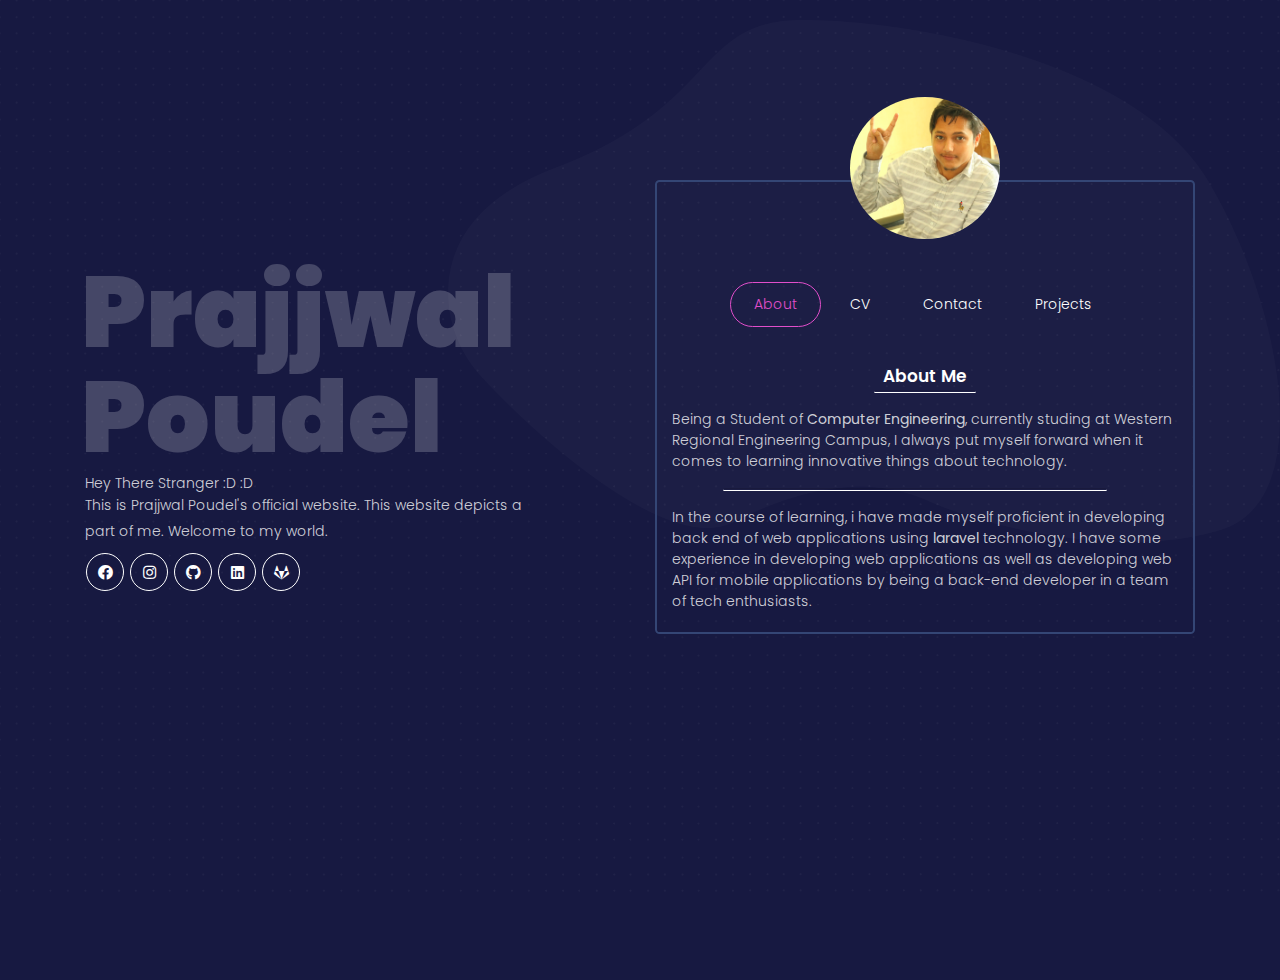
<file: intro.html>
<html lang="en">

<head>
    <meta charset="utf-8" />
    <meta name="viewport" content="width=device-width, initial-scale=1, shrink-to-fit=no">
    <link rel="apple-touch-icon" sizes="76x76" href="../assets/img/apple-icon.png">
    <link rel="icon" type="image/png" href="../assets/img/favicon.png">
    <title>
        Prajjwal Poudel•Intro
    </title>
    <!-- Extra details for Live View on GitHub Pages -->
    <!-- Canonical SEO -->
    <link rel="canonical" href="https://www.creative-tim.com/product/blk-design-system" />
    <!--  Social tags      -->
    <meta name="keywords" content="design system, bootstrap 4 design system, bootstrap 4 design, bootstrap 4 system, bootstrap 4, bootstrap 4 uit kit, bootstrap 4 kit, blk, blakc, black kit, blk ui kit, creative tim, html kit, html css template, web template, bootstrap, bootstrap 4, css3 template, frontend, responsive bootstrap template, bootstrap ui kit, responsive ui kit, blk design system">
    <meta name="description" content="Black Kit is a responsive Bootstrap 4 kit provided for free by Creative Tim. It is a beautiful cross-platform UI kit featuring over 50 elements and 3 templates.">
    <!-- Schema.org markup for Google+ -->
    <meta itemprop="name" content="Black Kit by Creative Tim">
    <meta itemprop="description" content="Black Kit is a responsive Bootstrap 4 kit provided for free by Creative Tim. It is a beautiful cross-platform UI kit featuring over 50 elements and 3 templates.">
    <meta itemprop="image" content="https://s3.amazonaws.com/creativetim_bucket/products/56/opt_nudp_thumbnail.jpg">
    <!-- Twitter Card data -->
    <meta name="twitter:card" content="product">
    <meta name="twitter:site" content="@creativetim">
    <meta name="twitter:title" content="Black Kit by Creative Tim">
    <meta name="twitter:description" content="Black Kit is a responsive Bootstrap 4 kit provided for free by Creative Tim. It is a beautiful cross-platform UI kit featuring over 50 elements and 3 templates.">
    <meta name="twitter:creator" content="@creativetim">
    <meta name="twitter:image" content="https://s3.amazonaws.com/creativetim_bucket/products/56/opt_nudp_thumbnail.jpg">
    <!-- Open Graph data -->
    <meta property="fb:app_id" content="655968634437471">
    <meta property="og:title" content="Black Kit by Creative Tim" />
    <meta property="og:type" content="article" />
    <meta property="og:url" content="https://demos.creative-tim.com/blk-design-system-pro/index.html" />
    <meta property="og:image" content="https://s3.amazonaws.com/creativetim_bucket/products/56/opt_nudp_thumbnail.jpg" />
    <meta property="og:description" content="Black Kit is a responsive Bootstrap 4 kit provided for free by Creative Tim. It is a beautiful cross-platform UI kit featuring over 50 elements and 3 templates." />
    <meta property="og:site_name" content="Creative Tim" />
    <!--  -->
    <!--     Fonts and icons     -->
    <link href="https://fonts.googleapis.com/css?family=Poppins:200,300,400,600,700,800" rel="stylesheet" />
    <link href="https://use.fontawesome.com/releases/v5.0.6/css/all.css" rel="stylesheet">
    <!-- Nucleo Icons -->
    <link href="assets/css/nucleo-icons.css" rel="stylesheet" />
    <!-- CSS Files -->
    <link href="assets/css/blk-design-system.min.css?v=1.0.0" rel="stylesheet" />
    <!-- CSS Just for demo purpose, don't include it in your project -->
    <link href="assets/demo/demo.css" rel="stylesheet" />
    <!-- Google Tag Manager -->
    <script>
        (function(w, d, s, l, i) {
            w[l] = w[l] || [];
            w[l].push({
                'gtm.start': new Date().getTime(),
                event: 'gtm.js'
            });
            var f = d.getElementsByTagName(s)[0],
                j = d.createElement(s),
                dl = l != 'dataLayer' ? '&l=' + l : '';
            j.async = true;
            j.src =
                'https://www.googletagmanager.com/gtm.js?id=' + i + dl;
            f.parentNode.insertBefore(j, f);
        })(window, document, 'script', 'dataLayer', 'GTM-NKDMSK6');
    </script>
    <!-- End Google Tag Manager -->
</head>

<body class="profile-page" style="margin-top: -80px;">
<!-- Extra details for Live View on GitHub Pages -->
<!-- Google Tag Manager (noscript) -->
<noscript>
    <iframe src="https://www.googletagmanager.com/ns.html?id=GTM-NKDMSK6" height="0" width="0" style="display:none;visibility:hidden"></iframe>
</noscript>
<!-- End Google Tag Manager (noscript) -->
<div class="wrapper">
    <div class="page-header">
        <img src="assets/img/dots.png" class="dots">
        <img src="assets/img/path4.png" class="path">
        <div class="container align-items-center">
            <div class="row" style="margin-top: -10px;">
                <div class="col-lg-6 col-md-6" style="margin-top: 80px;" >
                    <h1 class="text-on-back" style="font-size: 100px;">Prajjwal Poudel</h1>
                    <p class="profile-description">Hey There Stranger :D :D </p><br>
                    <p class="profile-description">This is Prajjwal Poudel's official website. This website depicts a part of me. Welcome to my world.</p>
                    <div class="btn-wrapper">
                        <div class="button-container">
                            <a href="https://www.facebook.com/iamprazol" class="btn btn-icon btn-simple btn-round btn-neutral">
                                <i class="fab fa-facebook"></i>
                            </a>
                            <a href="https://www.instagram.com/iamprazol/" class="btn btn-icon btn-simple btn-round btn-neutral">
                                <i class="fab fa-instagram"></i>
                            </a>
                            <a href="https://github.com/iamprazol" class="btn btn-icon btn-simple btn-round btn-neutral">
                                <i class="fab fa-github"></i>
                            </a>
                            <a href="https://www.linkedin.com/in/prajjwal-poudel-980861178/" class="btn btn-icon btn-simple btn-round btn-neutral">
                                <i class="fab fa-linkedin"></i>
                            </a>
                            <a href="https://gitlab.com/iamprazol" class="btn btn-icon btn-simple btn-round btn-neutral">
                                <i class="fab fa-gitlab"></i>
                            </a>
                        </div>
                    </div>
                </div>
                <div class="col-lg-6 col-md-6 ml-auto mr-auto">
                    <div class="card card-coin card-plain">
                        <div class="card-header">
                            <img src="assets/img/prajjwal.png" class="img-center img-fluid rounded-circle">
                        </div>
                        <div class="card-body">
                            <ul class="nav nav-tabs nav-tabs-primary justify-content-center">
                                <li class="nav-item">
                                    <a class="nav-link active show" href="intro.html">
                                        About
                                    </a>
                                </li>
                                <li class="nav-item">
                                    <a href="cv.html" class="nav-link" >
                                        CV
                                    </a>
                                </li>
                                <li class="nav-item">
                                    <a href="project.html" class="nav-link" >
                                        Contact
                                    </a>
                                </li>
                                <li class="nav-item">
                                    <a href="project.html" class="nav-link">
                                        Projects
                                    </a>
                                </li>
                            </ul>
                            <h4 class="title" style="margin-bottom: 2px;">About Me</h4><hr style="border-bottom: solid 1px #ffffff; margin-top: 0px !important;">

                            <div class="card-description">
                                <p>Being a Student of <strong>Computer Engineering</strong>, currently studing at Western Regional Engineering Campus, I always put myself forward when it comes to learning innovative things about technology.</p><hr style="margin-left: 10%; width: 76%; border-bottom: solid 1px #ffffff;">
                                <p>In the course of learning, i have made myself proficient in developing back end of web applications using <strong>laravel</strong> technology. I have some experience in developing web applications as well as developing web API for mobile applications by being a back-end developer in a team of tech enthusiasts.</p>
                            </div>
                        </div>
                    </div>
                </div>
            </div>
        </div>
    </div>
</div>

<!--   Core JS Files   -->
<script src="assets/js/core/jquery.min.js" type="text/javascript"></script>
<script src="assets/js/core/popper.min.js" type="text/javascript"></script>
<script src="assets/js/core/bootstrap.min.js" type="text/javascript"></script>
<script src="assets/js/plugins/perfect-scrollbar.jquery.min.js"></script>
<!--  Plugin for Switches, full documentation here: http://www.jque.re/plugins/version3/bootstrap.switch/ -->
<script src="assets/js/plugins/bootstrap-switch.js"></script>
<!--  Plugin for the Sliders, full documentation here: http://refreshless.com/nouislider/ -->
<script src="assets/js/plugins/nouislider.min.js" type="text/javascript"></script>
<!-- Chart JS -->
<script src="assets/js/plugins/chartjs.min.js"></script>
<!--  Plugin for the DatePicker, full documentation here: https://github.com/uxsolutions/bootstrap-datepicker -->
<script src="assets/js/plugins/moment.min.js"></script>
<script src="assets/js/plugins/bootstrap-datetimepicker.js" type="text/javascript"></script>
<!-- Black Dashboard DEMO methods, don't include it in your project! -->
<script src="assets/demo/demo.js"></script>
<!-- Control Center for Black UI Kit: parallax effects, scripts for the example pages etc -->
<script src="assets/js/blk-design-system.min.js?v=1.0.0" type="text/javascript"></script>
</body>

</html>
</file>
<file: assets/css/nucleo-icons.css>
/* --------------------------------

Nucleo Outline Web Font - nucleoapp.com/
License - nucleoapp.com/license/
Created using IcoMoon - icomoon.io

-------------------------------- */

@font-face {
  font-family: 'Nucleo';
  src: url('../fonts/nucleo.eot');
  src: url('../fonts/nucleo.eot') format('embedded-opentype'), url('../fonts/nucleo.woff2') format('woff2'), url('../fonts/nucleo.woff') format('woff'), url('../fonts/nucleo.ttf') format('truetype'), url('../fonts/nucleo.svg') format('svg');
  font-weight: normal;
  font-style: normal;
}

/*------------------------
	base class definition
-------------------------*/

.tim-icons {
  display: inline-block;
  font: normal normal normal 1em/1 'Nucleo';
  vertical-align: middle;
  speak: none;
  text-transform: none;
  /* Better Font Rendering */
  -webkit-font-smoothing: antialiased;
  -moz-osx-font-smoothing: grayscale;
}

.font-icon-detail {
  text-align: center;
  padding: 45px 0 30px;
  border: 1px solid #e44cc4;
  border-radius: .1875rem;
  margin: 15px 0;
  min-height: 168px;
}

.font-icon-detail i {
  color: #FFFFFF;
  font-size: 1.5em;
}

.font-icon-detail p {
  color: #e44cc4 !important;
  margin-top: 30px;
  padding: 0 10px;
  font-size: .7142em;
}

/*------------------------
  change icon size
-------------------------*/

.tim-icons-sm {
  font-size: 0.8em;
}

.tim-icons-lg {
  font-size: 1.2em;
}

/* absolute units */

.tim-icons-16 {
  font-size: 16px;
}

.tim-icons-32 {
  font-size: 32px;
}

/*----------------------------------
  add a square/circle background
-----------------------------------*/

.tim-icons-bg-square,
.tim-icons-bg-circle {
  padding: 0.35em;
}

.tim-icons-bg-circle {
  border-radius: 50%;
}

/*------------------------
  list icons
-------------------------*/

/*------------------------
  spinning icons
-------------------------*/

.tim-icons-is-spinning {
  -webkit-animation: tim-icons-spin 2s infinite linear;
  -moz-animation: tim-icons-spin 2s infinite linear;
  animation: tim-icons-spin 2s infinite linear;
}

@-webkit-keyframes tim-icons-spin {
  0% {
    -webkit-transform: rotate(0deg);
  }
  100% {
    -webkit-transform: rotate(360deg);
  }
}

@-moz-keyframes tim-icons-spin {
  0% {
    -moz-transform: rotate(0deg);
  }
  100% {
    -moz-transform: rotate(360deg);
  }
}

@keyframes tim-icons-spin {
  0% {
    -webkit-transform: rotate(0deg);
    -moz-transform: rotate(0deg);
    -ms-transform: rotate(0deg);
    -o-transform: rotate(0deg);
    transform: rotate(0deg);
  }
  100% {
    -webkit-transform: rotate(360deg);
    -moz-transform: rotate(360deg);
    -ms-transform: rotate(360deg);
    -o-transform: rotate(360deg);
    transform: rotate(360deg);
  }
}

/*------------------------
  rotated/flipped icons
-------------------------*/

/*------------------------
	icons
-------------------------*/

.icon-alert-circle-exc::before {
  content: "\ea02";
}

.icon-align-center::before {
  content: "\ea03";
}

.icon-align-left-2::before {
  content: "\ea04";
}

.icon-app::before {
  content: "\ea05";
}

.icon-atom::before {
  content: "\ea06";
}

.icon-attach-87::before {
  content: "\ea07";
}

.icon-badge::before {
  content: "\ea08";
}

.icon-bag-16::before {
  content: "\ea09";
}

.icon-bank::before {
  content: "\ea0a";
}

.icon-basket-simple::before {
  content: "\ea0b";
}

.icon-bell-55::before {
  content: "\ea0c";
}

.icon-bold::before {
  content: "\ea0d";
}

.icon-book-bookmark::before {
  content: "\ea0e";
}

.icon-bulb-63::before {
  content: "\ea0f";
}

.icon-bullet-list-67::before {
  content: "\ea10";
}

.icon-bus-front-12::before {
  content: "\ea11";
}

.icon-button-pause::before {
  content: "\ea12";
}

.icon-button-power::before {
  content: "\ea13";
}

.icon-calendar-60::before {
  content: "\ea14";
}

.icon-camera-18::before {
  content: "\ea15";
}

.icon-caps-small::before {
  content: "\ea16";
}

.icon-cart::before {
  content: "\ea17";
}

.icon-chart-bar-32::before {
  content: "\ea18";
}

.icon-chart-pie-36::before {
  content: "\ea19";
}

.icon-chat-33::before {
  content: "\ea1a";
}

.icon-check-2::before {
  content: "\ea1b";
}

.icon-cloud-download-93::before {
  content: "\ea1c";
}

.icon-cloud-upload-94::before {
  content: "\ea1d";
}

.icon-coins::before {
  content: "\ea1e";
}

.icon-compass-05::before {
  content: "\ea1f";
}

.icon-controller::before {
  content: "\ea20";
}

.icon-credit-card::before {
  content: "\ea21";
}

.icon-delivery-fast::before {
  content: "\ea22";
}

.icon-double-left::before {
  content: "\ea23";
}

.icon-double-right::before {
  content: "\ea24";
}

.icon-email-85::before {
  content: "\ea25";
}

.icon-gift-2::before {
  content: "\ea26";
}

.icon-globe-2::before {
  content: "\ea27";
}

.icon-headphones::before {
  content: "\ea28";
}

.icon-heart-2::before {
  content: "\ea29";
}

.icon-html5::before {
  content: "\ea2a";
}

.icon-image-02::before {
  content: "\ea2b";
}

.icon-istanbul::before {
  content: "\ea2c";
}

.icon-key-25::before {
  content: "\ea2d";
}

.icon-laptop::before {
  content: "\ea2e";
}

.icon-light-3::before {
  content: "\ea2f";
}

.icon-link-72::before {
  content: "\ea30";
}

.icon-lock-circle::before {
  content: "\ea31";
}

.icon-map-big::before {
  content: "\ea32";
}

.icon-minimal-down::before {
  content: "\ea33";
}

.icon-minimal-left::before {
  content: "\ea34";
}

.icon-minimal-right::before {
  content: "\ea35";
}

.icon-minimal-up::before {
  content: "\ea36";
}

.icon-mobile::before {
  content: "\ea37";
}

.icon-molecule-40::before {
  content: "\ea38";
}

.icon-money-coins::before {
  content: "\ea39";
}

.icon-notes::before {
  content: "\ea3a";
}

.icon-palette::before {
  content: "\ea3b";
}

.icon-paper::before {
  content: "\ea3c";
}

.icon-pencil::before {
  content: "\ea3d";
}

.icon-pin::before {
  content: "\ea3e";
}

.icon-planet::before {
  content: "\ea3f";
}

.icon-puzzle-10::before {
  content: "\ea40";
}

.icon-satisfied::before {
  content: "\ea41";
}

.icon-scissors::before {
  content: "\ea42";
}

.icon-send::before {
  content: "\ea43";
}

.icon-settings-gear-63::before {
  content: "\ea44";
}

.icon-settings::before {
  content: "\ea45";
}

.icon-simple-add::before {
  content: "\ea46";
}

.icon-simple-delete::before {
  content: "\ea47";
}

.icon-simple-remove::before {
  content: "\ea48";
}

.icon-single-02::before {
  content: "\ea49";
}

.icon-single-copy-04::before {
  content: "\ea4a";
}

.icon-sound-wave::before {
  content: "\ea4b";
}

.icon-spaceship::before {
  content: "\ea4c";
}

.icon-square-pin::before {
  content: "\ea4d";
}

.icon-support-17::before {
  content: "\ea4e";
}

.icon-tablet-2::before {
  content: "\ea4f";
}

.icon-tag::before {
  content: "\ea50";
}

.icon-tap-02::before {
  content: "\ea51";
}

.icon-tie-bow::before {
  content: "\ea52";
}

.icon-time-alarm::before {
  content: "\ea53";
}

.icon-trash-simple::before {
  content: "\ea54";
}

.icon-triangle-right-17::before {
  content: "\ea55";
}

.icon-trophy::before {
  content: "\ea56";
}

.icon-tv-2::before {
  content: "\ea57";
}

.icon-upload::before {
  content: "\ea58";
}

.icon-user-run::before {
  content: "\ea59";
}

.icon-vector::before {
  content: "\ea5a";
}

.icon-video-66::before {
  content: "\ea5b";
}

.icon-volume-98::before {
  content: "\ea5c";
}

.icon-wallet-43::before {
  content: "\ea5d";
}

.icon-watch-time::before {
  content: "\ea5e";
}

.icon-wifi::before {
  content: "\ea5f";
}

.icon-world::before {
  content: "\ea60";
}

.icon-zoom-split::before {
  content: "\ea61";
}

.icon-refresh-01::before {
  content: "\ea62";
}

.icon-refresh-02::before {
  content: "\ea63";
}

.icon-shape-star::before {
  content: "\ea64";
}

.icon-components::before {
  content: "\ea65";
}
</file>
<file: assets/demo/demo.css>
.tim-row {
  margin-bottom: 20px;
}

.tim-white-buttons {
  background-color: #777777;
}

.typography-line {
  padding-left: 25%;
  margin-bottom: 35px;
  position: relative;
  display: block;
  width: 100%;
}

.typography-line span {
  bottom: 10px;
  color: #c0c1c2;
  display: block;
  font-weight: 400;
  font-size: 13px;
  line-height: 13px;
  left: 0;
  margin-left: 20px;
  position: absolute;
  width: 260px;
  text-transform: none;
}

.tim-row {
  padding-top: 60px;
}

.tim-row h3 {
  margin-top: 0;
}

.switch {
  margin-right: 20px;
}

#navbar-full .navbar {
  border-radius: 0 !important;
  margin-bottom: 15px;
  z-index: 2;
}

#menu-dropdown .navbar {
  border-radius: 3px;
}

#pagination-row .pagination-container {
  height: 100%;
  max-height: 100%;
  display: flex;
  align-items: center;
}

#icons-row i.now-ui-icons {
  font-size: 30px;
}

.space {
  height: 130px;
  display: block;
}

.space-110 {
  height: 110px;
  display: block;
}

.space-50 {
  height: 50px;
  display: block;
}

.space-70 {
  height: 70px;
  display: block;
}

.navigation-example .img-src {
  background-attachment: scroll;
}

.navigation-example {
  background-position: center center;
  background-size: cover;
  margin-top: 0;
  min-height: 740px;
  height: 100%;
}

#notifications {
  display: block;
  width: 100%;
  position: relative;
}

.tim-note {
  text-transform: capitalize;
}

#buttons .btn,
#javascriptComponents .btn {
  margin: 0 0px 10px;
}

.space-100 {
  height: 100px;
  display: block;
  width: 100%;
}

.be-social {
  padding-bottom: 20px;
  /*     border-bottom: 1px solid #aaa; */
  margin: 0 auto 40px;
}

.txt-white {
  color: #FFFFFF;
}

.txt-gray {
  color: #ddd !important;
}

.parallax {
  width: 100%;
  height: 570px;
  display: block;
  background-attachment: fixed;
  background-repeat: no-repeat;
  background-size: cover;
  background-position: center center;
}

.logo-container .logo {
  overflow: hidden;
  border-radius: 50%;
  border: 1px solid #333333;
  width: 50px;
  float: left;
}

.logo-container .brand {
  font-size: 16px;
  color: #FFFFFF;
  line-height: 18px;
  float: left;
  margin-left: 10px;
  margin-top: 7px;
  width: 70px;
  height: 40px;
  text-align: left;
}

.logo-container .brand-material {
  font-size: 18px;
  margin-top: 15px;
  height: 25px;
  width: auto;
}

.logo-container .logo img {
  width: 100%;
}

.navbar-small .logo-container .brand {
  color: #333333;
}

.fixed-section {
  top: 90px;
  max-height: 80vh;
  overflow: scroll;
  position: sticky;
}

.fixed-section ul {
  padding: 0;
}

.fixed-section ul li {
  list-style: none;
}

.fixed-section li a {
  font-size: 14px;
  padding: 2px;
  display: block;
  color: #666666;
}

.fixed-section li a.active {
  color: #00bbff;
}

.fixed-section.float {
  position: fixed;
  top: 100px;
  width: 200px;
  margin-top: 0;
}

.parallax .parallax-image {
  width: 100%;
  overflow: hidden;
  position: absolute;
}

.parallax .parallax-image img {
  width: 100%;
}

@media (max-width: 768px) {
  .parallax .parallax-image {
    width: 100%;
    height: 640px;
    overflow: hidden;
  }
  .parallax .parallax-image img {
    height: 100%;
    width: auto;
  }
}

/*.separator{
    content: "Separator";
    color: #FFFFFF;
    display: block;
    width: 100%;
    padding: 20px;
}
.separator-line{
    background-color: #EEE;
    height: 1px;
    width: 100%;
    display: block;
}
.separator.separator-gray{
    background-color: #EEEEEE;
}*/

.social-buttons-demo .btn {
  margin-right: 5px;
  margin-bottom: 7px;
}

.img-container {
  width: 100%;
  overflow: hidden;
}

.img-container img {
  width: 100%;
}

.lightbox img {
  width: 100%;
}

.lightbox .modal-content {
  overflow: hidden;
}

.lightbox .modal-body {
  padding: 0;
}

@media screen and (min-width: 991px) {
  .lightbox .modal-dialog {
    width: 960px;
  }
}

@media (max-width: 991px) {
  .fixed-section.affix {
    position: relative;
    margin-bottom: 100px;
  }
}

@media (max-width: 768px) {
  .btn,
  .btn-morphing {
    margin-bottom: 10px;
  }
  .parallax .motto {
    top: 170px;
    margin-top: 0;
    font-size: 60px;
    width: 270px;
  }
}

/*       Loading dots  */

/*      transitions */

.presentation .front,
.presentation .front:after,
.presentation .front .btn,
.logo-container .logo,
.logo-container .brand {
  -webkit-transition: all .2s;
  -moz-transition: all .2s;
  -o-transition: all .2s;
  transition: all .2s;
}

#images h4 {
  margin-bottom: 30px;
}

#javascriptComponents {
  padding-bottom: 0;
}

/*      layer animation          */

.layers-container {
  display: block;
  margin-top: 50px;
  position: relative;
}

.layers-container img {
  position: absolute;
  width: 100%;
  height: auto;
  top: 0;
  left: 0;
  text-align: center;
}

.animate {
  transition: 1.5s ease-in-out;
  -moz-transition: 1.5s ease-in-out;
  -webkit-transition: 1.5s ease-in-out;
}

.navbar-default.navbar-small .logo-container .brand {
  color: #333333;
}

.navbar-transparent.navbar-small .logo-container .brand {
  color: #FFFFFF;
}

.navbar-default.navbar-small .logo-container .brand {
  color: #333333;
}

.sharing-area {
  margin-top: 80px;
}

.sharing-area .btn {
  margin: 15px 4px 0;
}

.section-thin,
.section-notifications {
  padding: 0;
}

/*.section-navbars{
    padding-top: 0;
}*/

#navbar .navbar {
  margin-bottom: 20px;
  z-index: 1 !important;
}

#navbar .navbar-toggler,
#menu-dropdown .navbar-toggler {
  pointer-events: none;
}

.section-pagination {
  padding-bottom: 0;
}

.section-pagination .pagination:last-of-type {
  margin-bottom: 7px;
}

.section-download {
  padding-top: 130px;
}

.section-download .description {
  margin-bottom: 60px;
}

.section-download h4 {
  margin-bottom: 25px;
}

.section-examples a {
  text-decoration: none;
}

.section-examples a+a {
  margin-top: 30px;
}

.section-examples h5 {
  margin-top: 30px;
}

.components-page .wrapper>.header,
.tutorial-page .wrapper>.header {
  height: 500px;
  padding-top: 128px;
  background-size: cover;
  background-position: center center;
}

.components-page .title,
.tutorial-page .title {
  color: #FFFFFF;
}

.brand .h1-seo {
  font-size: 5em;
  text-transform: uppercase;
  font-weight: 300;
}

.brand .n-logo {
  max-width: 100px;
  margin-bottom: 40px;
}

.invision-logo {
  max-width: 70px;
  top: -2px;
  position: relative;
}

.creative-tim-logo {
  max-width: 140px;
  top: -2px;
  position: relative;
}

.section-javascript .title {
  margin-bottom: 0;
}

.navbar .switch-background {
  display: block;
}

.navbar-transparent .switch-background {
  display: none;
}

.section-signup .col .btn {
  margin-top: 30px;
}

#buttons-row .btn {
  margin-bottom: 10px;
}

.section-images {
  padding-bottom: 0;
}

@media screen and (max-width: 991px) {
  .section-navbars .navbar-collapse {
    display: none !important;
  }
}

@media screen and (max-width: 576px) {
  .typography-line span {
    width: 70px;
    margin-left: 5px;
  }
}

.offline-doc .page-header:before {
  position: absolute;
  z-index: 1;
  width: 100%;
  height: 100%;
  display: block;
  left: 0;
  top: 0;
  content: "";
  background: rgba(0, 0, 0, .5);
}
</file>
<file: assets/css/blk-design-system.min.css>
@keyframes a{0%{transform:translateX(-10px)}50%{transform:translateX(10px)}to{transform:translateX(-10px)}}:root{--blue:#5e72e4;--indigo:#5603ad;--purple:#8965e0;--pink:#f3a4b5;--red:#f5365c;--orange:#fb6340;--yellow:#ffd600;--green:#2dce89;--teal:#11cdef;--cyan:#2bffc6;--gray:#6c757d;--gray-dark:#32325d;--light:#ced4da;--lighter:#e9ecef;--primary:#e14eca;--secondary:#f4f5f7;--success:#00f2c3;--info:#1d8cf8;--warning:#ff8d72;--danger:#fd5d93;--light:#adb5bd;--dark:#212529;--default:#344675;--white:#fff;--neutral:#fff;--darker:#000;--breakpoint-xs:0;--breakpoint-sm:576px;--breakpoint-md:768px;--breakpoint-lg:992px;--breakpoint-xl:1200px;--font-family-sans-serif:-apple-system,BlinkMacSystemFont,"Segoe UI",Roboto,"Helvetica Neue",Arial,sans-serif,"Apple Color Emoji","Segoe UI Emoji","Segoe UI Symbol","Noto Color Emoji";--font-family-monospace:SFMono-Regular,Menlo,Monaco,Consolas,"Liberation Mono","Courier New",monospace}*,:after,:before{box-sizing:border-box}html{font-family:sans-serif;line-height:1.15;-webkit-text-size-adjust:100%;-ms-text-size-adjust:100%;-ms-overflow-style:scrollbar;-webkit-tap-highlight-color:rgba(34,42,66,0)}@-ms-viewport{width:device-width}article,aside,figcaption,figure,footer,header,hgroup,main,nav,section{display:block}body{margin:0;font-family:Poppins,sans-serif;font-size:.875rem;font-weight:400;line-height:1.5;color:#525f7f;text-align:left;background-color:#171941}[tabindex="-1"]:focus{outline:0!important}hr{box-sizing:content-box;height:0;overflow:visible}h1,h2,h3,h4,h5,h6{margin-top:0;margin-bottom:.5rem}p{margin-top:0;margin-bottom:1rem}abbr[data-original-title],abbr[title]{text-decoration:underline;text-decoration:underline dotted;cursor:help;border-bottom:0}address{font-style:normal;line-height:inherit}address,dl,ol,ul{margin-bottom:1rem}dl,ol,ul{margin-top:0}ol ol,ol ul,ul ol,ul ul{margin-bottom:0}dt{font-weight:600}dd{margin-bottom:.5rem;margin-left:0}blockquote{margin:0 0 1rem}dfn{font-style:italic}b,strong{font-weight:bolder}small{font-size:80%}sub,sup{position:relative;font-size:75%;line-height:0;vertical-align:baseline}sub{bottom:-.25em}sup{top:-.5em}a{color:#e14eca;text-decoration:none;background-color:transparent;-webkit-text-decoration-skip:objects}a:hover{color:#c221a9;text-decoration:none}a:not([href]):not([tabindex]),a:not([href]):not([tabindex]):focus,a:not([href]):not([tabindex]):hover{color:inherit;text-decoration:none}a:not([href]):not([tabindex]):focus{outline:0}code,kbd,pre,samp{font-family:SFMono-Regular,Menlo,Monaco,Consolas,Liberation Mono,Courier New,monospace;font-size:1em}pre{margin-top:0;margin-bottom:1rem;overflow:auto;-ms-overflow-style:scrollbar}figure{margin:0 0 1rem}img{border-style:none}img,svg{vertical-align:middle}svg{overflow:hidden}table{border-collapse:collapse}caption{padding-top:1rem;padding-bottom:1rem;color:#6c757d;text-align:left;caption-side:bottom}th{text-align:inherit}label{display:inline-block;margin-bottom:.5rem}button{border-radius:0}button:focus{outline:1px dotted;outline:5px auto -webkit-focus-ring-color}button,input,optgroup,select,textarea{margin:0;font-family:inherit;font-size:inherit;line-height:inherit}button,input{overflow:visible}button,select{text-transform:none}[type=reset],[type=submit],button,html [type=button]{-webkit-appearance:button}[type=button]::-moz-focus-inner,[type=reset]::-moz-focus-inner,[type=submit]::-moz-focus-inner,button::-moz-focus-inner{padding:0;border-style:none}input[type=checkbox],input[type=radio]{box-sizing:border-box;padding:0}input[type=date],input[type=datetime-local],input[type=month],input[type=time]{-webkit-appearance:listbox}textarea{overflow:auto;resize:vertical}fieldset{min-width:0;padding:0;margin:0;border:0}legend{display:block;width:100%;max-width:100%;padding:0;margin-bottom:.5rem;font-size:1.5rem;line-height:inherit;color:inherit;white-space:normal}progress{vertical-align:baseline}[type=number]::-webkit-inner-spin-button,[type=number]::-webkit-outer-spin-button{height:auto}[type=search]{outline-offset:-2px;-webkit-appearance:none}[type=search]::-webkit-search-cancel-button,[type=search]::-webkit-search-decoration{-webkit-appearance:none}::-webkit-file-upload-button{font:inherit;-webkit-appearance:button}output{display:inline-block}summary{display:list-item;cursor:pointer}template{display:none}[hidden]{display:none!important}.h1,.h2,.h3,.h4,.h5,.h6,h1,h2,h3,h4,h5,h6{margin-bottom:.5rem;font-family:inherit;font-weight:400;color:#32325d}.h1,h1{font-size:2.0625rem}.h2,h2{font-size:1.6875rem}.h3,h3{font-size:1.4375rem}.h4,h4{font-size:1.0625rem}.h5,h5{font-size:.8125rem}.h6,h6{font-size:.75rem}.lead{font-size:.78125rem;font-weight:300}.display-1{font-size:3.3rem}.display-1,.display-2{font-weight:600;line-height:1.2}.display-2{font-size:2.75rem}.display-3{font-size:2.1875rem}.display-3,.display-4{font-weight:600;line-height:1.2}.display-4{font-size:1.6275rem}hr{margin-top:2rem;margin-bottom:2rem;border:0;border-top:.0625rem solid rgba(34,42,66,.1)}.small,small{font-size:80%;font-weight:400}.mark,mark{padding:.2em;background-color:#fcf8e3}.list-inline,.list-unstyled{padding-left:0;list-style:none}.list-inline-item{display:inline-block}.list-inline-item:not(:last-child){margin-right:.5rem}.initialism{font-size:90%;text-transform:uppercase}.blockquote{margin-bottom:1rem}.blockquote-footer{display:block;font-size:80%;color:#6c757d}.blockquote-footer:before{content:"\2014 \00A0"}.img-fluid,.img-thumbnail{max-width:100%;height:auto}.img-thumbnail{padding:.25rem;background-color:#171941;border:.0625rem solid #e3e3e3;border-radius:.25rem;box-shadow:0 1px 2px rgba(34,42,66,.075)}.figure{display:inline-block}.figure-img{margin-bottom:.5rem;line-height:1}.figure-caption{font-size:90%;color:#6c757d}code{font-size:87.5%;word-break:break-word}a>code{color:inherit}kbd{padding:.2rem .4rem;font-size:87.5%;color:#fff;background-color:#212529;border-radius:.2857rem;box-shadow:inset 0 -.1rem 0 rgba(34,42,66,.25)}kbd kbd{padding:0;font-size:100%;font-weight:600;box-shadow:none}pre{display:block;font-size:87.5%;color:#212529}pre code{font-size:inherit;color:inherit;word-break:normal}.pre-scrollable{max-height:340px;overflow-y:scroll}.container{width:100%;padding-right:15px;padding-left:15px;margin-right:auto;margin-left:auto}@media (min-width:576px){.container{max-width:540px}}@media (min-width:768px){.container{max-width:720px}}@media (min-width:992px){.container{max-width:960px}}@media (min-width:1200px){.container{max-width:1140px}}.container-fluid{width:100%;padding-right:15px;padding-left:15px;margin-right:auto;margin-left:auto}.row{display:flex;flex-wrap:wrap;margin-right:-15px;margin-left:-15px}.no-gutters{margin-right:0;margin-left:0}.no-gutters>.col,.no-gutters>[class*=col-]{padding-right:0;padding-left:0}.col,.col-1,.col-2,.col-3,.col-4,.col-5,.col-6,.col-7,.col-8,.col-9,.col-10,.col-11,.col-12,.col-auto,.col-lg,.col-lg-1,.col-lg-2,.col-lg-3,.col-lg-4,.col-lg-5,.col-lg-6,.col-lg-7,.col-lg-8,.col-lg-9,.col-lg-10,.col-lg-11,.col-lg-12,.col-lg-auto,.col-md,.col-md-1,.col-md-2,.col-md-3,.col-md-4,.col-md-5,.col-md-6,.col-md-7,.col-md-8,.col-md-9,.col-md-10,.col-md-11,.col-md-12,.col-md-auto,.col-sm,.col-sm-1,.col-sm-2,.col-sm-3,.col-sm-4,.col-sm-5,.col-sm-6,.col-sm-7,.col-sm-8,.col-sm-9,.col-sm-10,.col-sm-11,.col-sm-12,.col-sm-auto,.col-xl,.col-xl-1,.col-xl-2,.col-xl-3,.col-xl-4,.col-xl-5,.col-xl-6,.col-xl-7,.col-xl-8,.col-xl-9,.col-xl-10,.col-xl-11,.col-xl-12,.col-xl-auto{position:relative;width:100%;min-height:1px;padding-right:15px;padding-left:15px}.col{flex-basis:0;flex-grow:1;max-width:100%}.col-auto{flex:0 0 auto;width:auto;max-width:none}.col-1{flex:0 0 8.333333%;max-width:8.333333%}.col-2{flex:0 0 16.666667%;max-width:16.666667%}.col-3{flex:0 0 25%;max-width:25%}.col-4{flex:0 0 33.333333%;max-width:33.333333%}.col-5{flex:0 0 41.666667%;max-width:41.666667%}.col-6{flex:0 0 50%;max-width:50%}.col-7{flex:0 0 58.333333%;max-width:58.333333%}.col-8{flex:0 0 66.666667%;max-width:66.666667%}.col-9{flex:0 0 75%;max-width:75%}.col-10{flex:0 0 83.333333%;max-width:83.333333%}.col-11{flex:0 0 91.666667%;max-width:91.666667%}.col-12{flex:0 0 100%;max-width:100%}.order-first{order:-1}.order-last{order:13}.order-0{order:0}.order-1{order:1}.order-2{order:2}.order-3{order:3}.order-4{order:4}.order-5{order:5}.order-6{order:6}.order-7{order:7}.order-8{order:8}.order-9{order:9}.order-10{order:10}.order-11{order:11}.order-12{order:12}.offset-1{margin-left:8.333333%}.offset-2{margin-left:16.666667%}.offset-3{margin-left:25%}.offset-4{margin-left:33.333333%}.offset-5{margin-left:41.666667%}.offset-6{margin-left:50%}.offset-7{margin-left:58.333333%}.offset-8{margin-left:66.666667%}.offset-9{margin-left:75%}.offset-10{margin-left:83.333333%}.offset-11{margin-left:91.666667%}@media (min-width:576px){.col-sm{flex-basis:0;flex-grow:1;max-width:100%}.col-sm-auto{flex:0 0 auto;width:auto;max-width:none}.col-sm-1{flex:0 0 8.333333%;max-width:8.333333%}.col-sm-2{flex:0 0 16.666667%;max-width:16.666667%}.col-sm-3{flex:0 0 25%;max-width:25%}.col-sm-4{flex:0 0 33.333333%;max-width:33.333333%}.col-sm-5{flex:0 0 41.666667%;max-width:41.666667%}.col-sm-6{flex:0 0 50%;max-width:50%}.col-sm-7{flex:0 0 58.333333%;max-width:58.333333%}.col-sm-8{flex:0 0 66.666667%;max-width:66.666667%}.col-sm-9{flex:0 0 75%;max-width:75%}.col-sm-10{flex:0 0 83.333333%;max-width:83.333333%}.col-sm-11{flex:0 0 91.666667%;max-width:91.666667%}.col-sm-12{flex:0 0 100%;max-width:100%}.order-sm-first{order:-1}.order-sm-last{order:13}.order-sm-0{order:0}.order-sm-1{order:1}.order-sm-2{order:2}.order-sm-3{order:3}.order-sm-4{order:4}.order-sm-5{order:5}.order-sm-6{order:6}.order-sm-7{order:7}.order-sm-8{order:8}.order-sm-9{order:9}.order-sm-10{order:10}.order-sm-11{order:11}.order-sm-12{order:12}.offset-sm-0{margin-left:0}.offset-sm-1{margin-left:8.333333%}.offset-sm-2{margin-left:16.666667%}.offset-sm-3{margin-left:25%}.offset-sm-4{margin-left:33.333333%}.offset-sm-5{margin-left:41.666667%}.offset-sm-6{margin-left:50%}.offset-sm-7{margin-left:58.333333%}.offset-sm-8{margin-left:66.666667%}.offset-sm-9{margin-left:75%}.offset-sm-10{margin-left:83.333333%}.offset-sm-11{margin-left:91.666667%}}@media (min-width:768px){.col-md{flex-basis:0;flex-grow:1;max-width:100%}.col-md-auto{flex:0 0 auto;width:auto;max-width:none}.col-md-1{flex:0 0 8.333333%;max-width:8.333333%}.col-md-2{flex:0 0 16.666667%;max-width:16.666667%}.col-md-3{flex:0 0 25%;max-width:25%}.col-md-4{flex:0 0 33.333333%;max-width:33.333333%}.col-md-5{flex:0 0 41.666667%;max-width:41.666667%}.col-md-6{flex:0 0 50%;max-width:50%}.col-md-7{flex:0 0 58.333333%;max-width:58.333333%}.col-md-8{flex:0 0 66.666667%;max-width:66.666667%}.col-md-9{flex:0 0 75%;max-width:75%}.col-md-10{flex:0 0 83.333333%;max-width:83.333333%}.col-md-11{flex:0 0 91.666667%;max-width:91.666667%}.col-md-12{flex:0 0 100%;max-width:100%}.order-md-first{order:-1}.order-md-last{order:13}.order-md-0{order:0}.order-md-1{order:1}.order-md-2{order:2}.order-md-3{order:3}.order-md-4{order:4}.order-md-5{order:5}.order-md-6{order:6}.order-md-7{order:7}.order-md-8{order:8}.order-md-9{order:9}.order-md-10{order:10}.order-md-11{order:11}.order-md-12{order:12}.offset-md-0{margin-left:0}.offset-md-1{margin-left:8.333333%}.offset-md-2{margin-left:16.666667%}.offset-md-3{margin-left:25%}.offset-md-4{margin-left:33.333333%}.offset-md-5{margin-left:41.666667%}.offset-md-6{margin-left:50%}.offset-md-7{margin-left:58.333333%}.offset-md-8{margin-left:66.666667%}.offset-md-9{margin-left:75%}.offset-md-10{margin-left:83.333333%}.offset-md-11{margin-left:91.666667%}}@media (min-width:992px){.col-lg{flex-basis:0;flex-grow:1;max-width:100%}.col-lg-auto{flex:0 0 auto;width:auto;max-width:none}.col-lg-1{flex:0 0 8.333333%;max-width:8.333333%}.col-lg-2{flex:0 0 16.666667%;max-width:16.666667%}.col-lg-3{flex:0 0 25%;max-width:25%}.col-lg-4{flex:0 0 33.333333%;max-width:33.333333%}.col-lg-5{flex:0 0 41.666667%;max-width:41.666667%}.col-lg-6{flex:0 0 50%;max-width:50%}.col-lg-7{flex:0 0 58.333333%;max-width:58.333333%}.col-lg-8{flex:0 0 66.666667%;max-width:66.666667%}.col-lg-9{flex:0 0 75%;max-width:75%}.col-lg-10{flex:0 0 83.333333%;max-width:83.333333%}.col-lg-11{flex:0 0 91.666667%;max-width:91.666667%}.col-lg-12{flex:0 0 100%;max-width:100%}.order-lg-first{order:-1}.order-lg-last{order:13}.order-lg-0{order:0}.order-lg-1{order:1}.order-lg-2{order:2}.order-lg-3{order:3}.order-lg-4{order:4}.order-lg-5{order:5}.order-lg-6{order:6}.order-lg-7{order:7}.order-lg-8{order:8}.order-lg-9{order:9}.order-lg-10{order:10}.order-lg-11{order:11}.order-lg-12{order:12}.offset-lg-0{margin-left:0}.offset-lg-1{margin-left:8.333333%}.offset-lg-2{margin-left:16.666667%}.offset-lg-3{margin-left:25%}.offset-lg-4{margin-left:33.333333%}.offset-lg-5{margin-left:41.666667%}.offset-lg-6{margin-left:50%}.offset-lg-7{margin-left:58.333333%}.offset-lg-8{margin-left:66.666667%}.offset-lg-9{margin-left:75%}.offset-lg-10{margin-left:83.333333%}.offset-lg-11{margin-left:91.666667%}}@media (min-width:1200px){.col-xl{flex-basis:0;flex-grow:1;max-width:100%}.col-xl-auto{flex:0 0 auto;width:auto;max-width:none}.col-xl-1{flex:0 0 8.333333%;max-width:8.333333%}.col-xl-2{flex:0 0 16.666667%;max-width:16.666667%}.col-xl-3{flex:0 0 25%;max-width:25%}.col-xl-4{flex:0 0 33.333333%;max-width:33.333333%}.col-xl-5{flex:0 0 41.666667%;max-width:41.666667%}.col-xl-6{flex:0 0 50%;max-width:50%}.col-xl-7{flex:0 0 58.333333%;max-width:58.333333%}.col-xl-8{flex:0 0 66.666667%;max-width:66.666667%}.col-xl-9{flex:0 0 75%;max-width:75%}.col-xl-10{flex:0 0 83.333333%;max-width:83.333333%}.col-xl-11{flex:0 0 91.666667%;max-width:91.666667%}.col-xl-12{flex:0 0 100%;max-width:100%}.order-xl-first{order:-1}.order-xl-last{order:13}.order-xl-0{order:0}.order-xl-1{order:1}.order-xl-2{order:2}.order-xl-3{order:3}.order-xl-4{order:4}.order-xl-5{order:5}.order-xl-6{order:6}.order-xl-7{order:7}.order-xl-8{order:8}.order-xl-9{order:9}.order-xl-10{order:10}.order-xl-11{order:11}.order-xl-12{order:12}.offset-xl-0{margin-left:0}.offset-xl-1{margin-left:8.333333%}.offset-xl-2{margin-left:16.666667%}.offset-xl-3{margin-left:25%}.offset-xl-4{margin-left:33.333333%}.offset-xl-5{margin-left:41.666667%}.offset-xl-6{margin-left:50%}.offset-xl-7{margin-left:58.333333%}.offset-xl-8{margin-left:66.666667%}.offset-xl-9{margin-left:75%}.offset-xl-10{margin-left:83.333333%}.offset-xl-11{margin-left:91.666667%}}.table{width:100%;margin-bottom:1rem;background-color:transparent}.table td,.table th{padding:1rem;vertical-align:top;border-top:.0625rem solid #e3e3e3}.table thead th{vertical-align:bottom;border-bottom:.125rem solid #e3e3e3}.table tbody+tbody{border-top:.125rem solid #e3e3e3}.table .table{background-color:#171941}.table-sm td,.table-sm th{padding:.3rem}.table-bordered,.table-bordered td,.table-bordered th{border:.0625rem solid #e3e3e3}.table-bordered thead td,.table-bordered thead th{border-bottom-width:.125rem}.table-borderless tbody+tbody,.table-borderless td,.table-borderless th,.table-borderless thead th{border:0}.table-striped tbody tr:nth-of-type(odd){background-color:rgba(34,42,66,.05)}.table-hover tbody tr:hover{background-color:rgba(34,42,66,.075)}.table-primary,.table-primary>td,.table-primary>th{background-color:#f7cdf0}.table-hover .table-primary:hover,.table-hover .table-primary:hover>td,.table-hover .table-primary:hover>th{background-color:#f3b7e9}.table-secondary,.table-secondary>td,.table-secondary>th{background-color:#fcfcfd}.table-hover .table-secondary:hover,.table-hover .table-secondary:hover>td,.table-hover .table-secondary:hover>th{background-color:#ededf3}.table-success,.table-success>td,.table-success>th{background-color:#b8fbee}.table-hover .table-success:hover,.table-hover .table-success:hover>td,.table-hover .table-success:hover>th{background-color:#a0fae8}.table-info,.table-info>td,.table-info>th{background-color:#c0dffd}.table-hover .table-info:hover,.table-hover .table-info:hover>td,.table-hover .table-info:hover>th{background-color:#a7d2fc}.table-warning,.table-warning>td,.table-warning>th{background-color:#ffdfd8}.table-hover .table-warning:hover,.table-hover .table-warning:hover>td,.table-hover .table-warning:hover>th{background-color:#ffcabf}.table-danger,.table-danger>td,.table-danger>th{background-color:#fed2e1}.table-hover .table-danger:hover,.table-hover .table-danger:hover>td,.table-hover .table-danger:hover>th{background-color:#fdb9d0}.table-light,.table-light>td,.table-light>th{background-color:#e8eaed}.table-hover .table-light:hover,.table-hover .table-light:hover>td,.table-hover .table-light:hover>th{background-color:#dadde2}.table-dark,.table-dark>td,.table-dark>th{background-color:#c1c2c3}.table-hover .table-dark:hover,.table-hover .table-dark:hover>td,.table-hover .table-dark:hover>th{background-color:#b4b5b6}.table-default,.table-default>td,.table-default>th{background-color:#c6cbd8}.table-hover .table-default:hover,.table-hover .table-default:hover>td,.table-hover .table-default:hover>th{background-color:#b7bdce}.table-white,.table-white>td,.table-white>th{background-color:#fff}.table-hover .table-white:hover,.table-hover .table-white:hover>td,.table-hover .table-white:hover>th{background-color:#f2f2f2}.table-neutral,.table-neutral>td,.table-neutral>th{background-color:#fff}.table-hover .table-neutral:hover,.table-hover .table-neutral:hover>td,.table-hover .table-neutral:hover>th{background-color:#f2f2f2}.table-darker,.table-darker>td,.table-darker>th{background-color:#b8b8b8}.table-hover .table-darker:hover,.table-hover .table-darker:hover>td,.table-hover .table-darker:hover>th{background-color:#ababab}.table-active,.table-active>td,.table-active>th{background-color:rgba(34,42,66,.075)}.table-hover .table-active:hover,.table-hover .table-active:hover>td,.table-hover .table-active:hover>th{background-color:rgba(25,31,49,.075)}.table .thead-dark th{color:#171941;background-color:#212529;border-color:#32383e}.table .thead-light th{color:#525f7f;background-color:#e9ecef;border-color:#e3e3e3}.table-dark{color:#171941;background-color:#212529}.table-dark td,.table-dark th,.table-dark thead th{border-color:#32383e}.table-dark.table-bordered{border:0}.table-dark.table-striped tbody tr:nth-of-type(odd){background-color:hsla(0,0%,100%,.05)}.table-dark.table-hover tbody tr:hover{background-color:hsla(0,0%,100%,.075)}@media (max-width:575.98px){.table-responsive-sm{display:block;width:100%;overflow-x:auto;-webkit-overflow-scrolling:touch;-ms-overflow-style:-ms-autohiding-scrollbar}.table-responsive-sm>.table-bordered{border:0}}@media (max-width:767.98px){.table-responsive-md{display:block;width:100%;overflow-x:auto;-webkit-overflow-scrolling:touch;-ms-overflow-style:-ms-autohiding-scrollbar}.table-responsive-md>.table-bordered{border:0}}@media (max-width:991.98px){.table-responsive-lg{display:block;width:100%;overflow-x:auto;-webkit-overflow-scrolling:touch;-ms-overflow-style:-ms-autohiding-scrollbar}.table-responsive-lg>.table-bordered{border:0}}@media (max-width:1199.98px){.table-responsive-xl{display:block;width:100%;overflow-x:auto;-webkit-overflow-scrolling:touch;-ms-overflow-style:-ms-autohiding-scrollbar}.table-responsive-xl>.table-bordered{border:0}}.table-responsive{display:block;width:100%;overflow-x:auto;-webkit-overflow-scrolling:touch;-ms-overflow-style:-ms-autohiding-scrollbar}.table-responsive>.table-bordered{border:0}.form-control{display:block;width:100%;height:calc(2.25rem + 2px);padding:.5rem .7rem;font-size:.875rem;line-height:1.428571;color:hsla(0,0%,100%,.8);background-color:transparent;background-clip:padding-box;border:1px solid #cad1d7;border-radius:.25rem;box-shadow:none;transition:all .2s cubic-bezier(.68,-.55,.265,1.55)}@media screen and (prefers-reduced-motion:reduce){.form-control{transition:none}}.form-control::-ms-expand{background-color:transparent;border:0}.form-control:focus{color:hsla(0,0%,100%,.8);background-color:#fff;border-color:rgba(50,151,211,.25);outline:0;box-shadow:none,none}.form-control::placeholder{color:#adb5bd;opacity:1}.form-control:disabled,.form-control[readonly]{background-color:#e9ecef;opacity:1}select.form-control:focus::-ms-value{color:hsla(0,0%,100%,.8);background-color:transparent}.form-control-file,.form-control-range{display:block;width:100%}.col-form-label{padding-top:calc(.5rem + 1px);padding-bottom:calc(.5rem + 1px);margin-bottom:0;font-size:inherit;line-height:1.5}.col-form-label-lg{padding-top:calc(.875rem + 1px);padding-bottom:calc(.875rem + 1px);font-size:.99925rem;line-height:1.35}.col-form-label-sm{padding-top:calc(.25rem + 1px);padding-bottom:calc(.25rem + 1px);font-size:.75rem;line-height:1.35}.form-control-plaintext{display:block;width:100%;padding-top:.5rem;padding-bottom:.5rem;margin-bottom:0;line-height:1.428571;color:#525f7f;background-color:transparent;border:solid transparent;border-width:1px 0}.form-control-plaintext.form-control-lg,.form-control-plaintext.form-control-sm{padding-right:0;padding-left:0}.form-control-sm{height:calc(1.5125rem + 2px);padding:.25rem .5rem;font-size:.75rem;line-height:1.35;border-radius:.2857rem}.form-control-lg{height:calc(3.098987rem + 2px);padding:.875rem 1rem;font-size:.99925rem;line-height:1.35;border-radius:.4285rem}select.form-control[multiple],select.form-control[size],textarea.form-control{height:auto}.form-group{margin-bottom:1rem}.form-text{display:block;margin-top:.25rem}.form-row{display:flex;flex-wrap:wrap;margin-right:-5px;margin-left:-5px}.form-row>.col,.form-row>[class*=col-]{padding-right:5px;padding-left:5px}.form-check{position:relative;display:block;padding-left:1.25rem}.form-check-input{position:absolute;margin-top:.3rem;margin-left:-1.25rem}.form-check-input:disabled~.form-check-label{color:#6c757d}.form-check-label{margin-bottom:0}.form-check-inline{display:inline-flex;align-items:center;padding-left:0;margin-right:.75rem}.form-check-inline .form-check-input{position:static;margin-top:0;margin-right:.3125rem;margin-left:0}.valid-feedback{display:none;width:100%;margin-top:.25rem;font-size:80%;color:#00f2c3}.valid-tooltip{position:absolute;top:100%;z-index:5;display:none;max-width:100%;padding:.25rem .5rem;margin-top:.1rem;font-size:.75rem;line-height:1.5;color:#fff;background-color:rgba(0,242,195,.9);border-radius:.25rem}.custom-select.is-valid,.form-control.is-valid,.was-validated .custom-select:valid,.was-validated .form-control:valid{border-color:#00f2c3}.custom-select.is-valid:focus,.form-control.is-valid:focus,.was-validated .custom-select:valid:focus,.was-validated .form-control:valid:focus{border-color:#00f2c3;box-shadow:0 0 0 0 rgba(0,242,195,.25)}.custom-select.is-valid~.valid-feedback,.custom-select.is-valid~.valid-tooltip,.form-control-file.is-valid~.valid-feedback,.form-control-file.is-valid~.valid-tooltip,.form-control.is-valid~.valid-feedback,.form-control.is-valid~.valid-tooltip,.was-validated .custom-select:valid~.valid-feedback,.was-validated .custom-select:valid~.valid-tooltip,.was-validated .form-control-file:valid~.valid-feedback,.was-validated .form-control-file:valid~.valid-tooltip,.was-validated .form-control:valid~.valid-feedback,.was-validated .form-control:valid~.valid-tooltip{display:block}.form-check-input.is-valid~.form-check-label,.was-validated .form-check-input:valid~.form-check-label{color:#00f2c3}.form-check-input.is-valid~.valid-feedback,.form-check-input.is-valid~.valid-tooltip,.was-validated .form-check-input:valid~.valid-feedback,.was-validated .form-check-input:valid~.valid-tooltip{display:block}.custom-control-input.is-valid~.custom-control-label,.was-validated .custom-control-input:valid~.custom-control-label{color:#00f2c3}.custom-control-input.is-valid~.custom-control-label:before,.was-validated .custom-control-input:valid~.custom-control-label:before{background-color:#73ffe4}.custom-control-input.is-valid~.valid-feedback,.custom-control-input.is-valid~.valid-tooltip,.was-validated .custom-control-input:valid~.valid-feedback,.was-validated .custom-control-input:valid~.valid-tooltip{display:block}.custom-control-input.is-valid:checked~.custom-control-label:before,.was-validated .custom-control-input:valid:checked~.custom-control-label:before{background-color:#26ffd5}.custom-control-input.is-valid:focus~.custom-control-label:before,.was-validated .custom-control-input:valid:focus~.custom-control-label:before{box-shadow:0 0 0 1px #171941,0 0 0 0 rgba(0,242,195,.25)}.custom-file-input.is-valid~.custom-file-label,.was-validated .custom-file-input:valid~.custom-file-label{border-color:#00f2c3}.custom-file-input.is-valid~.custom-file-label:after,.was-validated .custom-file-input:valid~.custom-file-label:after{border-color:inherit}.custom-file-input.is-valid~.valid-feedback,.custom-file-input.is-valid~.valid-tooltip,.was-validated .custom-file-input:valid~.valid-feedback,.was-validated .custom-file-input:valid~.valid-tooltip{display:block}.custom-file-input.is-valid:focus~.custom-file-label,.was-validated .custom-file-input:valid:focus~.custom-file-label{box-shadow:0 0 0 0 rgba(0,242,195,.25)}.invalid-feedback{display:none;width:100%;margin-top:.25rem;font-size:80%;color:#ff8d72}.invalid-tooltip{position:absolute;top:100%;z-index:5;display:none;max-width:100%;padding:.25rem .5rem;margin-top:.1rem;font-size:.75rem;line-height:1.5;color:#fff;background-color:rgba(255,141,114,.9);border-radius:.25rem}.custom-select.is-invalid,.form-control.is-invalid,.was-validated .custom-select:invalid,.was-validated .form-control:invalid{border-color:#ff8d72}.custom-select.is-invalid:focus,.form-control.is-invalid:focus,.was-validated .custom-select:invalid:focus,.was-validated .form-control:invalid:focus{border-color:#ff8d72;box-shadow:0 0 0 0 rgba(255,141,114,.25)}.custom-select.is-invalid~.invalid-feedback,.custom-select.is-invalid~.invalid-tooltip,.form-control-file.is-invalid~.invalid-feedback,.form-control-file.is-invalid~.invalid-tooltip,.form-control.is-invalid~.invalid-feedback,.form-control.is-invalid~.invalid-tooltip,.was-validated .custom-select:invalid~.invalid-feedback,.was-validated .custom-select:invalid~.invalid-tooltip,.was-validated .form-control-file:invalid~.invalid-feedback,.was-validated .form-control-file:invalid~.invalid-tooltip,.was-validated .form-control:invalid~.invalid-feedback,.was-validated .form-control:invalid~.invalid-tooltip{display:block}.form-check-input.is-invalid~.form-check-label,.was-validated .form-check-input:invalid~.form-check-label{color:#ff8d72}.form-check-input.is-invalid~.invalid-feedback,.form-check-input.is-invalid~.invalid-tooltip,.was-validated .form-check-input:invalid~.invalid-feedback,.was-validated .form-check-input:invalid~.invalid-tooltip{display:block}.custom-control-input.is-invalid~.custom-control-label,.was-validated .custom-control-input:invalid~.custom-control-label{color:#ff8d72}.custom-control-input.is-invalid~.custom-control-label:before,.was-validated .custom-control-input:invalid~.custom-control-label:before{background-color:#fff4f2}.custom-control-input.is-invalid~.invalid-feedback,.custom-control-input.is-invalid~.invalid-tooltip,.was-validated .custom-control-input:invalid~.invalid-feedback,.was-validated .custom-control-input:invalid~.invalid-tooltip{display:block}.custom-control-input.is-invalid:checked~.custom-control-label:before,.was-validated .custom-control-input:invalid:checked~.custom-control-label:before{background-color:#ffb6a5}.custom-control-input.is-invalid:focus~.custom-control-label:before,.was-validated .custom-control-input:invalid:focus~.custom-control-label:before{box-shadow:0 0 0 1px #171941,0 0 0 0 rgba(255,141,114,.25)}.custom-file-input.is-invalid~.custom-file-label,.was-validated .custom-file-input:invalid~.custom-file-label{border-color:#ff8d72}.custom-file-input.is-invalid~.custom-file-label:after,.was-validated .custom-file-input:invalid~.custom-file-label:after{border-color:inherit}.custom-file-input.is-invalid~.invalid-feedback,.custom-file-input.is-invalid~.invalid-tooltip,.was-validated .custom-file-input:invalid~.invalid-feedback,.was-validated .custom-file-input:invalid~.invalid-tooltip{display:block}.custom-file-input.is-invalid:focus~.custom-file-label,.was-validated .custom-file-input:invalid:focus~.custom-file-label{box-shadow:0 0 0 0 rgba(255,141,114,.25)}.form-inline{display:flex;flex-flow:row wrap;align-items:center}.form-inline .form-check{width:100%}@media (min-width:576px){.form-inline label{justify-content:center}.form-inline .form-group,.form-inline label{display:flex;align-items:center;margin-bottom:0}.form-inline .form-group{flex:0 0 auto;flex-flow:row wrap}.form-inline .form-control{display:inline-block;width:auto;vertical-align:middle}.form-inline .form-control-plaintext{display:inline-block}.form-inline .custom-select,.form-inline .input-group{width:auto}.form-inline .form-check{display:flex;align-items:center;justify-content:center;width:auto;padding-left:0}.form-inline .form-check-input{position:relative;margin-top:0;margin-right:.25rem;margin-left:0}.form-inline .custom-control{align-items:center;justify-content:center}.form-inline .custom-control-label{margin-bottom:0}}.btn{display:inline-block;font-weight:400;text-align:center;white-space:nowrap;vertical-align:middle;user-select:none;border:1px solid transparent;padding:11px 40px;font-size:.875rem;line-height:1.35em;border-radius:.25rem;transition:color .15s ease-in-out,background-color .15s ease-in-out,border-color .15s ease-in-out,box-shadow .15s ease-in-out}@media screen and (prefers-reduced-motion:reduce){.btn{transition:none}}.btn:focus,.btn:hover{text-decoration:none}.btn.focus,.btn:focus{outline:0;box-shadow:0 7px 14px rgba(50,50,93,.1),0 3px 6px rgba(0,0,0,.08)}.btn.disabled,.btn:disabled{opacity:.65;box-shadow:none}.btn:not(:disabled):not(.disabled){cursor:pointer}.btn:not(:disabled):not(.disabled).active,.btn:not(:disabled):not(.disabled):active{box-shadow:none}.btn:not(:disabled):not(.disabled).active:focus,.btn:not(:disabled):not(.disabled):active:focus{box-shadow:0 7px 14px rgba(50,50,93,.1),0 3px 6px rgba(0,0,0,.08),none}a.btn.disabled,fieldset:disabled a.btn{pointer-events:none}.btn-primary{border-color:#e14eca;box-shadow:0 4px 6px rgba(50,50,93,.11),0 1px 3px rgba(0,0,0,.08)}.btn-primary:hover{color:#fff;background-color:#db2dc0;border-color:#d725bb}.btn-primary.focus,.btn-primary:focus{box-shadow:0 4px 6px rgba(50,50,93,.11),0 1px 3px rgba(0,0,0,.08),0 0 0 0 rgba(225,78,202,.5)}.btn-primary.disabled,.btn-primary:disabled{color:#fff;background-color:#e14eca;border-color:#e14eca}.btn-primary:not(:disabled):not(.disabled).active,.btn-primary:not(:disabled):not(.disabled):active,.show>.btn-primary.dropdown-toggle{color:#fff;background-color:#d725bb;border-color:#cd23b2}.btn-primary:not(:disabled):not(.disabled).active:focus,.btn-primary:not(:disabled):not(.disabled):active:focus,.show>.btn-primary.dropdown-toggle:focus{box-shadow:none,0 0 0 0 rgba(225,78,202,.5)}.btn-secondary{color:#212529;background-color:#f4f5f7;border-color:#f4f5f7;box-shadow:0 4px 6px rgba(50,50,93,.11),0 1px 3px rgba(0,0,0,.08)}.btn-secondary:hover{color:#212529;background-color:#dee1e7;border-color:#d6dae2}.btn-secondary.focus,.btn-secondary:focus{box-shadow:0 4px 6px rgba(50,50,93,.11),0 1px 3px rgba(0,0,0,.08),0 0 0 0 rgba(244,245,247,.5)}.btn-secondary.disabled,.btn-secondary:disabled{color:#212529;background-color:#f4f5f7;border-color:#f4f5f7}.btn-secondary:not(:disabled):not(.disabled).active,.btn-secondary:not(:disabled):not(.disabled):active,.show>.btn-secondary.dropdown-toggle{color:#212529;background-color:#d6dae2;border-color:#cfd3dc}.btn-secondary:not(:disabled):not(.disabled).active:focus,.btn-secondary:not(:disabled):not(.disabled):active:focus,.show>.btn-secondary.dropdown-toggle:focus{box-shadow:none,0 0 0 0 rgba(244,245,247,.5)}.btn-success{border-color:#00f2c3;box-shadow:0 4px 6px rgba(50,50,93,.11),0 1px 3px rgba(0,0,0,.08)}.btn-success:hover{color:#fff;background-color:#00cca4;border-color:#00bf9a}.btn-success.focus,.btn-success:focus{box-shadow:0 4px 6px rgba(50,50,93,.11),0 1px 3px rgba(0,0,0,.08),0 0 0 0 rgba(0,242,195,.5)}.btn-success.disabled,.btn-success:disabled{color:#fff;background-color:#00f2c3;border-color:#00f2c3}.btn-success:not(:disabled):not(.disabled).active,.btn-success:not(:disabled):not(.disabled):active,.show>.btn-success.dropdown-toggle{color:#fff;background-color:#00bf9a;border-color:#00b290}.btn-success:not(:disabled):not(.disabled).active:focus,.btn-success:not(:disabled):not(.disabled):active:focus,.show>.btn-success.dropdown-toggle:focus{box-shadow:none,0 0 0 0 rgba(0,242,195,.5)}.btn-info{border-color:#1d8cf8;box-shadow:0 4px 6px rgba(50,50,93,.11),0 1px 3px rgba(0,0,0,.08)}.btn-info:hover{color:#fff;background-color:#0779e8;border-color:#0772db}.btn-info.focus,.btn-info:focus{box-shadow:0 4px 6px rgba(50,50,93,.11),0 1px 3px rgba(0,0,0,.08),0 0 0 0 rgba(29,140,248,.5)}.btn-info.disabled,.btn-info:disabled{color:#fff;background-color:#1d8cf8;border-color:#1d8cf8}.btn-info:not(:disabled):not(.disabled).active,.btn-info:not(:disabled):not(.disabled):active,.show>.btn-info.dropdown-toggle{color:#fff;background-color:#0772db;border-color:#066ccf}.btn-info:not(:disabled):not(.disabled).active:focus,.btn-info:not(:disabled):not(.disabled):active:focus,.show>.btn-info.dropdown-toggle:focus{box-shadow:none,0 0 0 0 rgba(29,140,248,.5)}.btn-warning{border-color:#ff8d72;box-shadow:0 4px 6px rgba(50,50,93,.11),0 1px 3px rgba(0,0,0,.08)}.btn-warning:hover{color:#fff;background-color:#ff6e4c;border-color:#ff643f}.btn-warning.focus,.btn-warning:focus{box-shadow:0 4px 6px rgba(50,50,93,.11),0 1px 3px rgba(0,0,0,.08),0 0 0 0 rgba(255,141,114,.5)}.btn-warning.disabled,.btn-warning:disabled{color:#fff;background-color:#ff8d72;border-color:#ff8d72}.btn-warning:not(:disabled):not(.disabled).active,.btn-warning:not(:disabled):not(.disabled):active,.show>.btn-warning.dropdown-toggle{color:#fff;background-color:#ff643f;border-color:#ff5932}.btn-warning:not(:disabled):not(.disabled).active:focus,.btn-warning:not(:disabled):not(.disabled):active:focus,.show>.btn-warning.dropdown-toggle:focus{box-shadow:none,0 0 0 0 rgba(255,141,114,.5)}.btn-danger{border-color:#fd5d93;box-shadow:0 4px 6px rgba(50,50,93,.11),0 1px 3px rgba(0,0,0,.08)}.btn-danger:hover{color:#fff;background-color:#fd377a;border-color:#fc2b71}.btn-danger.focus,.btn-danger:focus{box-shadow:0 4px 6px rgba(50,50,93,.11),0 1px 3px rgba(0,0,0,.08),0 0 0 0 rgba(253,93,147,.5)}.btn-danger.disabled,.btn-danger:disabled{color:#fff;background-color:#fd5d93;border-color:#fd5d93}.btn-danger:not(:disabled):not(.disabled).active,.btn-danger:not(:disabled):not(.disabled):active,.show>.btn-danger.dropdown-toggle{color:#fff;background-color:#fc2b71;border-color:#fc1e69}.btn-danger:not(:disabled):not(.disabled).active:focus,.btn-danger:not(:disabled):not(.disabled):active:focus,.show>.btn-danger.dropdown-toggle:focus{box-shadow:none,0 0 0 0 rgba(253,93,147,.5)}.btn-light{color:#fff;background-color:#adb5bd;border-color:#adb5bd;box-shadow:0 4px 6px rgba(50,50,93,.11),0 1px 3px rgba(0,0,0,.08)}.btn-light:hover{color:#fff;background-color:#98a2ac;border-color:#919ca6}.btn-light.focus,.btn-light:focus{box-shadow:0 4px 6px rgba(50,50,93,.11),0 1px 3px rgba(0,0,0,.08),0 0 0 0 rgba(173,181,189,.5)}.btn-light.disabled,.btn-light:disabled{color:#fff;background-color:#adb5bd;border-color:#adb5bd}.btn-light:not(:disabled):not(.disabled).active,.btn-light:not(:disabled):not(.disabled):active,.show>.btn-light.dropdown-toggle{color:#fff;background-color:#919ca6;border-color:#8a95a1}.btn-light:not(:disabled):not(.disabled).active:focus,.btn-light:not(:disabled):not(.disabled):active:focus,.show>.btn-light.dropdown-toggle:focus{box-shadow:none,0 0 0 0 rgba(173,181,189,.5)}.btn-dark{color:#fff;background-color:#212529;border-color:#212529;box-shadow:0 4px 6px rgba(50,50,93,.11),0 1px 3px rgba(0,0,0,.08)}.btn-dark:hover{color:#fff;background-color:#101214;border-color:#0a0c0d}.btn-dark.focus,.btn-dark:focus{box-shadow:0 4px 6px rgba(50,50,93,.11),0 1px 3px rgba(0,0,0,.08),0 0 0 0 rgba(33,37,41,.5)}.btn-dark.disabled,.btn-dark:disabled{color:#fff;background-color:#212529;border-color:#212529}.btn-dark:not(:disabled):not(.disabled).active,.btn-dark:not(:disabled):not(.disabled):active,.show>.btn-dark.dropdown-toggle{color:#fff;background-color:#0a0c0d;border-color:#050506}.btn-dark:not(:disabled):not(.disabled).active:focus,.btn-dark:not(:disabled):not(.disabled):active:focus,.show>.btn-dark.dropdown-toggle:focus{box-shadow:none,0 0 0 0 rgba(33,37,41,.5)}.btn-default{color:#fff;background-color:#344675;border-color:#344675;box-shadow:0 4px 6px rgba(50,50,93,.11),0 1px 3px rgba(0,0,0,.08)}.btn-default:hover{color:#fff;background-color:#28365b;border-color:#243152}.btn-default.focus,.btn-default:focus{box-shadow:0 4px 6px rgba(50,50,93,.11),0 1px 3px rgba(0,0,0,.08),0 0 0 0 rgba(52,70,117,.5)}.btn-default.disabled,.btn-default:disabled{color:#fff;background-color:#344675;border-color:#344675}.btn-default:not(:disabled):not(.disabled).active,.btn-default:not(:disabled):not(.disabled):active,.show>.btn-default.dropdown-toggle{color:#fff;background-color:#243152;border-color:#202c49}.btn-default:not(:disabled):not(.disabled).active:focus,.btn-default:not(:disabled):not(.disabled):active:focus,.show>.btn-default.dropdown-toggle:focus{box-shadow:none,0 0 0 0 rgba(52,70,117,.5)}.btn-white{color:#212529;background-color:#fff;border-color:#fff;box-shadow:0 4px 6px rgba(50,50,93,.11),0 1px 3px rgba(0,0,0,.08)}.btn-white:hover{color:#212529;background-color:#ececec;border-color:#e6e6e6}.btn-white.focus,.btn-white:focus{box-shadow:0 4px 6px rgba(50,50,93,.11),0 1px 3px rgba(0,0,0,.08),0 0 0 0 hsla(0,0%,100%,.5)}.btn-white.disabled,.btn-white:disabled{color:#212529;background-color:#fff;border-color:#fff}.btn-white:not(:disabled):not(.disabled).active,.btn-white:not(:disabled):not(.disabled):active,.show>.btn-white.dropdown-toggle{color:#212529;background-color:#e6e6e6;border-color:#dfdfdf}.btn-white:not(:disabled):not(.disabled).active:focus,.btn-white:not(:disabled):not(.disabled):active:focus,.show>.btn-white.dropdown-toggle:focus{box-shadow:none,0 0 0 0 hsla(0,0%,100%,.5)}.btn-neutral{color:#212529;border-color:#fff;box-shadow:0 4px 6px rgba(50,50,93,.11),0 1px 3px rgba(0,0,0,.08)}.btn-neutral:hover{color:#212529;background-color:#ececec;border-color:#e6e6e6}.btn-neutral.focus,.btn-neutral:focus{box-shadow:0 4px 6px rgba(50,50,93,.11),0 1px 3px rgba(0,0,0,.08),0 0 0 0 hsla(0,0%,100%,.5)}.btn-neutral.disabled,.btn-neutral:disabled{color:#212529;background-color:#fff;border-color:#fff}.btn-neutral:not(:disabled):not(.disabled).active,.btn-neutral:not(:disabled):not(.disabled):active,.show>.btn-neutral.dropdown-toggle{color:#212529;background-color:#e6e6e6;border-color:#dfdfdf}.btn-neutral:not(:disabled):not(.disabled).active:focus,.btn-neutral:not(:disabled):not(.disabled):active:focus,.show>.btn-neutral.dropdown-toggle:focus{box-shadow:none,0 0 0 0 hsla(0,0%,100%,.5)}.btn-darker{box-shadow:0 4px 6px rgba(50,50,93,.11),0 1px 3px rgba(0,0,0,.08)}.btn-darker,.btn-darker:hover{color:#fff;background-color:#000;border-color:#000}.btn-darker.focus,.btn-darker:focus{box-shadow:0 4px 6px rgba(50,50,93,.11),0 1px 3px rgba(0,0,0,.08),0 0 0 0 rgba(0,0,0,.5)}.btn-darker.disabled,.btn-darker:disabled,.btn-darker:not(:disabled):not(.disabled).active,.btn-darker:not(:disabled):not(.disabled):active,.show>.btn-darker.dropdown-toggle{color:#fff;background-color:#000;border-color:#000}.btn-darker:not(:disabled):not(.disabled).active:focus,.btn-darker:not(:disabled):not(.disabled):active:focus,.show>.btn-darker.dropdown-toggle:focus{box-shadow:none,0 0 0 0 rgba(0,0,0,.5)}.btn-outline-primary{color:#e14eca;background-color:transparent;background-image:none;border-color:#e14eca}.btn-outline-primary:hover{color:#fff;background-color:#e14eca;border-color:#e14eca}.btn-outline-primary.focus,.btn-outline-primary:focus{box-shadow:0 0 0 0 rgba(225,78,202,.5)}.btn-outline-primary.disabled,.btn-outline-primary:disabled{color:#e14eca;background-color:transparent}.btn-outline-primary:not(:disabled):not(.disabled).active,.btn-outline-primary:not(:disabled):not(.disabled):active,.show>.btn-outline-primary.dropdown-toggle{color:#fff;background-color:#e14eca;border-color:#e14eca}.btn-outline-primary:not(:disabled):not(.disabled).active:focus,.btn-outline-primary:not(:disabled):not(.disabled):active:focus,.show>.btn-outline-primary.dropdown-toggle:focus{box-shadow:0 0 0 0 rgba(225,78,202,.5)}.btn-outline-secondary{color:#f4f5f7;background-color:transparent;background-image:none;border-color:#f4f5f7}.btn-outline-secondary:hover{color:#212529;background-color:#f4f5f7;border-color:#f4f5f7}.btn-outline-secondary.focus,.btn-outline-secondary:focus{box-shadow:0 0 0 0 rgba(244,245,247,.5)}.btn-outline-secondary.disabled,.btn-outline-secondary:disabled{color:#f4f5f7;background-color:transparent}.btn-outline-secondary:not(:disabled):not(.disabled).active,.btn-outline-secondary:not(:disabled):not(.disabled):active,.show>.btn-outline-secondary.dropdown-toggle{color:#212529;background-color:#f4f5f7;border-color:#f4f5f7}.btn-outline-secondary:not(:disabled):not(.disabled).active:focus,.btn-outline-secondary:not(:disabled):not(.disabled):active:focus,.show>.btn-outline-secondary.dropdown-toggle:focus{box-shadow:0 0 0 0 rgba(244,245,247,.5)}.btn-outline-success{color:#00f2c3;background-color:transparent;background-image:none;border-color:#00f2c3}.btn-outline-success:hover{color:#fff;background-color:#00f2c3;border-color:#00f2c3}.btn-outline-success.focus,.btn-outline-success:focus{box-shadow:0 0 0 0 rgba(0,242,195,.5)}.btn-outline-success.disabled,.btn-outline-success:disabled{color:#00f2c3;background-color:transparent}.btn-outline-success:not(:disabled):not(.disabled).active,.btn-outline-success:not(:disabled):not(.disabled):active,.show>.btn-outline-success.dropdown-toggle{color:#fff;background-color:#00f2c3;border-color:#00f2c3}.btn-outline-success:not(:disabled):not(.disabled).active:focus,.btn-outline-success:not(:disabled):not(.disabled):active:focus,.show>.btn-outline-success.dropdown-toggle:focus{box-shadow:0 0 0 0 rgba(0,242,195,.5)}.btn-outline-info{color:#1d8cf8;background-color:transparent;background-image:none;border-color:#1d8cf8}.btn-outline-info:hover{color:#fff;background-color:#1d8cf8;border-color:#1d8cf8}.btn-outline-info.focus,.btn-outline-info:focus{box-shadow:0 0 0 0 rgba(29,140,248,.5)}.btn-outline-info.disabled,.btn-outline-info:disabled{color:#1d8cf8;background-color:transparent}.btn-outline-info:not(:disabled):not(.disabled).active,.btn-outline-info:not(:disabled):not(.disabled):active,.show>.btn-outline-info.dropdown-toggle{color:#fff;background-color:#1d8cf8;border-color:#1d8cf8}.btn-outline-info:not(:disabled):not(.disabled).active:focus,.btn-outline-info:not(:disabled):not(.disabled):active:focus,.show>.btn-outline-info.dropdown-toggle:focus{box-shadow:0 0 0 0 rgba(29,140,248,.5)}.btn-outline-warning{color:#ff8d72;background-color:transparent;background-image:none;border-color:#ff8d72}.btn-outline-warning:hover{color:#fff;background-color:#ff8d72;border-color:#ff8d72}.btn-outline-warning.focus,.btn-outline-warning:focus{box-shadow:0 0 0 0 rgba(255,141,114,.5)}.btn-outline-warning.disabled,.btn-outline-warning:disabled{color:#ff8d72;background-color:transparent}.btn-outline-warning:not(:disabled):not(.disabled).active,.btn-outline-warning:not(:disabled):not(.disabled):active,.show>.btn-outline-warning.dropdown-toggle{color:#fff;background-color:#ff8d72;border-color:#ff8d72}.btn-outline-warning:not(:disabled):not(.disabled).active:focus,.btn-outline-warning:not(:disabled):not(.disabled):active:focus,.show>.btn-outline-warning.dropdown-toggle:focus{box-shadow:0 0 0 0 rgba(255,141,114,.5)}.btn-outline-danger{color:#fd5d93;background-color:transparent;background-image:none;border-color:#fd5d93}.btn-outline-danger:hover{color:#fff;background-color:#fd5d93;border-color:#fd5d93}.btn-outline-danger.focus,.btn-outline-danger:focus{box-shadow:0 0 0 0 rgba(253,93,147,.5)}.btn-outline-danger.disabled,.btn-outline-danger:disabled{color:#fd5d93;background-color:transparent}.btn-outline-danger:not(:disabled):not(.disabled).active,.btn-outline-danger:not(:disabled):not(.disabled):active,.show>.btn-outline-danger.dropdown-toggle{color:#fff;background-color:#fd5d93;border-color:#fd5d93}.btn-outline-danger:not(:disabled):not(.disabled).active:focus,.btn-outline-danger:not(:disabled):not(.disabled):active:focus,.show>.btn-outline-danger.dropdown-toggle:focus{box-shadow:0 0 0 0 rgba(253,93,147,.5)}.btn-outline-light{color:#adb5bd;background-color:transparent;background-image:none;border-color:#adb5bd}.btn-outline-light:hover{color:#fff;background-color:#adb5bd;border-color:#adb5bd}.btn-outline-light.focus,.btn-outline-light:focus{box-shadow:0 0 0 0 rgba(173,181,189,.5)}.btn-outline-light.disabled,.btn-outline-light:disabled{color:#adb5bd;background-color:transparent}.btn-outline-light:not(:disabled):not(.disabled).active,.btn-outline-light:not(:disabled):not(.disabled):active,.show>.btn-outline-light.dropdown-toggle{color:#fff;background-color:#adb5bd;border-color:#adb5bd}.btn-outline-light:not(:disabled):not(.disabled).active:focus,.btn-outline-light:not(:disabled):not(.disabled):active:focus,.show>.btn-outline-light.dropdown-toggle:focus{box-shadow:0 0 0 0 rgba(173,181,189,.5)}.btn-outline-dark{color:#212529;background-color:transparent;background-image:none;border-color:#212529}.btn-outline-dark:hover{color:#fff;background-color:#212529;border-color:#212529}.btn-outline-dark.focus,.btn-outline-dark:focus{box-shadow:0 0 0 0 rgba(33,37,41,.5)}.btn-outline-dark.disabled,.btn-outline-dark:disabled{color:#212529;background-color:transparent}.btn-outline-dark:not(:disabled):not(.disabled).active,.btn-outline-dark:not(:disabled):not(.disabled):active,.show>.btn-outline-dark.dropdown-toggle{color:#fff;background-color:#212529;border-color:#212529}.btn-outline-dark:not(:disabled):not(.disabled).active:focus,.btn-outline-dark:not(:disabled):not(.disabled):active:focus,.show>.btn-outline-dark.dropdown-toggle:focus{box-shadow:0 0 0 0 rgba(33,37,41,.5)}.btn-outline-default{color:#344675;background-color:transparent;background-image:none;border-color:#344675}.btn-outline-default:hover{color:#fff;background-color:#344675;border-color:#344675}.btn-outline-default.focus,.btn-outline-default:focus{box-shadow:0 0 0 0 rgba(52,70,117,.5)}.btn-outline-default.disabled,.btn-outline-default:disabled{color:#344675;background-color:transparent}.btn-outline-default:not(:disabled):not(.disabled).active,.btn-outline-default:not(:disabled):not(.disabled):active,.show>.btn-outline-default.dropdown-toggle{color:#fff;background-color:#344675;border-color:#344675}.btn-outline-default:not(:disabled):not(.disabled).active:focus,.btn-outline-default:not(:disabled):not(.disabled):active:focus,.show>.btn-outline-default.dropdown-toggle:focus{box-shadow:0 0 0 0 rgba(52,70,117,.5)}.btn-outline-white{color:#fff;background-color:transparent;background-image:none;border-color:#fff}.btn-outline-white:hover{color:#212529;background-color:#fff;border-color:#fff}.btn-outline-white.focus,.btn-outline-white:focus{box-shadow:0 0 0 0 hsla(0,0%,100%,.5)}.btn-outline-white.disabled,.btn-outline-white:disabled{color:#fff;background-color:transparent}.btn-outline-white:not(:disabled):not(.disabled).active,.btn-outline-white:not(:disabled):not(.disabled):active,.show>.btn-outline-white.dropdown-toggle{color:#212529;background-color:#fff;border-color:#fff}.btn-outline-white:not(:disabled):not(.disabled).active:focus,.btn-outline-white:not(:disabled):not(.disabled):active:focus,.show>.btn-outline-white.dropdown-toggle:focus{box-shadow:0 0 0 0 hsla(0,0%,100%,.5)}.btn-outline-neutral{color:#fff;background-color:transparent;background-image:none;border-color:#fff}.btn-outline-neutral:hover{color:#212529;background-color:#fff;border-color:#fff}.btn-outline-neutral.focus,.btn-outline-neutral:focus{box-shadow:0 0 0 0 hsla(0,0%,100%,.5)}.btn-outline-neutral.disabled,.btn-outline-neutral:disabled{color:#fff;background-color:transparent}.btn-outline-neutral:not(:disabled):not(.disabled).active,.btn-outline-neutral:not(:disabled):not(.disabled):active,.show>.btn-outline-neutral.dropdown-toggle{color:#212529;background-color:#fff;border-color:#fff}.btn-outline-neutral:not(:disabled):not(.disabled).active:focus,.btn-outline-neutral:not(:disabled):not(.disabled):active:focus,.show>.btn-outline-neutral.dropdown-toggle:focus{box-shadow:0 0 0 0 hsla(0,0%,100%,.5)}.btn-outline-darker{color:#000;background-color:transparent;background-image:none;border-color:#000}.btn-outline-darker:hover{color:#fff;background-color:#000;border-color:#000}.btn-outline-darker.focus,.btn-outline-darker:focus{box-shadow:0 0 0 0 rgba(0,0,0,.5)}.btn-outline-darker.disabled,.btn-outline-darker:disabled{color:#000;background-color:transparent}.btn-outline-darker:not(:disabled):not(.disabled).active,.btn-outline-darker:not(:disabled):not(.disabled):active,.show>.btn-outline-darker.dropdown-toggle{color:#fff;background-color:#000;border-color:#000}.btn-outline-darker:not(:disabled):not(.disabled).active:focus,.btn-outline-darker:not(:disabled):not(.disabled):active:focus,.show>.btn-outline-darker.dropdown-toggle:focus{box-shadow:0 0 0 0 rgba(0,0,0,.5)}.btn-link{font-weight:400;color:#e14eca;background-color:transparent}.btn-link:hover{color:#c221a9;text-decoration:none;background-color:transparent;border-color:transparent}.btn-link.focus,.btn-link:focus{text-decoration:none;border-color:transparent;box-shadow:none}.btn-link.disabled,.btn-link:disabled{color:#6c757d;pointer-events:none}.btn-group-lg>.btn,.btn-lg{font-size:.99925rem;line-height:1.35}.btn-group-sm>.btn,.btn-sm{font-size:.75rem;line-height:1.35;border-radius:.25rem}.btn-block{display:block;width:100%}.btn-block+.btn-block{margin-top:.5rem}input[type=button].btn-block,input[type=reset].btn-block,input[type=submit].btn-block{width:100%}.fade{transition:opacity .15s linear}@media screen and (prefers-reduced-motion:reduce){.fade{transition:none}}.fade:not(.show){opacity:0}.collapse:not(.show){display:none}.collapsing{position:relative;height:0;overflow:hidden;transition:height .35s ease}@media screen and (prefers-reduced-motion:reduce){.collapsing{transition:none}}.dropdown,.dropleft,.dropright,.dropup{position:relative}.dropdown-toggle:after{display:inline-block;width:0;height:0;margin-left:.255em;vertical-align:.255em;content:"";border-top:.3em solid;border-right:.3em solid transparent;border-bottom:0;border-left:.3em solid transparent}.dropdown-toggle:empty:after{margin-left:0}.dropdown-menu{position:absolute;top:100%;left:0;z-index:1000;display:none;float:left;min-width:10rem;padding:.5rem 0;margin:.125rem 0 0;font-size:.875rem;color:#525f7f;text-align:left;list-style:none;background-color:#fff;background-clip:padding-box;border:0 solid rgba(34,42,66,.15);box-shadow:0 50px 100px rgba(50,50,93,.1),0 15px 35px rgba(50,50,93,.15),0 5px 15px rgba(0,0,0,.1)}.dropdown-menu-right{right:0;left:auto}.dropup .dropdown-menu{top:auto;bottom:100%;margin-top:0;margin-bottom:.125rem}.dropup .dropdown-toggle:after{display:inline-block;width:0;height:0;margin-left:.255em;vertical-align:.255em;content:"";border-top:0;border-right:.3em solid transparent;border-bottom:.3em solid;border-left:.3em solid transparent}.dropup .dropdown-toggle:empty:after{margin-left:0}.dropright .dropdown-menu{top:0;right:auto;left:100%;margin-top:0;margin-left:.125rem}.dropright .dropdown-toggle:after{display:inline-block;width:0;height:0;margin-left:.255em;vertical-align:.255em;content:"";border-top:.3em solid transparent;border-right:0;border-bottom:.3em solid transparent;border-left:.3em solid}.dropright .dropdown-toggle:empty:after{margin-left:0}.dropright .dropdown-toggle:after{vertical-align:0}.dropleft .dropdown-menu{top:0;right:100%;left:auto;margin-top:0;margin-right:.125rem}.dropleft .dropdown-toggle:after{display:inline-block;width:0;height:0;margin-left:.255em;vertical-align:.255em;content:"";display:none}.dropleft .dropdown-toggle:before{display:inline-block;width:0;height:0;margin-right:.255em;vertical-align:.255em;content:"";border-top:.3em solid transparent;border-right:.3em solid;border-bottom:.3em solid transparent}.dropleft .dropdown-toggle:empty:after{margin-left:0}.dropleft .dropdown-toggle:before{vertical-align:0}.dropdown-menu[x-placement^=bottom],.dropdown-menu[x-placement^=left],.dropdown-menu[x-placement^=right],.dropdown-menu[x-placement^=top]{right:auto;bottom:auto}.dropdown-divider{height:0;margin:.5rem 0;overflow:hidden;border-top:1px solid #e9ecef}.dropdown-item{display:block;width:100%;padding:.25rem 1.5rem;clear:both;font-weight:400;color:#212529;text-align:inherit;white-space:nowrap;background-color:transparent;border:0}.dropdown-item:focus,.dropdown-item:hover{color:#16181b;text-decoration:none;background-color:#f6f9fc}.dropdown-item.active,.dropdown-item:active{color:#fff;text-decoration:none;background-color:#e14eca}.dropdown-item.disabled,.dropdown-item:disabled{color:#6c757d;background-color:transparent}.dropdown-menu.show{display:block}.dropdown-header{display:block;padding:.5rem 1.5rem;margin-bottom:0;font-size:.75rem;color:#6c757d;white-space:nowrap}.dropdown-item-text{display:block;padding:.25rem 1.5rem;color:#212529}.btn-group,.btn-group-vertical{position:relative;display:inline-flex;vertical-align:middle}.btn-group-vertical>.btn,.btn-group>.btn{position:relative;flex:0 1 auto}.btn-group-vertical>.btn.active,.btn-group-vertical>.btn:active,.btn-group-vertical>.btn:focus,.btn-group-vertical>.btn:hover,.btn-group>.btn.active,.btn-group>.btn:active,.btn-group>.btn:focus,.btn-group>.btn:hover{z-index:1}.btn-group-vertical .btn+.btn,.btn-group-vertical .btn+.btn-group,.btn-group-vertical .btn-group+.btn,.btn-group-vertical .btn-group+.btn-group,.btn-group .btn+.btn,.btn-group .btn+.btn-group,.btn-group .btn-group+.btn,.btn-group .btn-group+.btn-group{margin-left:-1px}.btn-toolbar{display:flex;flex-wrap:wrap;justify-content:flex-start}.btn-toolbar .input-group{width:auto}.btn-group>.btn:first-child{margin-left:0}.btn-group>.btn-group:not(:last-child)>.btn,.btn-group>.btn:not(:last-child):not(.dropdown-toggle){border-top-right-radius:0;border-bottom-right-radius:0}.btn-group>.btn-group:not(:first-child)>.btn,.btn-group>.btn:not(:first-child){border-top-left-radius:0;border-bottom-left-radius:0}.dropdown-toggle-split{padding-right:30px;padding-left:30px}.dropdown-toggle-split:after,.dropright .dropdown-toggle-split:after,.dropup .dropdown-toggle-split:after{margin-left:0}.dropleft .dropdown-toggle-split:before{margin-right:0}.btn-group-sm>.btn+.dropdown-toggle-split,.btn-sm+.dropdown-toggle-split{padding-right:11.25px;padding-left:11.25px}.btn-group-lg>.btn+.dropdown-toggle-split,.btn-lg+.dropdown-toggle-split{padding-right:36px;padding-left:36px}.btn-group.show .dropdown-toggle,.btn-group.show .dropdown-toggle.btn-link{box-shadow:none}.btn-group-vertical{flex-direction:column;align-items:flex-start;justify-content:center}.btn-group-vertical .btn,.btn-group-vertical .btn-group{width:100%}.btn-group-vertical>.btn+.btn,.btn-group-vertical>.btn+.btn-group,.btn-group-vertical>.btn-group+.btn,.btn-group-vertical>.btn-group+.btn-group{margin-top:-1px;margin-left:0}.btn-group-vertical>.btn-group:not(:last-child)>.btn,.btn-group-vertical>.btn:not(:last-child):not(.dropdown-toggle){border-bottom-right-radius:0;border-bottom-left-radius:0}.btn-group-vertical>.btn-group:not(:first-child)>.btn,.btn-group-vertical>.btn:not(:first-child){border-top-left-radius:0;border-top-right-radius:0}.btn-group-toggle>.btn,.btn-group-toggle>.btn-group>.btn{margin-bottom:0}.btn-group-toggle>.btn-group>.btn input[type=checkbox],.btn-group-toggle>.btn-group>.btn input[type=radio],.btn-group-toggle>.btn input[type=checkbox],.btn-group-toggle>.btn input[type=radio]{position:absolute;clip:rect(0,0,0,0);pointer-events:none}.input-group{position:relative;display:flex;flex-wrap:wrap;align-items:stretch;width:100%}.input-group>.custom-file,.input-group>.custom-select,.input-group>.form-control{position:relative;flex:1 1 auto;width:1%;margin-bottom:0}.input-group>.custom-file+.custom-file,.input-group>.custom-file+.custom-select,.input-group>.custom-file+.form-control,.input-group>.custom-select+.custom-file,.input-group>.custom-select+.custom-select,.input-group>.custom-select+.form-control,.input-group>.form-control+.custom-file,.input-group>.form-control+.custom-select,.input-group>.form-control+.form-control{margin-left:-1px}.input-group>.custom-file .custom-file-input:focus~.custom-file-label,.input-group>.custom-select:focus,.input-group>.form-control:focus{z-index:3}.input-group>.custom-file .custom-file-input:focus{z-index:4}.input-group>.custom-select:not(:last-child),.input-group>.form-control:not(:last-child){border-top-right-radius:0;border-bottom-right-radius:0}.input-group>.custom-select:not(:first-child),.input-group>.form-control:not(:first-child){border-top-left-radius:0;border-bottom-left-radius:0}.input-group>.custom-file{display:flex;align-items:center}.input-group>.custom-file:not(:last-child) .custom-file-label,.input-group>.custom-file:not(:last-child) .custom-file-label:after{border-top-right-radius:0;border-bottom-right-radius:0}.input-group>.custom-file:not(:first-child) .custom-file-label{border-top-left-radius:0;border-bottom-left-radius:0}.input-group-append,.input-group-prepend{display:flex}.input-group-append .btn,.input-group-prepend .btn{position:relative;z-index:2}.input-group-append .btn+.btn,.input-group-append .btn+.input-group-text,.input-group-append .input-group-text+.btn,.input-group-append .input-group-text+.input-group-text,.input-group-prepend .btn+.btn,.input-group-prepend .btn+.input-group-text,.input-group-prepend .input-group-text+.btn,.input-group-prepend .input-group-text+.input-group-text{margin-left:-1px}.input-group-prepend{margin-right:-1px}.input-group-append{margin-left:-1px}.input-group-text{display:flex;align-items:center;padding:.5rem .7rem;margin-bottom:0;font-size:.875rem;font-weight:400;line-height:1.428571;color:#adb5bd;text-align:center;white-space:nowrap;background-color:transparent;border:1px solid #cad1d7;border-radius:.25rem}.input-group-text input[type=checkbox],.input-group-text input[type=radio]{margin-top:0}.input-group-lg>.form-control,.input-group-lg>.input-group-append>.btn,.input-group-lg>.input-group-append>.input-group-text,.input-group-lg>.input-group-prepend>.btn,.input-group-lg>.input-group-prepend>.input-group-text{height:calc(3.098987rem + 2px);padding:.875rem 1rem;font-size:.99925rem;line-height:1.35;border-radius:.4285rem}.input-group-sm>.form-control,.input-group-sm>.input-group-append>.btn,.input-group-sm>.input-group-append>.input-group-text,.input-group-sm>.input-group-prepend>.btn,.input-group-sm>.input-group-prepend>.input-group-text{height:calc(1.5125rem + 2px);padding:.25rem .5rem;font-size:.75rem;line-height:1.35;border-radius:.2857rem}.input-group>.input-group-append:last-child>.btn:not(:last-child):not(.dropdown-toggle),.input-group>.input-group-append:last-child>.input-group-text:not(:last-child),.input-group>.input-group-append:not(:last-child)>.btn,.input-group>.input-group-append:not(:last-child)>.input-group-text,.input-group>.input-group-prepend>.btn,.input-group>.input-group-prepend>.input-group-text{border-top-right-radius:0;border-bottom-right-radius:0}.input-group>.input-group-append>.btn,.input-group>.input-group-append>.input-group-text,.input-group>.input-group-prepend:first-child>.btn:not(:first-child),.input-group>.input-group-prepend:first-child>.input-group-text:not(:first-child),.input-group>.input-group-prepend:not(:first-child)>.btn,.input-group>.input-group-prepend:not(:first-child)>.input-group-text{border-top-left-radius:0;border-bottom-left-radius:0}.custom-control{position:relative;display:block;min-height:1.3125rem;padding-left:1.75rem}.custom-control-inline{display:inline-flex;margin-right:1rem}.custom-control-input{position:absolute;z-index:-1;opacity:0}.custom-control-input:checked~.custom-control-label:before{color:#fff;background-color:#e14eca;box-shadow:none}.custom-control-input:focus~.custom-control-label:before{box-shadow:none}.custom-control-input:active~.custom-control-label:before{color:#fff;background-color:#e14eca;box-shadow:none}.custom-control-input:disabled~.custom-control-label{color:#6c757d}.custom-control-input:disabled~.custom-control-label:before{background-color:#e9ecef}.custom-control-label{position:relative;margin-bottom:0}.custom-control-label:before{pointer-events:none;user-select:none;background-color:transparent;box-shadow:none}.custom-control-label:after,.custom-control-label:before{position:absolute;top:.03125rem;left:-1.75rem;display:block;width:1.25rem;height:1.25rem;content:""}.custom-control-label:after{background-repeat:no-repeat;background-position:50%;background-size:50% 50%}.custom-checkbox .custom-control-label:before{border-radius:.2857rem}.custom-checkbox .custom-control-input:checked~.custom-control-label:before{background-color:#e14eca}.custom-checkbox .custom-control-input:checked~.custom-control-label:after{background-image:url("data:image/svg+xml;charset=utf8,%3Csvg xmlns='http://www.w3.org/2000/svg' viewBox='0 0 8 8'%3E%3Cpath fill='%23ffffff' d='M6.564.75l-3.59 3.612-1.538-1.55L0 4.26 2.974 7.25 8 2.193z'/%3E%3C/svg%3E")}.custom-checkbox .custom-control-input:indeterminate~.custom-control-label:before{background-color:#e14eca;box-shadow:none}.custom-checkbox .custom-control-input:indeterminate~.custom-control-label:after{background-image:url("data:image/svg+xml;charset=utf8,%3Csvg xmlns='http://www.w3.org/2000/svg' viewBox='0 0 4 4'%3E%3Cpath stroke='%23ffffff' d='M0 2h4'/%3E%3C/svg%3E")}.custom-checkbox .custom-control-input:disabled:checked~.custom-control-label:before{background-color:rgba(225,78,202,.5)}.custom-checkbox .custom-control-input:disabled:indeterminate~.custom-control-label:before{background-color:rgba(225,78,202,.5)}.custom-radio .custom-control-label:before{border-radius:50%}.custom-radio .custom-control-input:checked~.custom-control-label:before{background-color:#e14eca}.custom-radio .custom-control-input:checked~.custom-control-label:after{background-image:url("data:image/svg+xml;charset=utf8,%3Csvg xmlns='http://www.w3.org/2000/svg' viewBox='-4 -4 8 8'%3E%3Ccircle r='3' fill='%23ffffff'/%3E%3C/svg%3E")}.custom-radio .custom-control-input:disabled:checked~.custom-control-label:before{background-color:rgba(225,78,202,.5)}.custom-select{display:inline-block;width:100%;height:calc(2.25rem + 2px);padding:.375rem 1.75rem .375rem .75rem;line-height:1.428571;color:hsla(0,0%,100%,.8);vertical-align:middle;background:transparent url("data:image/svg+xml;charset=utf8,%3Csvg xmlns='http://www.w3.org/2000/svg' viewBox='0 0 4 5'%3E%3Cpath fill='%2332325d' d='M2 0L0 2h4zm0 5L0 3h4z'/%3E%3C/svg%3E") no-repeat right .75rem center;background-size:8px 10px;border:1px solid #cad1d7;border-radius:.25rem;box-shadow:inset 0 1px 2px rgba(34,42,66,.075);appearance:none}.custom-select:focus{border-color:rgba(50,151,211,.25);outline:0;box-shadow:inset 0 1px 2px rgba(34,42,66,.075),0 0 0 0 rgba(50,151,211,.5)}.custom-select:focus::-ms-value{color:hsla(0,0%,100%,.8);background-color:transparent}.custom-select[multiple],.custom-select[size]:not([size="1"]){height:auto;padding-right:.75rem;background-image:none}.custom-select:disabled{color:#6c757d;background-color:#e9ecef}.custom-select::-ms-expand{opacity:0}.custom-select-sm{height:calc(1.5125rem + 2px);font-size:75%}.custom-select-lg,.custom-select-sm{padding-top:.375rem;padding-bottom:.375rem}.custom-select-lg{height:calc(3.098987rem + 2px);font-size:125%}.custom-file{display:inline-block;margin-bottom:0}.custom-file,.custom-file-input{position:relative;width:100%;height:calc(2.25rem + 2px)}.custom-file-input{z-index:2;margin:0;opacity:0}.custom-file-input:focus~.custom-file-label{border-color:rgba(50,151,211,.25);box-shadow:none}.custom-file-input:focus~.custom-file-label:after{border-color:rgba(50,151,211,.25)}.custom-file-input:disabled~.custom-file-label{background-color:#e9ecef}.custom-file-input:lang(en)~.custom-file-label:after{content:"Browse"}.custom-file-label{left:0;z-index:1;height:calc(2.25rem + 2px);border:1px solid #cad1d7;border-radius:.25rem;box-shadow:none}.custom-file-label,.custom-file-label:after{position:absolute;top:0;right:0;padding:.5rem .7rem;line-height:1.428571;color:hsla(0,0%,100%,.8);background-color:transparent}.custom-file-label:after{bottom:0;z-index:3;display:block;height:2.25rem;content:"Browse";border-left:1px solid #cad1d7;border-radius:0 .25rem .25rem 0}.custom-range{width:100%;padding-left:0;background-color:transparent;appearance:none}.custom-range:focus{outline:none}.custom-range:focus::-webkit-slider-thumb{box-shadow:0 0 0 1px #171941,none}.custom-range:focus::-moz-range-thumb{box-shadow:0 0 0 1px #171941,none}.custom-range:focus::-ms-thumb{box-shadow:0 0 0 1px #171941,none}.custom-range::-moz-focus-outer{border:0}.custom-range::-webkit-slider-thumb{width:1rem;height:1rem;margin-top:-.25rem;background-color:#e14eca;border:0;border-radius:1rem;box-shadow:0 .1rem .25rem rgba(34,42,66,.1);transition:background-color .15s ease-in-out,border-color .15s ease-in-out,box-shadow .15s ease-in-out;appearance:none}@media screen and (prefers-reduced-motion:reduce){.custom-range::-webkit-slider-thumb{transition:none}}.custom-range::-webkit-slider-thumb:active{background-color:#fbe7f8}.custom-range::-webkit-slider-runnable-track{width:100%;height:.5rem;color:transparent;cursor:pointer;background-color:#e3e3e3;border-color:transparent;border-radius:1rem;box-shadow:inset 0 .25rem .25rem rgba(34,42,66,.1)}.custom-range::-moz-range-thumb{width:1rem;height:1rem;background-color:#e14eca;border:0;border-radius:1rem;box-shadow:0 .1rem .25rem rgba(34,42,66,.1);transition:background-color .15s ease-in-out,border-color .15s ease-in-out,box-shadow .15s ease-in-out;appearance:none}@media screen and (prefers-reduced-motion:reduce){.custom-range::-moz-range-thumb{transition:none}}.custom-range::-moz-range-thumb:active{background-color:#fbe7f8}.custom-range::-moz-range-track{width:100%;height:.5rem;color:transparent;cursor:pointer;background-color:#e3e3e3;border-color:transparent;border-radius:1rem;box-shadow:inset 0 .25rem .25rem rgba(34,42,66,.1)}.custom-range::-ms-thumb{width:1rem;height:1rem;margin-top:0;margin-right:0;margin-left:0;background-color:#e14eca;border:0;border-radius:1rem;box-shadow:0 .1rem .25rem rgba(34,42,66,.1);transition:background-color .15s ease-in-out,border-color .15s ease-in-out,box-shadow .15s ease-in-out;appearance:none}@media screen and (prefers-reduced-motion:reduce){.custom-range::-ms-thumb{transition:none}}.custom-range::-ms-thumb:active{background-color:#fbe7f8}.custom-range::-ms-track{width:100%;height:.5rem;color:transparent;cursor:pointer;background-color:transparent;border-color:transparent;border-width:.5rem;box-shadow:inset 0 .25rem .25rem rgba(34,42,66,.1)}.custom-range::-ms-fill-lower,.custom-range::-ms-fill-upper{background-color:#e3e3e3;border-radius:1rem}.custom-range::-ms-fill-upper{margin-right:15px}.custom-control-label:before,.custom-file-label,.custom-select{transition:background-color .15s ease-in-out,border-color .15s ease-in-out,box-shadow .15s ease-in-out}@media screen and (prefers-reduced-motion:reduce){.custom-control-label:before,.custom-file-label,.custom-select{transition:none}}.nav{display:flex;flex-wrap:wrap;padding-left:0;margin-bottom:0;list-style:none}.nav-link{display:block;padding:.5rem 1rem}.nav-link:focus,.nav-link:hover{text-decoration:none}.nav-link.disabled{color:#6c757d}.nav-tabs{border-bottom:.0625rem solid #e3e3e3}.nav-tabs .nav-item{margin-bottom:-.0625rem}.nav-tabs .nav-link{border:.0625rem solid transparent;border-top-left-radius:.25rem;border-top-right-radius:.25rem}.nav-tabs .nav-link:focus,.nav-tabs .nav-link:hover{border-color:#e9ecef #e9ecef #e3e3e3}.nav-tabs .nav-link.disabled{color:#6c757d;background-color:transparent;border-color:transparent}.nav-tabs .nav-item.show .nav-link,.nav-tabs .nav-link.active{color:#525f7f;background-color:#171941;border-color:#e3e3e3 #e3e3e3 #171941}.nav-tabs .dropdown-menu{margin-top:-.0625rem;border-top-left-radius:0;border-top-right-radius:0}.nav-pills .nav-link{border-radius:.25rem}.nav-pills .nav-link.active,.nav-pills .show>.nav-link{color:#fff;background-color:#e14eca}.nav-fill .nav-item{flex:1 1 auto;text-align:center}.nav-justified .nav-item{flex-basis:0;flex-grow:1;text-align:center}.tab-content>.tab-pane{display:none}.tab-content>.active{display:block}.navbar{position:relative;padding:.625rem .9375rem}.navbar,.navbar>.container,.navbar>.container-fluid{display:flex;flex-wrap:wrap;align-items:center;justify-content:space-between}.navbar-brand{display:inline-block;padding-top:.406813rem;padding-bottom:.406813rem;margin-right:.9375rem;font-size:.99925rem;line-height:inherit;white-space:nowrap}.navbar-brand:focus,.navbar-brand:hover{text-decoration:none}.navbar-nav{display:flex;flex-direction:column;padding-left:0;margin-bottom:0;list-style:none}.navbar-nav .nav-link{padding-right:0;padding-left:0}.navbar-nav .dropdown-menu{position:static;float:none}.navbar-text{display:inline-block;padding-top:.5rem;padding-bottom:.5rem}.navbar-collapse{flex-basis:100%;flex-grow:1;align-items:center}.navbar-toggler{padding:.25rem .75rem;font-size:.99925rem;line-height:1;background-color:transparent;border:.0625rem solid transparent;border-radius:.25rem}.navbar-toggler:focus,.navbar-toggler:hover{text-decoration:none}.navbar-toggler:not(:disabled):not(.disabled){cursor:pointer}.navbar-toggler-icon{display:inline-block;width:1.5em;height:1.5em;vertical-align:middle;content:"";background:no-repeat 50%;background-size:100% 100%}@media (max-width:575.98px){.navbar-expand-sm>.container,.navbar-expand-sm>.container-fluid{padding-right:0;padding-left:0}}@media (min-width:576px){.navbar-expand-sm{flex-flow:row nowrap;justify-content:flex-start}.navbar-expand-sm .navbar-nav{flex-direction:row}.navbar-expand-sm .navbar-nav .dropdown-menu{position:absolute}.navbar-expand-sm .navbar-nav .nav-link{padding-right:1rem;padding-left:1rem}.navbar-expand-sm>.container,.navbar-expand-sm>.container-fluid{flex-wrap:nowrap}.navbar-expand-sm .navbar-collapse{display:flex!important;flex-basis:auto}.navbar-expand-sm .navbar-toggler{display:none}}@media (max-width:767.98px){.navbar-expand-md>.container,.navbar-expand-md>.container-fluid{padding-right:0;padding-left:0}}@media (min-width:768px){.navbar-expand-md{flex-flow:row nowrap;justify-content:flex-start}.navbar-expand-md .navbar-nav{flex-direction:row}.navbar-expand-md .navbar-nav .dropdown-menu{position:absolute}.navbar-expand-md .navbar-nav .nav-link{padding-right:1rem;padding-left:1rem}.navbar-expand-md>.container,.navbar-expand-md>.container-fluid{flex-wrap:nowrap}.navbar-expand-md .navbar-collapse{display:flex!important;flex-basis:auto}.navbar-expand-md .navbar-toggler{display:none}}@media (max-width:991.98px){.navbar-expand-lg>.container,.navbar-expand-lg>.container-fluid{padding-right:0;padding-left:0}}@media (min-width:992px){.navbar-expand-lg{flex-flow:row nowrap;justify-content:flex-start}.navbar-expand-lg .navbar-nav{flex-direction:row}.navbar-expand-lg .navbar-nav .dropdown-menu{position:absolute}.navbar-expand-lg .navbar-nav .nav-link{padding-right:1rem;padding-left:1rem}.navbar-expand-lg>.container,.navbar-expand-lg>.container-fluid{flex-wrap:nowrap}.navbar-expand-lg .navbar-collapse{display:flex!important;flex-basis:auto}.navbar-expand-lg .navbar-toggler{display:none}}@media (max-width:1199.98px){.navbar-expand-xl>.container,.navbar-expand-xl>.container-fluid{padding-right:0;padding-left:0}}@media (min-width:1200px){.navbar-expand-xl{flex-flow:row nowrap;justify-content:flex-start}.navbar-expand-xl .navbar-nav{flex-direction:row}.navbar-expand-xl .navbar-nav .dropdown-menu{position:absolute}.navbar-expand-xl .navbar-nav .nav-link{padding-right:1rem;padding-left:1rem}.navbar-expand-xl>.container,.navbar-expand-xl>.container-fluid{flex-wrap:nowrap}.navbar-expand-xl .navbar-collapse{display:flex!important;flex-basis:auto}.navbar-expand-xl .navbar-toggler{display:none}}.navbar-expand{flex-flow:row nowrap;justify-content:flex-start}.navbar-expand>.container,.navbar-expand>.container-fluid{padding-right:0;padding-left:0}.navbar-expand .navbar-nav{flex-direction:row}.navbar-expand .navbar-nav .dropdown-menu{position:absolute}.navbar-expand .navbar-nav .nav-link{padding-right:1rem;padding-left:1rem}.navbar-expand>.container,.navbar-expand>.container-fluid{flex-wrap:nowrap}.navbar-expand .navbar-collapse{display:flex!important;flex-basis:auto}.navbar-expand .navbar-toggler{display:none}.navbar-light .navbar-brand,.navbar-light .navbar-brand:focus,.navbar-light .navbar-brand:hover{color:rgba(34,42,66,.9)}.navbar-light .navbar-nav .nav-link{color:rgba(34,42,66,.5)}.navbar-light .navbar-nav .nav-link:focus,.navbar-light .navbar-nav .nav-link:hover{color:rgba(34,42,66,.7)}.navbar-light .navbar-nav .nav-link.disabled{color:rgba(34,42,66,.3)}.navbar-light .navbar-nav .active>.nav-link,.navbar-light .navbar-nav .nav-link.active,.navbar-light .navbar-nav .nav-link.show,.navbar-light .navbar-nav .show>.nav-link{color:rgba(34,42,66,.9)}.navbar-light .navbar-toggler{color:rgba(34,42,66,.5);border-color:transparent}.navbar-light .navbar-toggler-icon{background-image:url("data:image/svg+xml !default;charset=utf8,%3Csvg viewBox='0 0 30 30' xmlns='http://www.w3.org/2000/svg'%3E%3Cpath stroke='rgba(34, 42, 66, 0.5)' stroke-width='2' stroke-linecap='round' stroke-miterlimit='10' d='M4 7h22M4 15h22M4 23h22'/%3E%3C/svg%3E")}.navbar-light .navbar-text{color:rgba(34,42,66,.5)}.navbar-light .navbar-text a,.navbar-light .navbar-text a:focus,.navbar-light .navbar-text a:hover{color:rgba(34,42,66,.9)}.navbar-dark .navbar-brand,.navbar-dark .navbar-brand:focus,.navbar-dark .navbar-brand:hover{color:hsla(0,0%,100%,.65)}.navbar-dark .navbar-nav .nav-link{color:hsla(0,0%,100%,.95)}.navbar-dark .navbar-nav .nav-link:focus,.navbar-dark .navbar-nav .nav-link:hover{color:hsla(0,0%,100%,.65)}.navbar-dark .navbar-nav .nav-link.disabled{color:hsla(0,0%,100%,.25)}.navbar-dark .navbar-nav .active>.nav-link,.navbar-dark .navbar-nav .nav-link.active,.navbar-dark .navbar-nav .nav-link.show,.navbar-dark .navbar-nav .show>.nav-link{color:hsla(0,0%,100%,.65)}.navbar-dark .navbar-toggler{color:hsla(0,0%,100%,.95);border-color:transparent}.navbar-dark .navbar-toggler-icon{background-image:url("data:image/svg+xml;charset=utf8,%3Csvg viewBox='0 0 30 30' xmlns='http://www.w3.org/2000/svg'%3E%3Cpath stroke='rgba(255, 255, 255, 0.95)' stroke-width='2' stroke-linecap='round' stroke-miterlimit='10' d='M4 7h22M4 15h22M4 23h22'/%3E%3C/svg%3E")}.navbar-dark .navbar-text{color:hsla(0,0%,100%,.95)}.navbar-dark .navbar-text a,.navbar-dark .navbar-text a:focus,.navbar-dark .navbar-text a:hover{color:hsla(0,0%,100%,.65)}.card{display:flex;flex-direction:column;min-width:0;word-wrap:break-word;background-color:#fff;background-clip:border-box;border:.0625rem solid rgba(34,42,66,.05);border-radius:.2857rem}.card>hr{margin-right:0;margin-left:0}.card>.list-group:first-child .list-group-item:first-child{border-top-left-radius:.2857rem;border-top-right-radius:.2857rem}.card>.list-group:last-child .list-group-item:last-child{border-bottom-right-radius:.2857rem;border-bottom-left-radius:.2857rem}.card-body{flex:1 1 auto;padding:1.5rem}.card-title{margin-bottom:1.25rem}.card-subtitle{margin-top:-.625rem}.card-subtitle,.card-text:last-child{margin-bottom:0}.card-link:hover{text-decoration:none}.card-link+.card-link{margin-left:1.5rem}.card-header{padding:1.25rem 1.5rem;margin-bottom:0;background-color:#f6f9fc;border-bottom:.0625rem solid rgba(34,42,66,.05)}.card-header:first-child{border-radius:0.2232rem 0.2232rem 0 0}.card-header+.list-group .list-group-item:first-child{border-top:0}.card-footer{padding:1.25rem 1.5rem;background-color:#f6f9fc;border-top:.0625rem solid rgba(34,42,66,.05)}.card-footer:last-child{border-radius:0 0 0.2232rem 0.2232rem}.card-header-tabs{margin-bottom:-1.25rem;border-bottom:0}.card-header-pills,.card-header-tabs{margin-right:-.75rem;margin-left:-.75rem}.card-img-overlay{position:absolute;top:0;right:0;bottom:0;left:0;padding:1.25rem}.card-img{width:100%;border-radius:0.2232rem}.card-img-top{width:100%;border-top-left-radius:0.2232rem;border-top-right-radius:0.2232rem}.card-img-bottom{width:100%;border-bottom-right-radius:0.2232rem;border-bottom-left-radius:0.2232rem}.card-deck{display:flex;flex-direction:column}.card-deck .card{margin-bottom:15px}@media (min-width:576px){.card-deck{flex-flow:row wrap;margin-right:-15px;margin-left:-15px}.card-deck .card{display:flex;flex:1 0 0%;flex-direction:column;margin-right:15px;margin-bottom:0;margin-left:15px}}.card-group{display:flex;flex-direction:column}.card-group>.card{margin-bottom:15px}@media (min-width:576px){.card-group{flex-flow:row wrap}.card-group>.card{flex:1 0 0%;margin-bottom:0}.card-group>.card+.card{margin-left:0;border-left:0}.card-group>.card:first-child{border-top-right-radius:0;border-bottom-right-radius:0}.card-group>.card:first-child .card-header,.card-group>.card:first-child .card-img-top{border-top-right-radius:0}.card-group>.card:first-child .card-footer,.card-group>.card:first-child .card-img-bottom{border-bottom-right-radius:0}.card-group>.card:last-child{border-top-left-radius:0;border-bottom-left-radius:0}.card-group>.card:last-child .card-header,.card-group>.card:last-child .card-img-top{border-top-left-radius:0}.card-group>.card:last-child .card-footer,.card-group>.card:last-child .card-img-bottom{border-bottom-left-radius:0}.card-group>.card:only-child{border-radius:.2857rem}.card-group>.card:only-child .card-header,.card-group>.card:only-child .card-img-top{border-top-left-radius:.2857rem;border-top-right-radius:.2857rem}.card-group>.card:only-child .card-footer,.card-group>.card:only-child .card-img-bottom{border-bottom-right-radius:.2857rem;border-bottom-left-radius:.2857rem}.card-group>.card:not(:first-child):not(:last-child):not(:only-child),.card-group>.card:not(:first-child):not(:last-child):not(:only-child) .card-footer,.card-group>.card:not(:first-child):not(:last-child):not(:only-child) .card-header,.card-group>.card:not(:first-child):not(:last-child):not(:only-child) .card-img-bottom,.card-group>.card:not(:first-child):not(:last-child):not(:only-child) .card-img-top{border-radius:0}}.card-columns .card{margin-bottom:1.25rem}@media (min-width:576px){.card-columns{column-count:3;column-gap:1.25rem;orphans:1;widows:1}.card-columns .card{display:inline-block;width:100%}}.accordion .card:not(:first-of-type):not(:last-of-type){border-bottom:0;border-radius:0}.accordion .card:not(:first-of-type) .card-header:first-child{border-radius:0}.accordion .card:first-of-type{border-bottom:0;border-bottom-right-radius:0;border-bottom-left-radius:0}.accordion .card:last-of-type{border-top-left-radius:0;border-top-right-radius:0}.breadcrumb{display:flex;flex-wrap:wrap;padding:.75rem 1rem;margin-bottom:1rem;list-style:none;background-color:#1d253b;border-radius:.25rem}.breadcrumb-item+.breadcrumb-item{padding-left:.5rem}.breadcrumb-item+.breadcrumb-item:before{display:inline-block;padding-right:.5rem;color:#fff;content:"/"}.breadcrumb-item+.breadcrumb-item:hover:before{text-decoration:underline;text-decoration:none}.breadcrumb-item.active{color:#fff}.pagination{display:flex;padding-left:0;list-style:none;border-radius:.25rem}.page-link{position:relative;display:block;padding:0 .6875rem;margin-left:-.0625rem;line-height:1.25;color:#fff;background-color:transparent;border:.0625rem solid #e3e3e3}.page-link:hover{z-index:2;color:#6c757d;text-decoration:none;background-color:#e3e3e3;border-color:#e3e3e3}.page-link:focus{z-index:2;outline:0;box-shadow:none}.page-link:not(:disabled):not(.disabled){cursor:pointer}.page-item:first-child .page-link{margin-left:0;border-top-left-radius:.25rem;border-bottom-left-radius:.25rem}.page-item:last-child .page-link{border-top-right-radius:.25rem;border-bottom-right-radius:.25rem}.page-item.active .page-link{z-index:1;color:#fff;background-color:#e14eca;border-color:#e14eca}.page-item.disabled .page-link{color:#6c757d;pointer-events:none;cursor:auto;background-color:transparent;border-color:#e3e3e3}.pagination-lg .page-link{padding:.75rem 1.5rem;font-size:.99925rem;line-height:1.625rem}.pagination-lg .page-item:first-child .page-link{border-top-left-radius:.4285rem;border-bottom-left-radius:.4285rem}.pagination-lg .page-item:last-child .page-link{border-top-right-radius:.4285rem;border-bottom-right-radius:.4285rem}.pagination-sm .page-link{padding:.25rem .5rem;font-size:.75rem;line-height:1.5}.pagination-sm .page-item:first-child .page-link{border-top-left-radius:.2857rem;border-bottom-left-radius:.2857rem}.pagination-sm .page-item:last-child .page-link{border-top-right-radius:.2857rem;border-bottom-right-radius:.2857rem}.badge{display:inline-block;padding:.25rem .5rem;font-size:.62475rem;font-weight:700;line-height:1;text-align:center;white-space:nowrap;vertical-align:baseline;border-radius:.25rem}.badge:empty{display:none}.btn .badge{position:relative;top:-1px}.badge-pill{padding-right:.875em;padding-left:.875em;border-radius:.875rem}.badge-primary{color:#fff;background-color:#e14eca}.badge-primary[href]:focus,.badge-primary[href]:hover{color:#fff;text-decoration:none;background-color:#d725bb}.badge-secondary{color:#212529;background-color:#f4f5f7}.badge-secondary[href]:focus,.badge-secondary[href]:hover{color:#212529;text-decoration:none;background-color:#d6dae2}.badge-success{background-color:#00f2c3}.badge-success[href]:focus,.badge-success[href]:hover{background-color:#00bf9a}.badge-info{color:#fff;background-color:#1d8cf8}.badge-info[href]:focus,.badge-info[href]:hover{color:#fff;text-decoration:none;background-color:#0772db}.badge-warning{color:#fff;background-color:#ff8d72}.badge-warning[href]:focus,.badge-warning[href]:hover{color:#fff;text-decoration:none;background-color:#ff643f}.badge-danger{color:#fff;background-color:#fd5d93}.badge-danger[href]:focus,.badge-danger[href]:hover{color:#fff;text-decoration:none;background-color:#fc2b71}.badge-light{color:#fff;background-color:#adb5bd}.badge-light[href]:focus,.badge-light[href]:hover{color:#fff;text-decoration:none;background-color:#919ca6}.badge-dark{color:#fff;background-color:#212529}.badge-dark[href]:focus,.badge-dark[href]:hover{color:#fff;text-decoration:none;background-color:#0a0c0d}.badge-default{color:#fff;background-color:#344675}.badge-default[href]:focus,.badge-default[href]:hover{color:#fff;text-decoration:none;background-color:#243152}.badge-white{color:#212529;background-color:#fff}.badge-white[href]:focus,.badge-white[href]:hover{color:#212529;text-decoration:none;background-color:#e6e6e6}.badge-neutral{color:#212529;background-color:#fff}.badge-neutral[href]:focus,.badge-neutral[href]:hover{color:#212529;text-decoration:none;background-color:#e6e6e6}.badge-darker{color:#fff;background-color:#000}.badge-darker[href]:focus,.badge-darker[href]:hover{color:#fff;text-decoration:none;background-color:#000}.jumbotron{padding:2rem 1rem;margin-bottom:2rem;background-color:#e9ecef;border-radius:.4285rem}@media (min-width:576px){.jumbotron{padding:4rem 2rem}}.jumbotron-fluid{padding-right:0;padding-left:0;border-radius:0}.alert{position:relative;padding:.9rem 1.25rem;margin-bottom:1rem;border:.0625rem solid transparent;border-radius:.2857rem}.alert-heading{color:inherit}.alert-link{font-weight:600}.alert-dismissible{padding-right:3.8125rem}.alert-dismissible .close{position:absolute;top:0;right:0;padding:.9rem 1.25rem;color:inherit}.alert-primary{color:#e14eca;background-color:#e66ad2;border-color:#e66ad2}.alert-primary hr{border-top-color:#e254cb}.alert-primary .alert-link{color:#d725bb}.alert-secondary{color:#f4f5f7;background-color:#f6f7f8;border-color:#f6f7f8}.alert-secondary hr{border-top-color:#e8eaed}.alert-secondary .alert-link{color:#d6dae2}.alert-success{color:#00f2c3;background-color:#29f4cd;border-color:#29f4cd}.alert-success hr{border-top-color:#11f3c7}.alert-success .alert-link{color:#00bf9a}.alert-info{color:#1d8cf8;background-color:#419ef9;border-color:#419ef9}.alert-info hr{border-top-color:#2891f8}.alert-info .alert-link{color:#0772db}.alert-warning{color:#ff8d72;background-color:#ff9f89;border-color:#ff9f89}.alert-warning hr{border-top-color:#ff8a70}.alert-warning .alert-link{color:#ff643f}.alert-danger{color:#fd5d93;background-color:#fd77a4;border-color:#fd77a4}.alert-danger hr{border-top-color:#fd5e93}.alert-danger .alert-link{color:#fc2b71}.alert-light{color:#adb5bd;background-color:#bac1c8;border-color:#bac1c8}.alert-light hr{border-top-color:#acb4bd}.alert-light .alert-link{color:#919ca6}.alert-dark{color:#212529;background-color:#45484b;border-color:#45484b}.alert-dark hr{border-top-color:#393b3e}.alert-dark .alert-link{color:#0a0c0d}.alert-default{color:#344675;background-color:#54648b;border-color:#54648b}.alert-default hr{border-top-color:#4a597b}.alert-default .alert-link{color:#243152}.alert-white{color:#fff;background-color:#fff;border-color:#fff}.alert-white hr{border-top-color:#f2f2f2}.alert-white .alert-link{color:#e6e6e6}.alert-neutral{color:#fff;background-color:#fff;border-color:#fff}.alert-neutral hr{border-top-color:#f2f2f2}.alert-neutral .alert-link{color:#e6e6e6}.alert-darker{color:#000;background-color:#292929;border-color:#292929}.alert-darker hr{border-top-color:#1c1c1c}.alert-darker .alert-link{color:#000}@keyframes b{0%{background-position:.5rem 0}to{background-position:0 0}}.progress{display:flex;height:.5rem;overflow:hidden;font-size:.65625rem;background-color:rgba(0,0,0,.3);border-radius:.875rem;box-shadow:0 0 0 3px rgba(0,0,0,.3)}.progress-bar{display:flex;flex-direction:column;justify-content:center;color:#fff;text-align:center;white-space:nowrap;background-color:#e14eca;transition:width .6s ease}@media screen and (prefers-reduced-motion:reduce){.progress-bar{transition:none}}.progress-bar-striped{background-image:linear-gradient(45deg,hsla(0,0%,100%,.15) 25%,transparent 0,transparent 50%,hsla(0,0%,100%,.15) 0,hsla(0,0%,100%,.15) 75%,transparent 0,transparent);background-size:.5rem .5rem}.progress-bar-animated{animation:b 1s linear infinite}.media{display:flex;align-items:flex-start}.media-body{flex:1}.list-group{display:flex;flex-direction:column;padding-left:0;margin-bottom:0}.list-group-item-action{width:100%;color:#525f7f;text-align:inherit}.list-group-item-action:focus,.list-group-item-action:hover{color:#525f7f;text-decoration:none;background-color:#f6f9fc}.list-group-item-action:active{color:#525f7f;background-color:#e9ecef}.list-group-item{position:relative;display:block;padding:1rem;margin-bottom:-.0625rem;background-color:#fff;border:.0625rem solid #e9ecef}.list-group-item:first-child{border-top-left-radius:.25rem;border-top-right-radius:.25rem}.list-group-item:last-child{margin-bottom:0;border-bottom-right-radius:.25rem;border-bottom-left-radius:.25rem}.list-group-item:focus,.list-group-item:hover{z-index:1;text-decoration:none}.list-group-item.disabled,.list-group-item:disabled{color:#6c757d;background-color:#fff}.list-group-item.active{z-index:2;color:#fff;background-color:#e14eca;border-color:#e14eca}.list-group-flush .list-group-item{border-right:0;border-left:0;border-radius:0}.list-group-flush:first-child .list-group-item:first-child{border-top:0}.list-group-flush:last-child .list-group-item:last-child{border-bottom:0}.list-group-item-primary{color:#853d89;background-color:#f7cdf0}.list-group-item-primary.list-group-item-action:focus,.list-group-item-primary.list-group-item-action:hover{color:#853d89;background-color:#f3b7e9}.list-group-item-primary.list-group-item-action.active{color:#fff;background-color:#853d89;border-color:#853d89}.list-group-item-secondary{color:#8f94a0;background-color:#fcfcfd}.list-group-item-secondary.list-group-item-action:focus,.list-group-item-secondary.list-group-item-action:hover{color:#8f94a0;background-color:#ededf3}.list-group-item-secondary.list-group-item-action.active{color:#fff;background-color:#8f94a0;border-color:#8f94a0}.list-group-item-success{color:#109285;background-color:#b8fbee}.list-group-item-success.list-group-item-action:focus,.list-group-item-success.list-group-item-action:hover{color:#109285;background-color:#a0fae8}.list-group-item-success.list-group-item-action.active{color:#fff;background-color:#109285;border-color:#109285}.list-group-item-info{color:#1f5da1;background-color:#c0dffd}.list-group-item-info.list-group-item-action:focus,.list-group-item-info.list-group-item-action:hover{color:#1f5da1;background-color:#a7d2fc}.list-group-item-info.list-group-item-action.active{color:#fff;background-color:#1f5da1;border-color:#1f5da1}.list-group-item-warning{color:#955d5b;background-color:#ffdfd8}.list-group-item-warning.list-group-item-action:focus,.list-group-item-warning.list-group-item-action:hover{color:#955d5b;background-color:#ffcabf}.list-group-item-warning.list-group-item-action.active{color:#fff;background-color:#955d5b;border-color:#955d5b}.list-group-item-danger{color:#94456c;background-color:#fed2e1}.list-group-item-danger.list-group-item-action:focus,.list-group-item-danger.list-group-item-action:hover{color:#94456c;background-color:#fdb9d0}.list-group-item-danger.list-group-item-action.active{color:#fff;background-color:#94456c;border-color:#94456c}.list-group-item-light{color:#6a7282;background-color:#e8eaed}.list-group-item-light.list-group-item-action:focus,.list-group-item-light.list-group-item-action:hover{color:#6a7282;background-color:#dadde2}.list-group-item-light.list-group-item-action.active{color:#fff;background-color:#6a7282;border-color:#6a7282}.list-group-item-dark{color:#212735;background-color:#c1c2c3}.list-group-item-dark.list-group-item-action:focus,.list-group-item-dark.list-group-item-action:hover{color:#212735;background-color:#b4b5b6}.list-group-item-dark.list-group-item-action.active{color:#fff;background-color:#212735;border-color:#212735}.list-group-item-default{color:#2b395d;background-color:#c6cbd8}.list-group-item-default.list-group-item-action:focus,.list-group-item-default.list-group-item-action:hover{color:#2b395d;background-color:#b7bdce}.list-group-item-default.list-group-item-action.active{color:#fff;background-color:#2b395d;border-color:#2b395d}.list-group-item-white{color:#9599a4;background-color:#fff}.list-group-item-white.list-group-item-action:focus,.list-group-item-white.list-group-item-action:hover{color:#9599a4;background-color:#f2f2f2}.list-group-item-white.list-group-item-action.active{color:#fff;background-color:#9599a4;border-color:#9599a4}.list-group-item-neutral{color:#9599a4;background-color:#fff}.list-group-item-neutral.list-group-item-action:focus,.list-group-item-neutral.list-group-item-action:hover{color:#9599a4;background-color:#f2f2f2}.list-group-item-neutral.list-group-item-action.active{color:#fff;background-color:#9599a4;border-color:#9599a4}.list-group-item-darker{color:#101420;background-color:#b8b8b8}.list-group-item-darker.list-group-item-action:focus,.list-group-item-darker.list-group-item-action:hover{color:#101420;background-color:#ababab}.list-group-item-darker.list-group-item-action.active{color:#fff;background-color:#101420;border-color:#101420}.close{float:right;font-size:1.3125rem;font-weight:600;line-height:1;color:rgba(0,0,0,.6);text-shadow:none;opacity:.5}.close:not(:disabled):not(.disabled){cursor:pointer}.close:not(:disabled):not(.disabled):focus,.close:not(:disabled):not(.disabled):hover{color:rgba(0,0,0,.6);text-decoration:none;opacity:.75}button.close{padding:0;background-color:transparent;border:0;-webkit-appearance:none}.modal-open{overflow:hidden}.modal-open .modal{overflow-x:hidden;overflow-y:auto}.modal{position:fixed;top:0;right:0;bottom:0;left:0;z-index:1050;display:none;overflow:hidden;outline:0}.modal-dialog{position:relative;width:auto;margin:.5rem;pointer-events:none}.modal.fade .modal-dialog{transition:transform .3s ease-out;transform:translateY(-25%)}@media screen and (prefers-reduced-motion:reduce){.modal.fade .modal-dialog{transition:none}}.modal.show .modal-dialog{transform:translate(0)}.modal-dialog-centered{display:flex;align-items:center;min-height:calc(100% - 1rem)}.modal-dialog-centered:before{display:block;height:calc(100vh - 1rem);content:""}.modal-content{position:relative;display:flex;flex-direction:column;width:100%;pointer-events:auto;background-color:#fff;background-clip:padding-box;border:1px solid rgba(34,42,66,.2);border-radius:.2857rem;box-shadow:0 10px 50px 0 rgba(0,0,0,.5);outline:0}.modal-backdrop{position:fixed;top:0;right:0;bottom:0;left:0;z-index:1040;background-color:#222a42}.modal-backdrop.fade{opacity:0}.modal-backdrop.show{opacity:.16}.modal-header{display:flex;align-items:flex-start;justify-content:space-between;padding:24px 24px 0;border-bottom:1px solid #e9ecef;border-top-left-radius:.2857rem;border-top-right-radius:.2857rem}.modal-header .close{padding:24px 24px 0;margin:-24px 24px 0}.modal-title{margin-bottom:0;line-height:1.1}.modal-body{position:relative;flex:1 1 auto;padding:24px 24px 16px}.modal-footer{display:flex;align-items:center;justify-content:flex-end;padding:24px 24px 16px;border-top:1px solid #e9ecef}.modal-footer>:not(:first-child){margin-left:.25rem}.modal-footer>:not(:last-child){margin-right:.25rem}.modal-scrollbar-measure{position:absolute;top:-9999px;width:50px;height:50px;overflow:scroll}@media (min-width:576px){.modal-dialog{max-width:500px;margin:1.75rem auto}.modal-dialog-centered{min-height:calc(100% - 3.5rem)}.modal-dialog-centered:before{height:calc(100vh - 3.5rem)}.modal-content{box-shadow:0 15px 35px rgba(50,50,93,.2),0 5px 15px rgba(0,0,0,.17)}.modal-sm{max-width:380px}}@media (min-width:992px){.modal-lg{max-width:800px}}.tooltip{position:absolute;z-index:1070;display:block;margin:0;font-family:Poppins,sans-serif;font-style:normal;font-weight:400;line-height:1.5;text-align:left;text-align:start;text-decoration:none;text-shadow:none;text-transform:none;letter-spacing:normal;word-break:normal;word-spacing:normal;white-space:normal;line-break:auto;font-size:.75rem;word-wrap:break-word;opacity:0}.tooltip.show{opacity:.9}.tooltip .arrow{position:absolute;display:block;width:.8rem;height:.4rem}.tooltip .arrow:before{position:absolute;content:"";border-color:transparent;border-style:solid}.bs-tooltip-auto[x-placement^=top],.bs-tooltip-top{padding:.4rem 0}.bs-tooltip-auto[x-placement^=top] .arrow,.bs-tooltip-top .arrow{bottom:0}.bs-tooltip-auto[x-placement^=top] .arrow:before,.bs-tooltip-top .arrow:before{top:0;border-width:.4rem .4rem 0;border-top-color:#fff}.bs-tooltip-auto[x-placement^=right],.bs-tooltip-right{padding:0 .4rem}.bs-tooltip-auto[x-placement^=right] .arrow,.bs-tooltip-right .arrow{left:0;width:.4rem;height:.8rem}.bs-tooltip-auto[x-placement^=right] .arrow:before,.bs-tooltip-right .arrow:before{right:0;border-width:.4rem .4rem .4rem 0;border-right-color:#fff}.bs-tooltip-auto[x-placement^=bottom],.bs-tooltip-bottom{padding:.4rem 0}.bs-tooltip-auto[x-placement^=bottom] .arrow,.bs-tooltip-bottom .arrow{top:0}.bs-tooltip-auto[x-placement^=bottom] .arrow:before,.bs-tooltip-bottom .arrow:before{bottom:0;border-width:0 .4rem .4rem;border-bottom-color:#fff}.bs-tooltip-auto[x-placement^=left],.bs-tooltip-left{padding:0 .4rem}.bs-tooltip-auto[x-placement^=left] .arrow,.bs-tooltip-left .arrow{right:0;width:.4rem;height:.8rem}.bs-tooltip-auto[x-placement^=left] .arrow:before,.bs-tooltip-left .arrow:before{left:0;border-width:.4rem 0 .4rem .4rem;border-left-color:#fff}.tooltip-inner{max-width:200px;padding:.25rem .5rem;color:#222a42;text-align:center;background-color:#fff;border-radius:.25rem}.popover{top:0;left:0;z-index:1060;max-width:276px;font-family:Poppins,sans-serif;font-style:normal;font-weight:400;line-height:1.5;text-align:left;text-align:start;text-decoration:none;text-shadow:none;text-transform:none;letter-spacing:normal;word-break:normal;word-spacing:normal;white-space:normal;line-break:auto;font-size:.75rem;word-wrap:break-word;background-color:#fff;background-clip:padding-box;border:1px solid rgba(34,42,66,.05);border-radius:.4285rem;box-shadow:0 .5rem 2rem 0 rgba(34,42,66,.2)}.popover,.popover .arrow{position:absolute;display:block}.popover .arrow{width:1.5rem;height:.75rem;margin:0 .4285rem}.popover .arrow:after,.popover .arrow:before{position:absolute;display:block;content:"";border-color:transparent;border-style:solid}.bs-popover-auto[x-placement^=top],.bs-popover-top{margin-bottom:.75rem}.bs-popover-auto[x-placement^=top] .arrow,.bs-popover-top .arrow{bottom:calc((.75rem + 1px) * -1)}.bs-popover-auto[x-placement^=top] .arrow:after,.bs-popover-auto[x-placement^=top] .arrow:before,.bs-popover-top .arrow:after,.bs-popover-top .arrow:before{border-width:.75rem .75rem 0}.bs-popover-auto[x-placement^=top] .arrow:before,.bs-popover-top .arrow:before{bottom:0;border-top-color:transparent}.bs-popover-auto[x-placement^=top] .arrow:after,.bs-popover-top .arrow:after{bottom:1px;border-top-color:#fff}.bs-popover-auto[x-placement^=right],.bs-popover-right{margin-left:.75rem}.bs-popover-auto[x-placement^=right] .arrow,.bs-popover-right .arrow{left:calc((.75rem + 1px) * -1);width:.75rem;height:1.5rem;margin:.4285rem 0}.bs-popover-auto[x-placement^=right] .arrow:after,.bs-popover-auto[x-placement^=right] .arrow:before,.bs-popover-right .arrow:after,.bs-popover-right .arrow:before{border-width:.75rem .75rem .75rem 0}.bs-popover-auto[x-placement^=right] .arrow:before,.bs-popover-right .arrow:before{left:0;border-right-color:transparent}.bs-popover-auto[x-placement^=right] .arrow:after,.bs-popover-right .arrow:after{left:1px;border-right-color:#fff}.bs-popover-auto[x-placement^=bottom],.bs-popover-bottom{margin-top:.75rem}.bs-popover-auto[x-placement^=bottom] .arrow,.bs-popover-bottom .arrow{top:calc((.75rem + 1px) * -1)}.bs-popover-auto[x-placement^=bottom] .arrow:after,.bs-popover-auto[x-placement^=bottom] .arrow:before,.bs-popover-bottom .arrow:after,.bs-popover-bottom .arrow:before{border-width:0 .75rem .75rem}.bs-popover-auto[x-placement^=bottom] .arrow:before,.bs-popover-bottom .arrow:before{top:0;border-bottom-color:transparent}.bs-popover-auto[x-placement^=bottom] .arrow:after,.bs-popover-bottom .arrow:after{top:1px;border-bottom-color:#fff}.bs-popover-auto[x-placement^=bottom] .popover-header:before,.bs-popover-bottom .popover-header:before{position:absolute;top:0;left:50%;display:block;width:1.5rem;margin-left:-.75rem;content:"";border-bottom:1px solid #fff}.bs-popover-auto[x-placement^=left],.bs-popover-left{margin-right:.75rem}.bs-popover-auto[x-placement^=left] .arrow,.bs-popover-left .arrow{right:calc((.75rem + 1px) * -1);width:.75rem;height:1.5rem;margin:.4285rem 0}.bs-popover-auto[x-placement^=left] .arrow:after,.bs-popover-auto[x-placement^=left] .arrow:before,.bs-popover-left .arrow:after,.bs-popover-left .arrow:before{border-width:.75rem 0 .75rem .75rem}.bs-popover-auto[x-placement^=left] .arrow:before,.bs-popover-left .arrow:before{right:0;border-left-color:transparent}.bs-popover-auto[x-placement^=left] .arrow:after,.bs-popover-left .arrow:after{right:1px;border-left-color:#fff}.popover-header{padding:.75rem;margin-bottom:0;font-size:.875rem;color:#32325d;background-color:#fff;border-bottom:1px solid #f2f2f2;border-top-left-radius:calc(.4285rem - 1px);border-top-right-radius:calc(.4285rem - 1px)}.popover-header:empty{display:none}.popover-body{padding:.75rem;color:#525f7f}.carousel{position:relative}.carousel-inner{position:relative;width:100%;overflow:hidden}.carousel-item{position:relative;display:none;align-items:center;width:100%;backface-visibility:hidden;perspective:1000px}.carousel-item-next,.carousel-item-prev,.carousel-item.active{display:block;transition:transform .6s ease}@media screen and (prefers-reduced-motion:reduce){.carousel-item-next,.carousel-item-prev,.carousel-item.active{transition:none}}.carousel-item-next,.carousel-item-prev{position:absolute;top:0}.carousel-item-next.carousel-item-left,.carousel-item-prev.carousel-item-right{transform:translateX(0)}@supports (transform-style:preserve-3d){.carousel-item-next.carousel-item-left,.carousel-item-prev.carousel-item-right{transform:translateZ(0)}}.active.carousel-item-right,.carousel-item-next{transform:translateX(100%)}@supports (transform-style:preserve-3d){.active.carousel-item-right,.carousel-item-next{transform:translate3d(100%,0,0)}}.active.carousel-item-left,.carousel-item-prev{transform:translateX(-100%)}@supports (transform-style:preserve-3d){.active.carousel-item-left,.carousel-item-prev{transform:translate3d(-100%,0,0)}}.carousel-fade .carousel-item{opacity:0;transition-duration:.6s;transition-property:opacity}.carousel-fade .carousel-item-next.carousel-item-left,.carousel-fade .carousel-item-prev.carousel-item-right,.carousel-fade .carousel-item.active{opacity:1}.carousel-fade .active.carousel-item-left,.carousel-fade .active.carousel-item-right{opacity:0}.carousel-fade .active.carousel-item-left,.carousel-fade .active.carousel-item-prev,.carousel-fade .carousel-item-next,.carousel-fade .carousel-item-prev,.carousel-fade .carousel-item.active{transform:translateX(0)}@supports (transform-style:preserve-3d){.carousel-fade .active.carousel-item-left,.carousel-fade .active.carousel-item-prev,.carousel-fade .carousel-item-next,.carousel-fade .carousel-item-prev,.carousel-fade .carousel-item.active{transform:translateZ(0)}}.carousel-control-next,.carousel-control-prev{position:absolute;top:0;bottom:0;display:flex;align-items:center;justify-content:center;width:15%;color:#fff;text-align:center;opacity:.5}.carousel-control-next:focus,.carousel-control-next:hover,.carousel-control-prev:focus,.carousel-control-prev:hover{color:#fff;text-decoration:none;outline:0;opacity:.9}.carousel-control-prev{left:0}.carousel-control-next{right:0}.carousel-control-next-icon,.carousel-control-prev-icon{display:inline-block;width:20px;height:20px;background:transparent no-repeat 50%;background-size:100% 100%}.carousel-control-prev-icon{background-image:url("data:image/svg+xml;charset=utf8,%3Csvg xmlns='http://www.w3.org/2000/svg' fill='%23ffffff' viewBox='0 0 8 8'%3E%3Cpath d='M5.25 0l-4 4 4 4 1.5-1.5-2.5-2.5 2.5-2.5-1.5-1.5z'/%3E%3C/svg%3E")}.carousel-control-next-icon{background-image:url("data:image/svg+xml;charset=utf8,%3Csvg xmlns='http://www.w3.org/2000/svg' fill='%23ffffff' viewBox='0 0 8 8'%3E%3Cpath d='M2.75 0l-1.5 1.5 2.5 2.5-2.5 2.5 1.5 1.5 4-4-4-4z'/%3E%3C/svg%3E")}.carousel-indicators{position:absolute;right:0;bottom:10px;left:0;z-index:15;display:flex;justify-content:center;padding-left:0;margin-right:15%;margin-left:15%;list-style:none}.carousel-indicators li{position:relative;flex:0 1 auto;width:30px;height:3px;margin-right:3px;margin-left:3px;text-indent:-999px;cursor:pointer;background-color:hsla(0,0%,100%,.5)}.carousel-indicators li:before{top:-10px}.carousel-indicators li:after,.carousel-indicators li:before{position:absolute;left:0;display:inline-block;width:100%;height:10px;content:""}.carousel-indicators li:after{bottom:-10px}.carousel-indicators .active{background-color:#fff}.carousel-caption{position:absolute;right:15%;bottom:20px;left:15%;z-index:10;padding-top:20px;padding-bottom:20px;color:#fff;text-align:center}.align-baseline{vertical-align:baseline!important}.align-top{vertical-align:top!important}.align-middle{vertical-align:middle!important}.align-bottom{vertical-align:bottom!important}.align-text-bottom{vertical-align:text-bottom!important}.align-text-top{vertical-align:text-top!important}.bg-primary{background-color:#e14eca!important}a.bg-primary:focus,a.bg-primary:hover,button.bg-primary:focus,button.bg-primary:hover{background-color:#d725bb!important}.bg-secondary{background-color:#f4f5f7!important}a.bg-secondary:focus,a.bg-secondary:hover,button.bg-secondary:focus,button.bg-secondary:hover{background-color:#d6dae2!important}.bg-success{background-color:#00f2c3!important}a.bg-success:focus,a.bg-success:hover,button.bg-success:focus,button.bg-success:hover{background-color:#00bf9a!important}.bg-info{background-color:#1d8cf8!important}a.bg-info:focus,a.bg-info:hover,button.bg-info:focus,button.bg-info:hover{background-color:#0772db!important}.bg-warning{background-color:#ff8d72!important}a.bg-warning:focus,a.bg-warning:hover,button.bg-warning:focus,button.bg-warning:hover{background-color:#ff643f!important}.bg-danger{background-color:#fd5d93!important}a.bg-danger:focus,a.bg-danger:hover,button.bg-danger:focus,button.bg-danger:hover{background-color:#fc2b71!important}.bg-light{background-color:#adb5bd!important}a.bg-light:focus,a.bg-light:hover,button.bg-light:focus,button.bg-light:hover{background-color:#919ca6!important}.bg-dark{background-color:#212529!important}a.bg-dark:focus,a.bg-dark:hover,button.bg-dark:focus,button.bg-dark:hover{background-color:#0a0c0d!important}.bg-default{background-color:#344675!important}a.bg-default:focus,a.bg-default:hover,button.bg-default:focus,button.bg-default:hover{background-color:#243152!important}a.bg-white:focus,a.bg-white:hover,button.bg-white:focus,button.bg-white:hover{background-color:#e6e6e6!important}.bg-neutral{background-color:#fff!important}a.bg-neutral:focus,a.bg-neutral:hover,button.bg-neutral:focus,button.bg-neutral:hover{background-color:#e6e6e6!important}.bg-darker,a.bg-darker:focus,a.bg-darker:hover,button.bg-darker:focus,button.bg-darker:hover{background-color:#000!important}.bg-white{background-color:#fff!important}.bg-transparent{background-color:transparent!important}.border{border:.0625rem solid #e9ecef!important}.border-top{border-top:.0625rem solid #e9ecef!important}.border-right{border-right:.0625rem solid #e9ecef!important}.border-bottom{border-bottom:.0625rem solid #e9ecef!important}.border-left{border-left:.0625rem solid #e9ecef!important}.border-0{border:0!important}.border-top-0{border-top:0!important}.border-right-0{border-right:0!important}.border-bottom-0{border-bottom:0!important}.border-left-0{border-left:0!important}.border-primary{border-color:#e14eca!important}.border-secondary{border-color:#f4f5f7!important}.border-success{border-color:#00f2c3!important}.border-info{border-color:#1d8cf8!important}.border-warning{border-color:#ff8d72!important}.border-danger{border-color:#fd5d93!important}.border-light{border-color:#adb5bd!important}.border-dark{border-color:#212529!important}.border-default{border-color:#344675!important}.border-neutral{border-color:#fff!important}.border-darker{border-color:#000!important}.border-white{border-color:#fff!important}.rounded{border-radius:.25rem!important}.rounded-top{border-top-left-radius:.25rem!important}.rounded-right,.rounded-top{border-top-right-radius:.25rem!important}.rounded-bottom,.rounded-right{border-bottom-right-radius:.25rem!important}.rounded-bottom,.rounded-left{border-bottom-left-radius:.25rem!important}.rounded-left{border-top-left-radius:.25rem!important}.rounded-circle{border-radius:50%!important}.rounded-0{border-radius:0!important}.clearfix:after{display:block;clear:both;content:""}.d-none{display:none!important}.d-inline{display:inline!important}.d-inline-block{display:inline-block!important}.d-block{display:block!important}.d-table{display:table!important}.d-table-row{display:table-row!important}.d-table-cell{display:table-cell!important}.d-flex{display:flex!important}.d-inline-flex{display:inline-flex!important}@media (min-width:576px){.d-sm-none{display:none!important}.d-sm-inline{display:inline!important}.d-sm-inline-block{display:inline-block!important}.d-sm-block{display:block!important}.d-sm-table{display:table!important}.d-sm-table-row{display:table-row!important}.d-sm-table-cell{display:table-cell!important}.d-sm-flex{display:flex!important}.d-sm-inline-flex{display:inline-flex!important}}@media (min-width:768px){.d-md-none{display:none!important}.d-md-inline{display:inline!important}.d-md-inline-block{display:inline-block!important}.d-md-block{display:block!important}.d-md-table{display:table!important}.d-md-table-row{display:table-row!important}.d-md-table-cell{display:table-cell!important}.d-md-flex{display:flex!important}.d-md-inline-flex{display:inline-flex!important}}@media (min-width:992px){.d-lg-none{display:none!important}.d-lg-inline{display:inline!important}.d-lg-inline-block{display:inline-block!important}.d-lg-block{display:block!important}.d-lg-table{display:table!important}.d-lg-table-row{display:table-row!important}.d-lg-table-cell{display:table-cell!important}.d-lg-flex{display:flex!important}.d-lg-inline-flex{display:inline-flex!important}}@media (min-width:1200px){.d-xl-none{display:none!important}.d-xl-inline{display:inline!important}.d-xl-inline-block{display:inline-block!important}.d-xl-block{display:block!important}.d-xl-table{display:table!important}.d-xl-table-row{display:table-row!important}.d-xl-table-cell{display:table-cell!important}.d-xl-flex{display:flex!important}.d-xl-inline-flex{display:inline-flex!important}}@media print{.d-print-none{display:none!important}.d-print-inline{display:inline!important}.d-print-inline-block{display:inline-block!important}.d-print-block{display:block!important}.d-print-table{display:table!important}.d-print-table-row{display:table-row!important}.d-print-table-cell{display:table-cell!important}.d-print-flex{display:flex!important}.d-print-inline-flex{display:inline-flex!important}}.embed-responsive{position:relative;display:block;width:100%;padding:0;overflow:hidden}.embed-responsive:before{display:block;content:""}.embed-responsive .embed-responsive-item,.embed-responsive embed,.embed-responsive iframe,.embed-responsive object,.embed-responsive video{position:absolute;top:0;bottom:0;left:0;width:100%;height:100%;border:0}.embed-responsive-21by9:before{padding-top:42.857143%}.embed-responsive-16by9:before{padding-top:56.25%}.embed-responsive-4by3:before{padding-top:75%}.embed-responsive-1by1:before{padding-top:100%}.flex-row{flex-direction:row!important}.flex-column{flex-direction:column!important}.flex-row-reverse{flex-direction:row-reverse!important}.flex-column-reverse{flex-direction:column-reverse!important}.flex-wrap{flex-wrap:wrap!important}.flex-nowrap{flex-wrap:nowrap!important}.flex-wrap-reverse{flex-wrap:wrap-reverse!important}.flex-fill{flex:1 1 auto!important}.flex-grow-0{flex-grow:0!important}.flex-grow-1{flex-grow:1!important}.flex-shrink-0{flex-shrink:0!important}.flex-shrink-1{flex-shrink:1!important}.justify-content-start{justify-content:flex-start!important}.justify-content-end{justify-content:flex-end!important}.justify-content-center{justify-content:center!important}.justify-content-between{justify-content:space-between!important}.justify-content-around{justify-content:space-around!important}.align-items-start{align-items:flex-start!important}.align-items-end{align-items:flex-end!important}.align-items-center{align-items:center!important}.align-items-baseline{align-items:baseline!important}.align-items-stretch{align-items:stretch!important}.align-content-start{align-content:flex-start!important}.align-content-end{align-content:flex-end!important}.align-content-center{align-content:center!important}.align-content-between{align-content:space-between!important}.align-content-around{align-content:space-around!important}.align-content-stretch{align-content:stretch!important}.align-self-auto{align-self:auto!important}.align-self-start{align-self:flex-start!important}.align-self-end{align-self:flex-end!important}.align-self-center{align-self:center!important}.align-self-baseline{align-self:baseline!important}.align-self-stretch{align-self:stretch!important}@media (min-width:576px){.flex-sm-row{flex-direction:row!important}.flex-sm-column{flex-direction:column!important}.flex-sm-row-reverse{flex-direction:row-reverse!important}.flex-sm-column-reverse{flex-direction:column-reverse!important}.flex-sm-wrap{flex-wrap:wrap!important}.flex-sm-nowrap{flex-wrap:nowrap!important}.flex-sm-wrap-reverse{flex-wrap:wrap-reverse!important}.flex-sm-fill{flex:1 1 auto!important}.flex-sm-grow-0{flex-grow:0!important}.flex-sm-grow-1{flex-grow:1!important}.flex-sm-shrink-0{flex-shrink:0!important}.flex-sm-shrink-1{flex-shrink:1!important}.justify-content-sm-start{justify-content:flex-start!important}.justify-content-sm-end{justify-content:flex-end!important}.justify-content-sm-center{justify-content:center!important}.justify-content-sm-between{justify-content:space-between!important}.justify-content-sm-around{justify-content:space-around!important}.align-items-sm-start{align-items:flex-start!important}.align-items-sm-end{align-items:flex-end!important}.align-items-sm-center{align-items:center!important}.align-items-sm-baseline{align-items:baseline!important}.align-items-sm-stretch{align-items:stretch!important}.align-content-sm-start{align-content:flex-start!important}.align-content-sm-end{align-content:flex-end!important}.align-content-sm-center{align-content:center!important}.align-content-sm-between{align-content:space-between!important}.align-content-sm-around{align-content:space-around!important}.align-content-sm-stretch{align-content:stretch!important}.align-self-sm-auto{align-self:auto!important}.align-self-sm-start{align-self:flex-start!important}.align-self-sm-end{align-self:flex-end!important}.align-self-sm-center{align-self:center!important}.align-self-sm-baseline{align-self:baseline!important}.align-self-sm-stretch{align-self:stretch!important}}@media (min-width:768px){.flex-md-row{flex-direction:row!important}.flex-md-column{flex-direction:column!important}.flex-md-row-reverse{flex-direction:row-reverse!important}.flex-md-column-reverse{flex-direction:column-reverse!important}.flex-md-wrap{flex-wrap:wrap!important}.flex-md-nowrap{flex-wrap:nowrap!important}.flex-md-wrap-reverse{flex-wrap:wrap-reverse!important}.flex-md-fill{flex:1 1 auto!important}.flex-md-grow-0{flex-grow:0!important}.flex-md-grow-1{flex-grow:1!important}.flex-md-shrink-0{flex-shrink:0!important}.flex-md-shrink-1{flex-shrink:1!important}.justify-content-md-start{justify-content:flex-start!important}.justify-content-md-end{justify-content:flex-end!important}.justify-content-md-center{justify-content:center!important}.justify-content-md-between{justify-content:space-between!important}.justify-content-md-around{justify-content:space-around!important}.align-items-md-start{align-items:flex-start!important}.align-items-md-end{align-items:flex-end!important}.align-items-md-center{align-items:center!important}.align-items-md-baseline{align-items:baseline!important}.align-items-md-stretch{align-items:stretch!important}.align-content-md-start{align-content:flex-start!important}.align-content-md-end{align-content:flex-end!important}.align-content-md-center{align-content:center!important}.align-content-md-between{align-content:space-between!important}.align-content-md-around{align-content:space-around!important}.align-content-md-stretch{align-content:stretch!important}.align-self-md-auto{align-self:auto!important}.align-self-md-start{align-self:flex-start!important}.align-self-md-end{align-self:flex-end!important}.align-self-md-center{align-self:center!important}.align-self-md-baseline{align-self:baseline!important}.align-self-md-stretch{align-self:stretch!important}}@media (min-width:992px){.flex-lg-row{flex-direction:row!important}.flex-lg-column{flex-direction:column!important}.flex-lg-row-reverse{flex-direction:row-reverse!important}.flex-lg-column-reverse{flex-direction:column-reverse!important}.flex-lg-wrap{flex-wrap:wrap!important}.flex-lg-nowrap{flex-wrap:nowrap!important}.flex-lg-wrap-reverse{flex-wrap:wrap-reverse!important}.flex-lg-fill{flex:1 1 auto!important}.flex-lg-grow-0{flex-grow:0!important}.flex-lg-grow-1{flex-grow:1!important}.flex-lg-shrink-0{flex-shrink:0!important}.flex-lg-shrink-1{flex-shrink:1!important}.justify-content-lg-start{justify-content:flex-start!important}.justify-content-lg-end{justify-content:flex-end!important}.justify-content-lg-center{justify-content:center!important}.justify-content-lg-between{justify-content:space-between!important}.justify-content-lg-around{justify-content:space-around!important}.align-items-lg-start{align-items:flex-start!important}.align-items-lg-end{align-items:flex-end!important}.align-items-lg-center{align-items:center!important}.align-items-lg-baseline{align-items:baseline!important}.align-items-lg-stretch{align-items:stretch!important}.align-content-lg-start{align-content:flex-start!important}.align-content-lg-end{align-content:flex-end!important}.align-content-lg-center{align-content:center!important}.align-content-lg-between{align-content:space-between!important}.align-content-lg-around{align-content:space-around!important}.align-content-lg-stretch{align-content:stretch!important}.align-self-lg-auto{align-self:auto!important}.align-self-lg-start{align-self:flex-start!important}.align-self-lg-end{align-self:flex-end!important}.align-self-lg-center{align-self:center!important}.align-self-lg-baseline{align-self:baseline!important}.align-self-lg-stretch{align-self:stretch!important}}@media (min-width:1200px){.flex-xl-row{flex-direction:row!important}.flex-xl-column{flex-direction:column!important}.flex-xl-row-reverse{flex-direction:row-reverse!important}.flex-xl-column-reverse{flex-direction:column-reverse!important}.flex-xl-wrap{flex-wrap:wrap!important}.flex-xl-nowrap{flex-wrap:nowrap!important}.flex-xl-wrap-reverse{flex-wrap:wrap-reverse!important}.flex-xl-fill{flex:1 1 auto!important}.flex-xl-grow-0{flex-grow:0!important}.flex-xl-grow-1{flex-grow:1!important}.flex-xl-shrink-0{flex-shrink:0!important}.flex-xl-shrink-1{flex-shrink:1!important}.justify-content-xl-start{justify-content:flex-start!important}.justify-content-xl-end{justify-content:flex-end!important}.justify-content-xl-center{justify-content:center!important}.justify-content-xl-between{justify-content:space-between!important}.justify-content-xl-around{justify-content:space-around!important}.align-items-xl-start{align-items:flex-start!important}.align-items-xl-end{align-items:flex-end!important}.align-items-xl-center{align-items:center!important}.align-items-xl-baseline{align-items:baseline!important}.align-items-xl-stretch{align-items:stretch!important}.align-content-xl-start{align-content:flex-start!important}.align-content-xl-end{align-content:flex-end!important}.align-content-xl-center{align-content:center!important}.align-content-xl-between{align-content:space-between!important}.align-content-xl-around{align-content:space-around!important}.align-content-xl-stretch{align-content:stretch!important}.align-self-xl-auto{align-self:auto!important}.align-self-xl-start{align-self:flex-start!important}.align-self-xl-end{align-self:flex-end!important}.align-self-xl-center{align-self:center!important}.align-self-xl-baseline{align-self:baseline!important}.align-self-xl-stretch{align-self:stretch!important}}.float-left{float:left!important}.float-right{float:right!important}.float-none{float:none!important}@media (min-width:576px){.float-sm-left{float:left!important}.float-sm-right{float:right!important}.float-sm-none{float:none!important}}@media (min-width:768px){.float-md-left{float:left!important}.float-md-right{float:right!important}.float-md-none{float:none!important}}@media (min-width:992px){.float-lg-left{float:left!important}.float-lg-right{float:right!important}.float-lg-none{float:none!important}}@media (min-width:1200px){.float-xl-left{float:left!important}.float-xl-right{float:right!important}.float-xl-none{float:none!important}}.position-static{position:static!important}.position-relative{position:relative!important}.position-absolute{position:absolute!important}.position-fixed{position:fixed!important}.position-sticky{position:sticky!important}.fixed-top{top:0}.fixed-bottom,.fixed-top{position:fixed;right:0;left:0;z-index:1030}.fixed-bottom{bottom:0}@supports (position:sticky){.sticky-top{position:sticky;top:0;z-index:1020}}.sr-only{position:absolute;width:1px;height:1px;padding:0;overflow:hidden;clip:rect(0,0,0,0);white-space:nowrap;border:0}.sr-only-focusable:active,.sr-only-focusable:focus{position:static;width:auto;height:auto;overflow:visible;clip:auto;white-space:normal}.shadow-sm{box-shadow:0 .125rem .25rem rgba(34,42,66,.075)!important}.shadow{box-shadow:0 1px 20px 0 rgba(0,0,0,.1)!important}.shadow-lg{box-shadow:2px 2px 6px rgba(0,0,0,.4)!important}.shadow-none{box-shadow:none!important}.w-25{width:25%!important}.w-50{width:50%!important}.w-75{width:75%!important}.w-100{width:100%!important}.w-auto{width:auto!important}.h-25{height:25%!important}.h-50{height:50%!important}.h-75{height:75%!important}.h-100{height:100%!important}.h-auto{height:auto!important}.mw-100{max-width:100%!important}.mh-100{max-height:100%!important}.m-0{margin:0!important}.mt-0,.my-0{margin-top:0!important}.mr-0,.mx-0{margin-right:0!important}.mb-0,.my-0{margin-bottom:0!important}.ml-0,.mx-0{margin-left:0!important}.m-1{margin:.25rem!important}.mt-1,.my-1{margin-top:.25rem!important}.mr-1,.mx-1{margin-right:.25rem!important}.mb-1,.my-1{margin-bottom:.25rem!important}.ml-1,.mx-1{margin-left:.25rem!important}.m-2{margin:.5rem!important}.mt-2,.my-2{margin-top:.5rem!important}.mr-2,.mx-2{margin-right:.5rem!important}.mb-2,.my-2{margin-bottom:.5rem!important}.ml-2,.mx-2{margin-left:.5rem!important}.m-3{margin:1rem!important}.mt-3,.my-3{margin-top:1rem!important}.mr-3,.mx-3{margin-right:1rem!important}.mb-3,.my-3{margin-bottom:1rem!important}.ml-3,.mx-3{margin-left:1rem!important}.m-4{margin:1.5rem!important}.mt-4,.my-4{margin-top:1.5rem!important}.mr-4,.mx-4{margin-right:1.5rem!important}.mb-4,.my-4{margin-bottom:1.5rem!important}.ml-4,.mx-4{margin-left:1.5rem!important}.m-5{margin:3rem!important}.mt-5,.my-5{margin-top:3rem!important}.mr-5,.mx-5{margin-right:3rem!important}.mb-5,.my-5{margin-bottom:3rem!important}.ml-5,.mx-5{margin-left:3rem!important}.m-sm{margin:2rem!important}.mt-sm,.my-sm{margin-top:2rem!important}.mr-sm,.mx-sm{margin-right:2rem!important}.mb-sm,.my-sm{margin-bottom:2rem!important}.ml-sm,.mx-sm{margin-left:2rem!important}.m-md{margin:4rem!important}.mt-md,.my-md{margin-top:4rem!important}.mr-md,.mx-md{margin-right:4rem!important}.mb-md,.my-md{margin-bottom:4rem!important}.ml-md,.mx-md{margin-left:4rem!important}.m-lg{margin:6rem!important}.mt-lg,.my-lg{margin-top:6rem!important}.mr-lg,.mx-lg{margin-right:6rem!important}.mb-lg,.my-lg{margin-bottom:6rem!important}.ml-lg,.mx-lg{margin-left:6rem!important}.m-xl{margin:8rem!important}.mt-xl,.my-xl{margin-top:8rem!important}.mr-xl,.mx-xl{margin-right:8rem!important}.mb-xl,.my-xl{margin-bottom:8rem!important}.ml-xl,.mx-xl{margin-left:8rem!important}.p-0{padding:0!important}.pt-0,.py-0{padding-top:0!important}.pr-0,.px-0{padding-right:0!important}.pb-0,.py-0{padding-bottom:0!important}.pl-0,.px-0{padding-left:0!important}.p-1{padding:.25rem!important}.pt-1,.py-1{padding-top:.25rem!important}.pr-1,.px-1{padding-right:.25rem!important}.pb-1,.py-1{padding-bottom:.25rem!important}.pl-1,.px-1{padding-left:.25rem!important}.p-2{padding:.5rem!important}.pt-2,.py-2{padding-top:.5rem!important}.pr-2,.px-2{padding-right:.5rem!important}.pb-2,.py-2{padding-bottom:.5rem!important}.pl-2,.px-2{padding-left:.5rem!important}.p-3{padding:1rem!important}.pt-3,.py-3{padding-top:1rem!important}.pr-3,.px-3{padding-right:1rem!important}.pb-3,.py-3{padding-bottom:1rem!important}.pl-3,.px-3{padding-left:1rem!important}.p-4{padding:1.5rem!important}.pt-4,.py-4{padding-top:1.5rem!important}.pr-4,.px-4{padding-right:1.5rem!important}.pb-4,.py-4{padding-bottom:1.5rem!important}.pl-4,.px-4{padding-left:1.5rem!important}.p-5{padding:3rem!important}.pt-5,.py-5{padding-top:3rem!important}.pr-5,.px-5{padding-right:3rem!important}.pb-5,.py-5{padding-bottom:3rem!important}.pl-5,.px-5{padding-left:3rem!important}.p-sm{padding:2rem!important}.pt-sm,.py-sm{padding-top:2rem!important}.pr-sm,.px-sm{padding-right:2rem!important}.pb-sm,.py-sm{padding-bottom:2rem!important}.pl-sm,.px-sm{padding-left:2rem!important}.p-md{padding:4rem!important}.pt-md,.py-md{padding-top:4rem!important}.pr-md,.px-md{padding-right:4rem!important}.pb-md,.py-md{padding-bottom:4rem!important}.pl-md,.px-md{padding-left:4rem!important}.p-lg{padding:6rem!important}.pt-lg,.py-lg{padding-top:6rem!important}.pr-lg,.px-lg{padding-right:6rem!important}.pb-lg,.py-lg{padding-bottom:6rem!important}.pl-lg,.px-lg{padding-left:6rem!important}.p-xl{padding:8rem!important}.pt-xl,.py-xl{padding-top:8rem!important}.pr-xl,.px-xl{padding-right:8rem!important}.pb-xl,.py-xl{padding-bottom:8rem!important}.pl-xl,.px-xl{padding-left:8rem!important}.m-auto{margin:auto!important}.mt-auto,.my-auto{margin-top:auto!important}.mr-auto,.mx-auto{margin-right:auto!important}.mb-auto,.my-auto{margin-bottom:auto!important}.ml-auto,.mx-auto{margin-left:auto!important}@media (min-width:576px){.m-sm-0{margin:0!important}.mt-sm-0,.my-sm-0{margin-top:0!important}.mr-sm-0,.mx-sm-0{margin-right:0!important}.mb-sm-0,.my-sm-0{margin-bottom:0!important}.ml-sm-0,.mx-sm-0{margin-left:0!important}.m-sm-1{margin:.25rem!important}.mt-sm-1,.my-sm-1{margin-top:.25rem!important}.mr-sm-1,.mx-sm-1{margin-right:.25rem!important}.mb-sm-1,.my-sm-1{margin-bottom:.25rem!important}.ml-sm-1,.mx-sm-1{margin-left:.25rem!important}.m-sm-2{margin:.5rem!important}.mt-sm-2,.my-sm-2{margin-top:.5rem!important}.mr-sm-2,.mx-sm-2{margin-right:.5rem!important}.mb-sm-2,.my-sm-2{margin-bottom:.5rem!important}.ml-sm-2,.mx-sm-2{margin-left:.5rem!important}.m-sm-3{margin:1rem!important}.mt-sm-3,.my-sm-3{margin-top:1rem!important}.mr-sm-3,.mx-sm-3{margin-right:1rem!important}.mb-sm-3,.my-sm-3{margin-bottom:1rem!important}.ml-sm-3,.mx-sm-3{margin-left:1rem!important}.m-sm-4{margin:1.5rem!important}.mt-sm-4,.my-sm-4{margin-top:1.5rem!important}.mr-sm-4,.mx-sm-4{margin-right:1.5rem!important}.mb-sm-4,.my-sm-4{margin-bottom:1.5rem!important}.ml-sm-4,.mx-sm-4{margin-left:1.5rem!important}.m-sm-5{margin:3rem!important}.mt-sm-5,.my-sm-5{margin-top:3rem!important}.mr-sm-5,.mx-sm-5{margin-right:3rem!important}.mb-sm-5,.my-sm-5{margin-bottom:3rem!important}.ml-sm-5,.mx-sm-5{margin-left:3rem!important}.m-sm-sm{margin:2rem!important}.mt-sm-sm,.my-sm-sm{margin-top:2rem!important}.mr-sm-sm,.mx-sm-sm{margin-right:2rem!important}.mb-sm-sm,.my-sm-sm{margin-bottom:2rem!important}.ml-sm-sm,.mx-sm-sm{margin-left:2rem!important}.m-sm-md{margin:4rem!important}.mt-sm-md,.my-sm-md{margin-top:4rem!important}.mr-sm-md,.mx-sm-md{margin-right:4rem!important}.mb-sm-md,.my-sm-md{margin-bottom:4rem!important}.ml-sm-md,.mx-sm-md{margin-left:4rem!important}.m-sm-lg{margin:6rem!important}.mt-sm-lg,.my-sm-lg{margin-top:6rem!important}.mr-sm-lg,.mx-sm-lg{margin-right:6rem!important}.mb-sm-lg,.my-sm-lg{margin-bottom:6rem!important}.ml-sm-lg,.mx-sm-lg{margin-left:6rem!important}.m-sm-xl{margin:8rem!important}.mt-sm-xl,.my-sm-xl{margin-top:8rem!important}.mr-sm-xl,.mx-sm-xl{margin-right:8rem!important}.mb-sm-xl,.my-sm-xl{margin-bottom:8rem!important}.ml-sm-xl,.mx-sm-xl{margin-left:8rem!important}.p-sm-0{padding:0!important}.pt-sm-0,.py-sm-0{padding-top:0!important}.pr-sm-0,.px-sm-0{padding-right:0!important}.pb-sm-0,.py-sm-0{padding-bottom:0!important}.pl-sm-0,.px-sm-0{padding-left:0!important}.p-sm-1{padding:.25rem!important}.pt-sm-1,.py-sm-1{padding-top:.25rem!important}.pr-sm-1,.px-sm-1{padding-right:.25rem!important}.pb-sm-1,.py-sm-1{padding-bottom:.25rem!important}.pl-sm-1,.px-sm-1{padding-left:.25rem!important}.p-sm-2{padding:.5rem!important}.pt-sm-2,.py-sm-2{padding-top:.5rem!important}.pr-sm-2,.px-sm-2{padding-right:.5rem!important}.pb-sm-2,.py-sm-2{padding-bottom:.5rem!important}.pl-sm-2,.px-sm-2{padding-left:.5rem!important}.p-sm-3{padding:1rem!important}.pt-sm-3,.py-sm-3{padding-top:1rem!important}.pr-sm-3,.px-sm-3{padding-right:1rem!important}.pb-sm-3,.py-sm-3{padding-bottom:1rem!important}.pl-sm-3,.px-sm-3{padding-left:1rem!important}.p-sm-4{padding:1.5rem!important}.pt-sm-4,.py-sm-4{padding-top:1.5rem!important}.pr-sm-4,.px-sm-4{padding-right:1.5rem!important}.pb-sm-4,.py-sm-4{padding-bottom:1.5rem!important}.pl-sm-4,.px-sm-4{padding-left:1.5rem!important}.p-sm-5{padding:3rem!important}.pt-sm-5,.py-sm-5{padding-top:3rem!important}.pr-sm-5,.px-sm-5{padding-right:3rem!important}.pb-sm-5,.py-sm-5{padding-bottom:3rem!important}.pl-sm-5,.px-sm-5{padding-left:3rem!important}.p-sm-sm{padding:2rem!important}.pt-sm-sm,.py-sm-sm{padding-top:2rem!important}.pr-sm-sm,.px-sm-sm{padding-right:2rem!important}.pb-sm-sm,.py-sm-sm{padding-bottom:2rem!important}.pl-sm-sm,.px-sm-sm{padding-left:2rem!important}.p-sm-md{padding:4rem!important}.pt-sm-md,.py-sm-md{padding-top:4rem!important}.pr-sm-md,.px-sm-md{padding-right:4rem!important}.pb-sm-md,.py-sm-md{padding-bottom:4rem!important}.pl-sm-md,.px-sm-md{padding-left:4rem!important}.p-sm-lg{padding:6rem!important}.pt-sm-lg,.py-sm-lg{padding-top:6rem!important}.pr-sm-lg,.px-sm-lg{padding-right:6rem!important}.pb-sm-lg,.py-sm-lg{padding-bottom:6rem!important}.pl-sm-lg,.px-sm-lg{padding-left:6rem!important}.p-sm-xl{padding:8rem!important}.pt-sm-xl,.py-sm-xl{padding-top:8rem!important}.pr-sm-xl,.px-sm-xl{padding-right:8rem!important}.pb-sm-xl,.py-sm-xl{padding-bottom:8rem!important}.pl-sm-xl,.px-sm-xl{padding-left:8rem!important}.m-sm-auto{margin:auto!important}.mt-sm-auto,.my-sm-auto{margin-top:auto!important}.mr-sm-auto,.mx-sm-auto{margin-right:auto!important}.mb-sm-auto,.my-sm-auto{margin-bottom:auto!important}.ml-sm-auto,.mx-sm-auto{margin-left:auto!important}}@media (min-width:768px){.m-md-0{margin:0!important}.mt-md-0,.my-md-0{margin-top:0!important}.mr-md-0,.mx-md-0{margin-right:0!important}.mb-md-0,.my-md-0{margin-bottom:0!important}.ml-md-0,.mx-md-0{margin-left:0!important}.m-md-1{margin:.25rem!important}.mt-md-1,.my-md-1{margin-top:.25rem!important}.mr-md-1,.mx-md-1{margin-right:.25rem!important}.mb-md-1,.my-md-1{margin-bottom:.25rem!important}.ml-md-1,.mx-md-1{margin-left:.25rem!important}.m-md-2{margin:.5rem!important}.mt-md-2,.my-md-2{margin-top:.5rem!important}.mr-md-2,.mx-md-2{margin-right:.5rem!important}.mb-md-2,.my-md-2{margin-bottom:.5rem!important}.ml-md-2,.mx-md-2{margin-left:.5rem!important}.m-md-3{margin:1rem!important}.mt-md-3,.my-md-3{margin-top:1rem!important}.mr-md-3,.mx-md-3{margin-right:1rem!important}.mb-md-3,.my-md-3{margin-bottom:1rem!important}.ml-md-3,.mx-md-3{margin-left:1rem!important}.m-md-4{margin:1.5rem!important}.mt-md-4,.my-md-4{margin-top:1.5rem!important}.mr-md-4,.mx-md-4{margin-right:1.5rem!important}.mb-md-4,.my-md-4{margin-bottom:1.5rem!important}.ml-md-4,.mx-md-4{margin-left:1.5rem!important}.m-md-5{margin:3rem!important}.mt-md-5,.my-md-5{margin-top:3rem!important}.mr-md-5,.mx-md-5{margin-right:3rem!important}.mb-md-5,.my-md-5{margin-bottom:3rem!important}.ml-md-5,.mx-md-5{margin-left:3rem!important}.m-md-sm{margin:2rem!important}.mt-md-sm,.my-md-sm{margin-top:2rem!important}.mr-md-sm,.mx-md-sm{margin-right:2rem!important}.mb-md-sm,.my-md-sm{margin-bottom:2rem!important}.ml-md-sm,.mx-md-sm{margin-left:2rem!important}.m-md-md{margin:4rem!important}.mt-md-md,.my-md-md{margin-top:4rem!important}.mr-md-md,.mx-md-md{margin-right:4rem!important}.mb-md-md,.my-md-md{margin-bottom:4rem!important}.ml-md-md,.mx-md-md{margin-left:4rem!important}.m-md-lg{margin:6rem!important}.mt-md-lg,.my-md-lg{margin-top:6rem!important}.mr-md-lg,.mx-md-lg{margin-right:6rem!important}.mb-md-lg,.my-md-lg{margin-bottom:6rem!important}.ml-md-lg,.mx-md-lg{margin-left:6rem!important}.m-md-xl{margin:8rem!important}.mt-md-xl,.my-md-xl{margin-top:8rem!important}.mr-md-xl,.mx-md-xl{margin-right:8rem!important}.mb-md-xl,.my-md-xl{margin-bottom:8rem!important}.ml-md-xl,.mx-md-xl{margin-left:8rem!important}.p-md-0{padding:0!important}.pt-md-0,.py-md-0{padding-top:0!important}.pr-md-0,.px-md-0{padding-right:0!important}.pb-md-0,.py-md-0{padding-bottom:0!important}.pl-md-0,.px-md-0{padding-left:0!important}.p-md-1{padding:.25rem!important}.pt-md-1,.py-md-1{padding-top:.25rem!important}.pr-md-1,.px-md-1{padding-right:.25rem!important}.pb-md-1,.py-md-1{padding-bottom:.25rem!important}.pl-md-1,.px-md-1{padding-left:.25rem!important}.p-md-2{padding:.5rem!important}.pt-md-2,.py-md-2{padding-top:.5rem!important}.pr-md-2,.px-md-2{padding-right:.5rem!important}.pb-md-2,.py-md-2{padding-bottom:.5rem!important}.pl-md-2,.px-md-2{padding-left:.5rem!important}.p-md-3{padding:1rem!important}.pt-md-3,.py-md-3{padding-top:1rem!important}.pr-md-3,.px-md-3{padding-right:1rem!important}.pb-md-3,.py-md-3{padding-bottom:1rem!important}.pl-md-3,.px-md-3{padding-left:1rem!important}.p-md-4{padding:1.5rem!important}.pt-md-4,.py-md-4{padding-top:1.5rem!important}.pr-md-4,.px-md-4{padding-right:1.5rem!important}.pb-md-4,.py-md-4{padding-bottom:1.5rem!important}.pl-md-4,.px-md-4{padding-left:1.5rem!important}.p-md-5{padding:3rem!important}.pt-md-5,.py-md-5{padding-top:3rem!important}.pr-md-5,.px-md-5{padding-right:3rem!important}.pb-md-5,.py-md-5{padding-bottom:3rem!important}.pl-md-5,.px-md-5{padding-left:3rem!important}.p-md-sm{padding:2rem!important}.pt-md-sm,.py-md-sm{padding-top:2rem!important}.pr-md-sm,.px-md-sm{padding-right:2rem!important}.pb-md-sm,.py-md-sm{padding-bottom:2rem!important}.pl-md-sm,.px-md-sm{padding-left:2rem!important}.p-md-md{padding:4rem!important}.pt-md-md,.py-md-md{padding-top:4rem!important}.pr-md-md,.px-md-md{padding-right:4rem!important}.pb-md-md,.py-md-md{padding-bottom:4rem!important}.pl-md-md,.px-md-md{padding-left:4rem!important}.p-md-lg{padding:6rem!important}.pt-md-lg,.py-md-lg{padding-top:6rem!important}.pr-md-lg,.px-md-lg{padding-right:6rem!important}.pb-md-lg,.py-md-lg{padding-bottom:6rem!important}.pl-md-lg,.px-md-lg{padding-left:6rem!important}.p-md-xl{padding:8rem!important}.pt-md-xl,.py-md-xl{padding-top:8rem!important}.pr-md-xl,.px-md-xl{padding-right:8rem!important}.pb-md-xl,.py-md-xl{padding-bottom:8rem!important}.pl-md-xl,.px-md-xl{padding-left:8rem!important}.m-md-auto{margin:auto!important}.mt-md-auto,.my-md-auto{margin-top:auto!important}.mr-md-auto,.mx-md-auto{margin-right:auto!important}.mb-md-auto,.my-md-auto{margin-bottom:auto!important}.ml-md-auto,.mx-md-auto{margin-left:auto!important}}@media (min-width:992px){.m-lg-0{margin:0!important}.mt-lg-0,.my-lg-0{margin-top:0!important}.mr-lg-0,.mx-lg-0{margin-right:0!important}.mb-lg-0,.my-lg-0{margin-bottom:0!important}.ml-lg-0,.mx-lg-0{margin-left:0!important}.m-lg-1{margin:.25rem!important}.mt-lg-1,.my-lg-1{margin-top:.25rem!important}.mr-lg-1,.mx-lg-1{margin-right:.25rem!important}.mb-lg-1,.my-lg-1{margin-bottom:.25rem!important}.ml-lg-1,.mx-lg-1{margin-left:.25rem!important}.m-lg-2{margin:.5rem!important}.mt-lg-2,.my-lg-2{margin-top:.5rem!important}.mr-lg-2,.mx-lg-2{margin-right:.5rem!important}.mb-lg-2,.my-lg-2{margin-bottom:.5rem!important}.ml-lg-2,.mx-lg-2{margin-left:.5rem!important}.m-lg-3{margin:1rem!important}.mt-lg-3,.my-lg-3{margin-top:1rem!important}.mr-lg-3,.mx-lg-3{margin-right:1rem!important}.mb-lg-3,.my-lg-3{margin-bottom:1rem!important}.ml-lg-3,.mx-lg-3{margin-left:1rem!important}.m-lg-4{margin:1.5rem!important}.mt-lg-4,.my-lg-4{margin-top:1.5rem!important}.mr-lg-4,.mx-lg-4{margin-right:1.5rem!important}.mb-lg-4,.my-lg-4{margin-bottom:1.5rem!important}.ml-lg-4,.mx-lg-4{margin-left:1.5rem!important}.m-lg-5{margin:3rem!important}.mt-lg-5,.my-lg-5{margin-top:3rem!important}.mr-lg-5,.mx-lg-5{margin-right:3rem!important}.mb-lg-5,.my-lg-5{margin-bottom:3rem!important}.ml-lg-5,.mx-lg-5{margin-left:3rem!important}.m-lg-sm{margin:2rem!important}.mt-lg-sm,.my-lg-sm{margin-top:2rem!important}.mr-lg-sm,.mx-lg-sm{margin-right:2rem!important}.mb-lg-sm,.my-lg-sm{margin-bottom:2rem!important}.ml-lg-sm,.mx-lg-sm{margin-left:2rem!important}.m-lg-md{margin:4rem!important}.mt-lg-md,.my-lg-md{margin-top:4rem!important}.mr-lg-md,.mx-lg-md{margin-right:4rem!important}.mb-lg-md,.my-lg-md{margin-bottom:4rem!important}.ml-lg-md,.mx-lg-md{margin-left:4rem!important}.m-lg-lg{margin:6rem!important}.mt-lg-lg,.my-lg-lg{margin-top:6rem!important}.mr-lg-lg,.mx-lg-lg{margin-right:6rem!important}.mb-lg-lg,.my-lg-lg{margin-bottom:6rem!important}.ml-lg-lg,.mx-lg-lg{margin-left:6rem!important}.m-lg-xl{margin:8rem!important}.mt-lg-xl,.my-lg-xl{margin-top:8rem!important}.mr-lg-xl,.mx-lg-xl{margin-right:8rem!important}.mb-lg-xl,.my-lg-xl{margin-bottom:8rem!important}.ml-lg-xl,.mx-lg-xl{margin-left:8rem!important}.p-lg-0{padding:0!important}.pt-lg-0,.py-lg-0{padding-top:0!important}.pr-lg-0,.px-lg-0{padding-right:0!important}.pb-lg-0,.py-lg-0{padding-bottom:0!important}.pl-lg-0,.px-lg-0{padding-left:0!important}.p-lg-1{padding:.25rem!important}.pt-lg-1,.py-lg-1{padding-top:.25rem!important}.pr-lg-1,.px-lg-1{padding-right:.25rem!important}.pb-lg-1,.py-lg-1{padding-bottom:.25rem!important}.pl-lg-1,.px-lg-1{padding-left:.25rem!important}.p-lg-2{padding:.5rem!important}.pt-lg-2,.py-lg-2{padding-top:.5rem!important}.pr-lg-2,.px-lg-2{padding-right:.5rem!important}.pb-lg-2,.py-lg-2{padding-bottom:.5rem!important}.pl-lg-2,.px-lg-2{padding-left:.5rem!important}.p-lg-3{padding:1rem!important}.pt-lg-3,.py-lg-3{padding-top:1rem!important}.pr-lg-3,.px-lg-3{padding-right:1rem!important}.pb-lg-3,.py-lg-3{padding-bottom:1rem!important}.pl-lg-3,.px-lg-3{padding-left:1rem!important}.p-lg-4{padding:1.5rem!important}.pt-lg-4,.py-lg-4{padding-top:1.5rem!important}.pr-lg-4,.px-lg-4{padding-right:1.5rem!important}.pb-lg-4,.py-lg-4{padding-bottom:1.5rem!important}.pl-lg-4,.px-lg-4{padding-left:1.5rem!important}.p-lg-5{padding:3rem!important}.pt-lg-5,.py-lg-5{padding-top:3rem!important}.pr-lg-5,.px-lg-5{padding-right:3rem!important}.pb-lg-5,.py-lg-5{padding-bottom:3rem!important}.pl-lg-5,.px-lg-5{padding-left:3rem!important}.p-lg-sm{padding:2rem!important}.pt-lg-sm,.py-lg-sm{padding-top:2rem!important}.pr-lg-sm,.px-lg-sm{padding-right:2rem!important}.pb-lg-sm,.py-lg-sm{padding-bottom:2rem!important}.pl-lg-sm,.px-lg-sm{padding-left:2rem!important}.p-lg-md{padding:4rem!important}.pt-lg-md,.py-lg-md{padding-top:4rem!important}.pr-lg-md,.px-lg-md{padding-right:4rem!important}.pb-lg-md,.py-lg-md{padding-bottom:4rem!important}.pl-lg-md,.px-lg-md{padding-left:4rem!important}.p-lg-lg{padding:6rem!important}.pt-lg-lg,.py-lg-lg{padding-top:6rem!important}.pr-lg-lg,.px-lg-lg{padding-right:6rem!important}.pb-lg-lg,.py-lg-lg{padding-bottom:6rem!important}.pl-lg-lg,.px-lg-lg{padding-left:6rem!important}.p-lg-xl{padding:8rem!important}.pt-lg-xl,.py-lg-xl{padding-top:8rem!important}.pr-lg-xl,.px-lg-xl{padding-right:8rem!important}.pb-lg-xl,.py-lg-xl{padding-bottom:8rem!important}.pl-lg-xl,.px-lg-xl{padding-left:8rem!important}.m-lg-auto{margin:auto!important}.mt-lg-auto,.my-lg-auto{margin-top:auto!important}.mr-lg-auto,.mx-lg-auto{margin-right:auto!important}.mb-lg-auto,.my-lg-auto{margin-bottom:auto!important}.ml-lg-auto,.mx-lg-auto{margin-left:auto!important}}@media (min-width:1200px){.m-xl-0{margin:0!important}.mt-xl-0,.my-xl-0{margin-top:0!important}.mr-xl-0,.mx-xl-0{margin-right:0!important}.mb-xl-0,.my-xl-0{margin-bottom:0!important}.ml-xl-0,.mx-xl-0{margin-left:0!important}.m-xl-1{margin:.25rem!important}.mt-xl-1,.my-xl-1{margin-top:.25rem!important}.mr-xl-1,.mx-xl-1{margin-right:.25rem!important}.mb-xl-1,.my-xl-1{margin-bottom:.25rem!important}.ml-xl-1,.mx-xl-1{margin-left:.25rem!important}.m-xl-2{margin:.5rem!important}.mt-xl-2,.my-xl-2{margin-top:.5rem!important}.mr-xl-2,.mx-xl-2{margin-right:.5rem!important}.mb-xl-2,.my-xl-2{margin-bottom:.5rem!important}.ml-xl-2,.mx-xl-2{margin-left:.5rem!important}.m-xl-3{margin:1rem!important}.mt-xl-3,.my-xl-3{margin-top:1rem!important}.mr-xl-3,.mx-xl-3{margin-right:1rem!important}.mb-xl-3,.my-xl-3{margin-bottom:1rem!important}.ml-xl-3,.mx-xl-3{margin-left:1rem!important}.m-xl-4{margin:1.5rem!important}.mt-xl-4,.my-xl-4{margin-top:1.5rem!important}.mr-xl-4,.mx-xl-4{margin-right:1.5rem!important}.mb-xl-4,.my-xl-4{margin-bottom:1.5rem!important}.ml-xl-4,.mx-xl-4{margin-left:1.5rem!important}.m-xl-5{margin:3rem!important}.mt-xl-5,.my-xl-5{margin-top:3rem!important}.mr-xl-5,.mx-xl-5{margin-right:3rem!important}.mb-xl-5,.my-xl-5{margin-bottom:3rem!important}.ml-xl-5,.mx-xl-5{margin-left:3rem!important}.m-xl-sm{margin:2rem!important}.mt-xl-sm,.my-xl-sm{margin-top:2rem!important}.mr-xl-sm,.mx-xl-sm{margin-right:2rem!important}.mb-xl-sm,.my-xl-sm{margin-bottom:2rem!important}.ml-xl-sm,.mx-xl-sm{margin-left:2rem!important}.m-xl-md{margin:4rem!important}.mt-xl-md,.my-xl-md{margin-top:4rem!important}.mr-xl-md,.mx-xl-md{margin-right:4rem!important}.mb-xl-md,.my-xl-md{margin-bottom:4rem!important}.ml-xl-md,.mx-xl-md{margin-left:4rem!important}.m-xl-lg{margin:6rem!important}.mt-xl-lg,.my-xl-lg{margin-top:6rem!important}.mr-xl-lg,.mx-xl-lg{margin-right:6rem!important}.mb-xl-lg,.my-xl-lg{margin-bottom:6rem!important}.ml-xl-lg,.mx-xl-lg{margin-left:6rem!important}.m-xl-xl{margin:8rem!important}.mt-xl-xl,.my-xl-xl{margin-top:8rem!important}.mr-xl-xl,.mx-xl-xl{margin-right:8rem!important}.mb-xl-xl,.my-xl-xl{margin-bottom:8rem!important}.ml-xl-xl,.mx-xl-xl{margin-left:8rem!important}.p-xl-0{padding:0!important}.pt-xl-0,.py-xl-0{padding-top:0!important}.pr-xl-0,.px-xl-0{padding-right:0!important}.pb-xl-0,.py-xl-0{padding-bottom:0!important}.pl-xl-0,.px-xl-0{padding-left:0!important}.p-xl-1{padding:.25rem!important}.pt-xl-1,.py-xl-1{padding-top:.25rem!important}.pr-xl-1,.px-xl-1{padding-right:.25rem!important}.pb-xl-1,.py-xl-1{padding-bottom:.25rem!important}.pl-xl-1,.px-xl-1{padding-left:.25rem!important}.p-xl-2{padding:.5rem!important}.pt-xl-2,.py-xl-2{padding-top:.5rem!important}.pr-xl-2,.px-xl-2{padding-right:.5rem!important}.pb-xl-2,.py-xl-2{padding-bottom:.5rem!important}.pl-xl-2,.px-xl-2{padding-left:.5rem!important}.p-xl-3{padding:1rem!important}.pt-xl-3,.py-xl-3{padding-top:1rem!important}.pr-xl-3,.px-xl-3{padding-right:1rem!important}.pb-xl-3,.py-xl-3{padding-bottom:1rem!important}.pl-xl-3,.px-xl-3{padding-left:1rem!important}.p-xl-4{padding:1.5rem!important}.pt-xl-4,.py-xl-4{padding-top:1.5rem!important}.pr-xl-4,.px-xl-4{padding-right:1.5rem!important}.pb-xl-4,.py-xl-4{padding-bottom:1.5rem!important}.pl-xl-4,.px-xl-4{padding-left:1.5rem!important}.p-xl-5{padding:3rem!important}.pt-xl-5,.py-xl-5{padding-top:3rem!important}.pr-xl-5,.px-xl-5{padding-right:3rem!important}.pb-xl-5,.py-xl-5{padding-bottom:3rem!important}.pl-xl-5,.px-xl-5{padding-left:3rem!important}.p-xl-sm{padding:2rem!important}.pt-xl-sm,.py-xl-sm{padding-top:2rem!important}.pr-xl-sm,.px-xl-sm{padding-right:2rem!important}.pb-xl-sm,.py-xl-sm{padding-bottom:2rem!important}.pl-xl-sm,.px-xl-sm{padding-left:2rem!important}.p-xl-md{padding:4rem!important}.pt-xl-md,.py-xl-md{padding-top:4rem!important}.pr-xl-md,.px-xl-md{padding-right:4rem!important}.pb-xl-md,.py-xl-md{padding-bottom:4rem!important}.pl-xl-md,.px-xl-md{padding-left:4rem!important}.p-xl-lg{padding:6rem!important}.pt-xl-lg,.py-xl-lg{padding-top:6rem!important}.pr-xl-lg,.px-xl-lg{padding-right:6rem!important}.pb-xl-lg,.py-xl-lg{padding-bottom:6rem!important}.pl-xl-lg,.px-xl-lg{padding-left:6rem!important}.p-xl-xl{padding:8rem!important}.pt-xl-xl,.py-xl-xl{padding-top:8rem!important}.pr-xl-xl,.px-xl-xl{padding-right:8rem!important}.pb-xl-xl,.py-xl-xl{padding-bottom:8rem!important}.pl-xl-xl,.px-xl-xl{padding-left:8rem!important}.m-xl-auto{margin:auto!important}.mt-xl-auto,.my-xl-auto{margin-top:auto!important}.mr-xl-auto,.mx-xl-auto{margin-right:auto!important}.mb-xl-auto,.my-xl-auto{margin-bottom:auto!important}.ml-xl-auto,.mx-xl-auto{margin-left:auto!important}}.text-monospace{font-family:SFMono-Regular,Menlo,Monaco,Consolas,Liberation Mono,Courier New,monospace}.text-justify{text-align:justify!important}.text-nowrap{white-space:nowrap!important}.text-truncate{overflow:hidden;text-overflow:ellipsis;white-space:nowrap}.text-left{text-align:left!important}.text-right{text-align:right!important}.text-center{text-align:center!important}@media (min-width:576px){.text-sm-left{text-align:left!important}.text-sm-right{text-align:right!important}.text-sm-center{text-align:center!important}}@media (min-width:768px){.text-md-left{text-align:left!important}.text-md-right{text-align:right!important}.text-md-center{text-align:center!important}}@media (min-width:992px){.text-lg-left{text-align:left!important}.text-lg-right{text-align:right!important}.text-lg-center{text-align:center!important}}@media (min-width:1200px){.text-xl-left{text-align:left!important}.text-xl-right{text-align:right!important}.text-xl-center{text-align:center!important}}.text-lowercase{text-transform:lowercase!important}.text-uppercase{text-transform:uppercase!important}.text-capitalize{text-transform:capitalize!important}.font-weight-light{font-weight:300!important}.font-weight-normal{font-weight:400!important}.font-weight-bold{font-weight:600!important}.font-italic{font-style:italic!important}.text-primary{color:#e14eca!important}a.text-primary:focus,a.text-primary:hover{color:#d725bb!important}.text-secondary{color:#f4f5f7!important}a.text-secondary:focus,a.text-secondary:hover{color:#d6dae2!important}.text-success{color:#00f2c3!important}a.text-success:focus,a.text-success:hover{color:#00bf9a!important}.text-info{color:#1d8cf8!important}a.text-info:focus,a.text-info:hover{color:#0772db!important}.text-warning{color:#ff8d72!important}a.text-warning:focus,a.text-warning:hover{color:#ff643f!important}.text-danger{color:#fd5d93!important}a.text-danger:focus,a.text-danger:hover{color:#fc2b71!important}.text-light{color:#adb5bd!important}a.text-light:focus,a.text-light:hover{color:#919ca6!important}.text-dark{color:#212529!important}a.text-dark:focus,a.text-dark:hover{color:#0a0c0d!important}.text-default{color:#344675!important}a.text-default:focus,a.text-default:hover{color:#243152!important}.text-white{color:#fff!important}a.text-white:focus,a.text-white:hover{color:#e6e6e6!important}.text-neutral{color:#fff!important}a.text-neutral:focus,a.text-neutral:hover{color:#e6e6e6!important}.text-darker,a.text-darker:focus,a.text-darker:hover{color:#000!important}.text-body{color:#525f7f!important}.text-muted{color:#6c757d!important}.text-black-50{color:rgba(34,42,66,.5)!important}.text-white-50{color:hsla(0,0%,100%,.5)!important}.text-hide{font:0/0 a;color:transparent;text-shadow:none;background-color:transparent;border:0}.visible{visibility:visible!important}.invisible{visibility:hidden!important}@media print{*,:after,:before{text-shadow:none!important;box-shadow:none!important}a:not(.btn){text-decoration:underline}abbr[title]:after{content:" (" attr(title) ")"}pre{white-space:pre-wrap!important}blockquote,pre{border:.0625rem solid #adb5bd;page-break-inside:avoid}thead{display:table-header-group}img,tr{page-break-inside:avoid}h2,h3,p{orphans:3;widows:3}h2,h3{page-break-after:avoid}@page{size:a3}.container,body{min-width:992px!important}.navbar{display:none}.badge{border:.0625rem solid #222a42}.table{border-collapse:collapse!important}.table td,.table th{background-color:#fff!important}.table-bordered td,.table-bordered th{border:1px solid #e3e3e3!important}.table-dark{color:inherit}.table-dark tbody+tbody,.table-dark td,.table-dark th,.table-dark thead th{border-color:#e3e3e3}.table .thead-dark th{color:inherit;border-color:#e3e3e3}}.alert{border:0}.alert,.alert .alert-link{color:#fff}.alert.alert-success{background-color:#00bf9a}.alert i.fa,.alert i.tim-icons{font-size:1rem}.alert .close{color:#fff;opacity:.9;text-shadow:none;line-height:0;outline:0}.alert span[data-notify=icon]{font-size:22px;display:block;left:19px;position:absolute;top:50%;margin-top:-11px}.alert button.close{position:absolute;right:15px;top:50%;margin-top:-13px;width:25px;height:25px;padding:3px}.alert .close~span{display:block;max-width:89%}.alert.alert-with-icon{padding-left:65px}.alert-dismissible .close{top:50%;right:1.25rem;padding:0;transform:translateY(-50%);color:hsla(0,0%,100%,.6);opacity:1}.alert-dismissible .close:focus,.alert-dismissible .close:hover{color:hsla(0,0%,100%,.9);opacity:1!important}@media (max-width:575.98px){.alert-dismissible .close{top:1rem;right:.5rem}}.alert-dismissible .close>span:not(.sr-only){font-size:1.5rem;background-color:transparent;color:hsla(0,0%,100%,.6)}.alert-dismissible .close:focus>span:not(.sr-only),.alert-dismissible .close:hover>span:not(.sr-only){background-color:transparent;color:hsla(0,0%,100%,.9)}.btn,.navbar .navbar-nav>a.btn{border-width:2px;border:none;position:relative;overflow:hidden;margin:4px 1px;border-radius:.4285rem;cursor:pointer;background:#344675;background-image:linear-gradient(to bottom left,#344675,#263148,#344675);background-size:210% 210%;background-position:100% 0;background-color:#344675;transition:all .15s ease;box-shadow:none;color:#fff}.btn.animation-on-hover:hover,.navbar .navbar-nav>a.btn.animation-on-hover:hover{background-position:0 100%;transition:.3s ease-in-out}.btn.active,.btn.active:focus,.btn.active:hover,.btn:active,.btn:active:focus,.btn:active:hover,.btn:focus,.btn:hover,.navbar .navbar-nav>a.btn.active,.navbar .navbar-nav>a.btn.active:focus,.navbar .navbar-nav>a.btn.active:hover,.navbar .navbar-nav>a.btn:active,.navbar .navbar-nav>a.btn:active:focus,.navbar .navbar-nav>a.btn:active:hover,.navbar .navbar-nav>a.btn:focus,.navbar .navbar-nav>a.btn:hover{background-color:#263148!important;background-image:linear-gradient(to bottom left,#344675,#263148,#344675)!important;background-image:-moz-linear-gradient(to bottom left,#344675,#263148,#344675)!important;color:#fff;box-shadow:none}.btn:active,.navbar .navbar-nav>a.btn:active{box-shadow:none!important;transform:translateY(1px)!important;transition:all .15s ease}.btn:not([data-action]):hover,.navbar .navbar-nav>a.btn:not([data-action]):hover{box-shadow:2px 2px 6px rgba(0,0,0,.4);transform:translateY(-1px);-webkit-transform:translateY(-1px)}.btn.disabled,.btn.disabled.active,.btn.disabled.focus,.btn.disabled:active,.btn.disabled:focus,.btn.disabled:hover,.btn:disabled,.btn:disabled.active,.btn:disabled.focus,.btn:disabled:active,.btn:disabled:focus,.btn:disabled:hover,.btn[disabled],.btn[disabled].active,.btn[disabled].focus,.btn[disabled]:active,.btn[disabled]:focus,.btn[disabled]:hover,.navbar .navbar-nav>a.btn.disabled,.navbar .navbar-nav>a.btn.disabled.active,.navbar .navbar-nav>a.btn.disabled.focus,.navbar .navbar-nav>a.btn.disabled:active,.navbar .navbar-nav>a.btn.disabled:focus,.navbar .navbar-nav>a.btn.disabled:hover,.navbar .navbar-nav>a.btn:disabled,.navbar .navbar-nav>a.btn:disabled.active,.navbar .navbar-nav>a.btn:disabled.focus,.navbar .navbar-nav>a.btn:disabled:active,.navbar .navbar-nav>a.btn:disabled:focus,.navbar .navbar-nav>a.btn:disabled:hover,.navbar .navbar-nav>a.btn[disabled],.navbar .navbar-nav>a.btn[disabled].active,.navbar .navbar-nav>a.btn[disabled].focus,.navbar .navbar-nav>a.btn[disabled]:active,.navbar .navbar-nav>a.btn[disabled]:focus,.navbar .navbar-nav>a.btn[disabled]:hover,fieldset[disabled] .btn,fieldset[disabled] .btn.active,fieldset[disabled] .btn.focus,fieldset[disabled] .btn:active,fieldset[disabled] .btn:focus,fieldset[disabled] .btn:hover,fieldset[disabled] .navbar .navbar-nav>a.btn,fieldset[disabled] .navbar .navbar-nav>a.btn.active,fieldset[disabled] .navbar .navbar-nav>a.btn.focus,fieldset[disabled] .navbar .navbar-nav>a.btn:active,fieldset[disabled] .navbar .navbar-nav>a.btn:focus,fieldset[disabled] .navbar .navbar-nav>a.btn:hover{background-color:#344675;border-color:#344675}.btn.btn-simple,.navbar .navbar-nav>a.btn.btn-simple{color:#344675;border-color:#344675;background:transparent}.btn.btn-simple:active,.btn.btn-simple:focus,.btn.btn-simple:hover,.btn.btn-simple:not(:disabled):not(.disabled):active,.navbar .navbar-nav>a.btn.btn-simple:active,.navbar .navbar-nav>a.btn.btn-simple:focus,.navbar .navbar-nav>a.btn.btn-simple:hover,.navbar .navbar-nav>a.btn.btn-simple:not(:disabled):not(.disabled):active{color:#344675;border-color:#344675;background-color:transparent!important;background-image:none!important;box-shadow:none}.btn.btn-simple.active,.navbar .navbar-nav>a.btn.btn-simple.active{border-color:#344675!important}.btn.btn-simple.active:active,.btn.btn-simple.active:focus,.btn.btn-simple.active:hover,.btn.btn-simple.active:not(:disabled):not(.disabled):active,.navbar .navbar-nav>a.btn.btn-simple.active:active,.navbar .navbar-nav>a.btn.btn-simple.active:focus,.navbar .navbar-nav>a.btn.btn-simple.active:hover,.navbar .navbar-nav>a.btn.btn-simple.active:not(:disabled):not(.disabled):active{color:#fff;border-color:#344675;background-image:linear-gradient(to bottom left,#344675,#263148,#344675)!important;background-image:-moz-linear-gradient(to bottom left,#344675,#263148,#344675)!important;background-color:#263148!important;box-shadow:none}.btn.btn-link,.navbar .navbar-nav>a.btn.btn-link{color:#344675}.btn.btn-link:active,.btn.btn-link:focus,.btn.btn-link:hover,.navbar .navbar-nav>a.btn.btn-link:active,.navbar .navbar-nav>a.btn.btn-link:focus,.navbar .navbar-nav>a.btn.btn-link:hover{background-color:transparent!important;background-image:none!important;color:#fff!important;text-decoration:none;box-shadow:none}.btn:focus,.btn:hover,.navbar .navbar-nav>a.btn:focus,.navbar .navbar-nav>a.btn:hover{opacity:1;filter:alpha(opacity=100);outline:0!important}.btn.active,.btn:active,.navbar .navbar-nav>a.btn.active,.navbar .navbar-nav>a.btn:active,.open>.btn.dropdown-toggle,.open>.navbar .navbar-nav>a.btn.dropdown-toggle{box-shadow:none;outline:0!important}.btn .badge,.navbar .navbar-nav>a.btn .badge{margin:0}.btn.btn-icon,.navbar .navbar-nav>a.btn.btn-icon{height:2.375rem;min-width:2.375rem;width:2.375rem;padding:0;font-size:.9375rem;overflow:hidden;position:relative;line-height:normal}.btn.btn-icon.btn-simple,.navbar .navbar-nav>a.btn.btn-icon.btn-simple{padding:0}.btn-group-sm>.btn.btn-icon,.btn.btn-icon.btn-sm,.navbar .btn-group-sm.navbar-nav>a.btn.btn-icon,.navbar .navbar-nav>a.btn.btn-icon.btn-sm{height:1.875rem;min-width:1.875rem;width:1.875rem}.btn-group-sm>.btn.btn-icon .fa,.btn-group-sm>.btn.btn-icon .far,.btn-group-sm>.btn.btn-icon .fas,.btn-group-sm>.btn.btn-icon .tim-icons,.btn.btn-icon.btn-sm .fa,.btn.btn-icon.btn-sm .far,.btn.btn-icon.btn-sm .fas,.btn.btn-icon.btn-sm .tim-icons,.navbar .btn-group-sm.navbar-nav>a.btn.btn-icon .fa,.navbar .btn-group-sm.navbar-nav>a.btn.btn-icon .far,.navbar .btn-group-sm.navbar-nav>a.btn.btn-icon .fas,.navbar .btn-group-sm.navbar-nav>a.btn.btn-icon .tim-icons,.navbar .navbar-nav>a.btn.btn-icon.btn-sm .fa,.navbar .navbar-nav>a.btn.btn-icon.btn-sm .far,.navbar .navbar-nav>a.btn.btn-icon.btn-sm .fas,.navbar .navbar-nav>a.btn.btn-icon.btn-sm .tim-icons{font-size:.6875rem}.btn-group-lg>.btn.btn-icon,.btn.btn-icon.btn-lg,.navbar .btn-group-lg.navbar-nav>a.btn.btn-icon,.navbar .navbar-nav>a.btn.btn-icon.btn-lg{height:3.7rem;min-width:3.7rem;width:3.7rem}.btn-group-lg>.btn.btn-icon .fa,.btn-group-lg>.btn.btn-icon .fab,.btn-group-lg>.btn.btn-icon .far,.btn-group-lg>.btn.btn-icon .fas,.btn-group-lg>.btn.btn-icon .tim-icons,.btn.btn-icon.btn-lg .fa,.btn.btn-icon.btn-lg .fab,.btn.btn-icon.btn-lg .far,.btn.btn-icon.btn-lg .fas,.btn.btn-icon.btn-lg .tim-icons,.navbar .btn-group-lg.navbar-nav>a.btn.btn-icon .fa,.navbar .btn-group-lg.navbar-nav>a.btn.btn-icon .fab,.navbar .btn-group-lg.navbar-nav>a.btn.btn-icon .far,.navbar .btn-group-lg.navbar-nav>a.btn.btn-icon .fas,.navbar .btn-group-lg.navbar-nav>a.btn.btn-icon .tim-icons,.navbar .navbar-nav>a.btn.btn-icon.btn-lg .fa,.navbar .navbar-nav>a.btn.btn-icon.btn-lg .fab,.navbar .navbar-nav>a.btn.btn-icon.btn-lg .far,.navbar .navbar-nav>a.btn.btn-icon.btn-lg .fas,.navbar .navbar-nav>a.btn.btn-icon.btn-lg .tim-icons{font-size:1.325rem!important}.btn.btn-icon:not(.btn-footer) .fa,.btn.btn-icon:not(.btn-footer) .fab,.btn.btn-icon:not(.btn-footer) .far,.btn.btn-icon:not(.btn-footer) .fas,.btn.btn-icon:not(.btn-footer) .tim-icons,.navbar .navbar-nav>a.btn.btn-icon:not(.btn-footer) .fa,.navbar .navbar-nav>a.btn.btn-icon:not(.btn-footer) .fab,.navbar .navbar-nav>a.btn.btn-icon:not(.btn-footer) .far,.navbar .navbar-nav>a.btn.btn-icon:not(.btn-footer) .fas,.navbar .navbar-nav>a.btn.btn-icon:not(.btn-footer) .tim-icons{position:absolute;font-size:1em;top:50%;left:50%;transform:translate(-12px,-12px);line-height:1.5626rem;width:24px}.btn:not(.btn-icon) .tim-icons,.navbar .navbar-nav>a.btn:not(.btn-icon) .tim-icons{position:relative;top:-1px}.btn span,.navbar .navbar-nav>a.btn span{position:relative;display:block}.btn.btn-link.dropdown-toggle,.navbar .navbar-nav>a.btn.btn-link.dropdown-toggle{color:#9a9a9a}.btn.dropdown-toggle:after,.navbar .navbar-nav>a.btn.dropdown-toggle:after{margin-left:30px!important}.btn-primary{background:#e14eca;background-image:linear-gradient(to bottom left,#e14eca,#ba54f5,#e14eca);background-size:210% 210%;background-position:100% 0;background-color:#e14eca;transition:all .15s ease;box-shadow:none;color:#fff}.btn-primary.animation-on-hover:hover{background-position:0 100%;transition:.3s ease-in-out}.btn-primary.active,.btn-primary.active:focus,.btn-primary.active:hover,.btn-primary:active,.btn-primary:active:focus,.btn-primary:active:hover,.btn-primary:focus,.btn-primary:hover{background-color:#ba54f5!important;background-image:linear-gradient(to bottom left,#e14eca,#ba54f5,#e14eca)!important;background-image:-moz-linear-gradient(to bottom left,#e14eca,#ba54f5,#e14eca)!important;color:#fff;box-shadow:none}.btn-primary:active{box-shadow:none!important;transform:translateY(1px)!important;transition:all .15s ease}.btn-primary:not([data-action]):hover{box-shadow:2px 2px 6px rgba(0,0,0,.4);transform:translateY(-1px);-webkit-transform:translateY(-1px)}.btn-primary.disabled,.btn-primary.disabled.active,.btn-primary.disabled.focus,.btn-primary.disabled:active,.btn-primary.disabled:focus,.btn-primary.disabled:hover,.btn-primary:disabled,.btn-primary:disabled.active,.btn-primary:disabled.focus,.btn-primary:disabled:active,.btn-primary:disabled:focus,.btn-primary:disabled:hover,.btn-primary[disabled],.btn-primary[disabled].active,.btn-primary[disabled].focus,.btn-primary[disabled]:active,.btn-primary[disabled]:focus,.btn-primary[disabled]:hover,fieldset[disabled] .btn-primary,fieldset[disabled] .btn-primary.active,fieldset[disabled] .btn-primary.focus,fieldset[disabled] .btn-primary:active,fieldset[disabled] .btn-primary:focus,fieldset[disabled] .btn-primary:hover{background-color:#e14eca;border-color:#e14eca}.btn-primary.btn-simple{color:#e14eca;border-color:#e14eca;background:transparent}.btn-primary.btn-simple:active,.btn-primary.btn-simple:focus,.btn-primary.btn-simple:hover,.btn-primary.btn-simple:not(:disabled):not(.disabled):active{color:#e14eca;border-color:#e14eca;background-color:transparent!important;background-image:none!important;box-shadow:none}.btn-primary.btn-simple.active{border-color:#e14eca!important}.btn-primary.btn-simple.active:active,.btn-primary.btn-simple.active:focus,.btn-primary.btn-simple.active:hover,.btn-primary.btn-simple.active:not(:disabled):not(.disabled):active{color:#fff;border-color:#e14eca;background-image:linear-gradient(to bottom left,#e14eca,#ba54f5,#e14eca)!important;background-image:-moz-linear-gradient(to bottom left,#e14eca,#ba54f5,#e14eca)!important;background-color:#ba54f5!important;box-shadow:none}.btn-primary.btn-link{color:#e14eca}.btn-primary.btn-link:active,.btn-primary.btn-link:focus,.btn-primary.btn-link:hover{background-color:transparent!important;background-image:none!important;color:#fff!important;text-decoration:none;box-shadow:none}.btn-success{background:#00f2c3;background-image:linear-gradient(to bottom left,#00f2c3,#0098f0,#00f2c3);background-size:210% 210%;background-position:100% 0;background-color:#00f2c3;transition:all .15s ease;box-shadow:none;color:#fff}.btn-success.animation-on-hover:hover{background-position:0 100%;transition:.3s ease-in-out}.btn-success.active,.btn-success.active:focus,.btn-success.active:hover,.btn-success:active,.btn-success:active:focus,.btn-success:active:hover,.btn-success:focus,.btn-success:hover{background-color:#0098f0!important;background-image:linear-gradient(to bottom left,#00f2c3,#0098f0,#00f2c3)!important;background-image:-moz-linear-gradient(to bottom left,#00f2c3,#0098f0,#00f2c3)!important;color:#fff;box-shadow:none}.btn-success:active{box-shadow:none!important;transform:translateY(1px)!important;transition:all .15s ease}.btn-success:not([data-action]):hover{box-shadow:2px 2px 6px rgba(0,0,0,.4);transform:translateY(-1px);-webkit-transform:translateY(-1px)}.btn-success.disabled,.btn-success.disabled.active,.btn-success.disabled.focus,.btn-success.disabled:active,.btn-success.disabled:focus,.btn-success.disabled:hover,.btn-success:disabled,.btn-success:disabled.active,.btn-success:disabled.focus,.btn-success:disabled:active,.btn-success:disabled:focus,.btn-success:disabled:hover,.btn-success[disabled],.btn-success[disabled].active,.btn-success[disabled].focus,.btn-success[disabled]:active,.btn-success[disabled]:focus,.btn-success[disabled]:hover,fieldset[disabled] .btn-success,fieldset[disabled] .btn-success.active,fieldset[disabled] .btn-success.focus,fieldset[disabled] .btn-success:active,fieldset[disabled] .btn-success:focus,fieldset[disabled] .btn-success:hover{background-color:#00f2c3;border-color:#00f2c3}.btn-success.btn-simple{color:#00f2c3;border-color:#00f2c3;background:transparent}.btn-success.btn-simple:active,.btn-success.btn-simple:focus,.btn-success.btn-simple:hover,.btn-success.btn-simple:not(:disabled):not(.disabled):active{color:#00f2c3;border-color:#00f2c3;background-color:transparent!important;background-image:none!important;box-shadow:none}.btn-success.btn-simple.active{border-color:#00f2c3!important}.btn-success.btn-simple.active:active,.btn-success.btn-simple.active:focus,.btn-success.btn-simple.active:hover,.btn-success.btn-simple.active:not(:disabled):not(.disabled):active{color:#fff;border-color:#00f2c3;background-image:linear-gradient(to bottom left,#00f2c3,#0098f0,#00f2c3)!important;background-image:-moz-linear-gradient(to bottom left,#00f2c3,#0098f0,#00f2c3)!important;background-color:#0098f0!important;box-shadow:none}.btn-success.btn-link{color:#00f2c3}.btn-success.btn-link:active,.btn-success.btn-link:focus,.btn-success.btn-link:hover{background-color:transparent!important;background-image:none!important;color:#fff!important;text-decoration:none;box-shadow:none}.btn-info{background:#1d8cf8;background-image:linear-gradient(to bottom left,#1d8cf8,#3358f4,#1d8cf8);background-size:210% 210%;background-position:100% 0;background-color:#1d8cf8;transition:all .15s ease;box-shadow:none;color:#fff}.btn-info.animation-on-hover:hover{background-position:0 100%;transition:.3s ease-in-out}.btn-info.active,.btn-info.active:focus,.btn-info.active:hover,.btn-info:active,.btn-info:active:focus,.btn-info:active:hover,.btn-info:focus,.btn-info:hover{background-color:#3358f4!important;background-image:linear-gradient(to bottom left,#1d8cf8,#3358f4,#1d8cf8)!important;background-image:-moz-linear-gradient(to bottom left,#1d8cf8,#3358f4,#1d8cf8)!important;color:#fff;box-shadow:none}.btn-info:active{box-shadow:none!important;transform:translateY(1px)!important;transition:all .15s ease}.btn-info:not([data-action]):hover{box-shadow:2px 2px 6px rgba(0,0,0,.4);transform:translateY(-1px);-webkit-transform:translateY(-1px)}.btn-info.disabled,.btn-info.disabled.active,.btn-info.disabled.focus,.btn-info.disabled:active,.btn-info.disabled:focus,.btn-info.disabled:hover,.btn-info:disabled,.btn-info:disabled.active,.btn-info:disabled.focus,.btn-info:disabled:active,.btn-info:disabled:focus,.btn-info:disabled:hover,.btn-info[disabled],.btn-info[disabled].active,.btn-info[disabled].focus,.btn-info[disabled]:active,.btn-info[disabled]:focus,.btn-info[disabled]:hover,fieldset[disabled] .btn-info,fieldset[disabled] .btn-info.active,fieldset[disabled] .btn-info.focus,fieldset[disabled] .btn-info:active,fieldset[disabled] .btn-info:focus,fieldset[disabled] .btn-info:hover{background-color:#1d8cf8;border-color:#1d8cf8}.btn-info.btn-simple{color:#1d8cf8;border-color:#1d8cf8;background:transparent}.btn-info.btn-simple:active,.btn-info.btn-simple:focus,.btn-info.btn-simple:hover,.btn-info.btn-simple:not(:disabled):not(.disabled):active{color:#1d8cf8;border-color:#1d8cf8;background-color:transparent!important;background-image:none!important;box-shadow:none}.btn-info.btn-simple.active{border-color:#1d8cf8!important}.btn-info.btn-simple.active:active,.btn-info.btn-simple.active:focus,.btn-info.btn-simple.active:hover,.btn-info.btn-simple.active:not(:disabled):not(.disabled):active{color:#fff;border-color:#1d8cf8;background-image:linear-gradient(to bottom left,#1d8cf8,#3358f4,#1d8cf8)!important;background-image:-moz-linear-gradient(to bottom left,#1d8cf8,#3358f4,#1d8cf8)!important;background-color:#3358f4!important;box-shadow:none}.btn-info.btn-link{color:#1d8cf8}.btn-info.btn-link:active,.btn-info.btn-link:focus,.btn-info.btn-link:hover{background-color:transparent!important;background-image:none!important;color:#fff!important;text-decoration:none;box-shadow:none}.btn-warning{background:#ff8d72;background-image:linear-gradient(to bottom left,#ff8d72,#ff6491,#ff8d72);background-size:210% 210%;background-position:100% 0;background-color:#ff8d72;transition:all .15s ease;box-shadow:none;color:#fff}.btn-warning.animation-on-hover:hover{background-position:0 100%;transition:.3s ease-in-out}.btn-warning.active,.btn-warning.active:focus,.btn-warning.active:hover,.btn-warning:active,.btn-warning:active:focus,.btn-warning:active:hover,.btn-warning:focus,.btn-warning:hover{background-color:#ff6491!important;background-image:linear-gradient(to bottom left,#ff8d72,#ff6491,#ff8d72)!important;background-image:-moz-linear-gradient(to bottom left,#ff8d72,#ff6491,#ff8d72)!important;color:#fff;box-shadow:none}.btn-warning:active{box-shadow:none!important;transform:translateY(1px)!important;transition:all .15s ease}.btn-warning:not([data-action]):hover{box-shadow:2px 2px 6px rgba(0,0,0,.4);transform:translateY(-1px);-webkit-transform:translateY(-1px)}.btn-warning.disabled,.btn-warning.disabled.active,.btn-warning.disabled.focus,.btn-warning.disabled:active,.btn-warning.disabled:focus,.btn-warning.disabled:hover,.btn-warning:disabled,.btn-warning:disabled.active,.btn-warning:disabled.focus,.btn-warning:disabled:active,.btn-warning:disabled:focus,.btn-warning:disabled:hover,.btn-warning[disabled],.btn-warning[disabled].active,.btn-warning[disabled].focus,.btn-warning[disabled]:active,.btn-warning[disabled]:focus,.btn-warning[disabled]:hover,fieldset[disabled] .btn-warning,fieldset[disabled] .btn-warning.active,fieldset[disabled] .btn-warning.focus,fieldset[disabled] .btn-warning:active,fieldset[disabled] .btn-warning:focus,fieldset[disabled] .btn-warning:hover{background-color:#ff8d72;border-color:#ff8d72}.btn-warning.btn-simple{color:#ff8d72;border-color:#ff8d72;background:transparent}.btn-warning.btn-simple:active,.btn-warning.btn-simple:focus,.btn-warning.btn-simple:hover,.btn-warning.btn-simple:not(:disabled):not(.disabled):active{color:#ff8d72;border-color:#ff8d72;background-color:transparent!important;background-image:none!important;box-shadow:none}.btn-warning.btn-simple.active{border-color:#ff8d72!important}.btn-warning.btn-simple.active:active,.btn-warning.btn-simple.active:focus,.btn-warning.btn-simple.active:hover,.btn-warning.btn-simple.active:not(:disabled):not(.disabled):active{color:#fff;border-color:#ff8d72;background-image:linear-gradient(to bottom left,#ff8d72,#ff6491,#ff8d72)!important;background-image:-moz-linear-gradient(to bottom left,#ff8d72,#ff6491,#ff8d72)!important;background-color:#ff6491!important;box-shadow:none}.btn-warning.btn-link{color:#ff8d72}.btn-warning.btn-link:active,.btn-warning.btn-link:focus,.btn-warning.btn-link:hover{background-color:transparent!important;background-image:none!important;color:#fff!important;text-decoration:none;box-shadow:none}.btn-warning:not(:disabled):not(.disabled):active{color:#fff}.btn-danger{background:#fd5d93;background-image:linear-gradient(to bottom left,#fd5d93,#ec250d,#fd5d93);background-size:210% 210%;background-position:100% 0;background-color:#fd5d93;transition:all .15s ease;box-shadow:none;color:#fff}.btn-danger.animation-on-hover:hover{background-position:0 100%;transition:.3s ease-in-out}.btn-danger.active,.btn-danger.active:focus,.btn-danger.active:hover,.btn-danger:active,.btn-danger:active:focus,.btn-danger:active:hover,.btn-danger:focus,.btn-danger:hover{background-color:#ec250d!important;background-image:linear-gradient(to bottom left,#fd5d93,#ec250d,#fd5d93)!important;background-image:-moz-linear-gradient(to bottom left,#fd5d93,#ec250d,#fd5d93)!important;color:#fff;box-shadow:none}.btn-danger:active{box-shadow:none!important;transform:translateY(1px)!important;transition:all .15s ease}.btn-danger:not([data-action]):hover{box-shadow:2px 2px 6px rgba(0,0,0,.4);transform:translateY(-1px);-webkit-transform:translateY(-1px)}.btn-danger.disabled,.btn-danger.disabled.active,.btn-danger.disabled.focus,.btn-danger.disabled:active,.btn-danger.disabled:focus,.btn-danger.disabled:hover,.btn-danger:disabled,.btn-danger:disabled.active,.btn-danger:disabled.focus,.btn-danger:disabled:active,.btn-danger:disabled:focus,.btn-danger:disabled:hover,.btn-danger[disabled],.btn-danger[disabled].active,.btn-danger[disabled].focus,.btn-danger[disabled]:active,.btn-danger[disabled]:focus,.btn-danger[disabled]:hover,fieldset[disabled] .btn-danger,fieldset[disabled] .btn-danger.active,fieldset[disabled] .btn-danger.focus,fieldset[disabled] .btn-danger:active,fieldset[disabled] .btn-danger:focus,fieldset[disabled] .btn-danger:hover{background-color:#fd5d93;border-color:#fd5d93}.btn-danger.btn-simple{color:#fd5d93;border-color:#fd5d93;background:transparent}.btn-danger.btn-simple:active,.btn-danger.btn-simple:focus,.btn-danger.btn-simple:hover,.btn-danger.btn-simple:not(:disabled):not(.disabled):active{color:#fd5d93;border-color:#fd5d93;background-color:transparent!important;background-image:none!important;box-shadow:none}.btn-danger.btn-simple.active{border-color:#fd5d93!important}.btn-danger.btn-simple.active:active,.btn-danger.btn-simple.active:focus,.btn-danger.btn-simple.active:hover,.btn-danger.btn-simple.active:not(:disabled):not(.disabled):active{color:#fff;border-color:#fd5d93;background-image:linear-gradient(to bottom left,#fd5d93,#ec250d,#fd5d93)!important;background-image:-moz-linear-gradient(to bottom left,#fd5d93,#ec250d,#fd5d93)!important;background-color:#ec250d!important;box-shadow:none}.btn-danger.btn-link{color:#fd5d93}.btn-danger.btn-link:active,.btn-danger.btn-link:focus,.btn-danger.btn-link:hover{background-color:transparent!important;background-image:none!important;color:#fff!important;text-decoration:none;box-shadow:none}.btn-neutral{background:#fff;background-image:linear-gradient(to bottom left,#fff,#fff,#fff);background-size:210% 210%;background-position:100% 0;background-color:#fff;transition:all .15s ease;box-shadow:none;color:#e14eca}.btn-neutral.animation-on-hover:hover{background-position:0 100%;transition:.3s ease-in-out}.btn-neutral.active,.btn-neutral.active:focus,.btn-neutral.active:hover,.btn-neutral:active,.btn-neutral:active:focus,.btn-neutral:active:hover,.btn-neutral:focus,.btn-neutral:hover{background-color:#fff!important;background-image:linear-gradient(to bottom left,#fff,#fff,#fff)!important;background-image:-moz-linear-gradient(to bottom left,#fff,#fff,#fff)!important;color:#fff;box-shadow:none}.btn-neutral:active{box-shadow:none!important;transform:translateY(1px)!important;transition:all .15s ease}.btn-neutral:not([data-action]):hover{box-shadow:2px 2px 6px rgba(0,0,0,.4);transform:translateY(-1px);-webkit-transform:translateY(-1px)}.btn-neutral.disabled,.btn-neutral.disabled.active,.btn-neutral.disabled.focus,.btn-neutral.disabled:active,.btn-neutral.disabled:focus,.btn-neutral.disabled:hover,.btn-neutral:disabled,.btn-neutral:disabled.active,.btn-neutral:disabled.focus,.btn-neutral:disabled:active,.btn-neutral:disabled:focus,.btn-neutral:disabled:hover,.btn-neutral[disabled],.btn-neutral[disabled].active,.btn-neutral[disabled].focus,.btn-neutral[disabled]:active,.btn-neutral[disabled]:focus,.btn-neutral[disabled]:hover,fieldset[disabled] .btn-neutral,fieldset[disabled] .btn-neutral.active,fieldset[disabled] .btn-neutral.focus,fieldset[disabled] .btn-neutral:active,fieldset[disabled] .btn-neutral:focus,fieldset[disabled] .btn-neutral:hover{background-color:#fff;border-color:#fff}.btn-neutral.btn-danger{color:#fd5d93}.btn-neutral.btn-danger:active,.btn-neutral.btn-danger:active:focus,.btn-neutral.btn-danger:focus,.btn-neutral.btn-danger:hover{color:#ec250d}.btn-neutral.btn-info{color:#1d8cf8}.btn-neutral.btn-info:active,.btn-neutral.btn-info:active:focus,.btn-neutral.btn-info:focus,.btn-neutral.btn-info:hover{color:#3358f4}.btn-neutral.btn-warning{color:#ff8d72}.btn-neutral.btn-warning:active,.btn-neutral.btn-warning:active:focus,.btn-neutral.btn-warning:focus,.btn-neutral.btn-warning:hover{color:#ff6491}.btn-neutral.btn-success{color:#00f2c3}.btn-neutral.btn-success:active,.btn-neutral.btn-success:active:focus,.btn-neutral.btn-success:focus,.btn-neutral.btn-success:hover{color:#0098f0}.btn-neutral.btn-default{color:#344675}.btn-neutral.btn-default:active,.btn-neutral.btn-default:active:focus,.btn-neutral.btn-default:focus,.btn-neutral.btn-default:hover{color:#263148}.btn-neutral.active,.btn-neutral.active:focus,.btn-neutral.active:hover,.btn-neutral:active,.btn-neutral:active:focus,.btn-neutral:active:hover,.show>.btn-neutral.dropdown-toggle,.show>.btn-neutral.dropdown-toggle:focus,.show>.btn-neutral.dropdown-toggle:hover{background-color:#fff;color:#ba54f5;box-shadow:none}.btn-neutral:focus,.btn-neutral:hover{color:#ba54f5}.btn-neutral:focus:not(.nav-link),.btn-neutral:hover:not(.nav-link){box-shadow:none}.btn-neutral.btn-simple{color:#fff;border-color:#fff;background:transparent}.btn-neutral.btn-simple:active,.btn-neutral.btn-simple:focus,.btn-neutral.btn-simple:hover,.btn-neutral.btn-simple:not(:disabled):not(.disabled):active{color:#fff;border-color:#fff;background-color:transparent!important;background-image:none!important;box-shadow:none}.btn-neutral.btn-simple.active{border-color:#fff!important}.btn-neutral.btn-simple.active:active,.btn-neutral.btn-simple.active:focus,.btn-neutral.btn-simple.active:hover,.btn-neutral.btn-simple.active:not(:disabled):not(.disabled):active{color:#fff;border-color:#fff;background-image:linear-gradient(to bottom left,#fff,#fff,#fff)!important;background-image:-moz-linear-gradient(to bottom left,#fff,#fff,#fff)!important;background-color:#fff!important;box-shadow:none}.btn-neutral.btn-link{color:#fff}.btn-neutral.btn-link:active,.btn-neutral.btn-link:focus,.btn-neutral.btn-link:hover{background-color:transparent!important;background-image:none!important;color:#fff!important;text-decoration:none;box-shadow:none}.btn.disabled,.btn:disabled,.btn[disabled]{opacity:.5;filter:alpha(opacity=50);pointer-events:none}.btn-simple{border:1px solid;border-color:#344675;box-shadow:none;padding:10px 22px;background-color:transparent}.btn-link.disabled,.btn-link.disabled.active,.btn-link.disabled.focus,.btn-link.disabled:active,.btn-link.disabled:focus,.btn-link.disabled:hover,.btn-link:disabled,.btn-link:disabled.active,.btn-link:disabled.focus,.btn-link:disabled:active,.btn-link:disabled:focus,.btn-link:disabled:hover,.btn-link[disabled],.btn-link[disabled].active,.btn-link[disabled].focus,.btn-link[disabled]:active,.btn-link[disabled]:focus,.btn-link[disabled]:hover,.btn-simple.disabled,.btn-simple.disabled.active,.btn-simple.disabled.focus,.btn-simple.disabled:active,.btn-simple.disabled:focus,.btn-simple.disabled:hover,.btn-simple:disabled,.btn-simple:disabled.active,.btn-simple:disabled.focus,.btn-simple:disabled:active,.btn-simple:disabled:focus,.btn-simple:disabled:hover,.btn-simple[disabled],.btn-simple[disabled].active,.btn-simple[disabled].focus,.btn-simple[disabled]:active,.btn-simple[disabled]:focus,.btn-simple[disabled]:hover,fieldset[disabled] .btn-link,fieldset[disabled] .btn-link.active,fieldset[disabled] .btn-link.focus,fieldset[disabled] .btn-link:active,fieldset[disabled] .btn-link:focus,fieldset[disabled] .btn-link:hover,fieldset[disabled] .btn-simple,fieldset[disabled] .btn-simple.active,fieldset[disabled] .btn-simple.focus,fieldset[disabled] .btn-simple:active,fieldset[disabled] .btn-simple:focus,fieldset[disabled] .btn-simple:hover{background:transparent}.btn:not(:disabled):not(.disabled).active,.btn:not(:disabled):not(.disabled):active{box-shadow:2px 2px 6px rgba(0,0,0,.4)}.btn-link{border:0;box-shadow:none;padding:.5rem .7rem;background:transparent;color:#e3e3e3;font-weight:600}.btn-link:hover{box-shadow:none!important;transform:none!important}.btn-group-lg>.btn,.btn-lg{font-size:.875rem;border-radius:.4285rem;padding:15px 48px}.btn-group-lg>.btn-simple.btn,.btn-lg.btn-simple{padding:14px 47px}.btn-group-sm>.btn,.btn-sm{font-size:.875rem;border-radius:.2857rem;padding:5px 15px}.btn-group-sm>.btn-simple.btn,.btn-sm.btn-simple{padding:4px 14px}.btn-wd{min-width:140px}.btn-group.select{width:100%}.btn-group.select .btn{text-align:left}.btn-group.select .caret{position:absolute;top:50%;margin-top:-1px;right:8px}.btn-group .btn.active{box-shadow:2px 2px 6px rgba(0,0,0,.4);transform:translateY(-1px);-webkit-transform:translateY(-1px)}.btn-round{border-width:1px;border-radius:30px}.btn-round.btn-simple{padding:10px 22px}.no-caret.dropdown-toggle:after{display:none}.btn-secondary:not(:disabled):not(.disabled).active,.btn-secondary:not(:disabled):not(.disabled):active,.show>.btn-secondary.dropdown-toggle{color:#fff}.btn-group label.btn.active{transform:translateY(0);-webkit-transform:translateY(0)}.btn.btn-facebook{background:#3b5998;background-image:linear-gradient(to bottom left,#3b5998,#1e2e4f,#3b5998);color:#fff;background-size:210% 210%;background-position:100% 0;background-repeat:space}.btn.btn-facebook:active,.btn.btn-facebook:focus,.btn.btn-facebook:hover{background-color:#344e86;background-image:linear-gradient(to bottom left,#3b5998,#1e2e4f,#3b5998)!important;background-image:-moz-linear-gradient(to bottom left,#3b5998,#1e2e4f,#3b5998)!important;color:#fff}.btn.btn-facebook.btn-simple{background-color:transparent;background-image:none!important;box-shadow:none}.btn.btn-facebook.btn-simple,.btn.btn-facebook.btn-simple:active,.btn.btn-facebook.btn-simple:focus,.btn.btn-facebook.btn-simple:hover{color:#344e86;border-color:#344e86}.btn.btn-facebook.btn-neutral{color:#3b5998;background-color:#fff}.btn.btn-facebook.btn-neutral:active,.btn.btn-facebook.btn-neutral:focus,.btn.btn-facebook.btn-neutral:hover{color:#344e86}.btn.btn-twitter{background:#55acee;background-image:linear-gradient(to bottom left,#55acee,#147bc9,#55acee);color:#fff;background-size:210% 210%;background-position:100% 0;background-repeat:space}.btn.btn-twitter:active,.btn.btn-twitter:focus,.btn.btn-twitter:hover{background-color:#3ea1ec;background-image:linear-gradient(to bottom left,#55acee,#147bc9,#55acee)!important;background-image:-moz-linear-gradient(to bottom left,#55acee,#147bc9,#55acee)!important;color:#fff}.btn.btn-twitter.btn-simple{background-color:transparent;background-image:none!important;box-shadow:none}.btn.btn-twitter.btn-simple,.btn.btn-twitter.btn-simple:active,.btn.btn-twitter.btn-simple:focus,.btn.btn-twitter.btn-simple:hover{color:#3ea1ec;border-color:#3ea1ec}.btn.btn-twitter.btn-neutral{color:#55acee;background-color:#fff}.btn.btn-twitter.btn-neutral:active,.btn.btn-twitter.btn-neutral:focus,.btn.btn-twitter.btn-neutral:hover{color:#3ea1ec}.btn.btn-dribbble{background:#ea4c89;background-image:linear-gradient(to bottom left,#ea4c89,#ba1655,#ea4c89);color:#fff;background-size:210% 210%;background-position:100% 0;background-repeat:space}.btn.btn-dribbble:active,.btn.btn-dribbble:focus,.btn.btn-dribbble:hover{background-color:#ed679b;background-image:linear-gradient(to bottom left,#ea4c89,#ba1655,#ea4c89)!important;background-image:-moz-linear-gradient(to bottom left,#ea4c89,#ba1655,#ea4c89)!important;color:#fff}.btn.btn-dribbble.btn-simple{background-color:transparent;background-image:none!important;box-shadow:none}.btn.btn-dribbble.btn-simple,.btn.btn-dribbble.btn-simple:active,.btn.btn-dribbble.btn-simple:focus,.btn.btn-dribbble.btn-simple:hover{color:#ed679b;border-color:#ed679b}.btn.btn-dribbble.btn-neutral{color:#ea4c89;background-color:#fff}.btn.btn-dribbble.btn-neutral:active,.btn.btn-dribbble.btn-neutral:focus,.btn.btn-dribbble.btn-neutral:hover{color:#ed679b}.btn.btn-github{background:#333;background-image:linear-gradient(to bottom left,#333,#000,#333);color:#fff;background-size:210% 210%;background-position:100% 0;background-repeat:space}.btn.btn-github:active,.btn.btn-github:focus,.btn.btn-github:hover{background-color:#ccc;background-image:linear-gradient(to bottom left,#333,#000,#333)!important;background-image:-moz-linear-gradient(to bottom left,#333,#000,#333)!important;color:#fff}.btn.btn-github.btn-simple{background-color:transparent;background-image:none!important;box-shadow:none}.btn.btn-github.btn-simple,.btn.btn-github.btn-simple:active,.btn.btn-github.btn-simple:focus,.btn.btn-github.btn-simple:hover{color:#ccc;border-color:#ccc}.btn.btn-github.btn-neutral{color:#333;background-color:#fff}.btn.btn-github.btn-neutral:active,.btn.btn-github.btn-neutral:focus,.btn.btn-github.btn-neutral:hover{color:#ccc}.dropdown-menu{border:0;box-shadow:0 10px 50px 0 rgba(0,0,0,.2);border-radius:.1428rem;transition:all .15s linear}.dropdown-menu.dropdown-menu-right:after,.dropdown-menu.dropdown-menu-right:before{left:auto;right:10px}.dropdown-menu.dropdown-black{background:linear-gradient(180deg,#222a42 0,#1d253b);border:1px solid #344675}.dropdown-menu.dropdown-black .dropdown-item{color:hsla(0,0%,100%,.7)}.dropdown-menu.dropdown-black .dropdown-divider{border-color:#344675}.dropdown-menu.dropdown-black:before{color:#222a42;z-index:2}.dropdown-menu.dropdown-black:after{display:inline-block;position:absolute;width:0;height:0;z-index:1;vertical-align:middle;content:"";top:-6px;left:10px;right:auto;color:#344675;border-bottom:.4em solid;border-right:.4em solid transparent;border-left:.4em solid transparent}.dropdown-menu.dropdown-black.dropdown-menu-right:after{left:auto;right:10px}.dropup .dropdown-menu.dropdown-black:after{color:#1d253b;z-index:2}.dropup .dropdown-menu.dropdown-black:before{display:inline-block;position:absolute;width:0;height:0;vertical-align:middle;content:"";top:auto;bottom:-6px;right:auto;left:10px;color:#555;border-top:.4em solid;border-right:.4em solid transparent;border-left:.4em solid transparent;border-bottom:none;z-index:1}.dropdown-menu i{margin-right:5px;position:relative;top:1px}.dropdown-menu .tim-icons{margin-right:10px;position:relative;top:4px;font-size:18px;margin-top:-10px;opacity:.5}.dropdown-menu .dropdown-item.active,.dropdown-menu .dropdown-item:active{color:inherit}.dropup .dropdown-menu:before{display:none}.dropup .dropdown-menu:after{display:inline-block;position:absolute;width:0;height:0;vertical-align:middle;content:"";top:auto;bottom:-5px;right:auto;left:10px;color:#fff;border-top:.4em solid;border-right:.4em solid transparent;border-left:.4em solid transparent;border-bottom:none}.dropup .dropdown-menu.dropdown-menu-right:after,.dropup .dropdown-menu.dropdown-menu-right:before{right:10px;left:auto}.dropdown-menu:before{display:inline-block;position:absolute;width:0;height:0;vertical-align:middle;content:"";top:-5px;left:10px;right:auto;color:#fff;border-bottom:.4em solid;border-right:.4em solid transparent;border-left:.4em solid transparent}.dropdown-menu.dropdown-menu-right{right:0!important;left:auto!important}.bootstrap-select .dropdown-menu.inner li a,.dropdown-menu .dropdown-item{font-size:.75rem;padding-top:.6rem;padding-bottom:.6rem;margin-top:5px;transition:all .15s linear}.bootstrap-select .dropdown-menu.inner li a:focus,.bootstrap-select .dropdown-menu.inner li a:hover,.dropdown-menu .dropdown-item:focus,.dropdown-menu .dropdown-item:hover{background-color:hsla(0,0%,87%,.3)}.bootstrap-select .dropdown-menu.inner li a.disabled,.bootstrap-select .dropdown-menu.inner li a:disabled,.dropdown-menu .dropdown-item.disabled,.dropdown-menu .dropdown-item:disabled{color:hsla(0,0%,71%,.6)}.bootstrap-select .dropdown-menu.inner li a.disabled:focus,.bootstrap-select .dropdown-menu.inner li a.disabled:hover,.bootstrap-select .dropdown-menu.inner li a:disabled:focus,.bootstrap-select .dropdown-menu.inner li a:disabled:hover,.dropdown-menu .dropdown-item.disabled:focus,.dropdown-menu .dropdown-item.disabled:hover,.dropdown-menu .dropdown-item:disabled:focus,.dropdown-menu .dropdown-item:disabled:hover{background-color:transparent;box-shadow:none}.dropdown-menu .dropdown-divider{background-color:hsla(0,0%,87%,.5)}.dropdown-menu .dropdown-header:not([href]):not([tabindex]){color:hsla(0,0%,71%,.6);font-size:.62475rem;text-transform:uppercase;font-weight:600}.dropdown-menu.dropdown-primary{background-color:#df41c6}.dropdown-menu.dropdown-primary:before{color:#df41c6}.dropdown-menu.dropdown-primary .dropdown-header:not([href]):not([tabindex]){color:hsla(0,0%,100%,.8)}.dropdown-menu.dropdown-primary .dropdown-item{color:#fff}.dropdown-menu.dropdown-primary .dropdown-divider,.dropdown-menu.dropdown-primary .dropdown-item:focus,.dropdown-menu.dropdown-primary .dropdown-item:hover{background-color:hsla(0,0%,100%,.2)}.dropdown-menu.dropdown-info{background-color:#0e84f8}.dropdown-menu.dropdown-info:before{color:#0e84f8}.dropdown-menu.dropdown-info .dropdown-header:not([href]):not([tabindex]){color:hsla(0,0%,100%,.8)}.dropdown-menu.dropdown-info .dropdown-item{color:#fff}.dropdown-menu.dropdown-info .dropdown-divider,.dropdown-menu.dropdown-info .dropdown-item:focus,.dropdown-menu.dropdown-info .dropdown-item:hover{background-color:hsla(0,0%,100%,.2)}.dropdown-menu.dropdown-danger{background-color:#fd4e89}.dropdown-menu.dropdown-danger:before{color:#fd4e89}.dropdown-menu.dropdown-danger .dropdown-header:not([href]):not([tabindex]){color:hsla(0,0%,100%,.8)}.dropdown-menu.dropdown-danger .dropdown-item{color:#fff}.dropdown-menu.dropdown-danger .dropdown-divider,.dropdown-menu.dropdown-danger .dropdown-item:focus,.dropdown-menu.dropdown-danger .dropdown-item:hover{background-color:hsla(0,0%,100%,.2)}.dropdown-menu.dropdown-success{background-color:#00e3b7}.dropdown-menu.dropdown-success:before{color:#00e3b7}.dropdown-menu.dropdown-success .dropdown-header:not([href]):not([tabindex]){color:hsla(0,0%,100%,.8)}.dropdown-menu.dropdown-success .dropdown-item{color:#fff}.dropdown-menu.dropdown-success .dropdown-divider,.dropdown-menu.dropdown-success .dropdown-item:focus,.dropdown-menu.dropdown-success .dropdown-item:hover{background-color:hsla(0,0%,100%,.2)}.dropdown-menu.dropdown-warning{background-color:#ff8163}.dropdown-menu.dropdown-warning:before{color:#ff8163}.dropdown-menu.dropdown-warning .dropdown-header:not([href]):not([tabindex]){color:hsla(0,0%,100%,.8)}.dropdown-menu.dropdown-warning .dropdown-item{color:#fff}.dropdown-menu.dropdown-warning .dropdown-divider,.dropdown-menu.dropdown-warning .dropdown-item:focus,.dropdown-menu.dropdown-warning .dropdown-item:hover{background-color:hsla(0,0%,100%,.2)}.bootstrap-select .dropdown-menu:not(.inner),.dropdown-menu.bootstrap-datetimepicker-widget.bottom,.dropdown .dropdown-menu,.dropup:not(.bootstrap-select) .dropdown-menu{transform:translate3d(0,-20px,0)!important;visibility:hidden;display:block;opacity:0;filter:alpha(opacity=0);top:100%!important}.dropdown-menu.bootstrap-datetimepicker-widget.top{transform:translate3d(0,-20px,0)!important;visibility:hidden;display:block;opacity:0;filter:alpha(opacity=0)}.dropdown-menu.bootstrap-datetimepicker-widget.bottom,.dropdown-menu.bootstrap-datetimepicker-widget.top{transform:translate3d(0,-20px,0)!important}.bootstrap-select.dropup .dropdown-menu:not(.inner){transform:translate3d(0,25px,0)!important}.dropup:not(.bootstrap-select) .dropdown-menu{transform:translate3d(0,20px,0)!important;top:auto!important;bottom:100%}.bootstrap-select.show .dropdown-menu:not(.inner),.dropdown-menu.bootstrap-datetimepicker-widget.bottom.open,.dropdown-menu.bootstrap-datetimepicker-widget.top.open,.dropdown.show .dropdown-menu,.dropup.show:not(.bootstrap-select) .dropdown-menu,.navbar .dropdown.show .dropdown-menu{opacity:1;filter:alpha(opacity=100);visibility:visible;transform:translate3d(0,1px,0)!important}.dropdown-menu.bootstrap-datetimepicker-widget.bottom.open,.dropdown-menu.bootstrap-datetimepicker-widget.top.open{transform:translateZ(0)!important}.dropup.show:not(.bootstrap-select) .dropdown-menu{transform:translate3d(0,-2px,0)!important}.dropdown-menu.dropdown-navbar{left:-80px}.dropdown-menu.dropdown-navbar:after,.dropdown-menu.dropdown-navbar:before{left:auto;right:17px}.btn{cursor:pointer}.btn.dropdown-toggle[data-toggle=dropdown]{padding:10px;margin:0;margin-bottom:5px}.btn.dropdown-toggle[data-toggle=dropdown]:after{content:"";margin-left:5px}.btn span.bs-caret{display:none}.btn.btn-link.dropdown-toggle{height:22px;padding:0;margin-right:5px}.dropdown-toggle:after{margin-top:8px}.btn:not(:disabled):not(.disabled).active:focus,.btn:not(:disabled):not(.disabled):active:focus,.show>.btn.dropdown-toggle:focus{box-shadow:none}.dropdown-menu-sm{min-width:100px;border:.4285rem}.dropdown-menu-lg{min-width:260px;border-radius:.4285rem}.dropdown-menu-xl{min-width:450px;border-radius:.4285rem}@media screen and (max-width:991px){.dropdown-toggle:after{display:inline-block;width:0;height:0;margin-left:.255em;vertical-align:.255em;content:"";border-top:.3em solid;border-right:.3em solid transparent;border-bottom:0;border-left:.3em solid transparent}}@media screen and (min-width:992px){.dropdown-menu .dropdown-item{color:#9a9a9a}}.footer{padding:50px 0;border-top:2px solid #435db5;background:radial-gradient(ellipse at bottom,#292d61 30%,#171941 80%)}.footer [class*=container-]{padding:0}.footer .nav{float:left;margin-bottom:0;padding-top:25px;list-style:none}.footer .nav,.footer .nav-item{display:block}.footer .nav-link{color:#fff;padding:10px 0;font-size:.75rem;text-transform:uppercase}.footer .nav-link,.footer .nav-link:hover{text-decoration:none}.footer .title{text-align:left!important}.footer .copyright{font-size:.75rem;line-height:1.8;color:#fff}.footer:after{display:table;clear:both;content:" "}@media screen and (max-width:991px){.footer{padding-left:0}.footer .copyright{text-align:right;margin-right:15px}}@media screen and (min-width:992px){.footer .copyright{float:right;padding-right:30px}}@media screen and (max-width:768px){.footer nav{display:block;margin-bottom:5px;float:none}}@media screen and (max-width:576px){.footer,.footer .copyright{text-align:center}.footer .nav{float:none;padding-left:0}}.form-control:-moz-placeholder,.form-control::-moz-placeholder{color:#6c757c;opacity:1;filter:alpha(opacity=100)}.form-control::-webkit-input-placeholder{color:#6c757c;opacity:1;filter:alpha(opacity=100)}.form-control:-ms-input-placeholder{color:#6c757c;opacity:1;filter:alpha(opacity=100)}.form-control{border-color:#2b3553;border-radius:.4285rem;font-size:.75rem;transition:color .3s ease-in-out,border-color .3s ease-in-out,background-color .3s ease-in-out}.form-control:focus{border-color:#e14eca;background-color:transparent;box-shadow:none}.form-control:focus+.input-group-append .input-group-text,.form-control:focus+.input-group-prepend .input-group-text,.form-control:focus~.input-group-append .input-group-text,.form-control:focus~.input-group-prepend .input-group-text{border:1px solid #e14eca;border-left:none;background-color:transparent}.has-error .form-control,.has-error .form-control:focus,.has-success .form-control,.has-success .form-control:focus{box-shadow:none}.has-danger .form-control.form-control-danger,.has-danger .form-control.form-control-success,.has-success .form-control.form-control-danger,.has-success .form-control.form-control-success{background-image:none}.form-control+.form-control-feedback{border-radius:.4285rem;margin-top:-7px;position:absolute;right:10px;top:50%;vertical-align:middle}.open .form-control{border-radius:.4285rem .4285rem 0 0;border-bottom-color:transparent}.has-success .form-control,.has-success .input-group-append .input-group-text,.has-success .input-group-prepend .input-group-text{border-color:#2b3553}.has-success .form-control:focus,.has-success.input-group-focus .input-group-append .input-group-text,.has-success.input-group-focus .input-group-prepend .input-group-text{border-color:#00bf9a}.has-danger .form-control,.has-danger .input-group-append .input-group-text,.has-danger.input-group-focus .input-group-append .input-group-text,.has-danger.input-group-focus .input-group-prepend .input-group-text,.has-danger .input-group-prepend .input-group-text{border-color:#f33620;color:#ec250d;background-color:hsla(0,0%,87%,.1)}.has-danger .form-control:focus,.has-danger .input-group-append .input-group-text:focus,.has-danger.input-group-focus .input-group-append .input-group-text:focus,.has-danger.input-group-focus .input-group-prepend .input-group-text:focus,.has-danger .input-group-prepend .input-group-text:focus{background-color:transparent}.has-danger:after,.has-success:after{font-family:nucleo;content:"\ea1b";display:inline-block;position:absolute;right:20px;top:13px;color:#00f2c3;font-size:11px}.has-danger.form-control-lg:after,.has-success.form-control-lg:after{font-size:13px;top:24px}.has-danger.has-label:after,.has-success.has-label:after{top:37px}.has-danger.form-check:after,.has-success.form-check:after{display:none!important}.has-danger.form-check .form-check-label,.has-success.form-check .form-check-label{color:#00f2c3}.has-danger:after{content:"\ea48";color:#ec250d}.has-danger.form-check .form-check-label{color:#ec250d}img{max-width:100%;border-radius:.2857rem}.img-raised{box-shadow:0 10px 25px 0 rgba(0,0,0,.3)}.img-center{display:block;margin-right:auto;margin-left:auto}.modal-content{border:0}.modal-content .modal-header{border-bottom:none}.modal-content .modal-header button{position:absolute;right:27px;top:24px;outline:0;padding:1rem;margin:-1rem -1rem -1rem auto}.modal-content .modal-header .title{color:#222a42;margin-top:5px;margin-bottom:0}.modal-content .modal-header .modal-title{color:#222a42}.modal-content .modal-header i.tim-icons{font-size:16px}.modal-content .modal-header .modal-profile{width:70px;height:70px;background-color:#fff;border-radius:50%;text-align:center;line-height:5.7;box-shadow:0 5px 50px 0 rgba(0,0,0,.3)}.modal-content .modal-header .modal-profile i{color:#e14eca;font-size:21px;margin-top:-10px}.modal-content .modal-header .modal-profile[class*=modal-profile-] i{color:#fff}.modal-content .modal-header .modal-profile.modal-profile-primary{background-color:#e14eca}.modal-content .modal-header .modal-profile.modal-profile-danger{background-color:#fd5d93}.modal-content .modal-header .modal-profile.modal-profile-warning{background-color:#ff8d72}.modal-content .modal-header .modal-profile.modal-profile-success{background-color:#00f2c3}.modal-content .modal-header .modal-profile.modal-profile-info{background-color:#1d8cf8}.modal-content .modal-body{line-height:1.9}.modal-content .modal-body p{color:#222a42}.modal-content .modal-body form .form-check{padding-left:19px}.modal-content .modal-body form .form-check .form-check-label{padding-left:35px}.modal-content .modal-body img{padding:10px}.modal-content .modal-footer{border-top:0;justify-content:space-between}.modal-content .modal-footer button{margin:0;padding-left:16px;padding-right:16px;width:auto}.modal-content .modal-footer button.pull-left{padding-left:5px;padding-right:5px;position:relative;left:-5px}.modal-content .modal-body+.modal-footer{padding-top:0}.modal-backdrop{background:rgba(0,0,0,.3)}.modal.modal-default .modal-content{background-color:#fff;color:#222a42}.modal.modal-default .modal-body p{color:hsla(0,0%,100%,.8)}.modal.modal-default .form-control:-moz-placeholder,.modal.modal-default .form-control::-moz-placeholder{color:hsla(0,0%,100%,.4);opacity:1;filter:alpha(opacity=100)}.modal.modal-default .form-control::-webkit-input-placeholder{color:hsla(0,0%,100%,.4);opacity:1;filter:alpha(opacity=100)}.modal.modal-default .form-control:-ms-input-placeholder{color:hsla(0,0%,100%,.4);opacity:1;filter:alpha(opacity=100)}.modal.modal-default .form-control{border-color:hsla(0,0%,100%,.5);color:#fff}.modal.modal-default .form-control:focus{border-color:#fff;background-color:transparent;color:#fff}.modal.modal-default .has-danger:after,.modal.modal-default .has-success:after{color:#fff}.modal.modal-default .has-danger .form-control{background-color:transparent}.modal.modal-default .input-group-prepend{margin-right:0}.modal.modal-default .input-group-append .input-group-text,.modal.modal-default .input-group-prepend .input-group-text{background-color:rgba(23,25,65,.2);border-color:hsla(0,0%,100%,.5);color:#fff}.modal.modal-default .input-group-focus .input-group-append .input-group-text,.modal.modal-default .input-group-focus .input-group-prepend .input-group-text{background-color:rgba(23,25,65,.3);border-color:#fff;color:#fff}.modal.modal-default .form-group.no-border .form-control,.modal.modal-default .input-group.no-border .form-control{background-color:rgba(23,25,65,.2);color:#fff}.modal.modal-default .form-group.no-border .form-control:active,.modal.modal-default .form-group.no-border .form-control:focus,.modal.modal-default .input-group.no-border .form-control:active,.modal.modal-default .input-group.no-border .form-control:focus{background-color:rgba(23,25,65,.3);color:#fff}.modal.modal-default .form-group.no-border .form-control+.input-group-append .input-group-text,.modal.modal-default .form-group.no-border .form-control+.input-group-prepend .input-group-text,.modal.modal-default .input-group.no-border .form-control+.input-group-append .input-group-text,.modal.modal-default .input-group.no-border .form-control+.input-group-prepend .input-group-text{background-color:rgba(23,25,65,.2)}.modal.modal-default .form-group.no-border .form-control+.input-group-append .input-group-text:active,.modal.modal-default .form-group.no-border .form-control+.input-group-append .input-group-text:focus,.modal.modal-default .form-group.no-border .form-control+.input-group-prepend .input-group-text:active,.modal.modal-default .form-group.no-border .form-control+.input-group-prepend .input-group-text:focus,.modal.modal-default .form-group.no-border .form-control:focus+.input-group-append .input-group-text,.modal.modal-default .form-group.no-border .form-control:focus+.input-group-prepend .input-group-text,.modal.modal-default .input-group.no-border .form-control+.input-group-append .input-group-text:active,.modal.modal-default .input-group.no-border .form-control+.input-group-append .input-group-text:focus,.modal.modal-default .input-group.no-border .form-control+.input-group-prepend .input-group-text:active,.modal.modal-default .input-group.no-border .form-control+.input-group-prepend .input-group-text:focus,.modal.modal-default .input-group.no-border .form-control:focus+.input-group-append .input-group-text,.modal.modal-default .input-group.no-border .form-control:focus+.input-group-prepend .input-group-text{background-color:rgba(23,25,65,.3);color:#fff}.modal.modal-default .form-group.no-border .input-group-append .input-group-text,.modal.modal-default .form-group.no-border .input-group-prepend .input-group-text,.modal.modal-default .input-group.no-border .input-group-append .input-group-text,.modal.modal-default .input-group.no-border .input-group-prepend .input-group-text{background-color:rgba(23,25,65,.2);border:none;color:#fff}.modal.modal-default .form-group.no-border.input-group-focus .input-group-append .input-group-text,.modal.modal-default .form-group.no-border.input-group-focus .input-group-prepend .input-group-text,.modal.modal-default .input-group.no-border.input-group-focus .input-group-append .input-group-text,.modal.modal-default .input-group.no-border.input-group-focus .input-group-prepend .input-group-text{background-color:rgba(23,25,65,.3);color:#fff}.modal.modal-primary .modal-content{background-color:#e14eca;color:#fff}.modal.modal-primary .modal-body p{color:hsla(0,0%,100%,.8)}.modal.modal-primary .form-control:-moz-placeholder,.modal.modal-primary .form-control::-moz-placeholder{color:hsla(0,0%,100%,.4);opacity:1;filter:alpha(opacity=100)}.modal.modal-primary .form-control::-webkit-input-placeholder{color:hsla(0,0%,100%,.4);opacity:1;filter:alpha(opacity=100)}.modal.modal-primary .form-control:-ms-input-placeholder{color:hsla(0,0%,100%,.4);opacity:1;filter:alpha(opacity=100)}.modal.modal-primary .form-control{border-color:hsla(0,0%,100%,.5);color:#fff}.modal.modal-primary .form-control:focus{border-color:#fff;background-color:transparent;color:#fff}.modal.modal-primary .has-danger:after,.modal.modal-primary .has-success:after{color:#fff}.modal.modal-primary .has-danger .form-control{background-color:transparent}.modal.modal-primary .input-group-prepend{margin-right:0}.modal.modal-primary .input-group-append .input-group-text,.modal.modal-primary .input-group-prepend .input-group-text{background-color:rgba(23,25,65,.2);border-color:hsla(0,0%,100%,.5);color:#fff}.modal.modal-primary .input-group-focus .input-group-append .input-group-text,.modal.modal-primary .input-group-focus .input-group-prepend .input-group-text{background-color:rgba(23,25,65,.3);border-color:#fff;color:#fff}.modal.modal-primary .form-group.no-border .form-control,.modal.modal-primary .input-group.no-border .form-control{background-color:rgba(23,25,65,.2);color:#fff}.modal.modal-primary .form-group.no-border .form-control:active,.modal.modal-primary .form-group.no-border .form-control:focus,.modal.modal-primary .input-group.no-border .form-control:active,.modal.modal-primary .input-group.no-border .form-control:focus{background-color:rgba(23,25,65,.3);color:#fff}.modal.modal-primary .form-group.no-border .form-control+.input-group-append .input-group-text,.modal.modal-primary .form-group.no-border .form-control+.input-group-prepend .input-group-text,.modal.modal-primary .input-group.no-border .form-control+.input-group-append .input-group-text,.modal.modal-primary .input-group.no-border .form-control+.input-group-prepend .input-group-text{background-color:rgba(23,25,65,.2)}.modal.modal-primary .form-group.no-border .form-control+.input-group-append .input-group-text:active,.modal.modal-primary .form-group.no-border .form-control+.input-group-append .input-group-text:focus,.modal.modal-primary .form-group.no-border .form-control+.input-group-prepend .input-group-text:active,.modal.modal-primary .form-group.no-border .form-control+.input-group-prepend .input-group-text:focus,.modal.modal-primary .form-group.no-border .form-control:focus+.input-group-append .input-group-text,.modal.modal-primary .form-group.no-border .form-control:focus+.input-group-prepend .input-group-text,.modal.modal-primary .input-group.no-border .form-control+.input-group-append .input-group-text:active,.modal.modal-primary .input-group.no-border .form-control+.input-group-append .input-group-text:focus,.modal.modal-primary .input-group.no-border .form-control+.input-group-prepend .input-group-text:active,.modal.modal-primary .input-group.no-border .form-control+.input-group-prepend .input-group-text:focus,.modal.modal-primary .input-group.no-border .form-control:focus+.input-group-append .input-group-text,.modal.modal-primary .input-group.no-border .form-control:focus+.input-group-prepend .input-group-text{background-color:rgba(23,25,65,.3);color:#fff}.modal.modal-primary .form-group.no-border .input-group-append .input-group-text,.modal.modal-primary .form-group.no-border .input-group-prepend .input-group-text,.modal.modal-primary .input-group.no-border .input-group-append .input-group-text,.modal.modal-primary .input-group.no-border .input-group-prepend .input-group-text{background-color:rgba(23,25,65,.2);border:none;color:#fff}.modal.modal-primary .form-group.no-border.input-group-focus .input-group-append .input-group-text,.modal.modal-primary .form-group.no-border.input-group-focus .input-group-prepend .input-group-text,.modal.modal-primary .input-group.no-border.input-group-focus .input-group-append .input-group-text,.modal.modal-primary .input-group.no-border.input-group-focus .input-group-prepend .input-group-text{background-color:rgba(23,25,65,.3);color:#fff}.modal.modal-danger .modal-content{background-color:#fd5d93;color:#fff}.modal.modal-danger .modal-body p{color:hsla(0,0%,100%,.8)}.modal.modal-danger .form-control:-moz-placeholder,.modal.modal-danger .form-control::-moz-placeholder{color:hsla(0,0%,100%,.4);opacity:1;filter:alpha(opacity=100)}.modal.modal-danger .form-control::-webkit-input-placeholder{color:hsla(0,0%,100%,.4);opacity:1;filter:alpha(opacity=100)}.modal.modal-danger .form-control:-ms-input-placeholder{color:hsla(0,0%,100%,.4);opacity:1;filter:alpha(opacity=100)}.modal.modal-danger .form-control{border-color:hsla(0,0%,100%,.5);color:#fff}.modal.modal-danger .form-control:focus{border-color:#fff;background-color:transparent;color:#fff}.modal.modal-danger .has-danger:after,.modal.modal-danger .has-success:after{color:#fff}.modal.modal-danger .has-danger .form-control{background-color:transparent}.modal.modal-danger .input-group-prepend{margin-right:0}.modal.modal-danger .input-group-append .input-group-text,.modal.modal-danger .input-group-prepend .input-group-text{background-color:rgba(23,25,65,.2);border-color:hsla(0,0%,100%,.5);color:#fff}.modal.modal-danger .input-group-focus .input-group-append .input-group-text,.modal.modal-danger .input-group-focus .input-group-prepend .input-group-text{background-color:rgba(23,25,65,.3);border-color:#fff;color:#fff}.modal.modal-danger .form-group.no-border .form-control,.modal.modal-danger .input-group.no-border .form-control{background-color:rgba(23,25,65,.2);color:#fff}.modal.modal-danger .form-group.no-border .form-control:active,.modal.modal-danger .form-group.no-border .form-control:focus,.modal.modal-danger .input-group.no-border .form-control:active,.modal.modal-danger .input-group.no-border .form-control:focus{background-color:rgba(23,25,65,.3);color:#fff}.modal.modal-danger .form-group.no-border .form-control+.input-group-append .input-group-text,.modal.modal-danger .form-group.no-border .form-control+.input-group-prepend .input-group-text,.modal.modal-danger .input-group.no-border .form-control+.input-group-append .input-group-text,.modal.modal-danger .input-group.no-border .form-control+.input-group-prepend .input-group-text{background-color:rgba(23,25,65,.2)}.modal.modal-danger .form-group.no-border .form-control+.input-group-append .input-group-text:active,.modal.modal-danger .form-group.no-border .form-control+.input-group-append .input-group-text:focus,.modal.modal-danger .form-group.no-border .form-control+.input-group-prepend .input-group-text:active,.modal.modal-danger .form-group.no-border .form-control+.input-group-prepend .input-group-text:focus,.modal.modal-danger .form-group.no-border .form-control:focus+.input-group-append .input-group-text,.modal.modal-danger .form-group.no-border .form-control:focus+.input-group-prepend .input-group-text,.modal.modal-danger .input-group.no-border .form-control+.input-group-append .input-group-text:active,.modal.modal-danger .input-group.no-border .form-control+.input-group-append .input-group-text:focus,.modal.modal-danger .input-group.no-border .form-control+.input-group-prepend .input-group-text:active,.modal.modal-danger .input-group.no-border .form-control+.input-group-prepend .input-group-text:focus,.modal.modal-danger .input-group.no-border .form-control:focus+.input-group-append .input-group-text,.modal.modal-danger .input-group.no-border .form-control:focus+.input-group-prepend .input-group-text{background-color:rgba(23,25,65,.3);color:#fff}.modal.modal-danger .form-group.no-border .input-group-append .input-group-text,.modal.modal-danger .form-group.no-border .input-group-prepend .input-group-text,.modal.modal-danger .input-group.no-border .input-group-append .input-group-text,.modal.modal-danger .input-group.no-border .input-group-prepend .input-group-text{background-color:rgba(23,25,65,.2);border:none;color:#fff}.modal.modal-danger .form-group.no-border.input-group-focus .input-group-append .input-group-text,.modal.modal-danger .form-group.no-border.input-group-focus .input-group-prepend .input-group-text,.modal.modal-danger .input-group.no-border.input-group-focus .input-group-append .input-group-text,.modal.modal-danger .input-group.no-border.input-group-focus .input-group-prepend .input-group-text{background-color:rgba(23,25,65,.3);color:#fff}.modal.modal-warning .modal-content{background-color:#ff8d72;color:#fff}.modal.modal-warning .modal-body p{color:hsla(0,0%,100%,.8)}.modal.modal-warning .form-control:-moz-placeholder,.modal.modal-warning .form-control::-moz-placeholder{color:hsla(0,0%,100%,.4);opacity:1;filter:alpha(opacity=100)}.modal.modal-warning .form-control::-webkit-input-placeholder{color:hsla(0,0%,100%,.4);opacity:1;filter:alpha(opacity=100)}.modal.modal-warning .form-control:-ms-input-placeholder{color:hsla(0,0%,100%,.4);opacity:1;filter:alpha(opacity=100)}.modal.modal-warning .form-control{border-color:hsla(0,0%,100%,.5);color:#fff}.modal.modal-warning .form-control:focus{border-color:#fff;background-color:transparent;color:#fff}.modal.modal-warning .has-danger:after,.modal.modal-warning .has-success:after{color:#fff}.modal.modal-warning .has-danger .form-control{background-color:transparent}.modal.modal-warning .input-group-prepend{margin-right:0}.modal.modal-warning .input-group-append .input-group-text,.modal.modal-warning .input-group-prepend .input-group-text{background-color:rgba(23,25,65,.2);border-color:hsla(0,0%,100%,.5);color:#fff}.modal.modal-warning .input-group-focus .input-group-append .input-group-text,.modal.modal-warning .input-group-focus .input-group-prepend .input-group-text{background-color:rgba(23,25,65,.3);border-color:#fff;color:#fff}.modal.modal-warning .form-group.no-border .form-control,.modal.modal-warning .input-group.no-border .form-control{background-color:rgba(23,25,65,.2);color:#fff}.modal.modal-warning .form-group.no-border .form-control:active,.modal.modal-warning .form-group.no-border .form-control:focus,.modal.modal-warning .input-group.no-border .form-control:active,.modal.modal-warning .input-group.no-border .form-control:focus{background-color:rgba(23,25,65,.3);color:#fff}.modal.modal-warning .form-group.no-border .form-control+.input-group-append .input-group-text,.modal.modal-warning .form-group.no-border .form-control+.input-group-prepend .input-group-text,.modal.modal-warning .input-group.no-border .form-control+.input-group-append .input-group-text,.modal.modal-warning .input-group.no-border .form-control+.input-group-prepend .input-group-text{background-color:rgba(23,25,65,.2)}.modal.modal-warning .form-group.no-border .form-control+.input-group-append .input-group-text:active,.modal.modal-warning .form-group.no-border .form-control+.input-group-append .input-group-text:focus,.modal.modal-warning .form-group.no-border .form-control+.input-group-prepend .input-group-text:active,.modal.modal-warning .form-group.no-border .form-control+.input-group-prepend .input-group-text:focus,.modal.modal-warning .form-group.no-border .form-control:focus+.input-group-append .input-group-text,.modal.modal-warning .form-group.no-border .form-control:focus+.input-group-prepend .input-group-text,.modal.modal-warning .input-group.no-border .form-control+.input-group-append .input-group-text:active,.modal.modal-warning .input-group.no-border .form-control+.input-group-append .input-group-text:focus,.modal.modal-warning .input-group.no-border .form-control+.input-group-prepend .input-group-text:active,.modal.modal-warning .input-group.no-border .form-control+.input-group-prepend .input-group-text:focus,.modal.modal-warning .input-group.no-border .form-control:focus+.input-group-append .input-group-text,.modal.modal-warning .input-group.no-border .form-control:focus+.input-group-prepend .input-group-text{background-color:rgba(23,25,65,.3);color:#fff}.modal.modal-warning .form-group.no-border .input-group-append .input-group-text,.modal.modal-warning .form-group.no-border .input-group-prepend .input-group-text,.modal.modal-warning .input-group.no-border .input-group-append .input-group-text,.modal.modal-warning .input-group.no-border .input-group-prepend .input-group-text{background-color:rgba(23,25,65,.2);border:none;color:#fff}.modal.modal-warning .form-group.no-border.input-group-focus .input-group-append .input-group-text,.modal.modal-warning .form-group.no-border.input-group-focus .input-group-prepend .input-group-text,.modal.modal-warning .input-group.no-border.input-group-focus .input-group-append .input-group-text,.modal.modal-warning .input-group.no-border.input-group-focus .input-group-prepend .input-group-text{background-color:rgba(23,25,65,.3);color:#fff}.modal.modal-success .modal-content{background-color:#00f2c3;color:#fff}.modal.modal-success .modal-body p{color:hsla(0,0%,100%,.8)}.modal.modal-success .form-control:-moz-placeholder,.modal.modal-success .form-control::-moz-placeholder{color:hsla(0,0%,100%,.4);opacity:1;filter:alpha(opacity=100)}.modal.modal-success .form-control::-webkit-input-placeholder{color:hsla(0,0%,100%,.4);opacity:1;filter:alpha(opacity=100)}.modal.modal-success .form-control:-ms-input-placeholder{color:hsla(0,0%,100%,.4);opacity:1;filter:alpha(opacity=100)}.modal.modal-success .form-control{border-color:hsla(0,0%,100%,.5);color:#fff}.modal.modal-success .form-control:focus{border-color:#fff;background-color:transparent;color:#fff}.modal.modal-success .has-danger:after,.modal.modal-success .has-success:after{color:#fff}.modal.modal-success .has-danger .form-control{background-color:transparent}.modal.modal-success .input-group-prepend{margin-right:0}.modal.modal-success .input-group-append .input-group-text,.modal.modal-success .input-group-prepend .input-group-text{background-color:rgba(23,25,65,.2);border-color:hsla(0,0%,100%,.5);color:#fff}.modal.modal-success .input-group-focus .input-group-append .input-group-text,.modal.modal-success .input-group-focus .input-group-prepend .input-group-text{background-color:rgba(23,25,65,.3);border-color:#fff;color:#fff}.modal.modal-success .form-group.no-border .form-control,.modal.modal-success .input-group.no-border .form-control{background-color:rgba(23,25,65,.2);color:#fff}.modal.modal-success .form-group.no-border .form-control:active,.modal.modal-success .form-group.no-border .form-control:focus,.modal.modal-success .input-group.no-border .form-control:active,.modal.modal-success .input-group.no-border .form-control:focus{background-color:rgba(23,25,65,.3);color:#fff}.modal.modal-success .form-group.no-border .form-control+.input-group-append .input-group-text,.modal.modal-success .form-group.no-border .form-control+.input-group-prepend .input-group-text,.modal.modal-success .input-group.no-border .form-control+.input-group-append .input-group-text,.modal.modal-success .input-group.no-border .form-control+.input-group-prepend .input-group-text{background-color:rgba(23,25,65,.2)}.modal.modal-success .form-group.no-border .form-control+.input-group-append .input-group-text:active,.modal.modal-success .form-group.no-border .form-control+.input-group-append .input-group-text:focus,.modal.modal-success .form-group.no-border .form-control+.input-group-prepend .input-group-text:active,.modal.modal-success .form-group.no-border .form-control+.input-group-prepend .input-group-text:focus,.modal.modal-success .form-group.no-border .form-control:focus+.input-group-append .input-group-text,.modal.modal-success .form-group.no-border .form-control:focus+.input-group-prepend .input-group-text,.modal.modal-success .input-group.no-border .form-control+.input-group-append .input-group-text:active,.modal.modal-success .input-group.no-border .form-control+.input-group-append .input-group-text:focus,.modal.modal-success .input-group.no-border .form-control+.input-group-prepend .input-group-text:active,.modal.modal-success .input-group.no-border .form-control+.input-group-prepend .input-group-text:focus,.modal.modal-success .input-group.no-border .form-control:focus+.input-group-append .input-group-text,.modal.modal-success .input-group.no-border .form-control:focus+.input-group-prepend .input-group-text{background-color:rgba(23,25,65,.3);color:#fff}.modal.modal-success .form-group.no-border .input-group-append .input-group-text,.modal.modal-success .form-group.no-border .input-group-prepend .input-group-text,.modal.modal-success .input-group.no-border .input-group-append .input-group-text,.modal.modal-success .input-group.no-border .input-group-prepend .input-group-text{background-color:rgba(23,25,65,.2);border:none;color:#fff}.modal.modal-success .form-group.no-border.input-group-focus .input-group-append .input-group-text,.modal.modal-success .form-group.no-border.input-group-focus .input-group-prepend .input-group-text,.modal.modal-success .input-group.no-border.input-group-focus .input-group-append .input-group-text,.modal.modal-success .input-group.no-border.input-group-focus .input-group-prepend .input-group-text{background-color:rgba(23,25,65,.3);color:#fff}.modal.modal-info .modal-content{background-color:#1d8cf8;color:#fff}.modal.modal-info .modal-body p{color:hsla(0,0%,100%,.8)}.modal.modal-info .form-control:-moz-placeholder,.modal.modal-info .form-control::-moz-placeholder{color:hsla(0,0%,100%,.4);opacity:1;filter:alpha(opacity=100)}.modal.modal-info .form-control::-webkit-input-placeholder{color:hsla(0,0%,100%,.4);opacity:1;filter:alpha(opacity=100)}.modal.modal-info .form-control:-ms-input-placeholder{color:hsla(0,0%,100%,.4);opacity:1;filter:alpha(opacity=100)}.modal.modal-info .form-control{border-color:hsla(0,0%,100%,.5);color:#fff}.modal.modal-info .form-control:focus{border-color:#fff;background-color:transparent;color:#fff}.modal.modal-info .has-danger:after,.modal.modal-info .has-success:after{color:#fff}.modal.modal-info .has-danger .form-control{background-color:transparent}.modal.modal-info .input-group-prepend{margin-right:0}.modal.modal-info .input-group-append .input-group-text,.modal.modal-info .input-group-prepend .input-group-text{background-color:rgba(23,25,65,.2);border-color:hsla(0,0%,100%,.5);color:#fff}.modal.modal-info .input-group-focus .input-group-append .input-group-text,.modal.modal-info .input-group-focus .input-group-prepend .input-group-text{background-color:rgba(23,25,65,.3);border-color:#fff;color:#fff}.modal.modal-info .form-group.no-border .form-control,.modal.modal-info .input-group.no-border .form-control{background-color:rgba(23,25,65,.2);color:#fff}.modal.modal-info .form-group.no-border .form-control:active,.modal.modal-info .form-group.no-border .form-control:focus,.modal.modal-info .input-group.no-border .form-control:active,.modal.modal-info .input-group.no-border .form-control:focus{background-color:rgba(23,25,65,.3);color:#fff}.modal.modal-info .form-group.no-border .form-control+.input-group-append .input-group-text,.modal.modal-info .form-group.no-border .form-control+.input-group-prepend .input-group-text,.modal.modal-info .input-group.no-border .form-control+.input-group-append .input-group-text,.modal.modal-info .input-group.no-border .form-control+.input-group-prepend .input-group-text{background-color:rgba(23,25,65,.2)}.modal.modal-info .form-group.no-border .form-control+.input-group-append .input-group-text:active,.modal.modal-info .form-group.no-border .form-control+.input-group-append .input-group-text:focus,.modal.modal-info .form-group.no-border .form-control+.input-group-prepend .input-group-text:active,.modal.modal-info .form-group.no-border .form-control+.input-group-prepend .input-group-text:focus,.modal.modal-info .form-group.no-border .form-control:focus+.input-group-append .input-group-text,.modal.modal-info .form-group.no-border .form-control:focus+.input-group-prepend .input-group-text,.modal.modal-info .input-group.no-border .form-control+.input-group-append .input-group-text:active,.modal.modal-info .input-group.no-border .form-control+.input-group-append .input-group-text:focus,.modal.modal-info .input-group.no-border .form-control+.input-group-prepend .input-group-text:active,.modal.modal-info .input-group.no-border .form-control+.input-group-prepend .input-group-text:focus,.modal.modal-info .input-group.no-border .form-control:focus+.input-group-append .input-group-text,.modal.modal-info .input-group.no-border .form-control:focus+.input-group-prepend .input-group-text{background-color:rgba(23,25,65,.3);color:#fff}.modal.modal-info .form-group.no-border .input-group-append .input-group-text,.modal.modal-info .form-group.no-border .input-group-prepend .input-group-text,.modal.modal-info .input-group.no-border .input-group-append .input-group-text,.modal.modal-info .input-group.no-border .input-group-prepend .input-group-text{background-color:rgba(23,25,65,.2);border:none;color:#fff}.modal.modal-info .form-group.no-border.input-group-focus .input-group-append .input-group-text,.modal.modal-info .form-group.no-border.input-group-focus .input-group-prepend .input-group-text,.modal.modal-info .input-group.no-border.input-group-focus .input-group-append .input-group-text,.modal.modal-info .input-group.no-border.input-group-focus .input-group-prepend .input-group-text{background-color:rgba(23,25,65,.3);color:#fff}.modal .modal-header .close{color:#fd5d93;text-shadow:none}.modal .modal-header .close:focus,.modal .modal-header .close:hover{opacity:1}.modal.modal-mini p{text-align:center}.modal.modal-mini .modal-dialog{max-width:255px;margin:0 auto}.modal.modal-mini.show .modal-dialog{transform:translateY(30%)}.modal.modal-mini .modal-footer button{text-transform:uppercase;color:#fff}.modal.modal-mini .modal-footer button:first-child{opacity:.5}.modal.modal-black .modal-content{background:#1f2251;color:hsla(0,0%,100%,.8)}.modal.modal-black .modal-content .modal-header .modal-title,.modal.modal-black .modal-content .modal-header .title{color:hsla(0,0%,100%,.9)}.modal.modal-black .modal-content .modal-body p{color:hsla(0,0%,100%,.8)}.modal.modal-black h1,.modal.modal-black h2,.modal.modal-black h3,.modal.modal-black h4,.modal.modal-black h5,.modal.modal-black h6,.modal.modal-black p{color:#fff}.modal-search .modal-dialog{max-width:650px}.modal-search .modal-dialog input{border:none;font-size:17px;font-weight:100}.modal-search .modal-dialog span{font-size:35px;color:#b7b7b7}.modal-search .modal-content .modal-header{padding:24px}.modal-search .modal-header .close{color:#555;top:30px!important}.modal-search .modal-footer{border-top:2px solid #f9f9f9;margin:0 25px 20px}.navbar{padding:.9375rem;width:100%;z-index:1050;background:#e14eca}.navbar .photo{display:inline-block;height:30px;width:30px;border-radius:50%;vertical-align:middle;overflow:hidden}.navbar .photo img{width:100%}.navbar .navbar-nav .nav-item .nav-link{position:relative;color:inherit;line-height:20px;display:inline-flex}.navbar .navbar-nav .nav-item .nav-link:hover{color:hsla(0,0%,100%,.8)}.navbar .navbar-wrapper{display:flex;align-items:center}.navbar .navbar-text{color:#fff}.navbar .btn{margin:0 5px 0 10px}.navbar p{margin:0}.navbar.navbar-absolute{position:absolute;z-index:1050}.navbar.navbar-transparent{background:transparent!important;padding-top:25px}.navbar.bg-white .navbar-nav .search-bar.input-group i{color:#222a42}.navbar.bg-white .navbar-nav .search-bar.input-group .form-control{background:rgba(34,42,66,.1);border-radius:4px}.navbar.bg-white .navbar-nav a.nav-link{color:#222a42!important}.navbar.bg-white .navbar-brand,.navbar.bg-white .navbar-nav a.nav-link p,.navbar.bg-white .navbar-text{color:#222a42}.navbar.bg-white .form-control{color:#222a42!important}.navbar.bg-white .form-control::placeholder{color:#9a9a9a!important}.navbar.bg-dark{background:#222a42!important}.navbar.bg-primary{background-color:#e14eca!important}.navbar.bg-warning{background-color:#ff8d72!important}.navbar.bg-info{background-color:#1d8cf8!important}.navbar.bg-success{background-color:#00bf9a!important}.navbar.bg-danger{background-color:#fd5d93!important}.navbar .navbar-brand{position:relative;padding-top:.3125rem;padding-bottom:.3125rem;color:#fff;text-transform:capitalize;font-size:1rem}.navbar .navbar-brand span{font-weight:600}.navbar .navbar-toggle button:focus,.navbar .navbar-toggler{outline:none}.navbar-minimize-fixed{position:fixed;margin-left:40px;margin-top:14px;transition:.3s ease;color:#fff;z-index:20;opacity:0;transition:.2s ease}.navbar-minimize-fixed button i{font-size:18px}.notification{background:#fd5d93;color:#fff;border-radius:.875rem;height:6px;width:6px;position:absolute;text-align:center;font-size:12px;font-weight:800;top:10px;right:10px;border:1px solid #fd5d93}.navbar-nav li{padding:0 10px}.navbar-nav li a{color:#fff}.navbar-nav li i{vertical-align:middle;font-size:18px;padding-right:5px}.navbar-collapse-header{display:none}@media screen and (max-width:991px){.navbar .container-fluid{padding-right:15px;padding-left:15px}.navbar .navbar-collapse .input-group{margin:0;margin-top:5px}.navbar .navbar-collapse.collapse,.navbar .navbar-collapse.collapsing{animation:c .2s ease forwards}.navbar .navbar-collapse.collapsing-out{animation:d .2s ease forwards}.navbar .navbar-collapse .navbar-collapse-header{display:block;padding-bottom:1rem}.navbar .navbar-collapse .navbar-collapse-header .collapse-brand{font-size:1.2495rem;color:#fff}.navbar .navbar-collapse .navbar-collapse-header .collapse-brand a{font-weight:600}.navbar .navbar-collapse .navbar-collapse-header .collapse-close .navbar-toggler{color:#fff;font-size:1.2495rem}.navbar .navbar-collapse .navbar-nav li{padding:0}.navbar .navbar-nav .btn{margin-left:-3px;display:flex}.navbar .navbar-nav .btn i{margin-right:12px}.navbar .navbar-nav .btn span{margin:0;text-transform:uppercase;font-weight:300}.navbar .navbar-nav .btn span,.navbar .navbar-nav .btn span:active,.navbar .navbar-nav .btn span:active:focus,.navbar .navbar-nav .btn span:focus,.navbar .navbar-nav .btn span:hover{color:#222a42!important}.navbar .navbar-nav a.nav-link i{opacity:1;margin-right:5px}.navbar .navbar-nav a.nav-link p{display:inline-block;margin-left:7px;color:#fff}.navbar .navbar-nav .modal-search .modal-dialog{padding:0 40px}.navbar .navbar-nav .dropdown{margin:5px 0}.navbar .navbar-nav .dropdown .dropdown-menu .dropdown-item{margin-top:0;padding-left:24px}.navbar .dropdown.show .dropdown-menu{display:block}.navbar .dropdown .dropdown-menu{display:none}.navbar .dropdown .dropdown-menu li a{color:#222a42}.navbar .dropdown .dropdown-menu,.navbar .dropdown.show .dropdown-menu{background-color:transparent;border:0;transition:none;box-shadow:none;width:auto;margin:0 .7rem;margin-top:0}.navbar .dropdown .dropdown-menu:before,.navbar .dropdown.show .dropdown-menu:before{display:none}.navbar .dropdown-menu .dropdown-item:focus,.navbar .dropdown-menu .dropdown-item:hover{color:#fff}.navbar.bg-white .dropdown-menu .dropdown-item:focus,.navbar.bg-white .dropdown-menu .dropdown-item:hover{color:#344675}.navbar button.navbar-toggler[data-target="#navigation"]{padding-top:0}.navbar .navbar-toggler-bar{display:block;position:relative;width:22px;height:1px;border-radius:1px;background:#fff}.navbar .navbar-toggler-bar.navbar-kebab{height:4px;width:4px;margin-bottom:3px;border-radius:50%}.navbar .navbar-toggler-bar+.navbar-toggler-bar{margin-top:7px}.navbar .navbar-toggler-bar+.navbar-toggler-bar.navbar-kebab{margin-top:0}.navbar .navbar-toggler-bar.bar2{width:17px;transition:width .2s linear}.navbar.bg-white:not(.navbar-transparent) .navbar-toggler-bar{background-color:#344675}.navbar .navbar-brand{margin-left:20px;position:relative}.navbar-nav .nav-link i.fa,.navbar-nav .nav-link i.tim-icons{opacity:.5}}@media screen and (min-width:992px){.navbar-collapse{background:none!important}.navbar .navbar-toggle{display:none}.navbar-nav .nav-link.profile-photo{padding:0;margin:7px .7rem}.navbar .caret{position:absolute;left:80%;top:55%;margin-left:0}.navbar-expand-lg .navbar-nav .nav-link{padding-right:.5rem;padding-left:.5rem}}@media screen and (max-width:991px){.navbar .navbar-translate{width:100%;position:relative;display:flex;justify-content:space-between!important}.navbar-collapse{position:absolute;width:calc(100% - 1.4rem);height:auto!important;left:0;top:0;margin:.7rem;background:#1f2251;border-radius:.2857rem;padding:1.4rem}}@media screen and (max-width:576px){.navbar[class*=navbar-toggleable-] .container{margin-left:0;margin-right:0}}.navigation-example .navbar{z-index:2}@keyframes c{0%{opacity:0;transform:scale(.95);transform-origin:100% 0}to{opacity:1;transform:scale(1)}}@keyframes d{0%{opacity:1;transform:scale(1);transform-origin:100% 0}to{opacity:0;transform:scale(.95)}}body{-moz-osx-font-smoothing:grayscale;-webkit-font-smoothing:antialiased}.h1,.h2,.h3,.h4,.h5,.h6,h1,h2,h3,h4,h5,h6{line-height:1.2}p{font-weight:300}button,input,optgroup,select,textarea{font-family:Poppins,sans-serif}.card h1,.card h2,.card h3,.card h4,.card h5,.card h6,.card p,h1,h2,h3,h4,h5,h6{color:hsla(0,0%,100%,.8)}h1,h2,h3,h4,h5,h6{font-weight:400}a{color:#ba54f5;font-weight:300}a:focus,a:hover{color:#e14eca}.h1,h1{line-height:1.05;margin-bottom:30px}.h1 small,h1 small{font-weight:600;text-transform:uppercase;opacity:.8}.h2,h2{line-height:1.2}.h2,.h3,h2,h3{margin-bottom:30px}.h3,h3{line-height:1.4em}.h4,h4{line-height:1.45em;margin-bottom:15px}.h4+.category,.h4.title+.category,h4+.category,h4.title+.category{margin-top:-10px}.h5,h5{line-height:1.4em;margin-bottom:15px}.h6,h6{text-transform:uppercase;font-weight:600}p{color:hsla(0,0%,100%,.8);margin-bottom:5px}p.description{font-size:1.14em}.title{margin-top:30px;margin-bottom:25px;font-weight:600;color:hsla(0,0%,100%,.8)}.title.title-up{text-transform:uppercase}.title.title-up a{color:#222a42;text-decoration:none}.title+.category{margin-top:-10px}.card-description,.card .footer .stats,.description,.footer-big p{color:#9a9a9a;font-weight:300}.card-category,.category{text-transform:capitalize;font-weight:400;color:hsla(0,0%,100%,.6);font-size:.75rem}.card-category{font-size:.75rem}.blockquote{border-left:none;border:1px solid #344675;padding:20px;font-size:.9625rem;line-height:1.8}.blockquote small{color:#344675;font-size:.75rem;text-transform:uppercase}.blockquote.blockquote-primary{border-color:#e14eca;color:#e14eca}.blockquote.blockquote-primary small{color:#e14eca}.blockquote.blockquote-danger{border-color:#fd5d93;color:#fd5d93}.blockquote.blockquote-danger small{color:#fd5d93}.blockquote.blockquote-white{border-color:hsla(0,0%,100%,.8);color:#fff}.blockquote.blockquote-white small{color:hsla(0,0%,100%,.8)}ol li,ul li{color:#fff}pre{color:hsla(0,0%,100%,.8)}hr{border-top:1px solid rgba(0,0,0,.1);margin-top:1rem;margin-bottom:1rem}.icon{width:auto;height:auto}.icon i,.icon svg{font-size:auto-0.75}.icon+.icon-text{padding-left:1rem;width:calc(1 - auto - 1)}.icon-xl{width:5rem;height:5rem}.icon-xl i,.icon-xl svg{font-size:4.25rem}.icon-xl+.icon-text{width:calc(1 - $icon-size-xl - 1)}.icon-lg{width:3.7rem;height:3.7rem}.icon-lg i,.icon-lg svg{font-size:2.95rem}.icon-lg+.icon-text{width:calc(1 - $icon-size-lg - 1)}.icon-sm{width:1.875rem;height:1.875rem}.icon-sm i,.icon-sm svg{font-size:1.125rem}.icon-sm+.icon-text{width:calc(1 - $icon-size-sm - 1)}.icon-shape{padding:12px;text-align:center;display:inline-flex;align-items:center;justify-content:center;border-radius:50%}.icon-shape i,.icon-shape svg{font-size:1.25rem}.icon-shape.icon-lg i,.icon-shape.icon-lg svg{font-size:1.625rem}.icon-shape.icon-sm i,.icon-shape.icon-sm svg{font-size:.875rem}.icon-shape svg{width:30px;height:30px}.icon-shape-primary{color:#e418c4;background-color:rgba(232,122,215,.5)}.icon-shape-secondary{color:#d3d9e5;background-color:hsla(0,0%,100%,.5)}.icon-shape-success{color:#00bf9a;background-color:rgba(38,255,213,.5)}.icon-shape-info{color:#0073e2;background-color:rgba(78,165,250,.5)}.icon-shape-warning{color:#ff643f;background-color:rgba(255,182,165,.5)}.icon-shape-danger{color:#ff2871;background-color:rgba(254,143,181,.5)}.icon-shape-light{color:#879cb0;background-color:rgba(201,207,212,.5)}.icon-shape-dark{color:#090c0e;background-color:rgba(56,63,69,.5)}.icon-shape-default{color:#1e2e58;background-color:rgba(68,91,152,.5)}.icon-shape-neutral,.icon-shape-white{color:#e8e3e3;background-color:hsla(0,0%,100%,.5)}.icon-shape-darker{color:#000;background-color:rgba(26,26,26,.5)}.table>tbody>tr>td{color:hsla(0,0%,100%,.7)!important}.table>tbody>tr>td .photo{height:30px;width:30px;border-radius:50%;overflow:hidden;margin:0 auto}.table>tbody>tr>td .photo img{width:100%}.table>tbody>tr.table-success>td{background-color:#00bf9a}.table>tbody>tr.table-info>td{background-color:#1d8cf8}.table>tbody>tr.table-primary>td{background-color:#e14eca}.table>tbody>tr.table-warning>td{background-color:#ff8d72}.table>tbody>tr.table-danger>td{background-color:#fd5d93}.table .img-wrapper{width:40px;height:40px;border-radius:50%;overflow:hidden;margin:0 auto}.table .img-row{max-width:60px;width:60px}.table .form-check{margin:0;margin-top:5px}.table .form-check label .form-check-sign:after,.table .form-check label .form-check-sign:before{top:-17px;left:4px}.table .btn{margin:0}.table .small,.table small{font-weight:300}.card-tasks .card-body .table{margin-bottom:0}.card-tasks .card-body .table>tbody>tr>td,.card-tasks .card-body .table>tbody>tr>th,.card-tasks .card-body .table>tfoot>tr>td,.card-tasks .card-body .table>tfoot>tr>th,.card-tasks .card-body .table>thead>tr>td,.card-tasks .card-body .table>thead>tr>th{padding-top:5px;padding-bottom:5px}.table>thead>tr>th{border-bottom-width:1px;font-size:12px;text-transform:uppercase;font-weight:700;border:0;color:hsla(0,0%,100%,.7)}.table .checkbox,.table .radio{margin-top:0;margin-bottom:0;padding:0;width:15px}.table .checkbox .icons,.table .radio .icons{position:relative}.table .checkbox label:after,.table .checkbox label:before,.table .radio label:after,.table .radio label:before{top:-17px;left:-3px}.table>tbody>tr>td,.table>tbody>tr>th,.table>tfoot>tr>td,.table>tfoot>tr>th,.table>thead>tr>td,.table>thead>tr>th{border-color:hsla(0,0%,100%,.1);padding:12px 7px;vertical-align:middle}.table.table-shopping tbody tr:last-child td{border:none}.table .th-description{max-width:150px}.table .td-price{font-size:26px;font-weight:300;margin-top:5px;position:relative;top:4px;text-align:right}.table .td-total{font-weight:600;font-size:.8125rem;padding-top:20px;text-align:right}.table .td-actions .btn{margin:0}.table>tbody>tr{position:relative}.table>tfoot>tr{color:hsla(0,0%,100%,.7);text-transform:uppercase}.table-responsive{overflow:scroll;padding-bottom:10px}#tables .table-responsive{margin-bottom:30px}.dataTables_wrapper .table-striped tbody tr:nth-of-type(odd){background-color:rgba(0,0,0,.05)}.dataTables_wrapper .form-control-sm{font-size:10px}.form-check{margin-top:.5rem;padding-left:0}.form-check .form-check-label{display:inline-block;position:relative;cursor:pointer;padding-left:25px;line-height:18px;margin-bottom:0;transition:color .3s linear;color:hsla(0,0%,100%,.6)}.radio .form-check-sign{padding-left:28px}.form-check-radio.form-check-inline .form-check-label{padding-left:5px;margin-right:10px}.form-check .form-check-sign:after,.form-check .form-check-sign:before{content:" ";display:inline-block;position:absolute;width:17px;height:17px;left:0;cursor:pointer;border-radius:3px;top:0;border:1px solid #818181;transition:opacity .3s linear}.form-check input[type=checkbox]:checked+.form-check-sign:before{border:none;background-color:#e14eca}.form-check .form-check-sign:after{font-family:nucleo;content:"\ea1b";top:0;text-align:center;font-size:14px;opacity:0;color:#fff;font-weight:600;border:0;background-color:inherit}.form-check.disabled .form-check-label{color:#9a9a9a;opacity:.5;cursor:not-allowed}.form-check input[type=checkbox],.radio input[type=radio]{opacity:0;position:absolute;visibility:hidden}.form-check input[type=checkbox]:checked+.form-check-sign:after{opacity:1;font-size:10px;margin-top:0}.form-check input[type=checkbox]+.form-check-sign:after{opacity:0;font-size:10px;margin-top:0}.checkbox input[type=checkbox]:disabled+.form-check-sign:after,.form-control input[type=checkbox]:disabled+.form-check-sign:before{cursor:not-allowed}.form-check input[type=checkbox]:disabled+.form-check-sign,.form-check input[type=radio]:disabled+.form-check-sign{pointer-events:none}.form-check-radio .form-check-label{padding-top:3px}.form-check-radio .form-check-sign:after,.form-check-radio .form-check-sign:before{content:" ";width:18px;height:18px;border-radius:50%;border:1px solid #818181;display:inline-block;position:absolute;left:0;top:3px;padding:1px;transition:opacity .3s linear}.form-check-radio input[type=radio],.form-check-radio input[type=radio]+.form-check-sign:after{opacity:0}.form-check-radio input[type=radio]:checked+.form-check-sign:after{width:6px;height:6px;background-color:#e14eca;border-color:#e14eca;top:9px;left:6px}.form-check-radio input[type=radio]:checked+.form-check-sign:before{border-color:#e14eca}.form-check-radio input[type=radio]:checked+.form-check-sign:after{opacity:1}.form-check-radio input[type=radio]:disabled+.form-check-sign,.form-check-radio input[type=radio]:disabled+.form-check-sign:after,.form-check-radio input[type=radio]:disabled+.form-check-sign:before{color:#9a9a9a}.fixed-plugin{position:fixed;right:0;width:64px;background:rgba(0,0,0,.3);z-index:1031;border-radius:8px 0 0 8px;text-align:center;top:130px}.fixed-plugin .badge,.fixed-plugin li>a{transition:all .34s;-webkit-transition:all .34s;-moz-transition:all .34s}.fixed-plugin .fa-cog{color:#fff;padding:10px;border-radius:0 0 6px 6px;width:auto}.fixed-plugin .dropdown-menu{right:80px;left:auto!important;top:-52px!important;width:290px;border-radius:.1875rem;padding:0 10px;background:linear-gradient(#222a42,#1d253b)}.fixed-plugin .dropdown .dropdown-menu .tim-icons{top:5px}.fixed-plugin .dropdown-menu:after,.fixed-plugin .dropdown-menu:before{right:10px;margin-left:auto;left:auto}.fixed-plugin .fa-circle-thin{color:#fff}.fixed-plugin .active .fa-circle-thin{color:#0bf}.fixed-plugin .dropdown-menu>.active>a,.fixed-plugin .dropdown-menu>.active>a:focus,.fixed-plugin .dropdown-menu>.active>a:hover{color:#777;text-align:center}.fixed-plugin img{border-radius:0;width:100%;height:100px;margin:0 auto}.fixed-plugin .dropdown-menu li>a:focus,.fixed-plugin .dropdown-menu li>a:hover{box-shadow:none}.fixed-plugin .badge{border:2px solid #fff;border-radius:50%;cursor:pointer;display:inline-block;height:23px;margin-right:5px;position:relative;width:23px}.fixed-plugin .badge.active,.fixed-plugin .badge:hover{border-color:#1d253b}.fixed-plugin .dark-badge,.fixed-plugin .light-badge{margin:0;border:1px solid #1d8cf8}.fixed-plugin .dark-badge:hover,.fixed-plugin .light-badge:hover{border:1px solid #1d8cf8}.fixed-plugin .light-badge,.fixed-plugin .light-badge:hover{background:#fff}.fixed-plugin .dark-badge,.fixed-plugin .dark-badge:hover{background:#222a42}.fixed-plugin h5{margin:10px}.fixed-plugin .dropdown-menu li{display:block;padding:18px 2px;width:25%;float:left}.fixed-plugin li.adjustments-line,.fixed-plugin li.button-container,.fixed-plugin li.header-title{width:100%;height:50px;min-height:inherit}.fixed-plugin li.button-container{height:auto}.fixed-plugin li.button-container div{margin-bottom:5px}.fixed-plugin #sharrreTitle{text-align:center;padding:10px 0;height:50px}.fixed-plugin li.header-title{color:#fff;height:30px;line-height:25px;font-size:12px;font-weight:600;text-align:center;text-transform:uppercase}.fixed-plugin .adjustments-line a{color:transparent}.fixed-plugin .adjustments-line a .badge-colors{position:relative;top:-2px}.fixed-plugin .adjustments-line a a:focus,.fixed-plugin .adjustments-line a a:hover{color:transparent}.fixed-plugin .adjustments-line .togglebutton{text-align:center}.fixed-plugin .adjustments-line .togglebutton .label-switch{position:relative;left:-10px;font-size:.62475rem;color:#fff}.fixed-plugin .adjustments-line .togglebutton .label-switch.label-right{left:10px}.fixed-plugin .adjustments-line .togglebutton .toggle{margin-right:0}.fixed-plugin .adjustments-line .color-label{position:relative;top:-7px;font-size:.62475rem;color:#fff}.fixed-plugin .adjustments-line .dropdown-menu>li.adjustments-line>a{padding-right:0;padding-left:0;border-bottom:1px solid #ddd;border-radius:0;margin:0}.fixed-plugin .dropdown-menu>li>a.img-holder{font-size:1rem;text-align:center;border-radius:10px;background-color:#fff;border:3px solid #fff;padding-left:0;padding-right:0;opacity:1;cursor:pointer;display:block;max-height:100px;overflow:hidden;padding:0}.fixed-plugin .dropdown-menu>li>a.img-holder img{margin-top:auto}.fixed-plugin .dropdown-menu>li>a.switch-trigger:focus,.fixed-plugin .dropdown-menu>li a.switch-trigger:hover{background-color:transparent}.fixed-plugin .dropdown-menu>li:focus>a.img-holder,.fixed-plugin .dropdown-menu>li:hover>a.img-holder{border-color:rgba(0,187,255,.53)}.fixed-plugin .dropdown-menu>.active>a.img-holder{border-color:#0bf;background-color:#fff}.fixed-plugin .btn-social{width:50%;display:block;width:48%;float:left;font-weight:600}.fixed-plugin .btn-social i{margin-right:5px}.fixed-plugin .btn-social:first-child{margin-right:2%}.fixed-plugin .dropdown .dropdown-menu{transform:translateY(-15%);top:27px;opacity:0;transform-origin:0 0}.fixed-plugin .dropdown .dropdown-menu:before{border-bottom:.4em solid transparent;border-left:.4em solid rgba(0,0,0,.2);border-top:.4em solid transparent;right:-16px;top:46px}.fixed-plugin .dropdown .dropdown-menu:after{border-bottom:.4em solid transparent;border-left:.4em solid #222a42;border-top:.4em solid transparent;right:-16px}.fixed-plugin .dropdown .dropdown-menu:after,.fixed-plugin .dropdown .dropdown-menu:before{content:"";display:inline-block;position:absolute;top:74px;width:16px;transform:translateY(-50%);-webkit-transform:translateY(-50%);-moz-transform:translateY(-50%)}.fixed-plugin .dropdown.show .dropdown-menu{opacity:1;transform:translateY(-13%);transform-origin:0 0}.fixed-plugin .bootstrap-switch{margin:0}.pagination .page-item .page-link{border:0;border-radius:30px!important;transition:all .3s;margin:0 3px;min-width:30px;text-align:center;height:30px;line-height:30px;cursor:pointer;text-transform:uppercase;outline:none}.pagination .page-item .page-link:focus,.pagination .page-item .page-link:hover{background-color:hsla(0,0%,100%,.1);color:#fff;border:none;box-shadow:none}.pagination .arrow-margin-left,.pagination .arrow-margin-right{position:absolute}.pagination .arrow-margin-right{right:0}.pagination .arrow-margin-left{left:0}.pagination .page-item.active>.page-link{color:#fff;box-shadow:0 1px 20px 0 rgba(0,0,0,.1)}.pagination .page-item.active>.page-link,.pagination .page-item.active>.page-link:focus,.pagination .page-item.active>.page-link:hover{background:#e14eca;background-image:linear-gradient(to bottom left,#e14eca,#ba54f5,#e14eca);background-size:210% 210%;background-position:100% 0;color:#fff}.pagination .page-item.disabled>.page-link{opacity:.5}.pagination.pagination-info .page-item.active>.page-link,.pagination.pagination-info .page-item.active>.page-link:focus,.pagination.pagination-info .page-item.active>.page-link:hover{background:#1d8cf8;background-image:linear-gradient(to bottom left,#1d8cf8,#3358f4,#1d8cf8);background-size:210% 210%;background-position:100% 0}.pagination.pagination-success .page-item.active>.page-link,.pagination.pagination-success .page-item.active>.page-link:focus,.pagination.pagination-success .page-item.active>.page-link:hover{background:#00f2c3;background-image:linear-gradient(to bottom left,#00f2c3,#0098f0,#00f2c3);background-size:210% 210%;background-position:100% 0}.pagination.pagination-primary .page-item.active>.page-link,.pagination.pagination-primary .page-item.active>.page-link:focus,.pagination.pagination-primary .page-item.active>.page-link:hover{background:#e14eca;background-image:linear-gradient(to bottom left,#e14eca,#ba54f5,#e14eca);background-size:210% 210%;background-position:100% 0}.pagination.pagination-warning .page-item.active>.page-link,.pagination.pagination-warning .page-item.active>.page-link:focus,.pagination.pagination-warning .page-item.active>.page-link:hover{background:#ff8d72;background-image:linear-gradient(to bottom left,#ff8d72,#ff6491,#ff8d72);background-size:210% 210%;background-position:100% 0}.pagination.pagination-danger .page-item.active>.page-link,.pagination.pagination-danger .page-item.active>.page-link:focus,.pagination.pagination-danger .page-item.active>.page-link:hover{background:#fd5d93;background-image:linear-gradient(to bottom left,#fd5d93,#ec250d,#fd5d93);background-size:210% 210%;background-position:100% 0}.pagination.pagination-neutral .page-item>.page-link{color:#fff}.pagination.pagination-neutral .page-item>.page-link:focus,.pagination.pagination-neutral .page-item>.page-link:hover{background-color:hsla(0,0%,100%,.2);color:#fff}.pagination.pagination-neutral .page-item.active>.page-link,.pagination.pagination-neutral .page-item.active>.page-link:focus,.pagination.pagination-neutral .page-item.active>.page-link:hover{background-color:#fff;border-color:#fff;color:#e14eca}@media (max-width:767.98px){div.dataTables_paginate ul.pagination .page-item:first-of-type,div.dataTables_paginate ul.pagination .page-item:last-of-type,div.dataTables_paginate ul.pagination .page-item:nth-of-type(2),div.dataTables_paginate ul.pagination .page-item:nth-of-type(8){display:none!important}}.animation-transition-general,.nav-pills .nav-link,.nav-tabs .nav-link,.navbar,.navbar-collapse .navbar-nav .nav-link,.sidebar .nav a,.sidebar .nav a i,.sidebar .nav p,.tag,.tag [data-role=remove]{transition:all .3s ease 0s}.bootstrap-switch-label:before,.caret{transition:all .15s ease 0s}.card-collapse .card a[data-toggle=collapse].expanded i,.card-collapse .card a[data-toggle=collapse][aria-expanded=true] i,.dropdown-toggle[aria-expanded=true]:after,a[data-toggle=collapse][aria-expanded=true] .caret{filter:progid:DXImageTransform.Microsoft.BasicImage(rotation=2);transform:rotate(180deg)}.caret{width:0;height:0;vertical-align:middle;border-top:4px dashed;border-right:4px solid transparent;border-left:4px solid transparent;margin-top:-5px;position:absolute;top:30px;margin-left:5px}.pull-left{float:left}.pull-right{float:right}.card form label+.form-control{margin-bottom:20px}.card .map-title{color:#fff}.card.card-chart .gm-style-cc,.card.card-chart .gmnoprint{display:none!important}.bd-docs h1,.bd-docs h2,.bd-docs h3,.bd-docs h4,.bd-docs h5,.bd-docs h6,.bd-docs ol li,.bd-docs p,.bd-docs ul li{color:#2c2c2c}.bd-docs .bd-content>table>thead>tr>th{color:#222a42}.bd-docs .blockquote,.bd-docs .blockquote p,.bd-docs .card p{color:hsla(0,0%,100%,.8)}.bd-docs .bd-example{background:linear-gradient(#1e1e2f,#1e1e24)}.bd-docs .navbar{border-top:none}.bd-docs .navbar .navbar-nav .nav-link{color:hsla(0,0%,100%,.8)!important}.bd-docs .bd-example .btn{margin:4px 0}.bd-docs .bd-example .btn .badge{display:inline-block}.bd-docs .bd-example .tim-icons{color:#fff}.bd-docs .bd-example .popover .popover-header{color:hsla(0,0%,71%,.6)}.bd-docs .bd-example .popover-body p{color:#212529}.bd-docs .bd-example.tooltip-demo p,.bd-docs .card.card-body,.bd-docs .card .card-body,.bd-docs .form-check,.bd-docs label{color:hsla(0,0%,100%,.8)}.bd-docs .form-check+.btn{margin-top:20px}.bd-docs .bd-example .h1,.bd-docs .bd-example .h2,.bd-docs .bd-example .h3,.bd-docs .bd-example .h4,.bd-docs .bd-example .h5,.bd-docs .bd-example .h6,.bd-docs .bd-example h1,.bd-docs .bd-example h2,.bd-docs .bd-example h3,.bd-docs .bd-example h4,.bd-docs .bd-example h5,.bd-docs .bd-example h6,.bd-docs .bd-example thead th,.bd-docs table .h1,.bd-docs table .h2,.bd-docs table .h3,.bd-docs table .h4,.bd-docs table .h5,.bd-docs table .h6,.bd-docs table h1,.bd-docs table h2,.bd-docs table h3,.bd-docs table h4,.bd-docs table h5,.bd-docs table h6,.bd-docs table thead th{color:hsla(0,0%,100%,.8)}.bd-docs .bd-example .datepicker .tim-icons,.bd-docs .bd-example .datepicker table thead th,.bd-docs .bd-example .datepicker thead th,.bd-docs .bd-example .picker-switch .tim-icons,.bd-docs table .datepicker .tim-icons,.bd-docs table .datepicker table thead th,.bd-docs table .datepicker thead th,.bd-docs table .picker-switch .tim-icons{color:#e14eca}.bd-docs .footer .container-fluid>nav{display:inline-block}.modal.show .modal-dialog{transform:translateY(30%)}code{color:#f3a4b5}.ct-widget.ct-widget_theme_dark{background:transparent!important}@media screen and (max-width:991px){.profile-photo .profile-photo-small{margin-left:-2px}.button-dropdown{display:none}#searchModal .modal-dialog{margin:20px}#minimizeSidebar{display:none}}@media screen and (max-width:768px){.landing-page .section-story-overview .image-container:nth-child(2){margin-left:0;margin-bottom:30px}}@media screen and (max-width:576px){.page-header .container h6.category-absolute{width:90%}.form-horizontal .col-form-label,.form-horizontal .label-on-right{text-align:inherit;padding-top:0}.form-horizontal .col-form-label code,.form-horizontal .label-on-right code{padding:0 10px}}.profile-page .btcwdgt{background-color:#171941!important}.profile-page .btcwdgt .btcwdgt-header{background-color:transparent!important}.profile-page .btcwdgt-headlines .btcwdgt-body ul li:nth-child(2n){background-color:#2a2f63!important}.rtl .bootstrap-navbar,.rtl .sidebar{right:0;left:auto;margin-right:20px;margin-left:0}.rtl .bootstrap-navbar .nav i,.rtl .sidebar .nav i{float:right;margin-left:15px;margin-right:0}.rtl .bootstrap-navbar .nav p,.rtl .sidebar .nav p{margin-right:45px;text-align:right}.rtl .bootstrap-navbar .nav .caret,.rtl .sidebar .nav .caret{left:11px;right:auto}.rtl .bootstrap-navbar .logo a.logo-mini,.rtl .sidebar .logo a.logo-mini{float:right;margin-right:20px;margin-left:10px}.rtl .bootstrap-navbar .logo .simple-text,.rtl .sidebar .logo .simple-text{text-align:right}.rtl .bootstrap-navbar .sidebar-wrapper .nav [data-toggle=collapse]~div>ul>li>a .sidebar-mini-icon,.rtl .bootstrap-navbar .sidebar-wrapper .user .info [data-toggle=collapse]~div>ul>li>a .sidebar-mini-icon,.rtl .sidebar .sidebar-wrapper .nav [data-toggle=collapse]~div>ul>li>a .sidebar-mini-icon,.rtl .sidebar .sidebar-wrapper .user .info [data-toggle=collapse]~div>ul>li>a .sidebar-mini-icon{float:right;margin-left:15px;margin-right:0}.rtl .bootstrap-navbar .sidebar-wrapper .user .info [data-toggle=collapse]~div>ul>li>a .sidebar-normal,.rtl .bootstrap-navbar .sidebar-wrapper>.nav [data-toggle=collapse]~div>ul>li>a .sidebar-normal,.rtl .sidebar .sidebar-wrapper .user .info [data-toggle=collapse]~div>ul>li>a .sidebar-normal,.rtl .sidebar .sidebar-wrapper>.nav [data-toggle=collapse]~div>ul>li>a .sidebar-normal{text-align:right}.rtl .bootstrap-navbar:before,.rtl .sidebar:before{right:30px;left:auto}.rtl .main-panel .content{padding:80px 280px 30px 30px}.rtl .footer{padding:24px 300px 24px 0}.rtl .dropdown-toggle:after{margin-right:.255em;margin-left:0}.rtl .dropdown-menu.dropdown-menu-right.dropdown-navbar{right:-220px!important;left:auto}.rtl .dropdown-menu.dropdown-menu-right.dropdown-navbar:before{right:auto;left:35px}.rtl .notification{left:40px;right:auto}.rtl .dropdown-menu{right:auto;left:0}.rtl .minimize-sidebar{float:right}.rtl .alert{left:0;margin-left:0;margin-right:0}.rtl .alert button.close{left:10px!important;right:auto!important}.rtl .alert span[data-notify=icon]{right:15px;left:auto}.rtl .alert.alert-with-icon{padding-right:65px;padding-left:15px}.rtl .alert.alert-with-icon i[data-notify=icon]{right:15px;left:auto}.rtl .search-bar{margin-left:0}.rtl .modal-search .modal-header .close{margin-right:auto;left:10px}@media (min-width:991px){.rtl.sidebar-mini .main-panel .content,.rtl.sidebar-mini footer{padding-right:130px;padding-left:50px}.rtl .navbar-minimize button{margin-right:-5px}}@media screen and (max-width:991px){.rtl .sidebar{margin-right:0}.rtl .main-panel .content{padding-right:50px}.rtl #bodyClick{right:260px;left:auto}.rtl .footer{padding-right:15px}}.rtl .navbar .navbar-nav{padding-right:0}.rtl .navbar .navbar-nav a.nav-link{text-align:right}.rtl .navbar .navbar-nav a.nav-link p{margin-right:7px}.rtl .navbar .navbar-nav .btn{margin-right:0;padding:0}.rtl .navbar .navbar-nav .btn i{margin-left:4px;margin-right:5px}.rtl .navbar .navbar-nav .search-bar span{margin-right:10px}.rtl .ps__rail-y{right:auto!important;left:0}.rtl .main-panel{position:fixed;height:100%;overflow-y:scroll;overflow-x:hidden}@media screen and (max-width:768px){.rtl .main-panel .content{padding-left:15px;padding-right:15px}}.form-group.has-danger .error,.input-group.has-danger .error{color:#ec250d}.form-group.has-success .error,.input-group.has-success .error{color:#00f2c3}.form-group.no-border.form-control-lg .input-group-append .input-group-text,.input-group.no-border.form-control-lg .input-group-append .input-group-text{padding:15px 0 15px 19px}.form-group.no-border.form-control-lg .form-control,.input-group.no-border.form-control-lg .form-control{padding:15px 19px}.form-group.no-border.form-control-lg .form-control+.input-group-append .input-group-text,.form-group.no-border.form-control-lg .form-control+.input-group-prepend .input-group-text,.input-group.no-border.form-control-lg .form-control+.input-group-append .input-group-text,.input-group.no-border.form-control-lg .form-control+.input-group-prepend .input-group-text{padding:15px 19px 15px 0}.form-group.form-control-lg .form-control,.input-group.form-control-lg .form-control{padding:14px 18px;height:100%}.form-group.form-control-lg .form-control+.input-group-append .input-group-text,.form-group.form-control-lg .form-control+.input-group-prepend .input-group-text,.input-group.form-control-lg .form-control+.input-group-append .input-group-text,.input-group.form-control-lg .form-control+.input-group-prepend .input-group-text{padding:14px 18px 14px 0}.form-group.form-control-lg .input-group-append .input-group-text,.form-group.form-control-lg .input-group-prepend .input-group-text,.input-group.form-control-lg .input-group-append .input-group-text,.input-group.form-control-lg .input-group-prepend .input-group-text{padding:14px 0 15px 18px}.form-group.form-control-lg .input-group-append .input-group-text+.form-control,.form-group.form-control-lg .input-group-prepend .input-group-text+.form-control,.input-group.form-control-lg .input-group-append .input-group-text+.form-control,.input-group.form-control-lg .input-group-prepend .input-group-text+.form-control{padding:15px 18px 15px 16px}.form-group.no-border .form-control,.input-group.no-border .form-control{padding:11px 19px}.form-group.no-border .form-control+.input-group-append .input-group-text,.form-group.no-border .form-control+.input-group-prepend .input-group-text,.input-group.no-border .form-control+.input-group-append .input-group-text,.input-group.no-border .form-control+.input-group-prepend .input-group-text{padding:11px 19px 11px 0}.form-group.no-border .input-group-append .input-group-text,.form-group.no-border .input-group-prepend .input-group-text,.input-group.no-border .input-group-append .input-group-text,.input-group.no-border .input-group-prepend .input-group-text{padding:11px 0 11px 19px}.form-group .form-control,.input-group .form-control{padding:10px 18px}.form-group .form-control+.input-group-append .input-group-text,.form-group .form-control+.input-group-prepend .input-group-text,.input-group .form-control+.input-group-append .input-group-text,.input-group .form-control+.input-group-prepend .input-group-text{padding:10px 18px 10px 0}.form-group .input-group-append .input-group-text,.form-group .input-group-prepend .input-group-text,.input-group .input-group-append .input-group-text,.input-group .input-group-prepend .input-group-text{padding:10px 0 10px 18px}.form-group .input-group-append .input-group-text+.form-control,.form-group .input-group-append .input-group-text~.form-control,.form-group .input-group-prepend .input-group-text+.form-control,.form-group .input-group-prepend .input-group-text~.form-control,.input-group .input-group-append .input-group-text+.form-control,.input-group .input-group-append .input-group-text~.form-control,.input-group .input-group-prepend .input-group-text+.form-control,.input-group .input-group-prepend .input-group-text~.form-control{padding:10px 19px 11px 16px}.form-group.no-border .form-control,.form-group.no-border .form-control+.input-group-append .input-group-text,.form-group.no-border .form-control+.input-group-prepend .input-group-text,.input-group.no-border .form-control,.input-group.no-border .form-control+.input-group-append .input-group-text,.input-group.no-border .form-control+.input-group-prepend .input-group-text{background-color:#242c45;border:medium none}.form-group.no-border .form-control+.input-group-append .input-group-text:active,.form-group.no-border .form-control+.input-group-append .input-group-text:focus,.form-group.no-border .form-control+.input-group-prepend .input-group-text:active,.form-group.no-border .form-control+.input-group-prepend .input-group-text:focus,.form-group.no-border .form-control:active,.form-group.no-border .form-control:focus,.input-group.no-border .form-control+.input-group-append .input-group-text:active,.input-group.no-border .form-control+.input-group-append .input-group-text:focus,.input-group.no-border .form-control+.input-group-prepend .input-group-text:active,.input-group.no-border .form-control+.input-group-prepend .input-group-text:focus,.input-group.no-border .form-control:active,.input-group.no-border .form-control:focus{border:medium none;background-color:#252e49}.form-group.no-border .form-control:focus+.input-group-append .input-group-text,.form-group.no-border .form-control:focus+.input-group-prepend .input-group-text,.input-group.no-border .form-control:focus+.input-group-append .input-group-text,.input-group.no-border .form-control:focus+.input-group-prepend .input-group-text{background-color:#252e49}.form-group.no-border .input-group-append .input-group-text,.form-group.no-border .input-group-prepend .input-group-text,.input-group.no-border .input-group-append .input-group-text,.input-group.no-border .input-group-prepend .input-group-text{background-color:#242c45;border:none}.has-error .control-label,.has-error .form-control-feedback{color:#ec250d}.has-success .control-label,.has-success .form-control-feedback{color:#00f2c3}.input-group-append .input-group-text,.input-group-prepend .input-group-text{background-color:transparent;border:1px solid #2b3553;border-radius:.4285rem;color:#fff;transition:color .3s ease-in-out,border-color .3s ease-in-out,background-color .3s ease-in-out}.input-group-append .input-group-text i,.input-group-prepend .input-group-text i{opacity:.5}.has-danger.input-group-focus .input-group-append .input-group-text,.has-danger.input-group-focus .input-group-prepend .input-group-text,.has-success .input-group-append .input-group-text,.has-success .input-group-prepend .input-group-text{background-color:transparent}.has-danger .form-control:focus+.input-group-append .input-group-text,.has-danger .form-control:focus+.input-group-prepend .input-group-text{color:#ec250d}.has-success .form-control:focus+.input-group-append .input-group-text,.has-success .form-control:focus+.input-group-prepend .input-group-text{color:#00f2c3}.input-group-append .input-group-text+.form-control,.input-group-append .input-group-text~.form-control,.input-group-prepend .input-group-text+.form-control,.input-group-prepend .input-group-text~.form-control{padding:-.5rem .7rem;padding-left:18px}.input-group-append .input-group-text i,.input-group-prepend .input-group-text i{width:17px}.input-group-prepend .input-group-text{background-color:transparent;border:1px solid #2b3553;border-radius:.4285rem;color:#fff;margin:0}.input-group-append .input-group-text{border-left:none}.input-group-prepend .input-group-text{border-right:none}.input-group-focus .input-group-append .input-group-text,.input-group-focus .input-group-prepend .input-group-text{background-color:#fff;background-color:transparent;border-color:#e14eca}.input-group-focus.no-border .input-group-append .input-group-text,.input-group-focus.no-border .input-group-prepend .input-group-text{background-color:#252e49}.form-group,.input-group{margin-bottom:10px;position:relative}.form-group .form-control-static,.input-group .form-control-static{margin-top:9px}.input-group[disabled] .input-group-append .input-group-text,.input-group[disabled] .input-group-prepend .input-group-text{background-color:#e3e3e3}.input-group-btn:not(:first-child):not(:last-child),.input-group .form-control:not(:first-child):not(:last-child){border-radius:.4285rem;border-top-left-radius:0;border-bottom-left-radius:0;border-left:0 none}.input-group-btn:first-child>.dropdown-toggle,.input-group-btn:last-child>.btn:not(:last-child):not(.dropdown-toggle),.input-group .form-control:first-child{border-right:0 none}.input-group-btn:first-child>.btn:not(:first-child),.input-group-btn:last-child>.dropdown-toggle,.input-group .form-control:last-child{border-left:0 none}.form-control[disabled],.form-control[readonly],fieldset[disabled] .form-control{background-color:#1d253b;color:#344675;cursor:not-allowed}.input-group-btn .btn{border-width:1px;padding:11px .7rem}.input-group-btn .btn-default:not(.btn-fill){border-color:#ddd}.input-group-btn:last-child>.btn{margin-left:0}textarea.form-control{max-width:100%;max-height:80px;padding:10px 10px 0 0;resize:none;border:none;border-bottom:1px solid #2b3553;border-radius:0;line-height:2}textarea.form-control:active,textarea.form-control:focus{border-left:none;border-top:none;border-right:none}.has-danger.form-group .form-control,.has-danger.form-group.no-border .form-control,.has-success.form-group .form-control,.has-success.form-group.no-border .form-control{padding-right:40px}.form.form-newsletter .form-group{float:left;width:78%;margin-right:2%;margin-top:9px}.input-group .input-group-btn{padding:0 12px}.form-group input[type=file]{opacity:0;position:absolute;top:0;right:0;bottom:0;left:0;width:100%;height:100%;z-index:100}.form-text{font-size:.75rem;color:hsla(0,0%,100%,.8)}.form-control-lg{padding:0;font-size:inherit;line-height:0;border-radius:0}.form-control-lg .form-control{height:calc(2.875rem + 2px)}.form-horizontal .col-form-label,.form-horizontal .label-on-right{padding:10px 5px 0 15px;text-align:right;max-width:180px}.form-horizontal .checkbox-radios{margin-bottom:15px}.form-horizontal .checkbox-radios .form-check:first-child{margin-top:8px}.form-horizontal .label-on-right{text-align:left;padding:10px 15px 0 5px}.form-horizontal .form-check-inline{margin-top:6px}.form-horizontal .form-check-inline .form-check-label{margin-right:1.5rem}.search-bar{margin-left:30px}.search-bar .btn{margin:0}.search-bar.input-group{border-radius:25px;z-index:4;margin-bottom:0;height:43px;padding-right:5px}.search-bar.input-group .input-group-addon{padding:10px;background:transparent;border:none;color:hsla(0,0%,100%,.7)}.search-bar.input-group i{font-size:20px;color:#fff;margin-top:0!important}.search-bar.input-group input{background:transparent;border:none!important;border-radius:0;padding:12px!important;font-size:12px;opacity:.5}.search-bar.input-group input:focus{background:transparent}.search-bar.input-group .form-control{opacity:1;color:#fff}.search-bar.input-group .form-control::placeholder{color:#fff}.modal-search .modal-dialog{max-width:1000px;margin:20px auto}.modal-search .modal-dialog .form-control{border:none;color:#222a42}.modal-search .modal-dialog .form-control::placeholder{color:#222a42}.input-group-prepend{margin-right:0}.input-group-append .tim-icons,.input-group-prepend .tim-icons{font-size:1rem}.index-page .page-header{height:100vh}.index-page .page-header .container>.content-center.brand .h1-seo,.index-page .page-header .container>.content-center.brand h3{color:#fff;font-weight:600;text-transform:capitalize}.index-page .page-header .container>.content-center.brand .h1-seo span,.index-page .page-header .container>.content-center.brand h3 span{font-weight:600}.index-page .page-header .category-absolute{position:absolute;top:100vh;margin-top:-60px;padding:0 15px;width:100%;color:hsla(0,0%,100%,.5)}.index-page .squares{animation:a 1s infinite;background:#ba54f5;background:linear-gradient(0deg,#ba54f5,#e14eca);position:absolute;transition:.5s ease-out;overflow:hidden;border-radius:20%}.index-page .squares.square1{animation:a 4s infinite;height:300px;width:300px;opacity:.5;left:3%;top:-21%}.index-page .squares.square2{animation:a 6s infinite;height:400px;width:400px;opacity:.4;right:-5%;top:-12%}.index-page .squares.square3{animation:a 5s infinite;height:200px;width:200px;opacity:.1;left:-5%;bottom:0}.index-page .squares.square4{animation:a 10s infinite;height:100px;width:100px;opacity:.9;right:27%;top:70%}.index-page .squares.square5{animation:a 6s infinite;height:250px;width:250px;opacity:.1;left:32%;bottom:29%}.index-page .squares.square6{animation:a 9s infinite;left:10%;top:35%;height:80px;width:80px;opacity:.8}.index-page .squares.square7{animation:a 3s infinite;width:300px;height:300px;right:-5%;bottom:0;opacity:.1}.landing-page{overflow-x:hidden}.landing-page .page-header:after{background:radial-gradient(ellipse at top right,#292d61 23%,#171941 65%);position:absolute;height:100vh;width:100%;opacity:.5}.landing-page .page-header .path{max-width:65%;right:0;top:30px}.landing-page .page-header .path2{position:absolute;opacity:.02;max-width:41%;right:-60px;top:-50px}.landing-page .page-header .squares{top:50%;right:18%;max-height:200px}.landing-page .page-header .wave{top:45%;right:30%;max-height:90px}.landing-page .page-header .circle{top:20%;right:36%;max-height:75px}.landing-page .page-header .triangle{top:35%;left:5%;max-height:200px}.landing-page .section:first-of-type .path{left:-110px;max-width:60%;top:-50px}.landing-page .section:nth-of-type(2) .path{left:auto;right:-250px;max-width:70%;top:0}.landing-page .section:nth-of-type(2) .path2{position:absolute;opacity:.02;right:auto;left:420px;max-width:10%;top:420px}.landing-page .section:nth-of-type(2) .path3{position:absolute;opacity:.02;left:auto;right:500px;max-width:10%;top:-90px}.landing-page .section:nth-of-type(3){padding-top:200px}.landing-page .section:nth-of-type(3) .path{right:auto;left:50px;max-width:45%;top:60px}.landing-page .section:nth-of-type(4) .path{max-width:60%;right:3%;top:15%}.landing-page .section:nth-of-type(4) .path2{position:absolute;opacity:.02;left:25%;right:auto;max-width:10%;top:100px}.landing-page .section:nth-of-type(5) .path{max-width:50%;left:5%;top:3%}.landing-page .header{height:100vh;position:relative}.landing-page .header .container{padding-top:26vh;color:#fff;z-index:2;position:relative}.landing-page .header .share{margin-top:150px}.landing-page .header h1{font-weight:600}.landing-page .header .title{color:#fff}.landing-page .section-team .team .team-player img{max-width:100px}.landing-page .section-contact-us .title,.landing-page .section-team .team-player{margin-bottom:15px}.landing-page .section-contact-us .description{margin-bottom:30px}.landing-page .section-contact-us .input-group,.landing-page .section-contact-us .send-button,.landing-page .section-contact-us .textarea-container{padding:0 40px}.landing-page .section-contact-us .textarea-container{margin:40px 0}.landing-page .section-contact-us a.btn{margin-top:35px}.landing-page .section-safe .icon i{font-size:21px}.profile-page{overflow-x:hidden}.profile-page .page-header{min-height:550px}.profile-page .page-header .container{padding-top:30vh}.profile-page .page-header .path{max-width:65%;right:0;top:100px}.profile-page .info{padding:40px 0 0}.profile-page .info .description{text-align:left;padding-left:20px}.profile-page .profile-title{position:absolute;top:110px;left:60px}.profile-page .profile-description{margin-top:-30px;max-width:450px;font-size:.875rem;line-height:26px}.profile-page .profile-container{color:#fff}.profile-page .photo-container{max-width:400px;overflow:hidden;box-shadow:-15px 20px 60px 0 rgba(0,0,0,.3)}.profile-page .title{text-align:center;margin-top:30px}.profile-page .category,.profile-page .description{text-align:center}.profile-page h5.description{max-width:700px;margin:20px auto 75px}.profile-page .nav-align-center{margin-top:30px}.profile-page .content .social-description{display:inline-block;max-width:150px;width:145px;text-align:center;margin:15px 0 0}.profile-page .content .social-description h2{margin-bottom:15px}.profile-page .collections img{margin-bottom:30px}.profile-page .gallery{margin-top:45px;padding-bottom:50px}.profile-page .card-coin .list-group{margin:0!important;text-align:left!important;color:hsla(0,0%,100%,.5)}.profile-page .card .card-header .profile-title{top:125px}.section-full-page:after,.section-full-page:before{display:block;content:"";position:absolute;width:100%;height:100%;top:0;left:0;z-index:2}.section-full-page:before{background-color:rgba(0,0,0,.5)}.section-full-page[data-image]:after{opacity:.5}.section-full-page>.content,.section-full-page>.footer{position:relative;z-index:4}.section-full-page>.content{min-height:calc(100vh - 80px)}.section-full-page .full-page-background{position:absolute;z-index:1;height:100%;width:100%;display:block;top:0;left:0;background-size:cover;background-position:50%}.section-full-page .footer,.section-full-page .footer .copyright a,.section-full-page .footer nav>ul a:not(.btn){color:#fff}.register-page{background-color:#171941}.register-page .link{font-size:10px;color:#fff;text-decoration:none}.register-page .register-bg{height:700px;background:linear-gradient(180deg,transparent 0,#1f2251);width:700px;position:relative;right:-600px;top:-750px;border-radius:20%;transform:rotate(-15deg)}.register-page .square{position:absolute;transition:.5s ease-out;border-radius:2px;background-size:100%;border-radius:20%}.register-page .square-1{height:300px;width:300px;background-image:url(../../assets/img/square1.png);top:175px;right:150px;opacity:.8}.register-page .square-2{height:120px;width:120px;background-image:url(../../assets/img/square2.png);opacity:.9;top:310px;right:390px}.register-page .square-3{width:200px;height:200px;background-image:url(../../assets/img/square3.png);opacity:.3;top:-50px;right:400px}.register-page .square-4{height:200px;width:200px;background-image:url(../../assets/img/square4.png);right:-50px;top:525px}.register-page .square-5{height:150px;width:150px;opacity:.5;top:500px;right:470px}.register-page .square-5,.register-page .square-6{background-image:url(../../assets/img/square5.png)}.register-page .square-6{height:70px;width:70px;opacity:.9;top:105px;right:20px}.register-page .square-7{height:200px;width:200px;background-image:url(../../assets/img/square5.png);left:-100px;top:100px;opacity:.4}.register-page .square-8{height:100px;width:100px;background-image:url(../../assets/img/square1.png);left:300px;top:400px;opacity:.4}.index-page,.landing-page,.profile-page,.register-page{background-image:url(../../assets/img/dots.png);background-size:contain}@media (max-width:991.98px){.section:nth-of-type(2) .path{left:10%!important}.section:nth-of-type(2) .path2{left:20%!important}.info:first-of-type{padding-top:10%!important}}@media (max-width:767.98px){.card-login img{width:70%}.section:nth-of-type(2) .path,.section:nth-of-type(2) .path2{left:0!important}.section-coins{margin-top:0!important}}@media (max-width:575.98px){.card-login{margin-top:100px}.card-login img{width:350px}.profile-page .page-header{max-height:unset}.landing-page .page-header h1{margin-top:100px}}@media (min-width:768px){.info:first-of-type{padding-top:60%}}.progress-container{position:relative}.progress-container.progress-sm{margin-top:10px}.progress-container.progress-sm .progress .progress-value{position:absolute;top:-3px;left:-27px;color:#fff;font-size:.62475rem}.progress-container+.progress-container,.progress-container~.progress-container{margin-top:15px}.progress-container .progress-badge{color:#fff;font-size:.75rem;text-transform:uppercase}.progress-container .progress-badge.float-left{margin-right:20px}.progress-container .progress{margin:10px 0;box-shadow:0 0 0 3px rgba(0,0,0,.3)}.progress-container .progress .progress-bar{border-radius:.875rem;box-shadow:none;background:#1f2251}.progress-container .progress .progress-bar .progress-value{position:absolute;top:2px;right:0;color:#fff;font-size:.62475rem}.progress-container .progress.progress-bar-sm{height:3px}.progress-container.progress-neutral .progress{background:hsla(0,0%,100%,.3)}.progress-container.progress-neutral .progress-bar{background:#fff}.progress-container.progress-primary .progress-bar{background:#ba54f5;background-image:linear-gradient(to bottom left,#ba54f5,#e14eca,#ba54f5);background-size:210% 210%;background-position:100% 0}.progress-container.progress-info .progress-bar{background:#3358f4;background-image:linear-gradient(to bottom left,#3358f4,#1d8cf8,#3358f4);background-size:210% 210%;background-position:100% 0}.progress-container.progress-success .progress-bar{background:#0098f0;background-image:linear-gradient(to bottom left,#0098f0,#00f2c3,#0098f0);background-size:210% 210%;background-position:100% 0}.progress-container.progress-warning .progress-bar{background:#ff6491;background-image:linear-gradient(to bottom left,#ff6491,#ff8d72,#ff6491);background-size:210% 210%;background-position:100% 0}.progress-container.progress-danger .progress-bar{background:#ec250d;background-image:linear-gradient(to bottom left,#ec250d,#fd5d93,#ec250d);background-size:210% 210%;background-position:100% 0}.card-chart .progress-container+.progress-container,.card-chart .progress-container~.progress-container{margin-top:25px}.badge{text-transform:uppercase;line-height:12px;border:none;margin-bottom:5px}.badge,.badge:focus,.badge:hover{text-decoration:none}.badge-icon{padding:.4em .55em}.badge-icon i{font-size:.8em}.badge-success{color:#fff;background-color:#00bf9a}.badge-success[href]:focus,.badge-success[href]:hover{color:#fff;text-decoration:none;background-color:#008c71}.nav-pills.flex-column li>a{margin-bottom:15px}.nav-pills.nav-pills:not(.flex-column) .nav-item:not(:last-child) .nav-link{margin-right:10px;margin-bottom:5px}.nav-pills:not(.nav-pills-icons):not(.nav-pills-just-icons) .nav-item .nav-link{border-radius:30px}.nav-pills.nav-pills-just-icons .nav-item .nav-link{border-radius:50%;height:80px;max-width:80px;min-width:auto;padding:0;width:80px}.nav-pills.nav-pills-just-icons .nav-item .nav-link .tim-icons{font-size:24px;line-height:80px}.nav-pills .nav-item .nav-link{padding:0 15.5px;text-align:center;padding:11px 23px;min-width:100px;font-weight:400;color:hsla(0,0%,100%,.5);background-color:#1f2251}.nav-pills .nav-item .nav-link:hover{background-color:#181a3f}.nav-pills .nav-item .nav-link.active,.nav-pills .nav-item .nav-link.active:focus,.nav-pills .nav-item .nav-link.active:hover{background-color:#9a9a9a;color:#fff;box-shadow:2px 2px 6px rgba(0,0,0,.4)}.nav-pills .nav-item .nav-link.disabled,.nav-pills .nav-item .nav-link:disabled,.nav-pills .nav-item .nav-link[disabled]{opacity:.5}.nav-pills .nav-item i{display:block;font-size:24px;line-height:60px}.nav-pills.nav-pills-neutral .nav-item .nav-link{background-color:hsla(0,0%,100%,.2);color:#fff}.nav-pills.nav-pills-neutral .nav-item .nav-link.active,.nav-pills.nav-pills-neutral .nav-item .nav-link.active:focus,.nav-pills.nav-pills-neutral .nav-item .nav-link.active:hover{background-color:#fff;color:#e14eca}.nav-pills.nav-pills-primary .nav-item .nav-link.active,.nav-pills.nav-pills-primary .nav-item .nav-link.active:focus,.nav-pills.nav-pills-primary .nav-item .nav-link.active:hover{background:#e14eca;background-image:linear-gradient(to bottom left,#e14eca,#ba54f5,#e14eca);background-size:210% 210%;background-position:100% 0}.nav-pills.nav-pills-info .nav-item .nav-link.active,.nav-pills.nav-pills-info .nav-item .nav-link.active:focus,.nav-pills.nav-pills-info .nav-item .nav-link.active:hover{background:#1d8cf8;background-image:linear-gradient(to bottom left,#1d8cf8,#3358f4,#1d8cf8);background-size:210% 210%;background-position:100% 0}.nav-pills.nav-pills-success .nav-item .nav-link.active,.nav-pills.nav-pills-success .nav-item .nav-link.active:focus,.nav-pills.nav-pills-success .nav-item .nav-link.active:hover{background:#00f2c3;background-image:linear-gradient(to bottom left,#00f2c3,#0098f0,#00f2c3);background-size:210% 210%;background-position:100% 0}.nav-pills.nav-pills-warning .nav-item .nav-link.active,.nav-pills.nav-pills-warning .nav-item .nav-link.active:focus,.nav-pills.nav-pills-warning .nav-item .nav-link.active:hover{background:#ff8d72;background-image:linear-gradient(to bottom left,#ff8d72,#ff6491,#ff8d72);background-size:210% 210%;background-position:100% 0}.nav-pills.nav-pills-danger .nav-item .nav-link.active,.nav-pills.nav-pills-danger .nav-item .nav-link.active:focus,.nav-pills.nav-pills-danger .nav-item .nav-link.active:hover{background:#fd5d93;background-image:linear-gradient(to bottom left,#fd5d93,#ec250d,#fd5d93);background-size:210% 210%;background-position:100% 0}.tab-space{padding:20px 0 50px}.tab-content.tab-subcategories{margin-top:20px;background-color:transparent;padding-left:15px;padding-right:15px}.tab-content .tab-pane{color:hsla(0,0%,100%,.5)}.nav-align-center{text-align:center}.nav-align-center .nav-pills{display:inline-flex}.nav-tabs{border:0;padding:.5rem .7rem}.nav-tabs>.nav-item>.nav-link{color:#fff;margin:0;margin-right:5px;background-color:transparent;border-radius:30px;padding:11px 23px;line-height:1.5}.nav-tabs>.nav-item>.nav-link:hover{background-color:transparent;border:1px solid #191f31;color:hsla(0,0%,100%,.8)}.nav-tabs>.nav-item>.nav-link.active{border:1px solid #fff;border-radius:30px}.nav-tabs>.nav-item>.nav-link i.tim-icons{font-size:14px;position:relative;top:-1px;margin-right:3px}.nav-tabs>.nav-item.disabled>.nav-link,.nav-tabs>.nav-item.disabled>.nav-link:hover{color:hsla(0,0%,100%,.5)}.nav-tabs.nav-tabs-neutral>.nav-item>.nav-link{color:#fff}.nav-tabs.nav-tabs-neutral>.nav-item>.nav-link.active{border-color:hsla(0,0%,100%,.5);color:#fff}.nav-tabs.nav-tabs-primary>.nav-item>.nav-link.active{border-color:#e14eca;color:#e14eca}.nav-tabs.nav-tabs-info>.nav-item>.nav-link.active{border-color:#1d8cf8;color:#1d8cf8}.nav-tabs.nav-tabs-danger>.nav-item>.nav-link.active{border-color:#fd5d93;color:#fd5d93}.nav-tabs.nav-tabs-warning>.nav-item>.nav-link.active{border-color:#ff8d72;color:#ff8d72}.nav-tabs.nav-tabs-success>.nav-item>.nav-link.active{border-color:#00f2c3;color:#00f2c3}.info{max-width:360px;margin:0 auto;padding:70px 0 30px}.info .icon{color:#344675}.info .icon>i{font-size:2.0625rem}.info .info-title{color:#fff;margin:1.75rem 0 .875rem}.info p{color:hsla(0,0%,87%,.8);line-height:24px}hr{width:10%;height:1px;border-radius:3px;margin-left:0}hr.line-primary{background-color:#e14eca}hr.line-info{background-color:#1d8cf8}hr.line-success{background-color:#00f2c3}hr.line-warning{background-color:#ff8d72}hr.line-danger{background-color:#fd5d93}hr.line-deafult{background-color:#344675}.info-horizontal .icon{float:left;margin-top:24px;margin-right:10px}.info-horizontal .icon>i{font-size:2.0625rem}.info-horizontal .description{overflow:hidden}.icon.icon-primary{color:#e14eca}.icon.icon-info{color:#1d8cf8}.icon.icon-success{color:#00f2c3}.icon.icon-warning{color:#ff8d72}.icon.icon-danger{color:#fd5d93}.section{padding:70px 0;position:relative}.section .row+.category{margin-top:15px}.section .carousel{width:100%}.path{position:absolute;opacity:.02}.dots{opacity:.07}.dots,.shapes{position:absolute;z-index:2}.shapes{opacity:.02}.main{position:relative;width:100%}.section-navbars{padding-bottom:0;overflow:hidden}.section-navbars .navbar{z-index:2}.section-navbars img.path{left:-400px}.section-typo{overflow:hidden}.section-typo .path{right:-400px}.section-typo .path1{bottom:5%;width:70%;left:-200px}.section-pagination .path{width:65%;right:0;top:48%}.section-pagination .path1{width:30%;top:0;left:3%}.section-javascript{overflow:hidden}.section-javascript .path{right:-300px;width:80%}.section-javascript .path1{width:25%;left:3%;top:0}.section-full-screen{height:100vh}.section-signup{padding-top:20vh;overflow:hidden}.section-signup .square{background-size:cover}.section-signup .square-1{height:300px;width:300px;background-image:url(../../assets/img/square1.png);top:80px;left:100px;opacity:.3;animation-duration:5s}.section-signup .square-2{height:200px;width:200px;background:url(../../assets/img/square3.png);background-size:cover;bottom:40px;left:600px;opacity:.1;animation-duration:8s}.section-signup .square-3{height:100px;width:100px;background:url(../../assets/img/square2.png);background-size:cover;top:300px;left:700px;animation-duration:5s}.section-signup .square-4{height:250px;width:250px;background:url(../../assets/img/square3.png);background-size:cover;top:0;right:100px;opacity:.8;animation-duration:9s}.parallax-s{overflow:hidden;height:500px;width:100%}.section-image{background-size:cover;background-position:50%;position:relative;width:100%}.section-image .card-plain .card-title,.section-image .title{color:#fff}.section-image .nav-pills .nav-link,.section-image .nav-pills .nav-link:focus,.section-image .nav-pills .nav-link:hover{background-color:#fff}.section-image .card-pricing.card-plain ul li,.section-image .info-title,.section-image .info.info-horizontal .icon i{color:#fff}.section-image .description,.section-image .info .icon:not(.icon-circle){color:hsla(0,0%,100%,.8)}.section-image .card:not(.card-plain) .info-title{color:#222a42}.section-image .card:not(.card-plain) .description,.section-image .card:not(.card-plain) .info .icon,.section-image .card:not(.card-plain) .info p{color:#9a9a9a}.section-image .card-plain [class*=text-],.section-image .card-plain ul li b,.section-image .footer{color:#fff}.section-image .card-plain .category{color:hsla(0,0%,100%,.5)}.section-image:after{position:absolute;z-index:1;width:100%;height:100%;display:block;left:0;top:0;content:"";background-color:rgba(0,0,0,.7)}.section-image .container{z-index:2;position:relative}.page-header{min-height:100vh;max-height:999px;padding:0;color:#fff;position:relative;overflow:hidden}.page-header .page-header-image{position:absolute;background-size:cover;background-position:50%;width:100%;height:100%;z-index:-1}.page-header>.content{margin-top:11%;text-align:center;margin-bottom:50px}.signup-page .page-header{max-height:fit-content}.page-header .content-center{position:absolute;top:50%;left:50%;z-index:2;transform:translate(-50%,-50%);text-align:center;color:#fff;padding:0 15px;width:100%;max-width:880px}.page-header .content-center.brand{width:47%}.page-header footer{position:absolute;bottom:0;width:100%}.page-header .container{height:100%;z-index:1}.page-header .category,.page-header .description{color:hsla(0,0%,100%,.8)}.page-header.page-header-small{min-height:60vh;max-height:440px}.page-header.page-header-mini{min-height:40vh;max-height:340px}.page-header .title{margin-bottom:15px}.page-header .title+h4{margin-top:10px}.page-header.header-filter:after{background:rgba(0,0,0,.5)}.clear-filter:after,.clear-filter:before{display:none}.section-basic{overflow:hidden}.section-basic .category{margin-bottom:10px}.section-basic img.path{right:-400px}.section-story-overview{padding:50px 0}.section-story-overview .image-container{height:335px;position:relative;background-position:50%;background-size:cover;box-shadow:0 10px 25px 0 rgba(0,0,0,.3);border-radius:.25rem}.section-story-overview .image-container+.category{padding-top:15px}.section-story-overview .image-container.image-right{z-index:2}.section-story-overview .image-container.image-right+h3.title{margin-top:120px}.section-story-overview .image-container.image-left{z-index:1}.section-story-overview .image-container img{width:100%;left:0;top:0;height:auto;position:absolute}.section-story-overview .image-container:nth-child(2){margin-top:420px;margin-left:-105px}.section-story-overview p.blockquote{width:220px;min-height:180px;text-align:left;position:absolute;top:376px;right:155px;z-index:0}.section-coins{margin-top:200px}.section-coins h1{margin-bottom:150px}.section-nucleo-icons{--icon-size:5rem;--icon-sm-size:3.75rem;--gutter:7rem;overflow:hidden}.section-nucleo-icons .btn-wrapper,.section-nucleo-icons .description,.section-nucleo-icons .title{text-align:center}.section-nucleo-icons .btn-wrapper{margin:3rem auto}.section-nucleo-icons .icons-container{position:relative;z-index:1;max-width:100%;height:360px;margin:0 auto}.section-nucleo-icons .icons-container i{position:absolute;display:inline-flex;align-items:center;justify-content:center;border-radius:50%;background:#fff;z-index:1;transform:translate(-50%,-50%);box-shadow:0 1px 20px 0 rgba(0,0,0,.1);transition:all .2s cubic-bezier(.25,.65,.9,.75)}.section-nucleo-icons .icons-container i.icon{width:var(--icon-size);height:var(--icon-size);font-size:2em}.section-nucleo-icons .icons-container i.icon-sm{width:var(--icon-sm-size);height:var(--icon-sm-size);font-size:1.7em}.section-nucleo-icons .icons-container i:first-child{font-size:42px;z-index:2}.section-nucleo-icons .icons-container:not(.on-screen) i{transform:translate(-50%,-50%);left:50%;top:50%}.section-nucleo-icons .icons-container:not(.on-screen) i:not(:first-child){opacity:0}.section-nucleo-icons .icons-container.on-screen i{opacity:1}.section-nucleo-icons .icons-container.on-screen i:first-child{left:50%;top:50%;font-size:42px}.section-nucleo-icons .icons-container.on-screen i:nth-child(2){left:calc(50% + (var(--gutter) * 1.7));top:50%}.section-nucleo-icons .icons-container.on-screen i:nth-child(3){left:calc(50% + var(--gutter));top:calc(50% + var(--gutter))}.section-nucleo-icons .icons-container.on-screen i:nth-child(4){left:calc(50% + var(--gutter));top:calc(50% - var(--gutter))}.section-nucleo-icons .icons-container.on-screen i:nth-child(5){left:calc(50% + (var(--gutter) * 4));top:50%}.section-nucleo-icons .icons-container.on-screen i:nth-child(6){left:calc(50% + (var(--gutter) * 2.7));top:calc(50% + (var(--gutter) * 1.5))}.section-nucleo-icons .icons-container.on-screen i:nth-child(7){left:calc(50% + (var(--gutter) * 2.7));top:calc(50% - (var(--gutter) * 1.5))}.section-nucleo-icons .icons-container.on-screen i:nth-child(8){left:calc(50% - (var(--gutter) * 1.7));top:50%}.section-nucleo-icons .icons-container.on-screen i:nth-child(9){left:calc(50% - var(--gutter));top:calc(50% + var(--gutter))}.section-nucleo-icons .icons-container.on-screen i:nth-child(10){left:calc(50% - var(--gutter));top:calc(50% - var(--gutter))}.section-nucleo-icons .icons-container.on-screen i:nth-child(11){left:calc(50% - (var(--gutter) * 4));top:50%}.section-nucleo-icons .icons-container.on-screen i:nth-child(12){left:calc(50% - (var(--gutter) * 2.7));top:calc(50% + (var(--gutter) * 1.5))}.section-nucleo-icons .icons-container.on-screen i:nth-child(13){left:calc(50% - (var(--gutter) * 2.7));top:calc(50% - (var(--gutter) * 1.5))}.section-nucleo-icons .path{left:-300px;top:0;width:80%}.section-examples .path{width:55%}.section-examples .container .col-sm-6 img{border:1px solid #e14eca}.section-download{overflow:hidden}.section-download .path{right:-400px}.blur-hover{position:relative;padding-bottom:100px}.blur-hover .blur-item{transition:1s cubic-bezier(.19,1,.22,1);will-change:transform;filter:blur(0);opacity:1}.blur-hover .blur-hidden{position:absolute;top:calc(50% + 7px);left:50%;transform:translate(-50%,-50%);opacity:0;transition:all .15s ease;z-index:100}.blur-hover:hover .blur-item{opacity:.8;filter:blur(10px);transform:scale(.95);z-index:1}.blur-hover:hover .blur-hidden{opacity:1;top:50%}.section-images{max-height:670px;height:670px}.section-images .hero-images-container,.section-images .hero-images-container-1,.section-images .hero-images-container-2{margin-top:-38vh}.section-images .hero-images-container{max-width:670px}.section-images .hero-images-container-1{max-width:390px;position:absolute;top:55%;right:18%}.section-images .hero-images-container-2{max-width:225px;position:absolute;top:68%;right:12%}[data-background-color]:not([data-background-color=gray]){color:#fff}[data-background-color]:not([data-background-color=gray]) .separator-line{background-color:hsla(0,0%,100%,.5)}[data-background-color]:not([data-background-color=gray]) .footer.footer-white .footer-brand,[data-background-color]:not([data-background-color=gray]) .footer.footer-white ul li>a.nav-link:not(.btn-icon){color:initial}[data-background-color]:not([data-background-color=gray]) .card:not(.card-plain) .card-description,[data-background-color]:not([data-background-color=gray]) .card:not(.card-plain) .category{color:#9a9a9a}[data-background-color]:not([data-background-color=gray]) .card:not(.card-plain) .card-title{color:initial}[data-background-color]:not([data-background-color=gray]) .carousel .carousel-inner{box-shadow:none}[data-background-color]:not([data-background-color=gray]) .card-pricing.card-plain ul li,[data-background-color]:not([data-background-color=gray]).card-pricing ul li,[data-background-color]:not([data-background-color=gray]).card a:not(.btn):not(.dropdown-item),[data-background-color]:not([data-background-color=gray]) .icons-container i,[data-background-color]:not([data-background-color=gray]) .info.info-horizontal .icon i,[data-background-color]:not([data-background-color=gray]) .social-description h2,[data-background-color]:not([data-background-color=gray]) .title,[data-background-color]:not([data-background-color=gray]) a:not(.btn):not(.dropdown-item):not(.card-link),[data-background-color]:not([data-background-color=gray]) h1,[data-background-color]:not([data-background-color=gray]) h2,[data-background-color]:not([data-background-color=gray]) h3,[data-background-color]:not([data-background-color=gray]) h4,[data-background-color]:not([data-background-color=gray]) h5,[data-background-color]:not([data-background-color=gray]) h6,[data-background-color]:not([data-background-color=gray]) p,[data-background-color]:not([data-background-color=gray]) p.blockquote,[data-background-color]:not([data-background-color=gray]) p.blockquote small{color:#fff}[data-background-color]:not([data-background-color=gray]).card a:not(.btn):not(.dropdown-item):focus,[data-background-color]:not([data-background-color=gray]).card a:not(.btn):not(.dropdown-item):hover{border-color:#fff}[data-background-color]:not([data-background-color=gray]).card-pricing .icon i,[data-background-color]:not([data-background-color=gray]).card-pricing ul li,[data-background-color]:not([data-background-color=gray]).footer hr{border-color:hsla(0,0%,100%,.2)}[data-background-color]:not([data-background-color=gray]) .card-footer .stats i,[data-background-color]:not([data-background-color=gray]) .card-header:after,[data-background-color]:not([data-background-color=gray]).card-plain .category,[data-background-color]:not([data-background-color=gray]) .card-plain .category{color:hsla(0,0%,100%,.5)}[data-background-color]:not([data-background-color=gray]) .author span,[data-background-color]:not([data-background-color=gray]) .card-category,[data-background-color]:not([data-background-color=gray]) .card-pricing.card-plain ul li b,[data-background-color]:not([data-background-color=gray]) .card-pricing.card-plain ul li i,[data-background-color]:not([data-background-color=gray]).card-pricing ul li b,[data-background-color]:not([data-background-color=gray]).card-pricing ul li i{color:hsla(0,0%,100%,.8)!important}[data-background-color]:not([data-background-color=gray]) .separator{background-color:#fff}[data-background-color]:not([data-background-color=gray]) .navbar.bg-white p{color:#344675}[data-background-color]:not([data-background-color=gray]) .description,[data-background-color]:not([data-background-color=gray]) .social-description p{color:hsla(0,0%,100%,.8)}[data-background-color]:not([data-background-color=gray]) .checkbox label:after,[data-background-color]:not([data-background-color=gray]) .checkbox label:before,[data-background-color]:not([data-background-color=gray]) .radio label:after,[data-background-color]:not([data-background-color=gray]) .radio label:before,[data-background-color]:not([data-background-color=gray]) p.blockquote{border-color:hsla(0,0%,100%,.2)}[data-background-color]:not([data-background-color=gray]) .checkbox input[type=checkbox]:disabled+label,[data-background-color]:not([data-background-color=gray]) .checkbox label,[data-background-color]:not([data-background-color=gray]) .checkbox label:after,[data-background-color]:not([data-background-color=gray]) .radio input[type=radio]:disabled+label,[data-background-color]:not([data-background-color=gray]) .radio label{color:#fff}[data-background-color]:not([data-background-color=gray]) .radio input[type=radio]:checked+label:after,[data-background-color]:not([data-background-color=gray]) .radio input[type=radio]:not(:disabled):hover+label:after{background-color:#fff;border-color:#fff}[data-background-color]:not([data-background-color=gray]) .form-control:-moz-placeholder,[data-background-color]:not([data-background-color=gray]) .form-control::-moz-placeholder{color:hsla(0,0%,100%,.4);opacity:1;filter:alpha(opacity=100)}[data-background-color]:not([data-background-color=gray]) .form-control::-webkit-input-placeholder{color:hsla(0,0%,100%,.4);opacity:1;filter:alpha(opacity=100)}[data-background-color]:not([data-background-color=gray]) .form-control:-ms-input-placeholder{color:hsla(0,0%,100%,.4);opacity:1;filter:alpha(opacity=100)}[data-background-color]:not([data-background-color=gray]) .form-control{border-color:hsla(0,0%,100%,.5);color:#fff}[data-background-color]:not([data-background-color=gray]) .form-control:focus{border-color:#fff;background-color:transparent;color:#fff}[data-background-color]:not([data-background-color=gray]) .has-danger:after,[data-background-color]:not([data-background-color=gray]) .has-success:after{color:#fff}[data-background-color]:not([data-background-color=gray]) .has-danger .form-control{background-color:transparent}[data-background-color]:not([data-background-color=gray]) .input-group-prepend{margin-right:0}[data-background-color]:not([data-background-color=gray]) .input-group-append .input-group-text,[data-background-color]:not([data-background-color=gray]) .input-group-prepend .input-group-text{background-color:rgba(23,25,65,.2);border-color:hsla(0,0%,100%,.5);color:#fff}[data-background-color]:not([data-background-color=gray]) .input-group-focus .input-group-append .input-group-text,[data-background-color]:not([data-background-color=gray]) .input-group-focus .input-group-prepend .input-group-text{background-color:rgba(23,25,65,.3);border-color:#fff;color:#fff}[data-background-color]:not([data-background-color=gray]) .form-group.no-border .form-control,[data-background-color]:not([data-background-color=gray]) .input-group.no-border .form-control{background-color:rgba(23,25,65,.2);color:#fff}[data-background-color]:not([data-background-color=gray]) .form-group.no-border .form-control:active,[data-background-color]:not([data-background-color=gray]) .form-group.no-border .form-control:focus,[data-background-color]:not([data-background-color=gray]) .input-group.no-border .form-control:active,[data-background-color]:not([data-background-color=gray]) .input-group.no-border .form-control:focus{background-color:rgba(23,25,65,.3);color:#fff}[data-background-color]:not([data-background-color=gray]) .form-group.no-border .form-control+.input-group-append .input-group-text,[data-background-color]:not([data-background-color=gray]) .form-group.no-border .form-control+.input-group-prepend .input-group-text,[data-background-color]:not([data-background-color=gray]) .input-group.no-border .form-control+.input-group-append .input-group-text,[data-background-color]:not([data-background-color=gray]) .input-group.no-border .form-control+.input-group-prepend .input-group-text{background-color:rgba(23,25,65,.2)}[data-background-color]:not([data-background-color=gray]) .form-group.no-border .form-control+.input-group-append .input-group-text:active,[data-background-color]:not([data-background-color=gray]) .form-group.no-border .form-control+.input-group-append .input-group-text:focus,[data-background-color]:not([data-background-color=gray]) .form-group.no-border .form-control+.input-group-prepend .input-group-text:active,[data-background-color]:not([data-background-color=gray]) .form-group.no-border .form-control+.input-group-prepend .input-group-text:focus,[data-background-color]:not([data-background-color=gray]) .form-group.no-border .form-control:focus+.input-group-append .input-group-text,[data-background-color]:not([data-background-color=gray]) .form-group.no-border .form-control:focus+.input-group-prepend .input-group-text,[data-background-color]:not([data-background-color=gray]) .input-group.no-border .form-control+.input-group-append .input-group-text:active,[data-background-color]:not([data-background-color=gray]) .input-group.no-border .form-control+.input-group-append .input-group-text:focus,[data-background-color]:not([data-background-color=gray]) .input-group.no-border .form-control+.input-group-prepend .input-group-text:active,[data-background-color]:not([data-background-color=gray]) .input-group.no-border .form-control+.input-group-prepend .input-group-text:focus,[data-background-color]:not([data-background-color=gray]) .input-group.no-border .form-control:focus+.input-group-append .input-group-text,[data-background-color]:not([data-background-color=gray]) .input-group.no-border .form-control:focus+.input-group-prepend .input-group-text{background-color:rgba(23,25,65,.3);color:#fff}[data-background-color]:not([data-background-color=gray]) .form-group.no-border .input-group-append .input-group-text,[data-background-color]:not([data-background-color=gray]) .form-group.no-border .input-group-prepend .input-group-text,[data-background-color]:not([data-background-color=gray]) .input-group.no-border .input-group-append .input-group-text,[data-background-color]:not([data-background-color=gray]) .input-group.no-border .input-group-prepend .input-group-text{background-color:rgba(23,25,65,.2);border:none;color:#fff}[data-background-color]:not([data-background-color=gray]) .form-group.no-border.input-group-focus .input-group-append .input-group-text,[data-background-color]:not([data-background-color=gray]) .form-group.no-border.input-group-focus .input-group-prepend .input-group-text,[data-background-color]:not([data-background-color=gray]) .input-group.no-border.input-group-focus .input-group-append .input-group-text,[data-background-color]:not([data-background-color=gray]) .input-group.no-border.input-group-focus .input-group-prepend .input-group-text{background-color:rgba(23,25,65,.3);color:#fff}[data-background-color]:not([data-background-color=gray]) .form-group.form-group-no-border .input-group-text,[data-background-color]:not([data-background-color=gray]) .input-group-text,[data-background-color]:not([data-background-color=gray]) .input-group.form-group-no-border .input-group-text{color:hsla(0,0%,100%,.8)}[data-background-color]:not([data-background-color=gray]) .subscribe-line .form-control{background-color:transparent;border:1px solid #e3e3e3;color:#222a42}[data-background-color]:not([data-background-color=gray]) .subscribe-line .form-control:last-child{border-left:0 none}[data-background-color]:not([data-background-color=gray]) .subscribe-line .form-group.form-group-no-border .input-group-text,[data-background-color]:not([data-background-color=gray]) .subscribe-line .input-group-text,[data-background-color]:not([data-background-color=gray]) .subscribe-line .input-group.form-group-no-border .input-group-text{color:#555;border:1px solid #e3e3e3}[data-background-color]:not([data-background-color=gray]) .btn.btn-simple{background-color:transparent;border-color:hsla(0,0%,100%,.5);color:#fff}[data-background-color]:not([data-background-color=gray]) .btn.btn-simple:active,[data-background-color]:not([data-background-color=gray]) .btn.btn-simple:focus,[data-background-color]:not([data-background-color=gray]) .btn.btn-simple:hover{background-color:transparent;border-color:#fff}[data-background-color]:not([data-background-color=gray]) .nav-tabs>.nav-item>.nav-link i.now-ui-icons,[data-background-color]:not([data-background-color=gray]).section-nucleo-icons .icons-container i:nth-child(6){color:#fff}[class*=contactus-],[class*=features-],[class*=pricing-],[class*=projects-],[class*=team-],[class*=testimonials-]{padding:80px 0}@media screen and (min-width:991px){.section-safe .card.card-stats{position:absolute}.section-safe .card.card-stats:first-of-type{width:140px;top:-55px;left:200px}.section-safe .card.card-stats:nth-of-type(2){width:200px;top:150px;left:-81px}.section-safe .card.card-stats:nth-of-type(3){width:130px;top:240px;left:300px}.section-safe .card.card-stats .numbers{text-align:center}}@media screen and (max-width:991px){.section-signup .card-register{margin-top:50px}.landing-page .section:nth-of-type(3){padding-top:100px}.section-safe img.img-fluid{display:none}.section-coins{margin-top:100px}#carouselExampleIndicators{margin-top:210px}}@media screen and (max-width:768px){.section-safe .card.card-stats{margin-top:10px}.section-safe .card.card-stats:first-of-type,.section-safe .card.card-stats:nth-of-type(2),.section-safe .card.card-stats:nth-of-type(3){width:auto}}@media screen and (max-width:768px){.section-examples .container .col-sm-6:nth-child(2) img{border:1px solid #e14eca}}.color-swatch{margin:1rem 0;border-radius:.25rem;background-color:#f4f5f7;width:100%!important;height:auto!important;margin-bottom:20px}.color-swatch:after{content:" ";display:table;clear:both}.color-swatch-header{position:relative;height:0;padding-bottom:50%;border-radius:.25rem .25rem 0 0;border:1px solid transparent}.color-swatch-header.is-light{border-color:#c1c7d0}.color-swatch-header .pass-fail{position:absolute;width:100%;bottom:0}.color-swatch-header .pass-fail-item-wrap{position:relative;float:left;left:50%;transform:translateX(-50%)}.color-swatch-header .pass-fail-item-group{display:inline-block;padding:0 5px}.color-swatch-header .pass-fail-item{float:left;display:inline-block;text-align:center;padding:2px}.color-swatch-header .pass-fail-item.white .example{color:#fff}.color-swatch-header .pass-fail-item.small .example{font-size:10px}.color-swatch-header .pass-fail-item .lozenge{font-size:11px;text-transform:uppercase;font-weight:600;background:#000;color:#fff;padding:2px 4px;line-height:10px;border-radius:4px;letter-spacing:.05em}.color-swatch-body{position:relative;left:50%;float:left;padding:10px 0;transform:translateX(-50%)}.color-swatch-body .prop-item-wrap{float:left;padding:0 15px;min-width:65px}.color-swatch-body .prop-item{padding:15px 0}.color-swatch-body .prop-item .label{font-size:11px;color:#62748c;text-transform:uppercase;line-height:16px}.color-swatch-body .prop-item .value{font-size:14px}.table-colors .swatch{display:inline-block;float:left;width:40px;height:40px;margin-right:20px;border:1px solid transparent;border-radius:4px}.table-colors:first-child td:first-child,.table-colors td:first-child{line-height:40px}.table-colors .lozenge{font-size:10px;font-weight:600;line-height:10px;display:inline-block;float:left;margin:5px 10px 0 0;padding:2px 4px;letter-spacing:.05em;text-transform:uppercase;color:#042a53;border-radius:4px;background:#97a0af}.bd-example .row>.col span,.bd-example .row>[class^=col-] span{font-size:.75rem;display:block;margin:1rem 0;padding:.75rem;color:#393f49;background-color:#fff;border-radius:.2857rem}.page-header .carousel .carousel-indicators{bottom:60px}.page-header .container,.page-header .title{color:#fff}.page-header.header-small{height:65vh;min-height:65vh}.page-header.header-small .container{padding-top:20vh}.landing-page .content-center img{height:300px}.header-filter{position:relative}.header-filter .container{z-index:2;position:relative}.clear-filter:before{display:none}.iframe-container iframe{width:100%;box-shadow:0 10px 50px 0 rgba(0,0,0,.3)}.header-1 .wrapper,.header-2 .wrapper,.header-3 .wrapper{background:#ccc}.header-1 .content-center,.header-2 .content-center,.header-3 .content-center{max-width:none!important}.header-1 .page-header .card,.header-2 .page-header .card{margin-top:60px}.header-3 .btn{margin:0}.header-3 h6{margin-bottom:0}@media screen and (max-width:768px){.page-header .content-center .row{text-align:center!important}.page-header .content-center img{height:150px;margin-top:40px}}.wrapper .navbar{z-index:2}.ps{overflow:hidden!important;overflow-anchor:none;-ms-overflow-style:none;touch-action:auto;-ms-touch-action:auto}.ps__rail-x{height:15px;bottom:0}.ps__rail-x,.ps__rail-y{display:none;opacity:0;transition:background-color .2s linear,opacity .2s linear;-webkit-transition:background-color .2s linear,opacity .2s linear;position:absolute}.ps__rail-y{width:15px;right:0}.ps--active-x>.ps__rail-x,.ps--active-y>.ps__rail-y{display:block;background-color:transparent}.ps--focus>.ps__rail-x,.ps--focus>.ps__rail-y,.ps--scrolling-x>.ps__rail-x,.ps--scrolling-y>.ps__rail-y,.ps:hover>.ps__rail-x,.ps:hover>.ps__rail-y{opacity:.6}.ps .ps__rail-x.ps--clicking,.ps .ps__rail-x:focus,.ps .ps__rail-x:hover,.ps .ps__rail-y.ps--clicking,.ps .ps__rail-y:focus,.ps .ps__rail-y:hover{background-color:#eee;opacity:.9}.ps__thumb-x{transition:background-color .2s linear,height .2s ease-in-out;-webkit-transition:background-color .2s linear,height .2s ease-in-out;height:6px;bottom:2px}.ps__thumb-x,.ps__thumb-y{background-color:#aaa;border-radius:6px;position:absolute}.ps__thumb-y{transition:background-color .2s linear,width .2s ease-in-out;-webkit-transition:background-color .2s linear,width .2s ease-in-out;width:6px;right:2px}.ps__rail-x.ps--clicking .ps__thumb-x,.ps__rail-x:focus>.ps__thumb-x,.ps__rail-x:hover>.ps__thumb-x{background-color:#999;height:11px}.ps__rail-y.ps--clicking .ps__thumb-y,.ps__rail-y:focus>.ps__thumb-y,.ps__rail-y:hover>.ps__thumb-y{background-color:#999;width:11px}@supports (-ms-overflow-style:none){.ps{overflow:auto!important}}@media (-ms-high-contrast:none),screen and (-ms-high-contrast:active){.ps{overflow:auto!important}}

/*!
Animate.css - http://daneden.me/animate
Licensed under the MIT license - http://opensource.org/licenses/MIT

Copyright (c) 2015 Daniel Eden
*/.animated{animation-duration:1s;animation-fill-mode:both}.animated.infinite{animation-iteration-count:infinite}.animated.hinge{animation-duration:2s}.animated.bounceIn,.animated.bounceOut,.animated.flipOutX,.animated.flipOutY{animation-duration:.75s}@keyframes e{0%,to{transform:translateZ(0)}10%,30%,50%,70%,90%{transform:translate3d(-10px,0,0)}20%,40%,60%,80%{transform:translate3d(10px,0,0)}}.shake{animation-name:e}@keyframes f{0%{opacity:0;transform:translate3d(0,-100%,0)}to{opacity:1;transform:none}}.fadeInDown{animation-name:f}@keyframes g{0%{opacity:1}to{opacity:0}}.fadeOut{animation-name:g}@keyframes h{0%{opacity:1}to{opacity:0;transform:translate3d(0,100%,0)}}.fadeOutDown{animation-name:h}@keyframes i{0%{opacity:1}to{opacity:0;transform:translate3d(0,-100%,0)}}.fadeOutUp{animation-name:i}.bootstrap-switch{display:inline-block;direction:ltr;cursor:pointer;border-radius:30px;border:0;position:relative;text-align:left;overflow:hidden;box-shadow:0 0 10px rgba(0,0,0,.13);margin-bottom:10px;line-height:8px;width:59px!important;height:22px;outline:none;z-index:0;-webkit-user-select:none;-moz-user-select:none;-ms-user-select:none;user-select:none;vertical-align:middle;transition:border-color .15s ease-in-out,box-shadow .15s ease-in-out;background:url(https://d2v9y0dukr6mq2.cloudfront.net/video/thumbnail/J9H9WF0/night-sky-full-of-stars-fantasy-animation-made-of-magical-sparkly-light-particles-flickering-on-a-purple-blue-gradient-background_bajacpz7x_thumbnail-full01.png);background-position:50%;background-size:cover}.bootstrap-switch .bootstrap-switch-container{display:inline-flex;top:0;height:22px;border-radius:4px;transform:translateZ(0);width:100px!important}.bootstrap-switch .bootstrap-switch-handle-off,.bootstrap-switch .bootstrap-switch-handle-on,.bootstrap-switch .bootstrap-switch-label{box-sizing:border-box;cursor:pointer;display:inline-block!important;height:100%;color:#fff;padding:6px 10px;font-size:11px;text-indent:-5px;line-height:15px;transition:.25s ease-out}.bootstrap-switch .bootstrap-switch-handle-off,.bootstrap-switch .bootstrap-switch-handle-on{text-align:center;z-index:1;float:left;line-height:11px;width:50%!important}.bootstrap-switch .bootstrap-switch-handle-off.bootstrap-switch-brown,.bootstrap-switch .bootstrap-switch-handle-on.bootstrap-switch-brown{color:#fff;background:#e14eca}.bootstrap-switch .bootstrap-switch-handle-off.bootstrap-switch-blue,.bootstrap-switch .bootstrap-switch-handle-on.bootstrap-switch-blue{color:#fff;background:#1d8cf8}.bootstrap-switch .bootstrap-switch-handle-off.bootstrap-switch-green,.bootstrap-switch .bootstrap-switch-handle-on.bootstrap-switch-green{color:#fff;background:#00f2c3}.bootstrap-switch .bootstrap-switch-handle-off.bootstrap-switch-orange,.bootstrap-switch .bootstrap-switch-handle-on.bootstrap-switch-orange{background:#ff8d72;color:#fff}.bootstrap-switch .bootstrap-switch-handle-off.bootstrap-switch-red,.bootstrap-switch .bootstrap-switch-handle-on.bootstrap-switch-red{color:#fff;background:#fd5d93}.bootstrap-switch .bootstrap-switch-handle-off.bootstrap-switch-default,.bootstrap-switch .bootstrap-switch-handle-on.bootstrap-switch-default{color:#fff}.bootstrap-switch .bootstrap-switch-label{text-align:center;z-index:100;color:#333;background:#fff;width:18px!important;height:18px!important;margin:0 -11px;border-radius:20px;position:absolute;float:left;top:2px;left:51%;padding:0;box-shadow:0 1px 11px rgba(0,0,0,.25)}.bootstrap-switch.bootstrap-switch-off .bootstrap-switch-label{background-color:hsla(0,0%,61%,.9);left:52%}.bootstrap-switch.bootstrap-switch-on:hover .bootstrap-switch-label{width:27px!important;margin-left:-20px}.bootstrap-switch.bootstrap-switch-off:hover .bootstrap-switch-label{width:27px!important;margin-left:-11px}.bootstrap-switch .bootstrap-switch-handle-on{border-bottom-left-radius:3px;border-top-left-radius:3px}.bootstrap-switch .bootstrap-switch-handle-off{text-indent:6px}.bootstrap-switch input[type=checkbox],.bootstrap-switch input[type=radio]{position:absolute!important;top:0;left:0;opacity:0;filter:alpha(opacity=0);z-index:-1}.bootstrap-switch input[type=checkbox].form-control,.bootstrap-switch input[type=radio].form-control{height:auto}.bootstrap-switch.bootstrap-switch-mini .bootstrap-switch-handle-off,.bootstrap-switch.bootstrap-switch-mini .bootstrap-switch-handle-on,.bootstrap-switch.bootstrap-switch-mini .bootstrap-switch-label{padding:1px 5px;font-size:12px;line-height:1.5}.bootstrap-switch.bootstrap-switch-small .bootstrap-switch-handle-off,.bootstrap-switch.bootstrap-switch-small .bootstrap-switch-handle-on,.bootstrap-switch.bootstrap-switch-small .bootstrap-switch-label{padding:5px 10px;font-size:12px;line-height:1.5}.bootstrap-switch.bootstrap-switch-large .bootstrap-switch-handle-off,.bootstrap-switch.bootstrap-switch-large .bootstrap-switch-handle-on,.bootstrap-switch.bootstrap-switch-large .bootstrap-switch-label{padding:6px 16px;font-size:18px;line-height:1.33}.bootstrap-switch.bootstrap-switch-disabled,.bootstrap-switch.bootstrap-switch-indeterminate,.bootstrap-switch.bootstrap-switch-readonly{cursor:default!important}.bootstrap-switch.bootstrap-switch-disabled .bootstrap-switch-handle-off,.bootstrap-switch.bootstrap-switch-disabled .bootstrap-switch-handle-on,.bootstrap-switch.bootstrap-switch-disabled .bootstrap-switch-label,.bootstrap-switch.bootstrap-switch-indeterminate .bootstrap-switch-handle-off,.bootstrap-switch.bootstrap-switch-indeterminate .bootstrap-switch-handle-on,.bootstrap-switch.bootstrap-switch-indeterminate .bootstrap-switch-label,.bootstrap-switch.bootstrap-switch-readonly .bootstrap-switch-handle-off,.bootstrap-switch.bootstrap-switch-readonly .bootstrap-switch-handle-on,.bootstrap-switch.bootstrap-switch-readonly .bootstrap-switch-label{opacity:.5;filter:alpha(opacity=50);cursor:default!important}.bootstrap-switch.bootstrap-switch-animate .bootstrap-switch-container{transition:margin-left .5s}.bootstrap-switch.bootstrap-switch-inverse .bootstrap-switch-handle-on{border-bottom-left-radius:0;border-top-left-radius:0;border-bottom-right-radius:3px;border-top-right-radius:3px}.bootstrap-switch.bootstrap-switch-inverse .bootstrap-switch-handle-off{border-bottom-right-radius:0;border-top-right-radius:0;border-bottom-left-radius:3px;border-top-left-radius:3px}.bootstrap-switch.bootstrap-switch-on .bootstrap-switch-container{margin-left:-2px!important}.bootstrap-switch.bootstrap-switch-off .bootstrap-switch-container{margin-left:-39px!important}.bootstrap-switch.bootstrap-switch-on .bootstrap-switch-label:before{background-color:#fff}.bootstrap-switch.bootstrap-switch-on .bootstrap-switch-red~.bootstrap-switch-default{background-color:#fd5d93}.bootstrap-switch.bootstrap-switch-on .bootstrap-switch-orange~.bootstrap-switch-default{background-color:#ff8d72}.bootstrap-switch.bootstrap-switch-on .bootstrap-switch-green~.bootstrap-switch-default{background-color:#00f2c3}.bootstrap-switch.bootstrap-switch-on .bootstrap-switch-brown~.bootstrap-switch-default{background-color:#e14eca}.bootstrap-switch.bootstrap-switch-on .bootstrap-switch-blue~.bootstrap-switch-default{background-color:#1d8cf8}.bootstrap-switch.bootstrap-switch-off .bootstrap-switch-blue,.bootstrap-switch.bootstrap-switch-off .bootstrap-switch-brown,.bootstrap-switch.bootstrap-switch-off .bootstrap-switch-green,.bootstrap-switch.bootstrap-switch-off .bootstrap-switch-orange,.bootstrap-switch.bootstrap-switch-off .bootstrap-switch-red{background-color:#e3e3e3}.bootstrap-switch-off .bootstrap-switch-handle-on,.bootstrap-switch-on .bootstrap-switch-handle-off{opacity:0;visibility:hidden}.bootstrap-switch-off:before{position:absolute;content:"";height:100%;width:100%;top:0;right:0;background:hsla(0,0%,6%,.7)}

/*! nouislider - 11.1.0 - 2018-04-02 11:18:13 */.noUi-target,.noUi-target *{-webkit-touch-callout:none;-webkit-tap-highlight-color:rgba(0,0,0,0);-webkit-user-select:none;-ms-touch-action:none;touch-action:none;-ms-user-select:none;-moz-user-select:none;user-select:none;box-sizing:border-box}.noUi-target{position:relative;direction:ltr}.noUi-base,.noUi-connects{width:100%;height:100%;position:relative;z-index:1}.noUi-connects{overflow:hidden;z-index:0}.noUi-connect,.noUi-origin{will-change:transform;position:absolute;z-index:1;top:0;left:0;height:100%;width:100%;transform-origin:0 0}html:not([dir=rtl]) .noUi-horizontal .noUi-origin{left:auto;right:0}.noUi-vertical .noUi-origin{width:0}.noUi-horizontal .noUi-origin{height:0}.noUi-handle{position:absolute}.noUi-state-tap .noUi-connect,.noUi-state-tap .noUi-origin{transition:transform .3s}.noUi-state-drag *{cursor:inherit!important}.noUi-horizontal{height:1px}.noUi-horizontal .noUi-handle{border-radius:50%;background-color:#fff;box-shadow:0 1px 13px 0 rgba(0,0,0,.2);height:15px;width:15px;cursor:pointer;margin-left:-10px;margin-top:-7px}.noUi-vertical{width:18px}.noUi-vertical .noUi-handle{width:28px;height:34px;left:-6px;top:-17px}html:not([dir=rtl]) .noUi-horizontal .noUi-handle{right:-15px;left:auto;outline:none}.noUi-target{background-color:hsla(0,0%,71%,.3)}.noUi-connect,.noUi-connects,.noUi-target{border-radius:3px}.noUi-connect{background:#344675;transition:background .45s}.noUi-draggable{cursor:ew-resize}.noUi-vertical .noUi-draggable{cursor:ns-resize}.noUi-handle{border-radius:3px;background:#fff;cursor:default;box-shadow:inset 0 0 1px #fff,inset 0 1px 7px #ebebeb,0 3px 6px -3px #bbb;-webkit-transition:.3s ease 0s;-moz-transition:.3s ease 0s;-ms-transition:.3s ease 0s;-o-transform:.3s ease 0s;transition:.3s ease 0s}.noUi-active{transform:scale3d(1.5,1.5,1)}[disabled] .noUi-connect{background:#b8b8b8}[disabled].noUi-handle,[disabled] .noUi-handle,[disabled].noUi-target{cursor:not-allowed}.noUi-pips,.noUi-pips *{box-sizing:border-box}.noUi-pips{position:absolute;color:#999}.noUi-value{position:absolute;white-space:nowrap;text-align:center}.noUi-value-sub{color:#ccc;font-size:10px}.noUi-marker{position:absolute;background:#ccc}.noUi-marker-large,.noUi-marker-sub{background:#aaa}.noUi-pips-horizontal{padding:10px 0;height:80px;top:100%;left:0;width:100%}.noUi-value-horizontal{transform:translate(-50%,50%,0)}.noUi-rtl .noUi-value-horizontal{transform:translate(50%,50%)}.noUi-marker-horizontal.noUi-marker{margin-left:-1px;width:2px;height:5px}.noUi-marker-horizontal.noUi-marker-sub{height:10px}.noUi-marker-horizontal.noUi-marker-large{height:15px}.noUi-pips-vertical{padding:0 10px;height:100%;top:0;left:100%}.noUi-value-vertical{transform:translate3d(0,50%,0);padding-left:25px}.noUi-rtl .noUi-value-vertical{transform:translateY(50%)}.noUi-marker-vertical.noUi-marker{width:5px;height:2px;margin-top:-1px}.noUi-marker-vertical.noUi-marker-sub{width:10px}.noUi-marker-vertical.noUi-marker-large{width:15px}.noUi-tooltip{display:block;position:absolute;border:1px solid #d9d9d9;border-radius:3px;background:#fff;color:#000;padding:5px;text-align:center;white-space:nowrap}.noUi-horizontal .noUi-tooltip{transform:translate(-50%);left:50%;bottom:120%}.noUi-vertical .noUi-tooltip{transform:translateY(-50%);top:50%;right:120%}.slider.slider-neutral.noUi-connect,.slider.slider-neutral .noUi-connect{background-color:#fff}.slider.slider-neutral.noUi-target{background-color:hsla(0,0%,100%,.3)}.slider.slider-neutral .noUi-handle{background-color:#fff}.slider.slider-primary.noUi-connect,.slider.slider-primary .noUi-connect{background-color:#e14eca}.slider.slider-primary.noUi-target{background-color:rgba(249,99,50,.3)}.slider.slider-primary .noUi-handle{background-color:#e14eca;box-shadow:0 0 10px 0 #e14eca}.slider.slider-info.noUi-connect,.slider.slider-info .noUi-connect{background-color:#1d8cf8}.slider.slider-info.noUi-target{background-color:rgba(44,168,255,.3)}.slider.slider-info .noUi-handle{background-color:#1d8cf8;box-shadow:0 0 10px 0 #1d8cf8}.slider.slider-success.noUi-connect,.slider.slider-success .noUi-connect{background-color:#00f2c3}.slider.slider-success.noUi-target{background-color:rgba(24,206,15,.3)}.slider.slider-success .noUi-handle{background-color:#00f2c3;box-shadow:0 0 10px 0 #00f2c3}.slider.slider-warning.noUi-connect,.slider.slider-warning .noUi-connect{background-color:#ff8d72}.slider.slider-warning.noUi-target{background-color:rgba(255,178,54,.3)}.slider.slider-warning .noUi-handle{background-color:#ff8d72;box-shadow:0 0 10px 0 #ff8d72}.slider.slider-danger.noUi-connect,.slider.slider-danger .noUi-connect{background-color:#fd5d93}.slider.slider-danger.noUi-target{background-color:rgba(255,54,54,.3)}.slider.slider-danger .noUi-handle{background-color:#fd5d93;box-shadow:0 0 10px 0 #fd5d93}.bootstrap-datetimepicker-widget .btn[data-action=clear]:after,.bootstrap-datetimepicker-widget .btn[data-action=decrementHours]:after,.bootstrap-datetimepicker-widget .btn[data-action=decrementMinutes]:after,.bootstrap-datetimepicker-widget .btn[data-action=incrementHours]:after,.bootstrap-datetimepicker-widget .btn[data-action=incrementMinutes]:after,.bootstrap-datetimepicker-widget .btn[data-action=showHours]:after,.bootstrap-datetimepicker-widget .btn[data-action=showMinutes]:after,.bootstrap-datetimepicker-widget .btn[data-action=today]:after,.bootstrap-datetimepicker-widget .btn[data-action=togglePeriod]:after,.bootstrap-datetimepicker-widget .picker-switch:after,.bootstrap-datetimepicker-widget table th.next:after,.bootstrap-datetimepicker-widget table th.prev:after,.sr-only{position:absolute;width:1px;height:1px;margin:-1px;padding:0;overflow:hidden;clip:rect(0,0,0,0);border:0}.bootstrap-datetimepicker-widget{list-style:none}.bootstrap-datetimepicker-widget a .btn:hover{background-color:transparent}.bootstrap-datetimepicker-widget.dropdown-menu{padding:8px 6px;width:254px;max-width:254px}.bootstrap-datetimepicker-widget.dropdown-menu .tim-icons{opacity:1}.bootstrap-datetimepicker-widget.dropdown-menu .picker-switch .table-condensed:hover{background:#eee;border-radius:3px}.bootstrap-datetimepicker-widget.dropdown-menu .timepicker-picker .table-condensed{margin-top:10px;margin-bottom:5px}.bootstrap-datetimepicker-widget.dropdown-menu .timepicker-picker .table-condensed .btn[data-action=togglePeriod]:hover,.bootstrap-datetimepicker-widget.dropdown-menu .timepicker-picker .table-condensed .separator{color:#9a9a9a!important}.bootstrap-datetimepicker-widget.dropdown-menu .table-condensed .decade,.bootstrap-datetimepicker-widget.dropdown-menu .table-condensed .month,.bootstrap-datetimepicker-widget.dropdown-menu .table-condensed .year{color:#9a9a9a}.bootstrap-datetimepicker-widget.dropdown-menu .table-condensed .decade.active,.bootstrap-datetimepicker-widget.dropdown-menu .table-condensed .month.active,.bootstrap-datetimepicker-widget.dropdown-menu .table-condensed .year.active{color:#fff}@media (min-width:768px){.bootstrap-datetimepicker-widget.dropdown-menu.timepicker-sbs{width:38em}}@media (min-width:992px){.bootstrap-datetimepicker-widget.dropdown-menu.timepicker-sbs{width:38em}}@media (min-width:1200px){.bootstrap-datetimepicker-widget.dropdown-menu.timepicker-sbs{width:38em}}.bootstrap-datetimepicker-widget.dropdown-menu.bottom:before{display:inline-block;position:absolute;width:0;height:0;vertical-align:middle;content:"";right:auto;border-bottom:.4em solid;border-right:.4em solid transparent;border-left:.4em solid transparent}.bootstrap-datetimepicker-widget.dropdown-menu.top:before{display:none}.bootstrap-datetimepicker-widget.dropdown-menu.top:after{display:inline-block;position:absolute;width:0;height:0;vertical-align:middle;content:"";top:auto;bottom:-6px;right:auto;left:10px;color:#fff;border-top:.4em solid;border-right:.4em solid transparent;border-left:.4em solid transparent}.bootstrap-datetimepicker-widget.dropdown-menu.top{margin-top:auto;margin-bottom:-20px}.bootstrap-datetimepicker-widget.dropdown-menu.top.open{margin-top:auto;margin-bottom:3px}.bootstrap-datetimepicker-widget.dropdown-menu.pull-right:before{left:auto;right:6px}.bootstrap-datetimepicker-widget.dropdown-menu.pull-right:after{left:auto;right:7px}.bootstrap-datetimepicker-widget .list-unstyled{margin:0}.bootstrap-datetimepicker-widget a[data-action]{padding:0;border-width:0;color:#fff;background-color:transparent}.bootstrap-datetimepicker-widget a[data-action=togglePicker],.bootstrap-datetimepicker-widget a[data-action=togglePicker]:hover{color:#e14eca}.bootstrap-datetimepicker-widget a[data-action]:hover{background-color:transparent}.bootstrap-datetimepicker-widget a[data-action]:active{box-shadow:none}.bootstrap-datetimepicker-widget .timepicker-hour,.bootstrap-datetimepicker-widget .timepicker-minute,.bootstrap-datetimepicker-widget .timepicker-second{width:40px;height:40px;line-height:40px;font-weight:300;font-size:1.5em;margin:3px;border-radius:50%;color:#9a9a9a}.bootstrap-datetimepicker-widget button[data-action]{width:38px;height:38px;padding:0;box-shadow:0 1px 10px 0 rgba(0,0,0,.2)}.bootstrap-datetimepicker-widget .btn{margin:0!important}.bootstrap-datetimepicker-widget .btn[data-action=incrementHours]:after{content:"Increment Hours"}.bootstrap-datetimepicker-widget .btn[data-action=incrementMinutes]:after{content:"Increment Minutes"}.bootstrap-datetimepicker-widget .btn[data-action=decrementHours]:after{content:"Decrement Hours"}.bootstrap-datetimepicker-widget .btn[data-action=decrementMinutes]:after{content:"Decrement Minutes"}.bootstrap-datetimepicker-widget .btn[data-action=showHours]:after{content:"Show Hours"}.bootstrap-datetimepicker-widget .btn[data-action=showMinutes]:after{content:"Show Minutes"}.bootstrap-datetimepicker-widget .btn[data-action=togglePeriod]:after{content:"Toggle AM/PM"}.bootstrap-datetimepicker-widget .btn[data-action=clear]:after{content:"Clear the picker"}.bootstrap-datetimepicker-widget .btn[data-action=today]:after{content:"Set the date to today"}.bootstrap-datetimepicker-widget .picker-switch{text-align:center;border-radius:3px;color:#e14eca}.bootstrap-datetimepicker-widget .picker-switch:after{content:"Toggle Date and Time Screens"}.bootstrap-datetimepicker-widget .picker-switch td{padding:0;margin:0;height:auto;width:auto;line-height:inherit}.bootstrap-datetimepicker-widget .picker-switch td span{line-height:2.5;height:2.5em;width:100%;border-radius:3px;margin:2px 0!important}.bootstrap-datetimepicker-widget table{width:100%;margin:0;text-align:center}.bootstrap-datetimepicker-widget table td>div,.bootstrap-datetimepicker-widget table th>div{text-align:center}.bootstrap-datetimepicker-widget table th{height:20px;line-height:20px;width:20px;font-weight:300}.bootstrap-datetimepicker-widget table th.picker-switch{width:145px}.bootstrap-datetimepicker-widget table th.disabled,.bootstrap-datetimepicker-widget table th.disabled:hover{background:none;color:#cfcfca;cursor:not-allowed}.bootstrap-datetimepicker-widget table th.next span,.bootstrap-datetimepicker-widget table th.prev span{border-radius:4px;height:27px;width:27px;line-height:28px;font-size:12px;border-radius:50%;text-align:center;color:#e14eca}.bootstrap-datetimepicker-widget table th.prev:after{content:"Previous Month"}.bootstrap-datetimepicker-widget table th.next:after{content:"Next Month"}.bootstrap-datetimepicker-widget table th.dow{text-align:center;color:#e14eca;padding-bottom:5px;padding-top:10px}.bootstrap-datetimepicker-widget table thead tr:first-child th{cursor:pointer}.bootstrap-datetimepicker-widget table thead tr:first-child th.picker-switch:hover,.bootstrap-datetimepicker-widget table thead tr:first-child th:hover span{background:#eee}.bootstrap-datetimepicker-widget table td.cw>div{font-size:.8em;height:20px;line-height:20px;color:#cfcfca}.bootstrap-datetimepicker-widget table td.day>div,.bootstrap-datetimepicker-widget table td.hour>div,.bootstrap-datetimepicker-widget table td.minute>div{height:30px;line-height:2.2;width:30px;text-align:center;padding:0;border-radius:50%;margin:0 auto;z-index:-1;color:#344675;position:relative;font-weight:300;font-size:14px;border:none;cursor:pointer;transition:all .3s ease 0s}.bootstrap-datetimepicker-widget table td.day:hover>div,.bootstrap-datetimepicker-widget table td.hour:hover>div,.bootstrap-datetimepicker-widget table td.minute:hover>div,.bootstrap-datetimepicker-widget table td.second:hover>div{background:#eee;cursor:pointer}.bootstrap-datetimepicker-widget table td.new>div,.bootstrap-datetimepicker-widget table td.old>div{color:#9a9a9a}.bootstrap-datetimepicker-widget table td.today>div:before{content:"";display:inline-block;border:7px solid transparent;border-bottom-color:#68b3c8;border-top-color:rgba(0,0,0,.2);position:absolute;bottom:4px;right:4px}.bootstrap-datetimepicker-widget table td.active:hover>div,.bootstrap-datetimepicker-widget table td.active>div{background-color:#e14eca;color:#fff;box-shadow:0 1px 10px 0 rgba(0,0,0,.2)}.bootstrap-datetimepicker-widget table td.active.today:before>div{border-bottom-color:#fff}.bootstrap-datetimepicker-widget table td.disabled:hover>div,.bootstrap-datetimepicker-widget table td.disabled>div{background:none;color:#cfcfca;cursor:not-allowed}.bootstrap-datetimepicker-widget table td span{display:inline-block;width:40px;height:40px;line-height:40px;margin:0 3px;cursor:pointer;border-radius:50%;text-align:center}.bootstrap-datetimepicker-widget table td span.active{background-color:#e14eca;color:#fff}.bootstrap-datetimepicker-widget table td span.old{color:#cfcfca}.bootstrap-datetimepicker-widget table td span.disabled,.bootstrap-datetimepicker-widget table td span.disabled:hover{background:none;color:#cfcfca;cursor:not-allowed}.bootstrap-datetimepicker-widget .timepicker-hours span,.bootstrap-datetimepicker-widget .timepicker-minutes span,.bootstrap-datetimepicker-widget .timepicker-picker span{border-radius:50%!important}.bootstrap-datetimepicker-widget.usetwentyfour td.hour{height:27px;line-height:27px}.input-group.date .input-group-addon{cursor:pointer}.table-condensed>tbody>tr>td,.table-condensed>tbody>tr>th,.table-condensed>tfoot>tr>td,.table-condensed>tfoot>tr>th,.table-condensed>thead>tr>td,.table-condensed>thead>tr>th{padding:1px;text-align:center;z-index:1;cursor:pointer}input.datetimepicker[data-color]+.bootstrap-datetimepicker-widget .picker-switch,input.datetimepicker[data-color]+.bootstrap-datetimepicker-widget .separator,input.datetimepicker[data-color]+.bootstrap-datetimepicker-widget .timepicker-hours span,input.datetimepicker[data-color]+.bootstrap-datetimepicker-widget .timepicker-minutes span,input.datetimepicker[data-color]+.bootstrap-datetimepicker-widget a[data-action=togglePicker],input.datetimepicker[data-color]+.bootstrap-datetimepicker-widget a[data-action=togglePicker]:hover,input.datetimepicker[data-color]+.bootstrap-datetimepicker-widget span,input.datetimepicker[data-color]+.bootstrap-datetimepicker-widget table td.day>div,input.datetimepicker[data-color]+.bootstrap-datetimepicker-widget table td.hour>div,input.datetimepicker[data-color]+.bootstrap-datetimepicker-widget table td.minute>div,input.datetimepicker[data-color]+.bootstrap-datetimepicker-widget table th.next span,input.datetimepicker[data-color]+.bootstrap-datetimepicker-widget table th.prev span{color:#9a9a9a}input.datetimepicker[data-color]+.bootstrap-datetimepicker-widget table th.dow{color:hsla(0,0%,100%,.8)}input.datetimepicker[data-color]+.bootstrap-datetimepicker-widget table td.new>div,input.datetimepicker[data-color]+.bootstrap-datetimepicker-widget table td.old>div{color:hsla(0,0%,100%,.4)}input.datetimepicker[data-color]+.bootstrap-datetimepicker-widget button[data-action],input.datetimepicker[data-color]+.bootstrap-datetimepicker-widget table td.active:hover>div,input.datetimepicker[data-color]+.bootstrap-datetimepicker-widget table td.active>div{background-color:#fff}input.datetimepicker[data-color]+.bootstrap-datetimepicker-widget table td.hour:hover>div,input.datetimepicker[data-color]+.bootstrap-datetimepicker-widget table td.minute:hover>div,input.datetimepicker[data-color]+.bootstrap-datetimepicker-widget table td.second:hover>div,input.datetimepicker[data-color]+.bootstrap-datetimepicker-widget table td:not(.active).day:hover>div,input.datetimepicker[data-color]+.bootstrap-datetimepicker-widget table td span:hover{background:hsla(0,0%,100%,.2)}input.datetimepicker[data-color]+.bootstrap-datetimepicker-widget table thead tr:first-child th.picker-switch:hover,input.datetimepicker[data-color]+.bootstrap-datetimepicker-widget table thead tr:first-child th:hover span{background-color:hsla(0,0%,100%,.2)}input.datetimepicker[data-color=orange]+.bootstrap-datetimepicker-widget{background-color:#e14eca}input.datetimepicker[data-color=orange]+.bootstrap-datetimepicker-widget.dropdown-menu.bottom:before,input.datetimepicker[data-color=orange]+.bootstrap-datetimepicker-widget.dropdown-menu.top:after,input.datetimepicker[data-color=orange]+.bootstrap-datetimepicker-widget button[data-action],input.datetimepicker[data-color=orange]+.bootstrap-datetimepicker-widget table td.active:hover>div,input.datetimepicker[data-color=orange]+.bootstrap-datetimepicker-widget table td.active>div{color:#e14eca}input.datetimepicker[data-color=blue]+.bootstrap-datetimepicker-widget{background-color:#1d8cf8}input.datetimepicker[data-color=blue]+.bootstrap-datetimepicker-widget.dropdown-menu.bottom:before,input.datetimepicker[data-color=blue]+.bootstrap-datetimepicker-widget.dropdown-menu.top:after,input.datetimepicker[data-color=blue]+.bootstrap-datetimepicker-widget button[data-action],input.datetimepicker[data-color=blue]+.bootstrap-datetimepicker-widget table td.active:hover>div,input.datetimepicker[data-color=blue]+.bootstrap-datetimepicker-widget table td.active>div{color:#1d8cf8}input.datetimepicker[data-color=green]+.bootstrap-datetimepicker-widget{background-color:#00f2c3}input.datetimepicker[data-color=green]+.bootstrap-datetimepicker-widget.dropdown-menu.bottom:before,input.datetimepicker[data-color=green]+.bootstrap-datetimepicker-widget.dropdown-menu.top:after,input.datetimepicker[data-color=green]+.bootstrap-datetimepicker-widget button[data-action],input.datetimepicker[data-color=green]+.bootstrap-datetimepicker-widget table td.active:hover>div,input.datetimepicker[data-color=green]+.bootstrap-datetimepicker-widget table td.active>div{color:#00f2c3}input.datetimepicker[data-color=red]+.bootstrap-datetimepicker-widget{background-color:#fd5d93}input.datetimepicker[data-color=red]+.bootstrap-datetimepicker-widget.dropdown-menu.bottom:before,input.datetimepicker[data-color=red]+.bootstrap-datetimepicker-widget.dropdown-menu.top:after,input.datetimepicker[data-color=red]+.bootstrap-datetimepicker-widget button[data-action],input.datetimepicker[data-color=red]+.bootstrap-datetimepicker-widget table td.active:hover>div,input.datetimepicker[data-color=red]+.bootstrap-datetimepicker-widget table td.active>div{color:#fd5d93}input.datetimepicker[data-color=yellow]+.bootstrap-datetimepicker-widget{background-color:#ff8d72}input.datetimepicker[data-color=yellow]+.bootstrap-datetimepicker-widget.dropdown-menu.bottom:before,input.datetimepicker[data-color=yellow]+.bootstrap-datetimepicker-widget.dropdown-menu.top:after,input.datetimepicker[data-color=yellow]+.bootstrap-datetimepicker-widget button[data-action],input.datetimepicker[data-color=yellow]+.bootstrap-datetimepicker-widget table td.active:hover>div,input.datetimepicker[data-color=yellow]+.bootstrap-datetimepicker-widget table td.active>div{color:#ff8d72}.bootstrap-datetimepicker-widget.dropdown-black .datepicker-days .day,.bootstrap-datetimepicker-widget.dropdown-black .datepicker-days .minute{color:hsla(0,0%,100%,.7)}.bootstrap-datetimepicker-widget.dropdown-black .datepicker-days .day:hover,.bootstrap-datetimepicker-widget.dropdown-black .datepicker-days .minute:hover{color:#212529}.bootstrap-datetimepicker-widget.dropdown-black table td.hour,.bootstrap-datetimepicker-widget.dropdown-black table td.minute,.bootstrap-datetimepicker-widget.dropdown-black table td span{color:hsla(0,0%,100%,.7)}.bootstrap-datetimepicker-widget.dropdown-black table td.hour:hover,.bootstrap-datetimepicker-widget.dropdown-black table td.minute:hover,.bootstrap-datetimepicker-widget.dropdown-black table td span:hover{background:transparent;color:hsla(0,0%,100%,.4)}.bootstrap-datetimepicker-widget.dropdown-black table td.hour:hover div,.bootstrap-datetimepicker-widget.dropdown-black table td.minute:hover div,.bootstrap-datetimepicker-widget.dropdown-black table td span:hover div{background:transparent}.bootstrap-datetimepicker-widget.dropdown-black table td .btn[data-action]{color:#fff}.bootstrap-datetimepicker-widget.dropdown-black table td .btn[data-action=togglePeriod]{background:transparent}.card{background:#1f2251;border:0;position:relative;width:100%;margin-bottom:30px;box-shadow:0 1px 20px 0 rgba(0,0,0,.1)}.card label{color:hsla(0,0%,100%,.6)}.card .card-title{margin-bottom:.75rem}.card .card-body{padding:15px}.card .card-body.table-full-width{padding-left:0;padding-right:0}.card .card-body .card-title{color:#fff;text-transform:inherit;font-weight:300;margin-bottom:.75rem}.card .card-body .card-category,.card .card-body .card-description{color:hsla(0,0%,100%,.6)}.card .card-header{padding:15px 15px 0;border:0;color:hsla(0,0%,100%,.8)}.card .card-header:not([data-background-color]){background-color:transparent}.card .card-header .card-title{color:#fff;font-weight:100}.card .card-header .card-category{color:#9a9a9a;margin-bottom:5px;font-weight:300}.card .map{border-radius:.2857rem}.card .map.map-big{height:420px}.card.card-plain{background:transparent;box-shadow:none}.card .image{overflow:hidden;height:200px;position:relative}.card .avatar{width:30px;height:30px;overflow:hidden;border-radius:50%;margin-bottom:15px}.card label{font-size:.75rem;margin-bottom:5px}.card .card-footer{background-color:transparent;border:0;padding:15px}.card .card-footer .stats i{margin-right:5px;position:relative}.card .card-footer h6{margin-bottom:0;padding:7px 0}.card.card-coin{border:2px solid #344675}.card.card-coin .card-header{margin:-100px auto 20px}.card.card-coin img{width:150px}.card.card-coin hr{width:20%;margin-left:40%}.card.card-coin .list-group{margin:0 auto;text-align:center}.card.card-coin .list-group .list-group-item{background-color:transparent;border:none;padding:.4rem 1rem}.card-body{padding:1.25rem}@media (max-width:767.98px){.card.card-chart .card-header .btn-group-toggle .tim-icons{font-size:.875rem;top:-1px}}@media (max-width:575.98px){.card.card-coin{margin-top:80px}}.text-on-back{position:relative;z-index:1;font-size:9.5em;margin-left:-4px;font-weight:900;color:hsla(0,0%,100%,.2)!important}.map{height:500px}.card-user{overflow:hidden}.card-user .image{height:120px}.card-user .author{text-align:center;text-transform:none;margin-top:25px}.card-user .author a+p.description{margin-top:-7px}.card-user .author .block{position:absolute;height:100px;width:250px}.card-user .author .block.block-one{transform:rotate(150deg);margin-top:-90px;margin-left:-50px}.card-user .author .block.block-one,.card-user .author .block.block-two{background:rgba(225,78,202,.6);background:linear-gradient(90deg,rgba(225,78,202,.6) 0,rgba(225,78,202,0));filter:progid:DXImageTransform.Microsoft.BasicImage(rotation=10)}.card-user .author .block.block-two{transform:rotate(30deg);margin-top:-40px;margin-left:-100px}.card-user .author .block.block-three{transform:rotate(170deg);margin-top:-70px}.card-user .author .block.block-four,.card-user .author .block.block-three{background:rgba(225,78,202,.6);background:linear-gradient(90deg,rgba(225,78,202,.6) 0,rgba(225,78,202,0));filter:progid:DXImageTransform.Microsoft.BasicImage(rotation=10);right:-45px}.card-user .author .block.block-four{transform:rotate(150deg);margin-top:-25px}.card-user .avatar{width:124px;height:124px;border:5px solid #2b3553;border-bottom-color:transparent;background-color:transparent;position:relative}.card-user .card-body{min-height:240px}.card-user hr{margin:5px 15px}.card-user .button-container{margin-bottom:6px;text-align:center}.card-user .card-description{margin-top:30px}.card-tasks{height:473px}.card-tasks .table-full-width{max-height:410px;position:relative}.card-tasks .card-header .title{margin-right:20px;font-weight:400}.card-tasks .card-header .dropdown{float:right;color:#ccc}.card-tasks .card-body i{color:#9a9a9a;font-size:1.4em}.card-tasks .card-body i:hover{color:#fff}.card-plain{background:transparent;box-shadow:none}.card-plain .card-footer,.card-plain .card-header{margin-left:0;margin-right:0;background-color:transparent}.card-plain:not(.card-subcategories).card-body{padding-left:0;padding-right:0}.card-register{overflow:hidden;text-align:left;z-index:2}.card-register .card-header img{position:absolute;margin-left:-50px;margin-top:-150px;border-radius:20%;width:350px}.card-register .header{margin-left:20px;margin-right:20px;padding:30px 0}.card-register .text-divider{margin-top:30px;margin-bottom:0;text-align:center}.card-register .content{padding:0 30px}.card-register .form-check{margin-top:20px;margin-left:20px}.card-register .form-check label:not(.form-check-label){padding-left:38px}.card-register .card-header{padding:0 0 50px;overflow:hidden}.card-register .card-header .card-title{position:relative;font-size:5em;font-weight:900;color:#222a42;text-transform:lowercase;margin-left:-5px;z-index:1}.card-register .card-img{position:absolute;left:0;top:-15%;width:70%}.card-register .social-line{margin-top:20px;text-align:center}.card-register .social-line .btn.btn-icon,.card-register .social-line .btn.btn-icon .btn-icon{margin-left:5px;margin-right:5px;box-shadow:0 5px 50px 0 rgba(0,0,0,.2)}.card-register .card-footer{margin-bottom:10px;margin-top:24px}@media (max-width:991.98px){.card.card-register .card-img{margin-left:-45px}}@media (max-width:575.98px){.card.card-register{margin-top:50px}}.card-stats{margin-bottom:0}.card-stats.upper{box-shadow:2px 7px 11px rgba(0,0,0,.4);transform:translate(-20px,-25px);position:absolute;padding:10px;z-index:2;min-width:260px}.card-stats .card-body .numbers{text-align:right;font-size:2em}.card-stats .card-body .numbers p{margin-bottom:0}.card-stats .card-body .numbers .card-category{color:#9a9a9a;font-size:16px;line-height:1.4em}.card-stats .card-footer{padding:0 15px 15px}.card-stats .card-footer .stats{color:#9a9a9a}.card-stats .card-footer hr{margin-top:10px;margin-bottom:15px}.card-stats .icon-big{font-size:3em;min-height:64px}.card-stats .icon-big i{line-height:59px}@media screen and (max-width:991px){.card.card-stats.upper{position:relative;transform:translate(0)}}.card-chart{overflow:hidden}.card-chart .card-header .card-title i{font-size:16px;margin-right:5px;margin-bottom:3px}.card-chart .card-header .card-category{margin-bottom:5px}.card-chart .card-body{padding-left:5px;padding-right:5px}.card-chart .card-body .tab-space{padding:0}.card-chart .table{margin-bottom:0}.card-chart .table td{border-top:none;border-bottom:1px solid hsla(0,0%,100%,.1)}.card-chart .card-progress{margin-top:30px;padding:0 10px}.card-chart .chart-area{width:100%;height:500px}.card-chart .card-footer{margin-top:15px}.card-chart .card-footer .stats{color:#9a9a9a}.card-chart .dropdown{position:absolute;right:20px;top:20px}.card-chart .dropdown .btn{margin:0}
</file>
